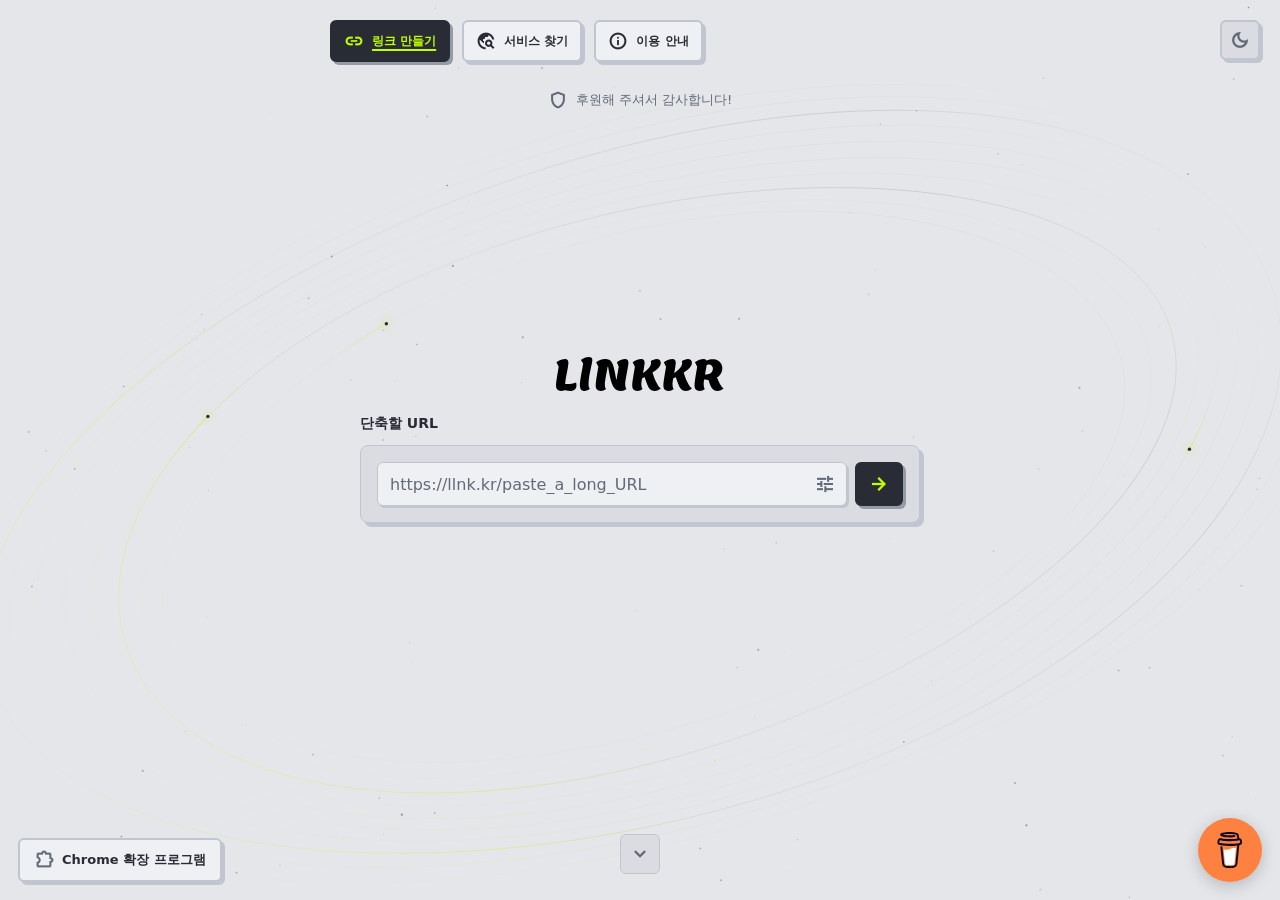
<file: index.html>
<!doctype html>
<html lang="ko" data-theme="dark">
<head>
  <meta charset="utf-8">
  <meta name="viewport" content="width=device-width,initial-scale=1">
  <meta name="color-scheme" content="light dark">
  <link rel="icon" type="image/png" href="assets/llnkkr.png">
  <link rel="stylesheet" href="style.css?v=20261123">
  <script src="script.js?v=20261123-accessibility" defer></script>
  <title>링클 - 단축링크</title>
  <meta name="description" content="링클에서 가입 없이 URL을 단축하고 링크를 복사하세요. 광고 없이 목적지로 바로 연결됩니다.">
  <meta property="og:type" content="website">
  <meta property="og:title" content="링클 - 단축링크">
  <meta property="og:description" content="링클에서 가입 없이 URL을 단축하고 링크를 복사하세요. 광고 없이 목적지로 바로 연결됩니다.">
  <link rel="stylesheet" href="assets/navigation.css?v=20261120-accessibility">
</head>
<body data-page="home">
<a class="skip-link" href="#homeScene" data-i18n="skipToMain">본문으로 건너뛰기</a>
<button id="homeThemeToggle" class="home-theme-toggle" type="button" aria-label="다크 모드" title="다크 모드"><span class="material-symbols-outlined" aria-hidden="true">dark_mode</span></button>
<nav class="primary-navigation" aria-label="주요 메뉴">
<button type="button" class="primary-menu-toggle" aria-controls="primaryMenu" aria-expanded="false"><span class="nav-icon" aria-hidden="true">menu</span><span class="nav-label">메뉴 열기</span></button>
<ul id="primaryMenu"><li><a data-primary-link="create" href="#create" aria-current="page"><span class="nav-icon" aria-hidden="true">link</span><span class="nav-label">링크 만들기</span></a></li><li><a data-primary-link="catalog" href="shortener/#catalog"><span class="nav-icon" aria-hidden="true">travel_explore</span><span class="nav-label">서비스 찾기</span></a></li><li><a data-primary-link="guide" href="shortener/#guide"><span class="nav-icon" aria-hidden="true">info</span><span class="nav-label">이용 안내</span></a></li></ul>
</nav>
<p class="support-notice"><span class="material-symbols-outlined" aria-hidden="true">shield</span><span data-i18n="supportNotice">후원해 주셔서 감사합니다!</span></p>
<main id="homeScene" tabindex="-1"><span id="create" tabindex="-1"></span>
  <h1><img src="assets/llnkkr-wordmark.svg" alt="링클" data-i18n-alt="brand"></h1>
  <label class="url-field-label" for="targetUrl" data-i18n="urlLabel">단축할 URL</label>
  <form id="shortenForm" autocomplete="off" novalidate>
    <div class="link-input-wrap">
    <input aria-describedby="message" id="targetUrl" name="llnkkr-destination" type="text" inputmode="url" maxlength="2048" placeholder="https://llnk.kr/paste_a_long_URL" autocomplete="off" autocapitalize="none" autocorrect="off" spellcheck="false" required>
    <button id="linkSettingsButton" type="button" aria-label="설정" data-i18n-aria="settings" title="설정" data-i18n-title="settings" aria-haspopup="dialog" aria-controls="linkSettingsDialog"><span class="material-symbols-outlined" aria-hidden="true">tune</span></button>
    </div>
    <button id="submitButton" type="submit" aria-label="링크 확인" data-i18n-aria="review" title="링크 확인" data-i18n-title="review" aria-haspopup="dialog" aria-controls="linkReviewDialog">
      <span class="material-symbols-outlined" aria-hidden="true">arrow_forward</span>
    </button>
  </form>
  <div id="result" class="result">
    <a id="shortUrl" target="_blank" rel="noopener noreferrer"></a>
    <button id="copyButton" class="copy" type="button" aria-label="링크 복사" data-i18n-aria="copy" title="링크 복사" data-i18n-title="copy"><span class="material-symbols-outlined" aria-hidden="true">content_copy</span></button>
  </div>
  <div id="message" class="message" role="status" tabindex="-1"></div>
  <button id="restartLink" class="flow-secondary" type="button" data-i18n="restart" hidden>다시 시작</button>
</main>
<a class="directory-entry" href="shortener/" data-page-link aria-label="단축링크 서비스 둘러보기" data-i18n-aria="browseShorteners"><span class="material-symbols-outlined" aria-hidden="true">keyboard_arrow_down</span></a>
<a class="extension-link" href="https://chromewebstore.google.com/detail/dccgmckjnbeoidpbckbgmbikhnkipalk" target="_blank" rel="noopener noreferrer" aria-label="Chrome 확장 프로그램 (새 탭에서 열기)" data-i18n-aria="chromeExtensionOpen" title="Chrome 확장 프로그램 (새 탭에서 열기)" data-i18n-title="chromeExtensionOpen"><span class="material-symbols-outlined" aria-hidden="true">extension</span><span data-i18n="chromeExtension">Chrome 확장 프로그램</span></a>
<dialog id="linkReviewDialog" aria-labelledby="linkReviewTitle" aria-describedby="linkReviewHint">
  <div class="link-settings-head"><h2 id="linkReviewTitle" data-i18n="review">링크 확인</h2><button id="closeLinkReview" type="button" aria-label="입력으로 돌아가기" data-i18n-aria="closeReview">×</button></div>
  <p id="linkReviewHint" class="review-hint" data-i18n="reviewHint">주소와 설정을 확인해 주세요.</p>
  <dl class="link-review-summary">
    <div><dt data-i18n="urlLabel">단축할 URL</dt><dd id="reviewUrl" dir="ltr"></dd></div>
    <div><dt data-i18n="expiry">잔여 유효 기간</dt><dd id="reviewExpiry"></dd></div>
    <div><dt data-i18n="maxUses">최대 사용 횟수</dt><dd id="reviewMaxUses"></dd></div>
  </dl>
  <div class="link-review-actions"><button id="editLink" class="flow-secondary" type="button" data-i18n="edit">수정</button><button id="confirmLink" type="button" data-i18n="shorten">단축하기</button></div>
</dialog>
<dialog id="linkSettingsDialog" aria-labelledby="linkSettingsTitle">
  <div class="link-settings-head"><h2 id="linkSettingsTitle" data-i18n="settings">설정</h2><button id="closeLinkSettings" type="button" aria-label="설정 닫기" data-i18n-aria="close">×</button></div>
  <fieldset class="link-settings-field"><legend data-i18n="expiry">잔여 유효 기간</legend>
    <div class="setting-options expiry-options" role="radiogroup" aria-label="잔여 유효 기간" data-i18n-aria="expiry" data-setting="expires_in">
      <button type="button" role="radio" aria-checked="false" tabindex="-1" data-value="1800"><span data-i18n="expiry30m">30분</span></button>
      <button type="button" role="radio" aria-checked="false" tabindex="-1" data-value="3600"><span data-i18n="expiry1h">1시간</span></button>
      <button type="button" role="radio" aria-checked="false" tabindex="-1" data-value="21600"><span data-i18n="expiry6h">6시간</span></button>
      <button type="button" role="radio" aria-checked="false" tabindex="-1" data-value="43200"><span data-i18n="expiry12h">12시간</span></button>
      <button type="button" role="radio" aria-checked="false" tabindex="-1" data-value="86400"><span data-i18n="expiry1d">1일</span></button>
      <button type="button" role="radio" aria-checked="false" tabindex="-1" data-value="604800"><span data-i18n="expiry7d">7일</span></button>
      <button type="button" role="radio" aria-checked="false" tabindex="-1" data-value="2592000"><span data-i18n="expiry30d">30일</span></button>
      <button type="button" role="radio" aria-checked="true" tabindex="0" data-value="0"><span data-i18n="expiryNone">만료 기간 없음</span></button>
    </div>
  </fieldset>
  <fieldset class="link-settings-field"><legend data-i18n="maxUses">최대 사용 횟수</legend>
    <div class="setting-options use-options" role="radiogroup" aria-label="최대 사용 횟수" data-i18n-aria="maxUses" data-setting="max_uses">
      <button type="button" role="radio" aria-checked="true" tabindex="0" data-value="0"><span data-i18n="usesNone">제한 없음</span></button>
      <button type="button" role="radio" aria-checked="false" tabindex="-1" data-value="1"><span data-i18n="uses1">1회</span></button>
      <button type="button" role="radio" aria-checked="false" tabindex="-1" data-value="5"><span data-i18n="uses5">5회</span></button>
      <button type="button" role="radio" aria-checked="false" tabindex="-1" data-value="10"><span data-i18n="uses10">10회</span></button>
      <button type="button" role="radio" aria-checked="false" tabindex="-1" data-value="25"><span data-i18n="uses25">25회</span></button>
      <button type="button" role="radio" aria-checked="false" tabindex="-1" data-value="50"><span data-i18n="uses50">50회</span></button>
      <button type="button" role="radio" aria-checked="false" tabindex="-1" data-value="100"><span data-i18n="uses100">100회</span></button>
    </div>
  </fieldset>
  <button id="applyLinkSettings" type="button"><span data-i18n="apply">적용</span></button>
  <fieldset class="language-field"><legend data-i18n="language">언어</legend>
    <div class="language-options" role="group" aria-label="언어" data-i18n-aria="language">
      <button type="button" data-language="en" aria-pressed="false"><span lang="en">English</span></button>
      <button type="button" data-language="ko" aria-pressed="true"><span lang="ko">한국어</span></button>
    </div>
  </fieldset>
</dialog>
<script id="homeMessages" type="application/json">{"ko":{"pageTitle":"링클 - 단축링크","description":"링클에서 가입 없이 URL을 단축하고 링크를 복사하세요. 광고 없이 목적지로 바로 연결됩니다.","brand":"링클","coffee":"커피 사주기","supportNotice":"후원해 주셔서 감사합니다!","chromeExtension":"Chrome 확장 프로그램","chromeExtensionOpen":"Chrome 확장 프로그램 (새 탭에서 열기)","settings":"설정","close":"설정 닫기","urlLabel":"단축할 URL","skipToMain":"본문으로 건너뛰기","shorten":"단축하기","copy":"링크 복사","copiedLabel":"복사됨","expiry":"잔여 유효 기간","maxUses":"최대 사용 횟수","expiry30m":"30분","expiry1h":"1시간","expiry6h":"6시간","expiry12h":"12시간","expiry1d":"1일","expiry7d":"7일","expiry30d":"30일","expiryNone":"만료 기간 없음","usesNone":"제한 없음","uses1":"1회","uses5":"5회","uses10":"10회","uses25":"25회","uses50":"50회","uses100":"100회","apply":"적용","language":"언어","errorUnavailable":"만료되었거나 사용할 수 없는 링크입니다.","errorEmpty":"URL을 입력해 주세요.","errorUrl":"올바른 URL을 입력해 주세요.","errorScheme":"http:// 또는 https://로 시작하는 주소를 입력해 주세요.","errorCreate":"단축링크를 만들지 못했습니다.","errorRequest":"요청을 처리하지 못했습니다.","errorCopy":"링크를 복사하지 못했습니다.","copied":"단축링크를 만들고 복사했습니다.","created":"단축링크를 만들었습니다. 복사 버튼을 눌러 주세요.","darkMode":"다크 모드","lightMode":"라이트 모드","browseShorteners":"단축링크 서비스 둘러보기","errorTimeout":"응답을 확인하지 못했습니다. 잠시 후 다시 시도해 주세요.","errorResponse":"서버의 응답을 확인하지 못했습니다. 잠시 후 다시 시도해 주세요.","errorLength":"URL은 2,048바이트 이하로 입력해 주세요.","errorCredentials":"로그인 정보가 포함되지 않은 URL을 입력해 주세요.","processing":"단축링크를 만들고 있습니다.","retryAfter":"{seconds}초 후 다시 시도해 주세요.","review":"링크 확인","reviewHint":"주소와 설정을 확인해 주세요.","edit":"수정","restart":"다시 시작","closeReview":"입력으로 돌아가기","reviewChanged":"입력이나 설정이 바뀌었습니다. 다시 확인해 주세요."},"en":{"pageTitle":"LLNKKR - URL Shortener","description":"Shorten and copy links with LLNKKR. No signup or ads.","brand":"LLNKKR","coffee":"Buy me a coffee","supportNotice":"This site is supported by your donations. Thank you!","chromeExtension":"Chrome extension","chromeExtensionOpen":"Chrome extension (opens in a new tab)","settings":"Settings","close":"Close settings","urlLabel":"URL to shorten","skipToMain":"Skip to main content","shorten":"Shorten link","copy":"Copy link","copiedLabel":"Copied","expiry":"Expires after","maxUses":"Maximum uses","expiry30m":"30 minutes","expiry1h":"1 hour","expiry6h":"6 hours","expiry12h":"12 hours","expiry1d":"1 day","expiry7d":"7 days","expiry30d":"30 days","expiryNone":"No expiration","usesNone":"Unlimited","uses1":"1 use","uses5":"5 uses","uses10":"10 uses","uses25":"25 uses","uses50":"50 uses","uses100":"100 uses","apply":"Apply","language":"Language","errorUnavailable":"This link has expired or is unavailable.","errorEmpty":"Enter a URL.","errorUrl":"Enter a valid URL.","errorScheme":"Only HTTP and HTTPS links are supported.","errorCreate":"Could not shorten the link.","errorRequest":"Could not process the request.","errorCopy":"Could not copy the link.","copied":"Short link created and copied.","created":"Link created. Use the copy button to copy it.","darkMode":"Dark mode","lightMode":"Light mode","browseShorteners":"Browse URL shorteners","errorTimeout":"Could not confirm the response. Try again shortly.","errorResponse":"Could not read the server response. Try again shortly.","errorLength":"Enter a URL of 2,048 bytes or fewer.","errorCredentials":"Enter a URL without embedded login details.","processing":"Creating your short link.","retryAfter":"Try again in {seconds} seconds.","review":"Review link","reviewHint":"Check the URL and settings before shortening.","edit":"Edit","restart":"Start over","closeReview":"Return to input","reviewChanged":"The URL or settings changed. Review them again."},"errors":{"단축 링크 설정을 확인해 주세요.":"Check the link settings.","허용되지 않은 요청 출처입니다.":"This request origin is not allowed.","POST 요청만 지원합니다.":"Only POST requests are supported.","올바른 URL을 입력해 주세요.":"Enter a valid URL.","http 또는 https URL만 사용할 수 있습니다.":"Only HTTP and HTTPS links are supported.","안전한 http 또는 https URL만 사용할 수 있습니다.":"Enter an HTTP or HTTPS URL without embedded credentials.","이미 LlNK.kr로 단축된 링크는 다시 단축할 수 없습니다.":"This link is already shortened with LLNKKR.","내부 네트워크 주소는 줄일 수 없습니다.":"Internal network addresses cannot be shortened.","내부 또는 예약 IP 주소는 줄일 수 없습니다.":"Private or reserved IP addresses cannot be shortened.","짧은 주소를 만들지 못했습니다.":"Could not create a short URL.","요청이 너무 빠릅니다. 잠시 후 다시 시도해 주세요.":"Too many requests. Try again shortly.","단축링크를 만들지 못했습니다.":"Could not shorten the link.","요청이 너무 많습니다. 잠시 후 다시 시도해 주세요.":"Too many requests. Try again shortly."}}</script>
<a class="coffee-link" href="https://www.buymeacoffee.com/llnkkr" target="_blank" rel="noopener noreferrer" aria-label="커피 사주기" data-i18n-aria="coffee" title="커피 사주기" data-i18n-title="coffee"><img src="assets/coffee-cup.svg" alt="" width="36" height="36"></a>
</body>
</html>
</file>
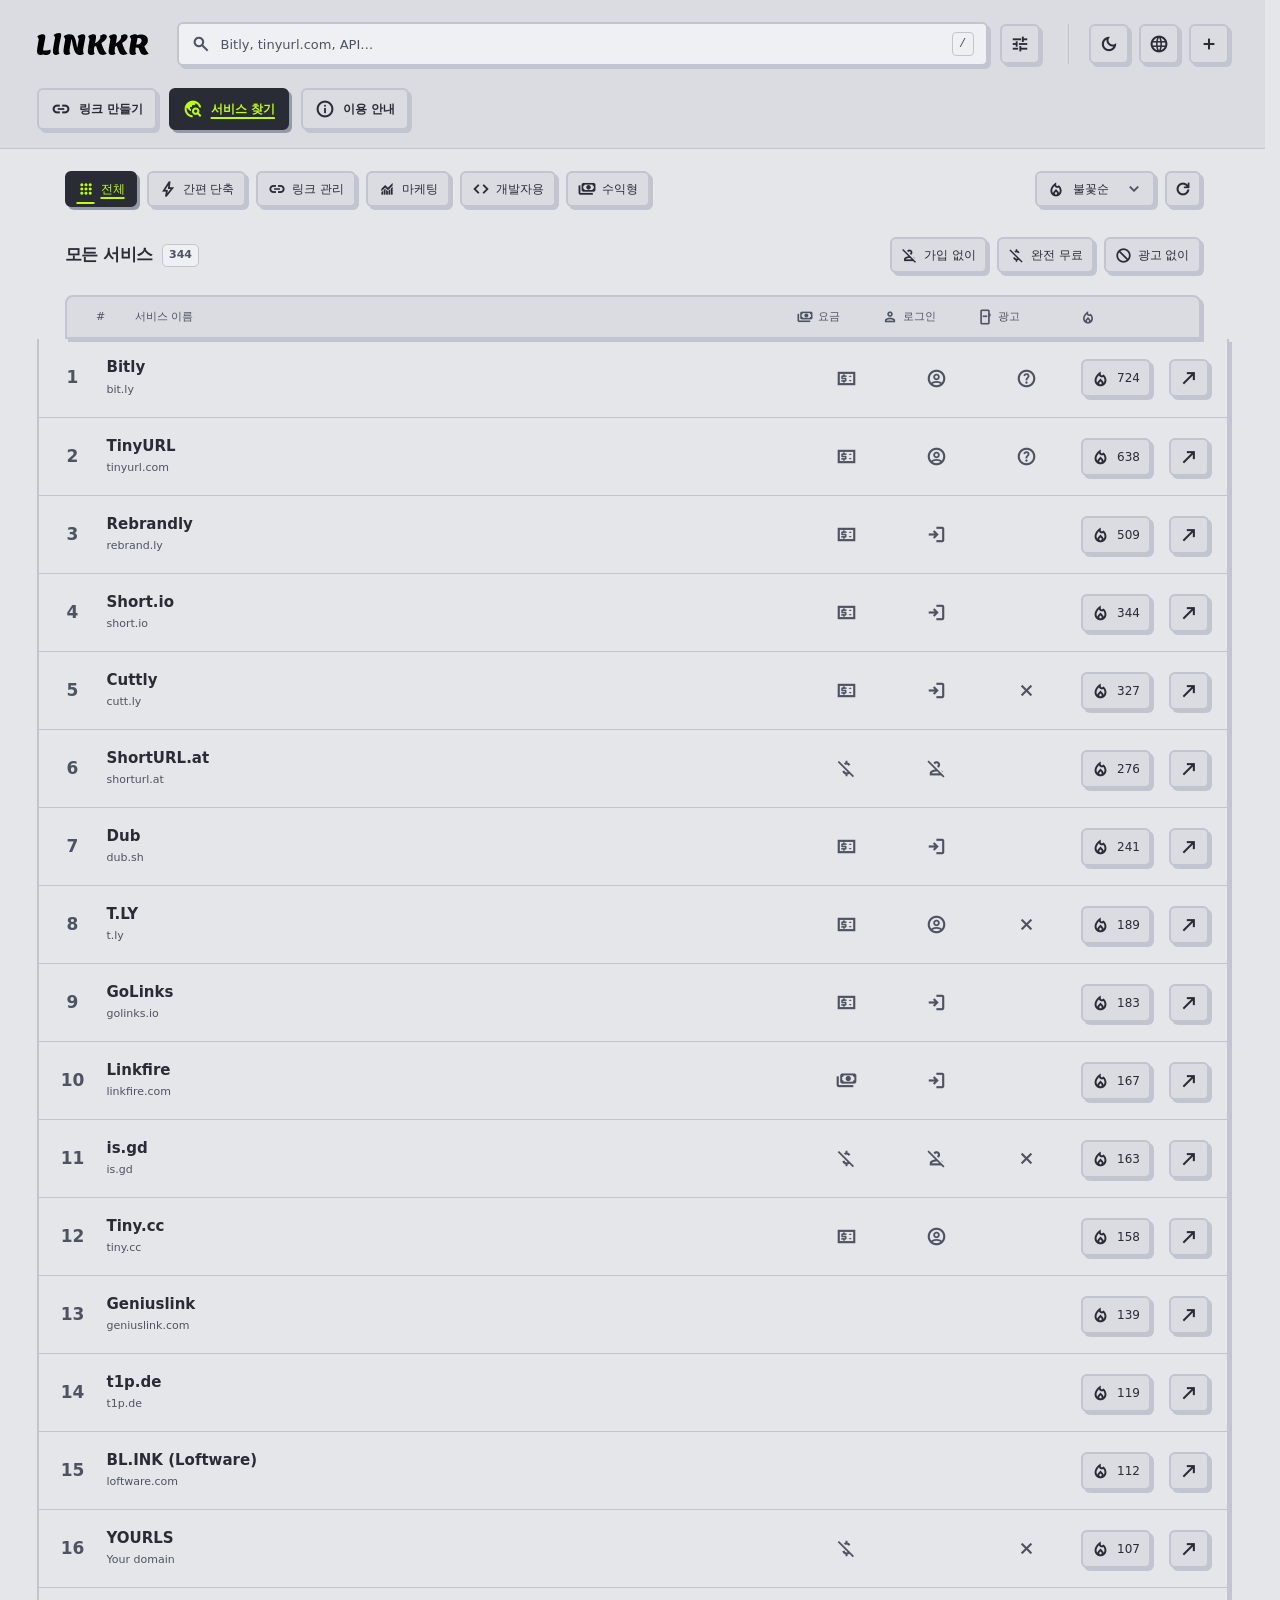
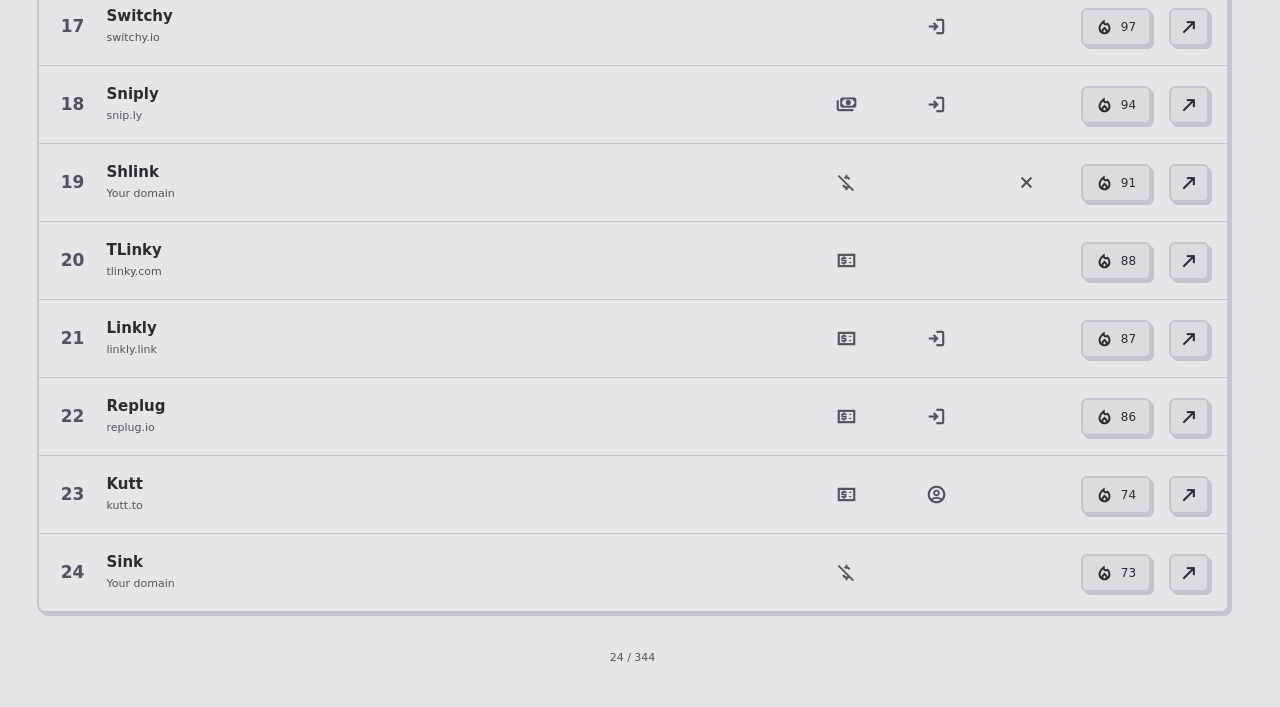
<file: shortener/index.html>
<!doctype html>

<html lang="ko" data-theme="light">

<head>

  <meta charset="utf-8"><meta name="viewport" content="width=device-width,initial-scale=1">

  <link rel="stylesheet" href="../assets/directory.css?v=20261106-form2">
<script src="../script.js?v=20261123-accessibility" defer></script>
<title>Shortener | LLNKKR</title><meta name="description" content="로그인, 요금, 광고 조건을 비교하고 나에게 맞는 단축링크 서비스를 찾아보세요.">

  <link rel="icon" href="../assets/llnkkr.png">

  <link rel="stylesheet" href="../assets/navigation.css?v=20261120-accessibility">
</head>

<body data-page="directory">
<a class="skip-link" href="#directoryMain">본문으로 건너뛰기</a>

<div class="directory-chrome">

<header class="site-header"><div class="header-inner">

  <a class="brand" data-page-link href="../" aria-label="링클 홈"><img src="../assets/llnkkr-wordmark.svg" alt="LLNKKR"></a>

  <div class="header-search"><div class="search-field ringcl-box"><span class="icon" aria-hidden="true">search</span><label class="visually-hidden" for="serviceSearch">서비스 이름이나 도메인 검색</label><input id="serviceSearch" type="search" name="service-query" placeholder="Bitly, tinyurl.com, API…" maxlength="80" autocomplete="off" autocapitalize="none" spellcheck="false"><button type="button" class="clear-search icon-button" id="clearSearch" aria-label="검색어 지우기" hidden><span class="icon" aria-hidden="true">close</span></button><kbd>/</kbd></div><button type="button" id="filterToggle" class="icon-button" data-dialog="filterDialog" aria-label="필터" title="필터"><span class="icon" aria-hidden="true">tune</span><span id="filterCount" class="count-badge" hidden></span></button></div>

  <nav class="header-actions" aria-label="서비스 디렉터리"><button class="icon-button" id="themeToggle" type="button" aria-label="다크 모드" title="다크 모드"><span class="icon" aria-hidden="true">dark_mode</span></button><button class="icon-button" data-dialog="languageDialog" type="button" aria-label="언어" title="언어"><span class="icon" aria-hidden="true">language</span></button><button class="icon-button" aria-label="서비스 제보 / 정보 수정" title="서비스 제보 / 정보 수정" data-dialog="reportDialog" type="button"><span class="icon" aria-hidden="true">add</span></button></nav>

</div>
<nav class="primary-navigation" aria-label="주요 메뉴">
<button type="button" class="primary-menu-toggle" aria-controls="primaryMenu" aria-expanded="false"><span class="nav-icon" aria-hidden="true">menu</span><span class="nav-label">메뉴 열기</span></button>
<ul id="primaryMenu"><li><a data-primary-link="create" href="../#create"><span class="nav-icon" aria-hidden="true">link</span><span class="nav-label">링크 만들기</span></a></li><li><a data-primary-link="catalog" href="#catalog" aria-current="page"><span class="nav-icon" aria-hidden="true">travel_explore</span><span class="nav-label">서비스 찾기</span></a></li><li><a data-primary-link="guide" href="#guide"><span class="nav-icon" aria-hidden="true">info</span><span class="nav-label">이용 안내</span></a></li></ul>
</nav>
</header>

</div>

<main id="directoryMain" tabindex="-1">

<div class="directory-controls">

  <section class="browse-controls" aria-label="필터">

    <div class="browse-toolbar">

    <nav class="category-tabs" aria-label="서비스 디렉터리"><button type="button" data-category="all" aria-pressed="true"><span class="icon" aria-hidden="true">apps</span>전체</button><button type="button" data-category="simple" aria-pressed="false"><span class="icon" aria-hidden="true">bolt</span>간편 단축</button><button type="button" data-category="manage" aria-pressed="false"><span class="icon" aria-hidden="true">link</span>링크 관리</button><button type="button" data-category="marketing" aria-pressed="false"><span class="icon" aria-hidden="true">monitoring</span>마케팅</button><button type="button" data-category="developer" aria-pressed="false"><span class="icon" aria-hidden="true">code</span>개발자용</button><button type="button" data-category="earning" aria-pressed="false"><span class="icon" aria-hidden="true">payments</span>수익형</button></nav>

    <div class="choice-control category-choice" data-choice="category">

      <button type="button" class="choice-trigger" data-choice-toggle aria-haspopup="listbox" aria-expanded="false" aria-controls="categoryMenu" aria-label="카테고리"><span class="icon choice-symbol" aria-hidden="true">apps</span><span data-choice-label>전체</span><span class="icon" aria-hidden="true">expand_more</span></button>

      <div id="categoryMenu" class="choice-menu ringcl-box" role="listbox" aria-label="카테고리" hidden><button type="button" role="option" data-category="all" aria-selected="true" tabindex="-1"><span class="icon" aria-hidden="true">apps</span><span>전체</span><span class="icon choice-check" aria-hidden="true">check</span></button><button type="button" role="option" data-category="simple" aria-selected="false" tabindex="-1"><span class="icon" aria-hidden="true">bolt</span><span>간편 단축</span><span class="icon choice-check" aria-hidden="true">check</span></button><button type="button" role="option" data-category="manage" aria-selected="false" tabindex="-1"><span class="icon" aria-hidden="true">link</span><span>링크 관리</span><span class="icon choice-check" aria-hidden="true">check</span></button><button type="button" role="option" data-category="marketing" aria-selected="false" tabindex="-1"><span class="icon" aria-hidden="true">monitoring</span><span>마케팅</span><span class="icon choice-check" aria-hidden="true">check</span></button><button type="button" role="option" data-category="developer" aria-selected="false" tabindex="-1"><span class="icon" aria-hidden="true">code</span><span>개발자용</span><span class="icon choice-check" aria-hidden="true">check</span></button><button type="button" role="option" data-category="earning" aria-selected="false" tabindex="-1"><span class="icon" aria-hidden="true">payments</span><span>수익형</span><span class="icon choice-check" aria-hidden="true">check</span></button></div>

    </div>

    <div class="sort-controls">

      <div class="choice-control" data-choice="sort">

        <button type="button" class="choice-trigger" data-choice-toggle aria-haspopup="listbox" aria-expanded="false" aria-controls="sortMenu" aria-label="정렬"><span class="icon choice-symbol" aria-hidden="true">local_fire_department</span><span data-choice-label>불꽃순</span><span class="icon" aria-hidden="true">expand_more</span></button>

        <div id="sortMenu" class="choice-menu ringcl-box" role="listbox" aria-label="정렬" hidden><button type="button" role="option" data-sort="flames" aria-selected="true" tabindex="-1"><span class="icon" aria-hidden="true">local_fire_department</span><span>불꽃순</span><span class="icon choice-check" aria-hidden="true">check</span></button><button type="button" role="option" data-sort="name" aria-selected="false" tabindex="-1"><span class="icon" aria-hidden="true">sort_by_alpha</span><span>이름순</span><span class="icon choice-check" aria-hidden="true">check</span></button></div>

      </div>

      <button type="button" class="icon-button" id="refreshStats" aria-label="랭킹 새로고침" title="랭킹 새로고침"><span class="icon" aria-hidden="true">refresh</span></button>

    </div></div>

  </section>

  <div class="directory-sticky">

  <div class="results-toolbar">

  <div class="results-heading"><h1 id="resultsTitle" aria-live="polite" aria-atomic="true">모든 서비스 <span id="resultCount">344</span></h1></div>

    <div class="filter-strip" id="filterOptions" role="group" aria-label="필터"><button type="button" data-quick="login" aria-pressed="false" aria-label="가입 없이" title="가입 없이"><span class="icon" aria-hidden="true">person_off</span><span class="quick-label">가입 없이</span></button><button type="button" data-quick="free" aria-pressed="false" aria-label="완전 무료" title="완전 무료"><span class="icon" aria-hidden="true">money_off</span><span class="quick-label">완전 무료</span></button><button type="button" data-quick="ads" aria-pressed="false" aria-label="광고 없이" title="광고 없이"><span class="icon" aria-hidden="true">block</span><span class="quick-label">광고 없이</span></button><div id="activeFilters" class="active-filters" hidden></div></div>

  </div>

    <div class="list-heading ringcl-box" aria-hidden="true"><span>#</span><span>서비스 이름</span><span><span class="icon" aria-hidden="true">payments</span>요금</span><span><span class="icon" aria-hidden="true">person</span>로그인</span><span><span class="icon" aria-hidden="true">ad_units</span>광고</span><span><span class="icon" aria-hidden="true">local_fire_department</span></span><span></span></div>

</div>

</div>

  <section id="catalog" class="results" aria-labelledby="resultsTitle">

    <ol id="serviceGrid" class="service-list ringcl-box">      <li class="service-row" data-id="bitly">

        <div class="row-rank"><span>1</span></div>

        <div class="row-brand"><a class="service-name" data-details="bitly" href="?service=bitly">Bitly</a><span class="service-domain">bit.ly</span></div>

        <div class="row-facts"><span class="row-fact fact-pricing" data-label="요금"><span class="fact-indicator" role="img" tabindex="0" aria-label="요금: 부분 무료" data-tip="요금: 부분 무료"><span class="icon" aria-hidden="true">price_change</span></span></span>

        <span class="row-fact fact-login" data-label="로그인"><span class="fact-indicator" role="img" tabindex="0" aria-label="로그인: 선택" data-tip="로그인: 선택"><span class="icon" aria-hidden="true">account_circle</span></span></span>

        <span class="row-fact fact-ads" data-label="광고"><span class="fact-indicator" role="img" tabindex="0" aria-label="링크 연결 시 광고: 요금제별" data-tip="링크 연결 시 광고: 요금제별"><span class="icon" aria-hidden="true">help</span></span></span></div>

        <button type="button" class="vote-button" data-vote="bitly" aria-pressed="false" aria-label="Bitly 추천"><span class="icon" aria-hidden="true">local_fire_department</span><span>724</span></button>

        <a class="button icon-button visit-button" data-visit="bitly" href="https://bitly.com/" target="_blank" rel="noopener noreferrer" aria-label="Bitly 사이트 열기" title="사이트 열기"><span class="icon" aria-hidden="true">north_east</span></a>

      </li>

          <li class="service-row" data-id="tinyurl">

        <div class="row-rank"><span>2</span></div>

        <div class="row-brand"><a class="service-name" data-details="tinyurl" href="?service=tinyurl">TinyURL</a><span class="service-domain">tinyurl.com</span></div>

        <div class="row-facts"><span class="row-fact fact-pricing" data-label="요금"><span class="fact-indicator" role="img" tabindex="0" aria-label="요금: 부분 무료" data-tip="요금: 부분 무료"><span class="icon" aria-hidden="true">price_change</span></span></span>

        <span class="row-fact fact-login" data-label="로그인"><span class="fact-indicator" role="img" tabindex="0" aria-label="로그인: 선택" data-tip="로그인: 선택"><span class="icon" aria-hidden="true">account_circle</span></span></span>

        <span class="row-fact fact-ads" data-label="광고"><span class="fact-indicator" role="img" tabindex="0" aria-label="링크 연결 시 광고: 요금제별" data-tip="링크 연결 시 광고: 요금제별"><span class="icon" aria-hidden="true">help</span></span></span></div>

        <button type="button" class="vote-button" data-vote="tinyurl" aria-pressed="false" aria-label="TinyURL 추천"><span class="icon" aria-hidden="true">local_fire_department</span><span>638</span></button>

        <a class="button icon-button visit-button" data-visit="tinyurl" href="https://tinyurl.com/" target="_blank" rel="noopener noreferrer" aria-label="TinyURL 사이트 열기" title="사이트 열기"><span class="icon" aria-hidden="true">north_east</span></a>

      </li>

          <li class="service-row" data-id="rebrandly">

        <div class="row-rank"><span>3</span></div>

        <div class="row-brand"><a class="service-name" data-details="rebrandly" href="?service=rebrandly">Rebrandly</a><span class="service-domain">rebrand.ly</span></div>

        <div class="row-facts"><span class="row-fact fact-pricing" data-label="요금"><span class="fact-indicator" role="img" tabindex="0" aria-label="요금: 부분 무료" data-tip="요금: 부분 무료"><span class="icon" aria-hidden="true">price_change</span></span></span>

        <span class="row-fact fact-login" data-label="로그인"><span class="fact-indicator" role="img" tabindex="0" aria-label="로그인: 필수" data-tip="로그인: 필수"><span class="icon" aria-hidden="true">login</span></span></span>

        <span class="row-fact fact-ads" data-label="광고"></span></div>

        <button type="button" class="vote-button" data-vote="rebrandly" aria-pressed="false" aria-label="Rebrandly 추천"><span class="icon" aria-hidden="true">local_fire_department</span><span>509</span></button>

        <a class="button icon-button visit-button" data-visit="rebrandly" href="https://www.rebrandly.com/" target="_blank" rel="noopener noreferrer" aria-label="Rebrandly 사이트 열기" title="사이트 열기"><span class="icon" aria-hidden="true">north_east</span></a>

      </li>

          <li class="service-row" data-id="short-io">

        <div class="row-rank"><span>4</span></div>

        <div class="row-brand"><a class="service-name" data-details="short-io" href="?service=short-io">Short.io</a><span class="service-domain">short.io</span></div>

        <div class="row-facts"><span class="row-fact fact-pricing" data-label="요금"><span class="fact-indicator" role="img" tabindex="0" aria-label="요금: 부분 무료" data-tip="요금: 부분 무료"><span class="icon" aria-hidden="true">price_change</span></span></span>

        <span class="row-fact fact-login" data-label="로그인"><span class="fact-indicator" role="img" tabindex="0" aria-label="로그인: 필수" data-tip="로그인: 필수"><span class="icon" aria-hidden="true">login</span></span></span>

        <span class="row-fact fact-ads" data-label="광고"></span></div>

        <button type="button" class="vote-button" data-vote="short-io" aria-pressed="false" aria-label="Short.io 추천"><span class="icon" aria-hidden="true">local_fire_department</span><span>344</span></button>

        <a class="button icon-button visit-button" data-visit="short-io" href="https://short.io/" target="_blank" rel="noopener noreferrer" aria-label="Short.io 사이트 열기" title="사이트 열기"><span class="icon" aria-hidden="true">north_east</span></a>

      </li>

          <li class="service-row" data-id="cuttly">

        <div class="row-rank"><span>5</span></div>

        <div class="row-brand"><a class="service-name" data-details="cuttly" href="?service=cuttly">Cuttly</a><span class="service-domain">cutt.ly</span></div>

        <div class="row-facts"><span class="row-fact fact-pricing" data-label="요금"><span class="fact-indicator" role="img" tabindex="0" aria-label="요금: 부분 무료" data-tip="요금: 부분 무료"><span class="icon" aria-hidden="true">price_change</span></span></span>

        <span class="row-fact fact-login" data-label="로그인"><span class="fact-indicator" role="img" tabindex="0" aria-label="로그인: 필수" data-tip="로그인: 필수"><span class="icon" aria-hidden="true">login</span></span></span>

        <span class="row-fact fact-ads" data-label="광고"><span class="fact-indicator" role="img" tabindex="0" aria-label="링크 연결 시 광고: 없음" data-tip="링크 연결 시 광고: 없음"><span class="icon" aria-hidden="true">close</span></span></span></div>

        <button type="button" class="vote-button" data-vote="cuttly" aria-pressed="false" aria-label="Cuttly 추천"><span class="icon" aria-hidden="true">local_fire_department</span><span>327</span></button>

        <a class="button icon-button visit-button" data-visit="cuttly" href="https://cutt.ly/" target="_blank" rel="noopener noreferrer" aria-label="Cuttly 사이트 열기" title="사이트 열기"><span class="icon" aria-hidden="true">north_east</span></a>

      </li>

          <li class="service-row" data-id="shorturl-at">

        <div class="row-rank"><span>6</span></div>

        <div class="row-brand"><a class="service-name" data-details="shorturl-at" href="?service=shorturl-at">ShortURL.at</a><span class="service-domain">shorturl.at</span></div>

        <div class="row-facts"><span class="row-fact fact-pricing" data-label="요금"><span class="fact-indicator" role="img" tabindex="0" aria-label="요금: 완전 무료" data-tip="요금: 완전 무료"><span class="icon" aria-hidden="true">money_off</span></span></span>

        <span class="row-fact fact-login" data-label="로그인"><span class="fact-indicator" role="img" tabindex="0" aria-label="로그인: 불필요" data-tip="로그인: 불필요"><span class="icon" aria-hidden="true">person_off</span></span></span>

        <span class="row-fact fact-ads" data-label="광고"></span></div>

        <button type="button" class="vote-button" data-vote="shorturl-at" aria-pressed="false" aria-label="ShortURL.at 추천"><span class="icon" aria-hidden="true">local_fire_department</span><span>276</span></button>

        <a class="button icon-button visit-button" data-visit="shorturl-at" href="https://www.shorturl.at/" target="_blank" rel="noopener noreferrer" aria-label="ShortURL.at 사이트 열기" title="사이트 열기"><span class="icon" aria-hidden="true">north_east</span></a>

      </li>

          <li class="service-row" data-id="dub">

        <div class="row-rank"><span>7</span></div>

        <div class="row-brand"><a class="service-name" data-details="dub" href="?service=dub">Dub</a><span class="service-domain">dub.sh</span></div>

        <div class="row-facts"><span class="row-fact fact-pricing" data-label="요금"><span class="fact-indicator" role="img" tabindex="0" aria-label="요금: 부분 무료" data-tip="요금: 부분 무료"><span class="icon" aria-hidden="true">price_change</span></span></span>

        <span class="row-fact fact-login" data-label="로그인"><span class="fact-indicator" role="img" tabindex="0" aria-label="로그인: 필수" data-tip="로그인: 필수"><span class="icon" aria-hidden="true">login</span></span></span>

        <span class="row-fact fact-ads" data-label="광고"></span></div>

        <button type="button" class="vote-button" data-vote="dub" aria-pressed="false" aria-label="Dub 추천"><span class="icon" aria-hidden="true">local_fire_department</span><span>241</span></button>

        <a class="button icon-button visit-button" data-visit="dub" href="https://dub.co/" target="_blank" rel="noopener noreferrer" aria-label="Dub 사이트 열기" title="사이트 열기"><span class="icon" aria-hidden="true">north_east</span></a>

      </li>

          <li class="service-row" data-id="tly">

        <div class="row-rank"><span>8</span></div>

        <div class="row-brand"><a class="service-name" data-details="tly" href="?service=tly">T.LY</a><span class="service-domain">t.ly</span></div>

        <div class="row-facts"><span class="row-fact fact-pricing" data-label="요금"><span class="fact-indicator" role="img" tabindex="0" aria-label="요금: 부분 무료" data-tip="요금: 부분 무료"><span class="icon" aria-hidden="true">price_change</span></span></span>

        <span class="row-fact fact-login" data-label="로그인"><span class="fact-indicator" role="img" tabindex="0" aria-label="로그인: 선택" data-tip="로그인: 선택"><span class="icon" aria-hidden="true">account_circle</span></span></span>

        <span class="row-fact fact-ads" data-label="광고"><span class="fact-indicator" role="img" tabindex="0" aria-label="링크 연결 시 광고: 없음" data-tip="링크 연결 시 광고: 없음"><span class="icon" aria-hidden="true">close</span></span></span></div>

        <button type="button" class="vote-button" data-vote="tly" aria-pressed="false" aria-label="T.LY 추천"><span class="icon" aria-hidden="true">local_fire_department</span><span>189</span></button>

        <a class="button icon-button visit-button" data-visit="tly" href="https://t.ly/" target="_blank" rel="noopener noreferrer" aria-label="T.LY 사이트 열기" title="사이트 열기"><span class="icon" aria-hidden="true">north_east</span></a>

      </li>

          <li class="service-row" data-id="golinks">

        <div class="row-rank"><span>9</span></div>

        <div class="row-brand"><a class="service-name" data-details="golinks" href="?service=golinks">GoLinks</a><span class="service-domain">golinks.io</span></div>

        <div class="row-facts"><span class="row-fact fact-pricing" data-label="요금"><span class="fact-indicator" role="img" tabindex="0" aria-label="요금: 부분 무료" data-tip="요금: 부분 무료"><span class="icon" aria-hidden="true">price_change</span></span></span>

        <span class="row-fact fact-login" data-label="로그인"><span class="fact-indicator" role="img" tabindex="0" aria-label="로그인: 필수" data-tip="로그인: 필수"><span class="icon" aria-hidden="true">login</span></span></span>

        <span class="row-fact fact-ads" data-label="광고"></span></div>

        <button type="button" class="vote-button" data-vote="golinks" aria-pressed="false" aria-label="GoLinks 추천"><span class="icon" aria-hidden="true">local_fire_department</span><span>183</span></button>

        <a class="button icon-button visit-button" data-visit="golinks" href="https://www.golinks.io/" target="_blank" rel="noopener noreferrer" aria-label="GoLinks 사이트 열기" title="사이트 열기"><span class="icon" aria-hidden="true">north_east</span></a>

      </li>

          <li class="service-row" data-id="linkfire">

        <div class="row-rank"><span>10</span></div>

        <div class="row-brand"><a class="service-name" data-details="linkfire" href="?service=linkfire">Linkfire</a><span class="service-domain">linkfire.com</span></div>

        <div class="row-facts"><span class="row-fact fact-pricing" data-label="요금"><span class="fact-indicator" role="img" tabindex="0" aria-label="요금: 유료" data-tip="요금: 유료"><span class="icon" aria-hidden="true">payments</span></span></span>

        <span class="row-fact fact-login" data-label="로그인"><span class="fact-indicator" role="img" tabindex="0" aria-label="로그인: 필수" data-tip="로그인: 필수"><span class="icon" aria-hidden="true">login</span></span></span>

        <span class="row-fact fact-ads" data-label="광고"></span></div>

        <button type="button" class="vote-button" data-vote="linkfire" aria-pressed="false" aria-label="Linkfire 추천"><span class="icon" aria-hidden="true">local_fire_department</span><span>167</span></button>

        <a class="button icon-button visit-button" data-visit="linkfire" href="https://www.linkfire.com/" target="_blank" rel="noopener noreferrer" aria-label="Linkfire 사이트 열기" title="사이트 열기"><span class="icon" aria-hidden="true">north_east</span></a>

      </li>

          <li class="service-row" data-id="isgd">

        <div class="row-rank"><span>11</span></div>

        <div class="row-brand"><a class="service-name" data-details="isgd" href="?service=isgd">is.gd</a><span class="service-domain">is.gd</span></div>

        <div class="row-facts"><span class="row-fact fact-pricing" data-label="요금"><span class="fact-indicator" role="img" tabindex="0" aria-label="요금: 완전 무료" data-tip="요금: 완전 무료"><span class="icon" aria-hidden="true">money_off</span></span></span>

        <span class="row-fact fact-login" data-label="로그인"><span class="fact-indicator" role="img" tabindex="0" aria-label="로그인: 불필요" data-tip="로그인: 불필요"><span class="icon" aria-hidden="true">person_off</span></span></span>

        <span class="row-fact fact-ads" data-label="광고"><span class="fact-indicator" role="img" tabindex="0" aria-label="링크 연결 시 광고: 없음" data-tip="링크 연결 시 광고: 없음"><span class="icon" aria-hidden="true">close</span></span></span></div>

        <button type="button" class="vote-button" data-vote="isgd" aria-pressed="false" aria-label="is.gd 추천"><span class="icon" aria-hidden="true">local_fire_department</span><span>163</span></button>

        <a class="button icon-button visit-button" data-visit="isgd" href="https://is.gd/" target="_blank" rel="noopener noreferrer" aria-label="is.gd 사이트 열기" title="사이트 열기"><span class="icon" aria-hidden="true">north_east</span></a>

      </li>

          <li class="service-row" data-id="tinycc">

        <div class="row-rank"><span>12</span></div>

        <div class="row-brand"><a class="service-name" data-details="tinycc" href="?service=tinycc">Tiny.cc</a><span class="service-domain">tiny.cc</span></div>

        <div class="row-facts"><span class="row-fact fact-pricing" data-label="요금"><span class="fact-indicator" role="img" tabindex="0" aria-label="요금: 부분 무료" data-tip="요금: 부분 무료"><span class="icon" aria-hidden="true">price_change</span></span></span>

        <span class="row-fact fact-login" data-label="로그인"><span class="fact-indicator" role="img" tabindex="0" aria-label="로그인: 선택" data-tip="로그인: 선택"><span class="icon" aria-hidden="true">account_circle</span></span></span>

        <span class="row-fact fact-ads" data-label="광고"></span></div>

        <button type="button" class="vote-button" data-vote="tinycc" aria-pressed="false" aria-label="Tiny.cc 추천"><span class="icon" aria-hidden="true">local_fire_department</span><span>158</span></button>

        <a class="button icon-button visit-button" data-visit="tinycc" href="https://tiny.cc/" target="_blank" rel="noopener noreferrer" aria-label="Tiny.cc 사이트 열기" title="사이트 열기"><span class="icon" aria-hidden="true">north_east</span></a>

      </li>

    </ol>

    <div class="empty-state ringcl-box" id="emptyState" hidden><span class="icon" aria-hidden="true">search_off</span><h3>조건에 맞는 서비스가 없어요.</h3><button type="button" class="button primary" data-reset>조건 초기화</button></div>

    <div class="list-progress"><div id="loadSentinel" aria-hidden="true"></div><p id="visibleCount"></p></div>

  </section>



<section id="guide" class="service-guide site-section-hidden" aria-labelledby="guideTitle" tabindex="-1">
<h1 id="guideTitle">내게 맞는 단축링크 찾기</h1>
<p>가입 여부와 요금, 광고 조건을 비교하고 서비스를 골라보세요.</p>
<h2>검색하고 비교하기</h2><p>이름이나 도메인을 검색할 수 있습니다. 카테고리로 용도를 고르고, 가입 없이, 완전 무료, 광고 없이 조건을 함께 적용할 수 있습니다. 서비스 이름을 누르면 상세 정보가 열립니다.</p>
<h2>서비스 제보와 정보 수정</h2><p>오른쪽 위 + 버튼을 이용해 주세요. 제보는 현재 브라우저에만 저장되며 공개 목록에 바로 반영되지는 않습니다.</p>
<a class="button" href="#catalog">서비스 목록으로 돌아가기</a>
</section>
</main>

<dialog id="filterDialog" class="directory-dialog ringcl-box" aria-labelledby="filterTitle"><div class="dialog-heading"><h2 id="filterTitle"><span class="icon" aria-hidden="true">tune</span>필터</h2><button type="button" class="icon-button" data-close aria-label="닫기"><span class="icon" aria-hidden="true">close</span></button></div><form id="filterForm"><div class="dialog-scroll"><div class="filter-grid">

<div class="filter-field"><label for="filter-pricing">요금</label><div class="select-field"><select name="pricing" id="filter-pricing"><option value="">전체</option><option value="free">완전 무료</option><option value="freemium">부분 무료</option><option value="paid">유료</option></select><span class="icon" aria-hidden="true">expand_more</span></div></div><div class="filter-field"><label for="filter-login">로그인</label><div class="select-field"><select name="login" id="filter-login"><option value="">전체</option><option value="no-account">가입 없이 이용</option><option value="none">불필요</option><option value="optional">선택</option><option value="required">필수</option></select><span class="icon" aria-hidden="true">expand_more</span></div></div><div class="filter-field"><label for="filter-siteAds">서비스 화면 광고</label><div class="select-field"><select name="siteAds" id="filter-siteAds"><option value="">전체</option><option value="no">없음</option><option value="yes">있음</option><option value="plan">요금제별</option></select><span class="icon" aria-hidden="true">expand_more</span></div></div><div class="filter-field"><label for="filter-redirectAds">링크 연결 시 광고</label><div class="select-field"><select name="redirectAds" id="filter-redirectAds"><option value="">전체</option><option value="no">없음</option><option value="yes">있음</option><option value="plan">요금제별</option></select><span class="icon" aria-hidden="true">expand_more</span></div></div><div class="filter-field"><label for="filter-region">지원 국가</label><div class="select-field"><select name="region" id="filter-region"><option value="">전체</option><option value="global">전 세계</option><option value="restricted">일부 국가 제한</option><option value="selfhost">설치 환경에 따라 다름</option></select><span class="icon" aria-hidden="true">expand_more</span></div></div><div class="filter-field"><label for="filter-language">지원 언어</label><div class="select-field"><select name="language" id="filter-language"><option value="">전체</option><option>Bahasa Indonesia</option><option>Bahasa Melayu</option><option>Deutsch</option><option>English</option><option>Español</option><option>Filipino</option><option>Français</option><option>Italiano</option><option>Magyar</option><option>Nederlands</option><option>Polski</option><option>Português</option><option>Română</option><option>Tiếng Việt</option><option>Türkçe</option><option>Čeština</option><option>Русский</option><option>العربية</option><option>فارسی</option><option>हिन्दी</option><option>ไทย</option><option>中文</option><option>日本語</option><option>简体中文</option><option>繁體中文</option><option>한국어</option></select><span class="icon" aria-hidden="true">expand_more</span></div></div></div>

<fieldset class="feature-filter"><legend>필요한 기능</legend><label><input type="checkbox" name="features" value="api"><span class="icon" aria-hidden="true">check</span><span>API</span></label><label><input type="checkbox" name="features" value="analytics"><span class="icon" aria-hidden="true">check</span><span>통계</span></label><label><input type="checkbox" name="features" value="qr"><span class="icon" aria-hidden="true">check</span><span>QR 코드</span></label><label><input type="checkbox" name="features" value="custom-domain"><span class="icon" aria-hidden="true">check</span><span>사용자 도메인</span></label><label><input type="checkbox" name="features" value="expiry"><span class="icon" aria-hidden="true">check</span><span>만료 설정</span></label><label><input type="checkbox" name="features" value="password"><span class="icon" aria-hidden="true">check</span><span>비밀번호</span></label><label><input type="checkbox" name="features" value="selfhost"><span class="icon" aria-hidden="true">check</span><span>직접 설치</span></label></fieldset></div><div class="dialog-actions"><button type="button" class="button" id="resetDraft">초기화</button><button type="submit" class="button primary">적용<span id="filterApplyCount" class="apply-count"></span><span class="icon" aria-hidden="true">arrow_forward</span></button></div></form></dialog>

<dialog id="detailsDialog" class="directory-dialog details-dialog ringcl-box" aria-labelledby="detailTitle"><div class="dialog-heading"><div id="detailBrand"></div><button type="button" class="icon-button" data-close aria-label="닫기"><span class="icon" aria-hidden="true">close</span></button></div><div id="detailBody" class="dialog-scroll"></div><div id="detailActions" class="dialog-actions"></div></dialog>

<dialog id="languageDialog" class="directory-dialog language-dialog ringcl-box" aria-labelledby="languageTitle"><div class="dialog-heading"><h2 id="languageTitle">언어</h2><button type="button" class="icon-button" data-close aria-label="닫기"><span class="icon" aria-hidden="true">close</span></button></div><a class="button language-choice" href="?lang=en" lang="en" data-language="en" >English</a><a class="button language-choice" href="?lang=ko" lang="ko" data-language="ko" aria-current="true">한국어<span class="icon" aria-hidden="true">check</span></a></dialog>

<dialog id="reportDialog" class="directory-dialog ringcl-box" aria-labelledby="reportTitle">
<div class="dialog-heading"><h2 id="reportTitle"><span class="icon report-title-icon" aria-hidden="true">add_link</span><span id="reportTitleLabel">서비스 제보</span></h2><div class="report-heading-actions"><span class="report-local" role="img" aria-label="이 브라우저에만 저장" title="이 브라우저에만 저장"><span class="icon " aria-hidden="true">hard_drive</span></span><button type="button" class="icon-button" data-close aria-label="닫기"><span class="icon " aria-hidden="true">close</span></button></div></div>
<form id="reportForm" novalidate><div class="dialog-scroll"><fieldset id="reportKind" class="report-mode"><legend class="report-sr">제보 종류</legend>
<label class="report-mode-option"><input id="reportKindNew" type="radio" name="kind" value="new" checked><span class="icon " aria-hidden="true">add_link</span><span>추가</span></label>
<label class="report-mode-option"><input id="reportKindCorrection" type="radio" name="kind" value="correction" aria-controls="reportCorrection"><span class="icon " aria-hidden="true">edit_square</span><span>수정</span></label>
</fieldset><div class="report-field">
<div class="report-field-heading"><label id="reportNameLabel" for="reportName">서비스 이름</label><div class="report-field-meta"><span id="reportNameRule" class="report-rule" aria-hidden="true">2–80자</span><span id="reportNameCount" class="report-count" aria-hidden="true" hidden>0 / 80</span></div></div>
<div class="report-control"><span class="icon report-field-icon" aria-hidden="true">text_fields</span><input id="reportName" name="name" required minlength="2" maxlength="80" aria-describedby="reportNameHint reportNameError" type="text" placeholder="Bitly" autocomplete="off"><span id="reportNameState" class="icon report-state" role="img" hidden></span></div>
<span id="reportNameHint" class="report-sr">앞뒤 공백 제외 2~80자</span><p id="reportNameError" class="report-error" aria-live="polite" hidden></p>
</div><div class="report-field">
<div class="report-field-heading"><label id="reportUrlLabel" for="reportUrl">공식 주소</label><div class="report-field-meta"><span id="reportUrlRule" class="report-rule" aria-hidden="true">HTTP(S)</span><span id="reportUrlCount" class="report-count" aria-hidden="true" hidden>0 / 500</span></div></div>
<div class="report-control"><span class="icon report-field-icon" aria-hidden="true">link</span><input id="reportUrl" name="url" required minlength="0" maxlength="500" aria-describedby="reportUrlHint reportUrlError" type="url" placeholder="https://example.com" autocomplete="off" autocapitalize="none" spellcheck="false"><span id="reportUrlState" class="icon report-state" role="img" hidden></span></div>
<span id="reportUrlHint" class="report-sr">HTTP 또는 HTTPS 주소, 500자 이내, 아이디와 비밀번호 제외</span><p id="reportUrlError" class="report-error" aria-live="polite" hidden></p>
</div><fieldset id="reportCorrection" hidden disabled><legend class="report-sr">수정</legend><div class="report-field">
<div class="report-field-heading"><label id="reportCurrentLabel" for="reportCurrent">기존 서비스 이름</label><div class="report-field-meta"><span id="reportCurrentRule" class="report-rule" aria-hidden="true">2–80자</span><span id="reportCurrentCount" class="report-count" aria-hidden="true" hidden>0 / 80</span></div></div>
<div class="report-control"><span class="icon report-field-icon" aria-hidden="true">find_replace</span><input id="reportCurrent" name="current" required minlength="2" maxlength="80" aria-describedby="reportCurrentHint reportCurrentError" type="text" placeholder="TinyURL" autocomplete="off"><span id="reportCurrentState" class="icon report-state" role="img" hidden></span></div>
<span id="reportCurrentHint" class="report-sr">수정할 기존 서비스 이름 2~80자</span><p id="reportCurrentError" class="report-error" aria-live="polite" hidden></p>
</div></fieldset><div class="report-field">
<div class="report-field-heading"><label id="reportNoteLabel" for="reportNote">제보 내용</label><div class="report-field-meta"><span id="reportNoteRule" class="report-rule" aria-hidden="true">10–500자</span><span id="reportNoteCount" class="report-count" aria-hidden="true" hidden>0 / 500</span></div></div>
<div class="report-control report-control-note"><span class="icon report-field-icon" aria-hidden="true">notes</span><textarea id="reportNote" name="note" required minlength="10" maxlength="500" aria-describedby="reportNoteHint reportNoteError" rows="3"></textarea><span id="reportNoteState" class="icon report-state" role="img" hidden></span></div>
<span id="reportNoteHint" class="report-sr">앞뒤 공백 제외 10~500자</span><p id="reportNoteError" class="report-error" aria-live="polite" hidden></p>
</div></div>
<div class="report-footer"><button id="reportReset" class="icon-button" type="reset" aria-label="다시 작성" title="다시 작성"><span class="icon " aria-hidden="true">restart_alt</span></button><div id="reportFeedback" class="report-feedback"><span id="reportStatusIcon" class="icon" aria-hidden="true">checklist</span><span id="reportStatus" role="status" aria-live="polite">0 / 3</span></div><button id="reportSubmit" class="button primary" type="submit"><span id="reportSubmitIcon" class="icon" aria-hidden="true">save</span><span id="reportSubmitLabel">저장</span></button></div>
</form></dialog>

<div id="toast" class="toast ringcl-box" role="status" aria-live="polite" hidden></div>

<script type="application/json" id="directoryBoot">{"language":"ko","text":{"unselect":"선택 해제","adsShort":"광고","redirectShort":"연결 광고","visitWindow":"최근 7일 사이트 열기","dailyIp":"기본 점수 + 누적 추천 · IP당 하루 1회","dayBoundary":"날짜 변경","manualRefresh":"새로고침 시 반영","title":"단축링크 서비스 모아보기","pageTitle":"Shortener | LLNKKR","description":"로그인, 요금, 광고 조건을 비교하고 나에게 맞는 단축링크 서비스를 찾아보세요.","headline":"짧은 링크, 더 넓은 선택.","intro":"전 세계 단축링크 서비스를 한곳에서 찾아보고 비교하세요.","directory":"서비스 디렉터리","services":"개 서비스","freeCount":"완전 무료","noAccountCount":"가입 없이 이용","search":"서비스 이름이나 도메인 검색","searchHint":"Bitly, tinyurl.com, API…","clearSearch":"검색어 지우기","category":"카테고리","filters":"필터","all":"전체","simple":"간편 단축","manage":"링크 관리","marketing":"마케팅","developer":"개발자용","earning":"수익형","quickLogin":"가입 없이","quickFree":"완전 무료","quickAds":"광고 없이","reset":"초기화","apply":"적용","close":"닫기","login":"로그인","login_none":"불필요","login_optional":"선택","login_required":"필수","login_unknown":"미확인","login_no-account":"가입 없이 이용","pricing":"요금","pricing_free":"완전 무료","pricing_freemium":"부분 무료","pricing_paid":"유료","pricing_unknown":"미확인","siteAds":"서비스 화면 광고","redirectAds":"링크 연결 시 광고","ads_no":"없음","ads_yes":"있음","ads_plan":"요금제별","ads_unknown":"미확인","region":"지원 국가","region_global":"전 세계","region_restricted":"일부 국가 제한","region_selfhost":"설치 환경에 따라 다름","region_unknown":"미확인","languages":"지원 언어","featureFilter":"필요한 기능","feature_api":"API","feature_analytics":"통계","feature_qr":"QR 코드","feature_custom-domain":"사용자 도메인","feature_expiry":"만료 설정","feature_password":"비밀번호","feature_selfhost":"직접 설치","sort":"정렬","weekly":"주간 인기순","flames":"불꽃순","alphabetical":"이름순","alphabeticalOrder":"서비스 이름 기준 A–Z","newest":"최근 등록순","refresh":"랭킹 새로고침","results":"검색 결과","allServices":"모든 서비스","updated":"정보 확인","details":"상세 정보","visit":"사이트 열기","recommend":"추천","unrecommend":"추천 취소","weeklyVisits":"최근 7일 이용","recommendations":"불꽃 추천","notRanked":"아직 순위 없음","more":"더 보기","remaining":"개 더 보기","rankingNote":"링클 내 최근 7일 사이트 열기 기준. 같은 브라우저는 서비스별 하루 1회 집계합니다.","noRanking":"아직 이용 기록이 없어 이름순으로 표시하고 있어요.","stableRanking":"추천 후에도 목록 위치는 유지됩니다. 새로고침하면 순위가 갱신됩니다.","empty":"조건에 맞는 서비스가 없어요.","emptyHint":"검색어나 필터를 조금 바꿔보세요.","clearAll":"조건 초기화","moreInfo":"자세히 보기","freeScope":"무료 범위와 제한","extraNotes":"알아두기","features":"지원 기능","featureNote":"일부 기능은 유료 요금제나 별도 설정이 필요할 수 있습니다.","countryNote":"운영 회사의 소재지가 아닌 이용 가능 국가 기준입니다. 공식 확인이 어려운 경우 미확인으로 표시합니다.","sources":"공식 확인 출처","verified":"확인일","moreFeatures":"개 기능 더 보기","unknownNote":"미확인은 해당 기능이 없다는 뜻이 아닙니다.","methodology":"랭킹과 정보 안내","methodologyTitle":"어떤 기준으로 보여주나요?","methodologyBody":"불꽃순은 서비스별 초기 점수와 누적 추천을 합산하며, 이름순은 서비스 이름을 A–Z로 정렬합니다. 불꽃은 같은 IP에서 서비스마다 하루 한 번(한국시간 기준) 추천할 수 있으며, 오늘의 추천 상태는 브라우저 간에 공유됩니다. 누적 추천 수는 유지됩니다. 동점인 서비스에는 순위 대신 아이콘을 표시합니다. 광고는 서비스 화면과 단축링크 연결 과정을 구분하며, 요금과 지원 범위는 공식 출처를 확인한 시점의 정보입니다.","report":"서비스 제보 \/ 정보 수정","serviceName":"서비스 이름","officialUrl":"공식 주소","reportNote":"추가하거나 수정할 내용","sendReport":"보내기","reportSending":"보내는 중…","reportSent":"이 브라우저에 저장했어요. 실제 제보는 전송하지 않았어요.","reportFailed":"접수하지 못했어요. 입력한 내용을 유지했으니 다시 보내주세요.","reportInvalid":"서비스 이름, 공식 주소와 내용을 확인해 주세요.","reportCooldown":"잠시 후 다시 보내주세요. 제보는 1분 간격으로 보낼 수 있어요.","reportDailyLimit":"오늘의 제보 한도에 도달했어요. 내일 다시 보내주세요.","lightMode":"라이트 모드","darkMode":"다크 모드","language":"언어","home":"링클 홈","privacy":"개인정보처리방침","loading":"불러오는 중","statsError":"이용 기록을 불러오지 못했어요. 잠시 후 새로고침해 주세요.","requestError":"처리하지 못했어요. 잠시 후 다시 시도해 주세요.","rateError":"요청이 많아요. 잠시 후 다시 시도해 주세요.","voteSaved":"추천을 반영했어요.","voteRemoved":"추천을 취소했어요.","adsBadge_no":"연결 광고 없음","adsBadge_yes":"연결 광고 있음","adsBadge_plan":"광고 요금제별","adsBadge_unknown":"광고 미확인","footer":"필요한 조건을 고르고, 알맞은 링크 도구를 찾으세요."},"statusIcons":{"pricing":{"free":"money_off","freemium":"price_change","paid":"payments"},"login":{"none":"person_off","optional":"account_circle","required":"login"},"ads":{"no":"close","yes":"check","plan":"help"},"region":{"global":"public","restricted":"public_off","selfhost":"dns"}},"catalog":{"updated":"2026-10-18","services":[{"id":"llnkkr","name":"LLNKKR","url":"https:\/\/llnk.kr\/","domain":"llnk.kr","description":{"ko":"가입 없이 링크를 줄이고 만료 기간과 사용 횟수를 설정하는 링클 서비스입니다.","en":"Shorten a link without signing up and set its expiry or usage limit."},"pricing":"free","login":"none","site_ads":"no","redirect_ads":"no","region":"global","country_note":{"ko":"서비스에 별도의 국가 제한을 두지 않습니다. 현지 통신망의 접속 제한은 달라질 수 있습니다.","en":"The service does not impose a country restriction. Local network blocking can still vary."},"languages":["한국어","English"],"categories":["simple","developer"],"features":["api","expiry","qr"],"free_note":{"ko":"기본 단축 기능을 무료로 제공합니다.","en":"Basic link shortening is free."},"note":{"ko":"이 디렉터리를 운영하는 링클의 서비스입니다. QR 기능은 Chrome 확장 프로그램에서 제공합니다.","en":"Operated by LLNKKR, which also runs this directory. QR functionality is available in the Chrome extension."},"added":"2026-10-15"},{"id":"bitly","name":"Bitly","url":"https:\/\/bitly.com\/","domain":"bit.ly","description":{"ko":"단축링크와 QR 코드를 만들고 플랜에 따라 클릭 데이터를 분석합니다.","en":"Create short links and QR codes, with click reporting available on selected plans."},"pricing":"freemium","login":"optional","site_ads":"unknown","redirect_ads":"plan","region":"unknown","country_note":{"ko":"공식 자료에서 국가별 이용 가능 범위를 확인하지 못했습니다. 현지 네트워크와 서비스 약관에 따라 이용이 달라질 수 있습니다.","en":"Country-by-country availability has not been confirmed in official documentation. Local networks and service terms may affect access."},"languages":["English"],"categories":["manage","marketing","developer"],"features":["api","analytics","qr","custom-domain","expiry"],"free_note":{"ko":"무료 플랜은 월 5개 링크와 QR 코드 2개를 제공합니다.","en":"The free plan includes 5 links and 2 QR codes per month."},"note":{"ko":"무료 플랜은 광고 포함으로 안내됩니다. 홈페이지의 간편 생성과 계정의 링크 관리 기능은 조건이 다릅니다.","en":"The free plan is advertised with ads. Homepage quick creation and account-based link management have different requirements."},"added":"2026-10-15"},{"id":"tinyurl","name":"TinyURL","url":"https:\/\/tinyurl.com\/","domain":"tinyurl.com","description":{"ko":"간편 단축과 사용자 지정 별칭을 제공하며 계정으로 링크를 관리합니다.","en":"Create quick short links with custom aliases and manage them through an account."},"pricing":"freemium","login":"optional","site_ads":"unknown","redirect_ads":"plan","region":"unknown","country_note":{"ko":"공식 자료에서 국가별 이용 가능 범위를 확인하지 못했습니다. 현지 네트워크와 서비스 약관에 따라 이용이 달라질 수 있습니다.","en":"Country-by-country availability has not been confirmed in official documentation. Local networks and service terms may affect access."},"languages":["English"],"categories":["simple","manage","developer"],"features":["api","analytics","qr","custom-domain","expiry"],"free_note":{"ko":"기본 단축과 별칭, QR 코드를 제공하는 무료 플랜이 있습니다.","en":"A free plan covers basic shortening, aliases and QR codes."},"note":{"ko":"공식 안내에 따르면 폐기된 구 API로 생성된 링크에는 광고 또는 미리보기 화면이 나타날 수 있습니다. 편집과 분석 등은 플랜에 따라 다릅니다.","en":"Links created with the deprecated API may display an ad or preview screen, according to TinyURL. Editing and analytics depend on the plan."},"added":"2026-10-15"},{"id":"short-io","name":"Short.io","url":"https:\/\/short.io\/","domain":"short.io","description":{"ko":"자체 도메인을 연결해 브랜드 링크와 클릭 통계를 관리합니다.","en":"Connect your own domain to manage branded links and click analytics."},"pricing":"freemium","login":"required","site_ads":"unknown","redirect_ads":"unknown","region":"unknown","country_note":{"ko":"공식 자료에서 국가별 이용 가능 범위를 확인하지 못했습니다. 현지 네트워크와 서비스 약관에 따라 이용이 달라질 수 있습니다.","en":"Country-by-country availability has not been confirmed in official documentation. Local networks and service terms may affect access."},"languages":["English","한국어","日本語","Deutsch","Español","Français","Português","中文"],"categories":["manage","marketing","developer"],"features":["api","analytics","qr","custom-domain","expiry","password"],"free_note":{"ko":"무료 플랜은 총 1,000개 브랜드 링크, 도메인 5개와 월 50,000회 클릭 통계를 제공합니다.","en":"The free plan includes 1,000 total branded links, 5 domains and 50,000 tracked clicks per month."},"note":{"ko":"무료 링크 수는 월간이 아닌 계정 전체 한도입니다. 도메인 등록 비용은 별도이며 만료와 비밀번호 기능은 유료 플랜에 있습니다.","en":"The free link allowance is a lifetime account total, not a monthly quota. Domain registration costs extra; expiry and passwords require a paid plan."},"added":"2026-10-15"},{"id":"rebrandly","name":"Rebrandly","url":"https:\/\/www.rebrandly.com\/","domain":"rebrand.ly","description":{"ko":"브랜드 도메인과 링크 관리 기능을 중심으로 한 단축 서비스입니다.","en":"A link shortener focused on branded domains and managed links."},"pricing":"freemium","login":"required","site_ads":"unknown","redirect_ads":"unknown","region":"unknown","country_note":{"ko":"공식 자료에서 국가별 이용 가능 범위를 확인하지 못했습니다. 현지 네트워크와 서비스 약관에 따라 이용이 달라질 수 있습니다.","en":"Country-by-country availability has not been confirmed in official documentation. Local networks and service terms may affect access."},"languages":["English"],"categories":["manage","marketing","developer"],"features":["api","analytics","qr","custom-domain","expiry","password"],"free_note":{"ko":"무료 플랜은 월 10개 링크와 QR 코드 10개를 제공합니다.","en":"The free plan includes 10 links and 10 QR codes per month."},"note":{"ko":"연결 가능한 도메인 종류와 편집, 비밀번호, 만료 기능은 플랜에 따라 다릅니다.","en":"Eligible domain types, editing, passwords and expiry features vary by plan."},"added":"2026-10-15"},{"id":"dub","name":"Dub","url":"https:\/\/dub.co\/","domain":"dub.sh","description":{"ko":"개발자용 API와 마케팅 분석을 함께 제공하는 링크 관리 플랫폼입니다.","en":"A link management platform combining developer APIs and marketing analytics."},"pricing":"freemium","login":"required","site_ads":"unknown","redirect_ads":"unknown","region":"unknown","country_note":{"ko":"공식 자료에서 국가별 이용 가능 범위를 확인하지 못했습니다. 현지 네트워크와 서비스 약관에 따라 이용이 달라질 수 있습니다.","en":"Country-by-country availability has not been confirmed in official documentation. Local networks and service terms may affect access."},"languages":["English"],"categories":["manage","marketing","developer"],"features":["api","analytics","qr","custom-domain","expiry","password"],"free_note":{"ko":"Dub Links 무료 플랜은 월 25개 링크와 추적 이벤트 1,000회, 도메인 3개를 제공합니다.","en":"The Dub Links free plan includes 25 links and 1,000 tracked events per month, plus 3 custom domains."},"note":{"ko":"링크 단축용 Dub Links와 제휴 관리용 Dub Partners는 구분됩니다. 고급 링크 기능과 보존 기간은 플랜에 따라 다릅니다.","en":"Dub Links is distinct from Dub Partners for affiliate management. Advanced link features and data retention vary by plan."},"added":"2026-10-15"},{"id":"cuttly","name":"Cuttly","url":"https:\/\/cutt.ly\/","domain":"cutt.ly","description":{"ko":"브랜드 링크와 QR 코드, 클릭 분석을 한 대시보드에서 관리합니다.","en":"Manage branded links, QR codes and click analytics from one dashboard."},"pricing":"freemium","login":"required","site_ads":"unknown","redirect_ads":"no","region":"unknown","country_note":{"ko":"공식 자료에서 국가별 이용 가능 범위를 확인하지 못했습니다. 현지 네트워크와 서비스 약관에 따라 이용이 달라질 수 있습니다.","en":"Country-by-country availability has not been confirmed in official documentation. Local networks and service terms may affect access."},"languages":["English","Polski"],"categories":["manage","marketing","developer"],"features":["api","analytics","qr","custom-domain","expiry","password"],"free_note":{"ko":"무료 플랜은 월 30개 링크와 별칭 3개, 브랜드 도메인 1개를 제공합니다.","en":"The free plan includes 30 links, 3 custom aliases per month and 1 branded domain."},"note":{"ko":"모든 플랜에서 이동 중 광고를 표시하지 않는다고 명시합니다. 비밀번호, 만료와 고급 기능은 유료 플랜에 따라 제공됩니다.","en":"Cuttly explicitly states that redirects contain no ads on any plan. Passwords, expiry and advanced features depend on paid tiers."},"added":"2026-10-15"},{"id":"tly","name":"T.LY","url":"https:\/\/t.ly\/","domain":"t.ly","description":{"ko":"가입 없는 빠른 단축과 유료 링크 관리 도구를 함께 제공합니다.","en":"Offers quick shortening without an account alongside paid link management tools."},"pricing":"freemium","login":"optional","site_ads":"unknown","redirect_ads":"no","region":"unknown","country_note":{"ko":"공식 자료에서 국가별 이용 가능 범위를 확인하지 못했습니다. 현지 네트워크와 서비스 약관에 따라 이용이 달라질 수 있습니다.","en":"Country-by-country availability has not been confirmed in official documentation. Local networks and service terms may affect access."},"languages":["English"],"categories":["simple","manage","marketing","developer"],"features":["api","analytics","qr","custom-domain"],"free_note":{"ko":"간단한 링크 단축은 무료이며 가입이 필요하지 않습니다.","en":"Quick link shortening is free and does not require an account."},"note":{"ko":"공식 홈페이지는 이동 중 광고가 없다고 명시합니다. 비공개 통계, 자체 도메인, API 등은 유료 플랜에서 제공합니다.","en":"The homepage explicitly states there are no redirect ads. Private analytics, custom domains and API access are included in paid plans."},"added":"2026-10-15"},{"id":"isgd","name":"is.gd","url":"https:\/\/is.gd\/","domain":"is.gd","description":{"ko":"짧은 주소와 선택형 클릭 통계를 제공하는 간단한 무료 단축기입니다.","en":"A simple free shortener with compact URLs and optional click statistics."},"pricing":"free","login":"none","site_ads":"no","redirect_ads":"no","region":"unknown","country_note":{"ko":"공식 자료에서 국가별 이용 가능 범위를 확인하지 못했습니다. 현지 네트워크와 서비스 약관에 따라 이용이 달라질 수 있습니다.","en":"Country-by-country availability has not been confirmed in official documentation. Local networks and service terms may affect access."},"languages":["English"],"categories":["simple","developer"],"features":["api","analytics","qr"],"free_note":{"ko":"무료로 이용하며 과도한 자동 사용에는 IP별 요청 제한이 적용됩니다.","en":"Free to use, with per-IP rate limits for heavy automated use."},"note":{"ko":"생성 후 목적지 변경이나 링크 삭제는 지원하지 않습니다. 미리보기는 선택 기능이며 상업용 이메일 등은 약관에서 제한합니다.","en":"Destinations cannot be edited and links cannot be deleted after creation. Previews are optional; terms restrict uses including commercial email."},"added":"2026-10-15"},{"id":"vgd","name":"v.gd","url":"https:\/\/v.gd\/","domain":"v.gd","description":{"ko":"목적지 미리보기를 기본으로 보여주는 무료 단축 서비스입니다.","en":"A free shortener that shows a destination preview by default."},"pricing":"free","login":"none","site_ads":"no","redirect_ads":"no","region":"unknown","country_note":{"ko":"공식 자료에서 국가별 이용 가능 범위를 확인하지 못했습니다. 현지 네트워크와 서비스 약관에 따라 이용이 달라질 수 있습니다.","en":"Country-by-country availability has not been confirmed in official documentation. Local networks and service terms may affect access."},"languages":["English"],"categories":["simple","developer"],"features":["api","analytics","qr"],"free_note":{"ko":"무료 서비스이며 요청량 제한이 적용됩니다.","en":"A free service with usage rate limits."},"note":{"ko":"광고와 별개로 목적지 확인용 미리보기 페이지가 기본 표시됩니다. 이용자가 이를 끌 수 있으며 생성 후 목적지 수정은 지원하지 않습니다.","en":"A destination preview page appears by default; it is separate from advertising and can be turned off. Created links cannot have their destinations changed."},"added":"2026-10-15"},{"id":"tinycc","name":"Tiny.cc","url":"https:\/\/tiny.cc\/","domain":"tiny.cc","description":{"ko":"익명 단축과 클릭 통계, 계정 기반 링크 관리를 제공합니다.","en":"Provides anonymous shortening, click statistics and account-based link management."},"pricing":"freemium","login":"optional","site_ads":"unknown","redirect_ads":"unknown","region":"unknown","country_note":{"ko":"공식 자료에서 국가별 이용 가능 범위를 확인하지 못했습니다. 현지 네트워크와 서비스 약관에 따라 이용이 달라질 수 있습니다.","en":"Country-by-country availability has not been confirmed in official documentation. Local networks and service terms may affect access."},"languages":["English"],"categories":["simple","manage","developer"],"features":["api","analytics","qr","custom-domain"],"free_note":{"ko":"무료 단축과 무료 계정이 있으며 확장 기능은 TinyCC 유료 플랜으로 연결됩니다.","en":"Free shortening and free accounts are available, with advanced features offered through TinyCC paid plans."},"note":{"ko":"가입 없이 만든 링크는 편집할 수 없고 만료될 수 있습니다. 자체 도메인 등은 별도 유료 서비스 조건을 확인해야 합니다.","en":"Anonymous links cannot be edited and may expire. Custom domains and other upgrades follow the separate paid service terms."},"added":"2026-10-15"},{"id":"shorturl-at","name":"ShortURL.at","url":"https:\/\/www.shorturl.at\/","domain":"shorturl.at","description":{"ko":"링크를 붙여넣어 짧은 주소를 만들고 클릭 수를 확인합니다.","en":"Paste a URL to create a shorter address and check its click count."},"pricing":"free","login":"none","site_ads":"unknown","redirect_ads":"unknown","region":"unknown","country_note":{"ko":"공식 자료에서 국가별 이용 가능 범위를 확인하지 못했습니다. 현지 네트워크와 서비스 약관에 따라 이용이 달라질 수 있습니다.","en":"Country-by-country availability has not been confirmed in official documentation. Local networks and service terms may affect access."},"languages":["English"],"categories":["simple"],"features":["analytics"],"free_note":{"ko":"기본 링크 단축을 무료로 제공합니다.","en":"Basic URL shortening is free."},"note":{"ko":"홈페이지의 프리미엄 기능 안내는 별도 서비스 Compact.link로 연결됩니다. 이 항목에는 기본 ShortURL.at 기능만 표시했습니다.","en":"The premium offer links to the separate Compact.link service. Only basic ShortURL.at features are listed here."},"added":"2026-10-15"},{"id":"dagd","name":"da.gd","url":"https:\/\/da.gd\/","domain":"da.gd","description":{"ko":"단순한 단축 화면과 명령형 개발자 도구를 제공하는 오픈소스 서비스입니다.","en":"An open-source service with a simple shortener and command-style developer tools."},"pricing":"free","login":"none","site_ads":"unknown","redirect_ads":"unknown","region":"unknown","country_note":{"ko":"공식 자료에서 국가별 이용 가능 범위를 확인하지 못했습니다. 현지 네트워크와 서비스 약관에 따라 이용이 달라질 수 있습니다.","en":"Country-by-country availability has not been confirmed in official documentation. Local networks and service terms may affect access."},"languages":["English"],"categories":["simple","developer"],"features":["api"],"free_note":{"ko":"계정 없이 기본 단축 기능을 사용할 수 있습니다.","en":"Basic shortening is available without an account."},"note":{"ko":"사용자 지정 주소를 선택할 수 있습니다. 요청 명령과 응답 방식은 공식 도움말을 확인하세요.","en":"A custom short address can be selected. See the official help for command routes and response formats."},"added":"2026-10-15"},{"id":"sid","name":"s.id","url":"https:\/\/home.s.id\/","domain":"s.id","description":{"ko":"단축링크와 캠페인 페이지, QR 코드 및 통계를 함께 제공합니다.","en":"Combines short links, campaign pages, QR codes and analytics."},"pricing":"freemium","login":"optional","site_ads":"plan","redirect_ads":"unknown","region":"unknown","country_note":{"ko":"공식 자료에서 국가별 이용 가능 범위를 확인하지 못했습니다. 현지 네트워크와 서비스 약관에 따라 이용이 달라질 수 있습니다.","en":"Country-by-country availability has not been confirmed in official documentation. Local networks and service terms may affect access."},"languages":["English","Bahasa Melayu","Filipino","ไทย","Tiếng Việt","हिन्दी"],"categories":["simple","manage","marketing","developer"],"features":["api","analytics","qr","custom-domain"],"free_note":{"ko":"사용량 제한이 있는 기간 제한 없는 무료 플랜을 제공합니다.","en":"A free plan is available with usage limits and no time limit."},"note":{"ko":"무료 화면의 배너는 유료 플랜으로 제거할 수 있습니다. 공식 광고 안내는 특히 바이오 링크의 무광고 이동을 설명하며 일반 단축링크 전체의 광고 조건은 별도 확인이 필요합니다.","en":"Paid plans can remove banners from free pages. The official no-redirect-ad explanation specifically covers bio links; advertising conditions for all ordinary short links have not been confirmed."},"added":"2026-10-15"},{"id":"spoo-me","name":"spoo.me","url":"https:\/\/spoo.me\/","domain":"spoo.me","description":{"ko":"가입 없는 단축과 상세 통계, 직접 설치 옵션을 제공하는 오픈소스 플랫폼입니다.","en":"An open-source platform offering no-signup shortening, detailed analytics and self-hosting."},"pricing":"free","login":"optional","site_ads":"no","redirect_ads":"no","region":"unknown","country_note":{"ko":"공식 자료에서 국가별 이용 가능 범위를 확인하지 못했습니다. 현지 네트워크와 서비스 약관에 따라 이용이 달라질 수 있습니다.","en":"Country-by-country availability has not been confirmed in official documentation. Local networks and service terms may affect access."},"languages":["English"],"categories":["simple","manage","developer"],"features":["api","analytics","qr","custom-domain","expiry","password","selfhost"],"free_note":{"ko":"기본 단축은 무료로 시작할 수 있으며 가입이 필요하지 않습니다.","en":"Basic shortening is free to start and does not require signup."},"note":{"ko":"공식 소개에서 광고 없는 운영을 명시합니다. 직접 설치도 가능하며 이 경우 서버와 도메인 비용은 별도입니다.","en":"The official introduction states that the platform has no ads. Self-hosting is available; server and domain costs are separate."},"added":"2026-10-15"},{"id":"shlink","name":"Shlink","url":"https:\/\/shlink.io\/","domain":"Your domain","description":{"ko":"직접 설치해 자신의 도메인에서 운영하는 API 중심 단축 소프트웨어입니다.","en":"API-first shortening software that you install and run on your own domain."},"pricing":"free","login":"unknown","site_ads":"no","redirect_ads":"no","region":"selfhost","country_note":{"ko":"직접 설치한 서버와 도메인의 이용 가능 지역에 따라 달라집니다.","en":"Availability depends on the server and domain you operate."},"languages":["English"],"categories":["developer","manage"],"features":["api","analytics","custom-domain","selfhost"],"free_note":{"ko":"오픈소스 소프트웨어는 무료이며 호스팅과 도메인 비용은 별도입니다.","en":"The open-source software is free; hosting and domain costs are separate."},"note":{"ko":"바로 사용하는 온라인 단축 서비스가 아닙니다. 별도 설치와 API 인증 설정이 필요하며 운영 조건은 직접 구성합니다.","en":"This is not a ready-to-use hosted shortener. Installation and API authentication are required, and you configure the service yourself."},"added":"2026-10-15"},{"id":"yourls","name":"YOURLS","url":"https:\/\/yourls.org\/","domain":"Your domain","description":{"ko":"플러그인으로 확장하며 자신의 서버에서 운영하는 단축 소프트웨어입니다.","en":"Self-hosted URL shortening software that can be extended with plugins."},"pricing":"free","login":"unknown","site_ads":"no","redirect_ads":"no","region":"selfhost","country_note":{"ko":"직접 설치한 서버와 도메인의 이용 가능 지역에 따라 달라집니다.","en":"Availability depends on the server and domain you operate."},"languages":["English"],"categories":["developer","manage"],"features":["api","analytics","custom-domain","selfhost"],"free_note":{"ko":"소프트웨어는 무료이며 서버와 도메인은 직접 준비해야 합니다.","en":"The software is free; you supply the server and domain."},"note":{"ko":"온라인 단축 서비스 가입 대신 직접 설치가 필요합니다. 공개 여부, 인증과 플러그인 기능은 설치 설정에 따라 달라집니다.","en":"You install the software rather than sign up for an online shortener. Public access, authentication and plugin features depend on your configuration."},"added":"2026-10-15"},{"id":"kutt","name":"Kutt","url":"https:\/\/kutt.to\/","domain":"kutt.to","description":{"ko":"링크 보호와 만료, 도메인 설정을 제공하며 직접 설치도 가능한 단축기입니다.","en":"A shortener with link protection, expiry, domain settings and a self-hosting option."},"pricing":"freemium","login":"optional","site_ads":"unknown","redirect_ads":"unknown","region":"unknown","country_note":{"ko":"공식 자료에서 국가별 이용 가능 범위를 확인하지 못했습니다. 현지 네트워크와 서비스 약관에 따라 이용이 달라질 수 있습니다.","en":"Country-by-country availability has not been confirmed in official documentation. Local networks and service terms may affect access."},"languages":["English"],"categories":["simple","manage","developer"],"features":["api","analytics","custom-domain","expiry","password","selfhost"],"free_note":{"ko":"공식 서비스는 무료 계정과 유료 플랜을 제공하며 소스 코드는 무료입니다.","en":"The official hosted service offers free accounts and paid plans; its source code is free."},"note":{"ko":"현재 공식 주소는 kutt.to입니다. 개발진은 예전 kutt.it을 더 이상 소유하지 않는다고 경고합니다. 직접 설치 시 호스팅 비용은 별도입니다.","en":"The current official address is kutt.to. The maintainers warn that they no longer own kutt.it. Self-hosting costs are separate."},"added":"2026-10-15"},{"id":"linkly","name":"Linkly","url":"https:\/\/linklyhq.com\/","domain":"linkly.link","description":{"ko":"링크 이동 규칙과 클릭 분석을 제공하는 마케팅용 관리 서비스입니다.","en":"A marketing link management service with routing rules and click analytics."},"pricing":"freemium","login":"required","site_ads":"unknown","redirect_ads":"unknown","region":"unknown","country_note":{"ko":"공식 자료에서 국가별 이용 가능 범위를 확인하지 못했습니다. 현지 네트워크와 서비스 약관에 따라 이용이 달라질 수 있습니다.","en":"Country-by-country availability has not been confirmed in official documentation. Local networks and service terms may affect access."},"languages":["English"],"categories":["manage","marketing","developer"],"features":["api","analytics","qr","custom-domain","expiry","password"],"free_note":{"ko":"무료 플랜은 월 100개 링크와 클릭 500회, 자체 도메인 1개를 제공합니다.","en":"The free plan includes 100 links and 500 clicks per month, plus 1 custom domain."},"note":{"ko":"무료 클릭 한도에 도달하면 다음 결제 주기까지 링크가 일시 중지될 수 있습니다. 고급 라우팅, 만료와 비밀번호는 플랜에 따라 다릅니다.","en":"Free-plan links can pause after the click quota is reached until the next billing period. Advanced routing, expiry and passwords vary by plan."},"added":"2026-10-15"},{"id":"replug","name":"Replug","url":"https:\/\/replug.io\/","domain":"replug.io","description":{"ko":"브랜드 링크와 QR 코드, 캠페인 분석 및 최적화 도구를 제공합니다.","en":"Offers branded links, QR codes, campaign analytics and optimization tools."},"pricing":"freemium","login":"required","site_ads":"unknown","redirect_ads":"unknown","region":"unknown","country_note":{"ko":"공식 자료에서 국가별 이용 가능 범위를 확인하지 못했습니다. 현지 네트워크와 서비스 약관에 따라 이용이 달라질 수 있습니다.","en":"Country-by-country availability has not been confirmed in official documentation. Local networks and service terms may affect access."},"languages":["English","Español","Français","Deutsch","Italiano","Русский","Português","العربية","Nederlands","Türkçe","Bahasa Indonesia","ไทย","Bahasa Melayu"],"categories":["manage","marketing","developer"],"features":["api","analytics","qr","custom-domain"],"free_note":{"ko":"무료 플랜은 링크 100개, 월 클릭 1,000회와 자체 도메인 3개를 제공합니다.","en":"The free plan includes 100 links, 1,000 clicks per month and 3 custom domains."},"note":{"ko":"링크 100개는 월간 한도로 명시되지 않았습니다. 라우팅, A\/B 테스트, 팀 기능과 개발자 도구의 범위는 플랜에 따라 다릅니다.","en":"The 100-link free allowance is not stated as a monthly quota. Routing, A\/B testing, team features and developer tools vary by plan."},"added":"2026-10-15"},{"id":"rocketlink","name":"RocketLink","url":"https:\/\/rocketlink.io\/","domain":"rocketlink.io","description":{"ko":"공유 링크에 리타겟팅 픽셀과 캠페인 추적 기능을 적용합니다.","en":"Applies retargeting pixels and campaign tracking to shared links."},"pricing":"paid","login":"required","site_ads":"unknown","redirect_ads":"unknown","region":"unknown","country_note":{"ko":"공식 자료에서 국가별 이용 가능 범위를 확인하지 못했습니다. 현지 네트워크와 서비스 약관에 따라 이용이 달라질 수 있습니다.","en":"Country-by-country availability has not been confirmed in official documentation. Local networks and service terms may affect access."},"languages":["English"],"categories":["marketing","manage"],"features":["analytics","custom-domain"],"free_note":{"ko":"상시 무료 플랜 대신 10일 무료 체험을 안내합니다.","en":"A 10-day free trial is offered instead of a permanent free plan."},"note":{"ko":"무료 체험이 끝나면 유료 플랜이 필요합니다. CTA와 추적 스크립트는 링크 작성자가 설정하는 기능으로 서비스의 자동 광고와는 구분됩니다.","en":"A paid plan is required after the trial. Creator-configured CTAs and tracking scripts are distinct from automatic service advertising."},"added":"2026-10-15"},{"id":"shrinkme","name":"ShrinkMe","url":"https:\/\/shrinkme.io\/","domain":"shrinkme.io","description":{"ko":"방문자에게 광고를 보여주는 링크를 공유하고 수익을 받는 서비스입니다.","en":"A monetized shortener for sharing advertising-supported links and earning revenue."},"pricing":"free","login":"required","site_ads":"unknown","redirect_ads":"yes","region":"unknown","country_note":{"ko":"공식 자료에서 국가별 이용 가능 범위를 확인하지 못했습니다. 현지 네트워크와 서비스 약관에 따라 이용이 달라질 수 있습니다.","en":"Country-by-country availability has not been confirmed in official documentation. Local networks and service terms may affect access."},"languages":["English","Español","Français","Português"],"categories":["earning"],"features":["api","analytics"],"free_note":{"ko":"가입과 링크 생성은 무료로 안내됩니다.","en":"Account creation and link shortening are advertised as free."},"note":{"ko":"광고 수익형 서비스로 일반적인 즉시 이동 단축기와 목적이 다릅니다. 국가별 단가와 지급 조건이 다르며 광고 차단, VPN 등은 유효 방문에서 제외될 수 있습니다.","en":"This is an advertising-revenue service rather than a conventional instant redirect shortener. Rates and payout conditions vary; ad blockers and VPNs can affect eligible views."},"added":"2026-10-15"},{"id":"vola","name":"VOLA","url":"https:\/\/vo.la\/","domain":"vo.la","description":{"ko":"국내 링크 관리 서비스로 QR 코드와 클릭 분석, 타겟팅 및 API를 제공합니다.","en":"A Korean link management service with QR codes, click analytics, targeting and an API."},"pricing":"freemium","login":"required","site_ads":"unknown","redirect_ads":"unknown","region":"unknown","country_note":{"ko":"","en":""},"languages":["한국어"],"categories":["manage","marketing","developer"],"features":["api","analytics","qr","custom-domain","expiry"],"free_note":{"ko":"","en":""},"note":{"ko":"공식 이용 가이드는 단축URL 생성에 로그인이 필요하다고 안내합니다. 무료·유료 플랜이 있으며 사용자 도메인은 맞춤형 요금제입니다.","en":""},"added":"2026-10-18"},{"id":"hangl","name":"han.gl","url":"https:\/\/han.gl\/","domain":"han.gl","description":{"ko":"한글 단축URL과 브랜드 도메인, QR 코드 및 마케팅 추적 도구를 제공합니다.","en":"A Korean shortener with branded domains, QR codes and campaign tracking."},"pricing":"unknown","login":"unknown","site_ads":"unknown","redirect_ads":"unknown","region":"unknown","country_note":{"ko":"","en":""},"languages":["한국어"],"categories":["manage","marketing","developer"],"features":["api","analytics","qr","custom-domain","password"],"free_note":{"ko":"","en":""},"note":{"ko":"유료 업그레이드는 확인되지만 현재 무료 플랜 범위와 비회원 생성 조건은 확정하지 않아 표시하지 않습니다. 작성자가 설정하는 배너 기능은 자동 연결 광고 여부와 구분합니다.","en":""},"added":"2026-10-18"},{"id":"urlkr","name":"URL.KR","url":"https:\/\/url.kr\/","domain":"url.kr","description":{"ko":"회원가입 없이 URL을 줄이고 QR 코드와 방문 통계를 제공하는 국내 서비스입니다.","en":"A Korean shortener with guest links, QR codes and visit statistics."},"pricing":"freemium","login":"optional","site_ads":"plan","redirect_ads":"unknown","region":"unknown","country_note":{"ko":"","en":""},"languages":["한국어"],"categories":["simple","manage"],"features":["analytics","qr"],"free_note":{"ko":"","en":""},"note":{"ko":"기본 단축은 무료이며 기간 연장과 추가 트래픽은 유료입니다. 유료 상품의 로그인 시 구글광고 제거가 안내되어 서비스 화면 광고는 요금제별로 분류합니다.","en":""},"added":"2026-10-18"},{"id":"lrl","name":"LRL.KR","url":"https:\/\/lrl.kr\/","domain":"lrl.kr","description":{"ko":"링크 단축과 클릭 수 확인, 계정 관리 및 무료 API를 제공합니다.","en":"Offers quick shortening, click counts, account management and a free API."},"pricing":"free","login":"optional","site_ads":"unknown","redirect_ads":"unknown","region":"unknown","country_note":{"ko":"","en":""},"languages":["한국어"],"categories":["simple","manage","developer"],"features":["api","analytics"],"free_note":{"ko":"","en":""},"note":{"ko":"","en":""},"added":"2026-10-18"},{"id":"zrr","name":"주려라","url":"https:\/\/zrr.kr\/","domain":"zrr.kr","description":{"ko":"가입 없이 긴 주소를 줄이고 여러 형식의 QR 코드를 생성합니다.","en":"Shortens links without registration and generates QR codes in several formats."},"pricing":"free","login":"none","site_ads":"unknown","redirect_ads":"unknown","region":"unknown","country_note":{"ko":"","en":""},"languages":["한국어"],"categories":["simple"],"features":["qr"],"free_note":{"ko":"","en":""},"note":{"ko":"","en":""},"added":"2026-10-18"},{"id":"julim","name":"줄임","url":"https:\/\/julim.kr\/","domain":"julim.kr","description":{"ko":"가입 없는 단축링크와 QR 코드, 공개 클릭 수 조회를 제공합니다.","en":"Provides guest short links, QR codes and public click counts."},"pricing":"free","login":"none","site_ads":"unknown","redirect_ads":"no","region":"unknown","country_note":{"ko":"","en":""},"languages":["한국어"],"categories":["simple"],"features":["qr","analytics"],"free_note":{"ko":"","en":""},"note":{"ko":"","en":""},"added":"2026-10-18"},{"id":"xgd","name":"X.gd","url":"https:\/\/x.gd\/","domain":"x.gd","description":{"ko":"일본어 단축 서비스로 QR 코드, 비밀번호, 만료 설정과 클릭 분석을 제공합니다.","en":"A Japanese shortener with QR codes, passwords, link expiry and analytics."},"pricing":"free","login":"optional","site_ads":"unknown","redirect_ads":"no","region":"unknown","country_note":{"ko":"","en":""},"languages":["日本語"],"categories":["simple","manage"],"features":["qr","analytics","password","expiry"],"free_note":{"ko":"","en":""},"note":{"ko":"","en":""},"added":"2026-10-18"},{"id":"t2m","name":"T2M","url":"https:\/\/t2mio.com\/","domain":"t2m.io","description":{"ko":"브랜드 도메인과 QR 코드, 통계 및 API를 제공하는 링크 관리 플랫폼입니다.","en":"A link management platform with branded domains, QR codes, analytics and APIs."},"pricing":"paid","login":"required","site_ads":"unknown","redirect_ads":"unknown","region":"unknown","country_note":{"ko":"","en":""},"languages":["English"],"categories":["manage","marketing","developer"],"features":["api","analytics","qr","custom-domain","expiry","password"],"free_note":{"ko":"","en":""},"note":{"ko":"Basic도 일회성 계정 인증 요금이 필요하므로 완전 무료 또는 부분 무료로 분류하지 않습니다.","en":""},"added":"2026-10-18"},{"id":"sniply","name":"Sniply","url":"https:\/\/sniply.io\/","domain":"snip.ly","description":{"ko":"단축링크에 CTA를 연결하고 클릭과 전환을 분석하는 마케팅 도구입니다.","en":"A marketing shortener that adds calls to action and tracks clicks and conversions."},"pricing":"paid","login":"required","site_ads":"unknown","redirect_ads":"unknown","region":"unknown","country_note":{"ko":"","en":""},"languages":["English"],"categories":["manage","marketing","developer"],"features":["api","analytics","custom-domain"],"free_note":{"ko":"","en":""},"note":{"ko":"상시 무료 플랜 대신 14일 무료 체험을 안내합니다. 작성자가 설정하는 CTA는 서비스의 자동 광고와 구분합니다.","en":""},"added":"2026-10-18"},{"id":"shorten-rest","name":"Shorten.REST","url":"https:\/\/shorten.rest\/","domain":"shorten.rest","description":{"ko":"자체 도메인과 REST API를 중심으로 제공하는 기업용 단축링크 서비스입니다.","en":"An API-focused enterprise shortener with branded domains."},"pricing":"paid","login":"required","site_ads":"unknown","redirect_ads":"unknown","region":"unknown","country_note":{"ko":"","en":""},"languages":["English"],"categories":["developer","manage"],"features":["api","custom-domain"],"free_note":{"ko":"","en":""},"note":{"ko":"유료 플랜과 7일 체험이 안내됩니다.","en":""},"added":"2026-10-18"},{"id":"shorten-world","name":"Shorten World","url":"https:\/\/shortenworld.com\/","domain":"shortenworld.com","description":{"ko":"여러 단축 도메인과 QR 코드, 링크 분석 및 API를 제공합니다.","en":"Offers multiple short domains, QR codes, link analytics and an API."},"pricing":"freemium","login":"unknown","site_ads":"unknown","redirect_ads":"unknown","region":"unknown","country_note":{"ko":"","en":""},"languages":["English"],"categories":["simple","manage","marketing","developer"],"features":["api","analytics","qr","custom-domain"],"free_note":{"ko":"","en":""},"note":{"ko":"기본 무료 단축과 유료 구독이 안내됩니다. 비회원 생성 가능 여부는 확정하지 않아 표시하지 않습니다.","en":""},"added":"2026-10-18"},{"id":"abbriv","name":"Abbriv","url":"https:\/\/www.abbriv.com\/","domain":"abrv.in","description":{"ko":"브랜드 링크와 클릭 분석, QR 코드 및 비밀번호 보호를 제공합니다.","en":"Provides branded links, click analytics, QR codes and password protection."},"pricing":"freemium","login":"required","site_ads":"unknown","redirect_ads":"unknown","region":"unknown","country_note":{"ko":"","en":""},"languages":["English"],"categories":["manage","marketing","developer"],"features":["api","analytics","qr","custom-domain","password","expiry"],"free_note":{"ko":"","en":""},"note":{"ko":"이전 Lnnkin 공식 주소는 현재 Abbriv로 연결되어 현재 브랜드로 등록합니다.","en":""},"added":"2026-10-18"},{"id":"urlr","name":"URLR","url":"https:\/\/urlr.me\/","domain":"urlr.me","description":{"ko":"프랑스의 브랜드 단축링크 플랫폼으로 QR 코드, 통계와 API를 제공합니다.","en":"A French branded link platform with QR codes, analytics and an API."},"pricing":"freemium","login":"unknown","site_ads":"unknown","redirect_ads":"unknown","region":"unknown","country_note":{"ko":"","en":""},"languages":["Français","English"],"categories":["simple","manage","marketing","developer"],"features":["api","analytics","qr","custom-domain"],"free_note":{"ko":"","en":""},"note":{"ko":"","en":""},"added":"2026-10-18"},{"id":"nemorius","name":"Nemorius","url":"https:\/\/www.nemorius.com\/fr","domain":"lc.cx","description":{"ko":"기존 lc.cx의 브랜드 링크와 QR 코드 관리 플랫폼입니다.","en":"The current platform behind lc.cx for branded short links and QR code management."},"pricing":"unknown","login":"unknown","site_ads":"unknown","redirect_ads":"unknown","region":"unknown","country_note":{"ko":"","en":""},"languages":["Français"],"categories":["manage","marketing"],"features":["qr","custom-domain"],"free_note":{"ko":"","en":""},"note":{"ko":"lc.cx가 연결되는 현재 공식 브랜드입니다. 무료 시작과 체험의 구분을 확정하지 않아 요금은 표시하지 않습니다.","en":""},"added":"2026-10-18"},{"id":"clck","name":"Yandex Clicker","url":"https:\/\/clck.ru\/","domain":"clck.ru","description":{"ko":"Yandex의 간단한 링크 단축 서비스로 API와 QR 생성기 연결을 제공합니다.","en":"Yandex’s simple URL shortener with API access and a linked QR generator."},"pricing":"unknown","login":"none","site_ads":"unknown","redirect_ads":"unknown","region":"unknown","country_note":{"ko":"","en":""},"languages":["English"],"categories":["simple","developer"],"features":["api"],"free_note":{"ko":"","en":""},"note":{"ko":"홈페이지의 비회원 입력 도구를 확인했습니다. 무료 여부를 명시한 자료는 확정하지 않아 요금은 표시하지 않습니다.","en":""},"added":"2026-10-18"},{"id":"reurl","name":"reurl","url":"https:\/\/reurl.cc\/","domain":"reurl.cc","description":{"ko":"QR 코드와 계정 클릭 통계, 무료 개발자 API를 제공하는 단축기입니다.","en":"A shortener with QR codes, account analytics and a free developer API."},"pricing":"free","login":"optional","site_ads":"unknown","redirect_ads":"unknown","region":"unknown","country_note":{"ko":"","en":""},"languages":["English","繁體中文","简体中文"],"categories":["simple","manage","developer"],"features":["api","analytics","qr"],"free_note":{"ko":"","en":""},"note":{"ko":"","en":""},"added":"2026-10-18"},{"id":"kurzelinks","name":"kurzelinks.de","url":"https:\/\/kurzelinks.de\/","domain":"kurzelinks.de","description":{"ko":"독일의 단축링크 서비스로 QR 코드와 비밀번호, 유효기간 설정을 제공합니다.","en":"A German shortener with QR codes, password protection and validity controls."},"pricing":"freemium","login":"optional","site_ads":"no","redirect_ads":"no","region":"unknown","country_note":{"ko":"","en":""},"languages":["Deutsch"],"categories":["simple","manage","developer"],"features":["api","qr","password","expiry"],"free_note":{"ko":"","en":""},"note":{"ko":"기본 단축과 QR 생성은 무료이며 기업용 브랜드 링크 등 별도 유료 기능이 있습니다. 홈페이지의 통계 및 편집 기능은 로그인이 필요합니다.","en":""},"added":"2026-10-18"},{"id":"tinypl","name":"Tiny.pl","url":"https:\/\/tiny.pl\/","domain":"tiny.pl","description":{"ko":"별도의 광고나 지연 없는 무료 폴란드어 링크 단축 서비스입니다.","en":"A free Polish shortener without advertising or delays on redirects."},"pricing":"free","login":"none","site_ads":"unknown","redirect_ads":"no","region":"unknown","country_note":{"ko":"","en":""},"languages":["Polski"],"categories":["simple"],"features":[],"free_note":{"ko":"","en":""},"note":{"ko":"","en":""},"added":"2026-10-18"},{"id":"vurl","name":"VURL","url":"https:\/\/vurl.com\/","domain":"vurl.com","description":{"ko":"간단한 무료 URL 단축과 API, 브라우저용 단축 도구를 제공합니다.","en":"Provides free URL shortening, an API and browser shortening tools."},"pricing":"free","login":"none","site_ads":"unknown","redirect_ads":"unknown","region":"unknown","country_note":{"ko":"","en":""},"languages":["English"],"categories":["simple","developer"],"features":["api"],"free_note":{"ko":"","en":""},"note":{"ko":"","en":""},"added":"2026-10-18"},{"id":"see","name":"S.EE","url":"https:\/\/s.ee\/","domain":"s.ee","description":{"ko":"브랜드 단축링크와 QR 코드, 비밀번호 및 API를 제공하는 관리 플랫폼입니다.","en":"A branded link platform with QR codes, passwords and API access."},"pricing":"paid","login":"required","site_ads":"unknown","redirect_ads":"unknown","region":"unknown","country_note":{"ko":"","en":""},"languages":["English","繁體中文"],"categories":["manage","marketing","developer"],"features":["api","analytics","qr","custom-domain","password","expiry"],"free_note":{"ko":"","en":""},"note":{"ko":"공식 요금표와 문서는 구독 플랜을 안내합니다. 회원가입 무료 문구를 상시 무료 서비스로 간주하지 않습니다.","en":""},"added":"2026-10-18"},{"id":"tinu","name":"tinu.be","url":"https:\/\/tinu.be\/","domain":"tinu.be","description":{"ko":"무료 단축링크와 QR 코드, 클릭 수 조회 및 유료 고급 통계를 제공합니다.","en":"Offers free short links, QR codes, click counts and paid advanced analytics."},"pricing":"freemium","login":"optional","site_ads":"plan","redirect_ads":"unknown","region":"unknown","country_note":{"ko":"","en":""},"languages":["English"],"categories":["simple","manage"],"features":["qr","analytics","expiry"],"free_note":{"ko":"","en":""},"note":{"ko":"","en":""},"added":"2026-10-18"},{"id":"shorturl-gg","name":"Simple URL Shortener","url":"https:\/\/shorturl.gg\/","domain":"shorturl.gg","description":{"ko":"무료 계정과 브랜드 도메인, API, 비밀번호 보호를 제공하는 단축기입니다.","en":"A shortener offering free accounts, branded domains, an API and password protection."},"pricing":"freemium","login":"required","site_ads":"unknown","redirect_ads":"unknown","region":"unknown","country_note":{"ko":"","en":""},"languages":["English"],"categories":["simple","manage","developer"],"features":["api","analytics","custom-domain","password"],"free_note":{"ko":"","en":""},"note":{"ko":"홈페이지는 무료 계정 가입을 안내합니다. 미리보기와 직접 이동을 선택하는 기능은 광고 여부와 구분합니다.","en":""},"added":"2026-10-18"},{"id":"shrinkearn","name":"ShrinkEarn","url":"https:\/\/shrinkearn.com\/","domain":"shrinkearn.com","description":{"ko":"광고 페이지를 거치는 링크를 공유하는 수익형 단축 서비스입니다.","en":"An advertising-supported monetized shortener."},"pricing":"free","login":"required","site_ads":"unknown","redirect_ads":"yes","region":"unknown","country_note":{"ko":"","en":""},"languages":["English"],"categories":["earning"],"features":["api","analytics"],"free_note":{"ko":"","en":""},"note":{"ko":"광고 중간 페이지를 명시한 수익형 서비스입니다. 지급 금액이나 지급 보장은 목록에 반영하지 않습니다.","en":""},"added":"2026-10-18"},{"id":"chhoto-url","name":"Chhoto URL","url":"https:\/\/chhoto.link\/","domain":"Your domain","description":{"ko":"직접 설치하는 오픈소스 단축기로 QR 코드와 클릭 수, 만료 및 API를 제공합니다.","en":"A self-hosted open-source shortener with QR codes, hit counts, expiry and an API."},"pricing":"free","login":"unknown","site_ads":"no","redirect_ads":"no","region":"selfhost","country_note":{"ko":"","en":""},"languages":["English"],"categories":["developer","manage"],"features":["api","analytics","qr","custom-domain","expiry","selfhost"],"free_note":{"ko":"","en":""},"note":{"ko":"소프트웨어는 MIT 라이선스이며 서버와 도메인은 직접 준비합니다. 인증 설정은 설치 환경에 따라 다릅니다.","en":""},"added":"2026-10-18"},{"id":"cutly-kr","name":"Cutly","url":"https:\/\/cutly.kr\/","domain":"cutly.kr","description":{"ko":"국내 커틀리 서비스로 브랜드 단축링크, QR 코드, 클릭 분석과 만료 설정을 제공합니다.","en":"A Korean link platform offering branded short links, QR codes, click analytics and expiry."},"pricing":"freemium","login":"required","site_ads":"unknown","redirect_ads":"unknown","region":"unknown","country_note":{"ko":"","en":""},"languages":["한국어"],"categories":["manage","marketing"],"features":["analytics","qr","custom-domain","expiry"],"free_note":{"ko":"","en":""},"note":{"ko":"글로벌 Cuttly(cutt.ly)와 별개로 운영되는 국내 서비스입니다. 무료 플랜과 유료 플랜을 확인했습니다. MCP 연결을 REST API 기능으로 간주하지 않습니다.","en":""},"added":"2026-10-18"},{"id":"urly-kr","name":"URLY.KR","url":"https:\/\/urly.kr\/","domain":"urly.kr","description":{"ko":"국내 얼리 서비스로 비회원 링크 단축, QR 코드와 통계를 제공하며 유료 플랜도 있습니다.","en":"A Korean shortener with guest links, QR codes, analytics and paid plans."},"pricing":"freemium","login":"optional","site_ads":"unknown","redirect_ads":"unknown","region":"unknown","country_note":{"ko":"","en":""},"languages":["한국어"],"categories":["simple","manage","marketing"],"features":["analytics","qr","password","expiry"],"free_note":{"ko":"","en":""},"note":{"ko":"요금제 비교에서 비밀번호와 만료 설정을 안내합니다. 국가 표시는 회사 소재지가 아닌 이용 가능 국가이므로 추정하지 않습니다.","en":""},"added":"2026-10-18"},{"id":"zed","name":"제드","url":"https:\/\/zed.kr\/","domain":"zed.kr","description":{"ko":"국내 제드 서비스로 가입 없는 단축과 계정 기반 링크 관리, QR 코드, API를 제공합니다.","en":"A Korean shortener with guest creation, account link management, QR codes and an API."},"pricing":"freemium","login":"optional","site_ads":"unknown","redirect_ads":"unknown","region":"unknown","country_note":{"ko":"","en":""},"languages":["한국어"],"categories":["simple","manage","marketing","developer"],"features":["api","analytics","qr","custom-domain"],"free_note":{"ko":"","en":""},"note":{"ko":"홈페이지는 무료 시작과 업그레이드를 안내합니다. 광고 오버레이는 작성자가 설정하는 기능이므로 서비스의 자동 광고로 분류하지 않습니다.","en":""},"added":"2026-10-18"},{"id":"ulink","name":"ULINK","url":"https:\/\/ulink.kr\/","domain":"ulink.kr","description":{"ko":"국내 유링크 서비스로 무료 링크 단축, 방문 통계와 가입 후 개발자 API를 제공합니다.","en":"A Korean free shortener with visit statistics and an API for registered users."},"pricing":"free","login":"optional","site_ads":"unknown","redirect_ads":"unknown","region":"unknown","country_note":{"ko":"","en":""},"languages":["한국어"],"categories":["simple","manage","developer"],"features":["analytics","api"],"free_note":{"ko":"","en":""},"note":{"ko":"공식 홈페이지는 무료 단축 및 회원용 무료 통계·API를 안내합니다. 부산 소재 운영 법인을 확인했습니다.","en":""},"added":"2026-10-18"},{"id":"tap-kr","name":"TAP.KR","url":"https:\/\/tap.kr\/","domain":"tap.kr","description":{"ko":"국내 웹웍스가 운영하며 가입 없는 단축, QR 코드와 회원용 링크 관리를 제공합니다.","en":"A Korean shortener operated by Webworks with guest links, QR codes and account management."},"pricing":"free","login":"optional","site_ads":"unknown","redirect_ads":"unknown","region":"unknown","country_note":{"ko":"","en":""},"languages":["한국어"],"categories":["simple","manage"],"features":["analytics","qr"],"free_note":{"ko":"","en":""},"note":{"ko":"공개 단축 서비스는 무료입니다. 별도 판매하는 회사 전용 설치형 솔루션을 공개 서비스의 유료 플랜으로 간주하지 않습니다.","en":""},"added":"2026-10-18"},{"id":"onurl","name":"OnURL","url":"https:\/\/www.onurl.cc\/","domain":"onurl.cc","description":{"ko":"한국어로 제공되는 단축 서비스로 대량 생성, QR 코드, 만료 설정과 API를 지원합니다.","en":"A Korean-language shortener with bulk creation, QR codes, expiry and an API."},"pricing":"free","login":"optional","site_ads":"unknown","redirect_ads":"unknown","region":"unknown","country_note":{"ko":"","en":""},"languages":["한국어"],"categories":["simple","manage","marketing","developer"],"features":["analytics","qr","expiry","api"],"free_note":{"ko":"","en":""},"note":{"ko":"공식 홈페이지의 100% Free 및 약관의 비회원 기능 이용 안내를 확인했습니다.","en":""},"added":"2026-10-18"},{"id":"urll-kr","name":"URLL.KR","url":"https:\/\/urll.kr\/","domain":"urll.kr","description":{"ko":"국내 제이소프트의 이메일 인증 기반 단축 서비스로 누적 클릭 수를 확인할 수 있습니다.","en":"A Korean shortener by Jsoft with email verification and cumulative click counts."},"pricing":"unknown","login":"unknown","site_ads":"unknown","redirect_ads":"unknown","region":"unknown","country_note":{"ko":"","en":""},"languages":["한국어"],"categories":["simple"],"features":["analytics"],"free_note":{"ko":"","en":""},"note":{"ko":"단축 생성 시 이메일 인증이 필요합니다. 이를 기존 계정 로그인 분류와 동일하게 보지 않아 로그인 조건은 표시하지 않습니다. 중국 대상 도메인 차단을 이용자 국가 제한으로 분류하지 않습니다.","en":""},"added":"2026-10-18"},{"id":"vivoldi","name":"비볼디","url":"https:\/\/vivoldi.com\/","domain":"vvd.bz","description":{"ko":"국내 Vivoldi 플랫폼으로 단축링크, 브랜드 도메인, QR 코드, 통계와 API를 제공합니다.","en":"A Korean link platform with shortening, branded domains, QR codes, analytics and APIs."},"pricing":"freemium","login":"optional","site_ads":"unknown","redirect_ads":"unknown","region":"unknown","country_note":{"ko":"","en":""},"languages":["한국어"],"categories":["simple","manage","marketing","developer"],"features":["analytics","api","qr","custom-domain"],"free_note":{"ko":"","en":""},"note":{"ko":"공식 홈페이지에 비회원 생성 입력창과 계정 기반 기능 안내가 있으며 무료 및 유료 요금제가 있습니다. vvd.bz는 비볼디의 단축 도메인입니다.","en":""},"added":"2026-10-18"},{"id":"tuney","name":"튜니","url":"https:\/\/tuney.kr\/","domain":"tuney.kr","description":{"ko":"국내 튜니 서비스로 주소를 짧게 줄이고 QR 코드와 원하는 단축 경로를 제공합니다.","en":"A Korean shortener with QR codes and custom short paths."},"pricing":"unknown","login":"none","site_ads":"unknown","redirect_ads":"unknown","region":"unknown","country_note":{"ko":"","en":""},"languages":["한국어"],"categories":["simple"],"features":["qr"],"free_note":{"ko":"","en":""},"note":{"ko":"현재 공식 홈페이지의 단축 입력창과 QR 안내를 확인했습니다. 요금 및 광고 정책은 확정하지 않아 표시하지 않습니다.","en":""},"added":"2026-10-18"},{"id":"everyone","name":"에브리원","url":"https:\/\/everyone.or.kr\/guide\/url-shortener","domain":"everyone.or.kr\/r","description":{"ko":"국내 에브리원에서 회원용 무료 단축링크와 클릭 수, 만료일 설정을 제공합니다.","en":"A Korean service offering free account-based short links, click counts and expiry."},"pricing":"free","login":"required","site_ads":"unknown","redirect_ads":"unknown","region":"unknown","country_note":{"ko":"","en":""},"languages":["한국어"],"categories":["simple","manage"],"features":["analytics","expiry"],"free_note":{"ko":"","en":""},"note":{"ko":"공식 가이드는 회원가입 후 무료 이용 및 계정당 링크 한도를 안내합니다.","en":""},"added":"2026-10-18"},{"id":"hig","name":"HIG.KR","url":"https:\/\/hig.kr\/","domain":"hig.kr","description":{"ko":"국내 한국어 단축 서비스로 가입 없이 주소를 줄이고 맞춤 경로와 클릭 통계를 제공합니다.","en":"A Korean-language free shortener with custom paths and click statistics."},"pricing":"free","login":"none","site_ads":"unknown","redirect_ads":"unknown","region":"unknown","country_note":{"ko":"","en":""},"languages":["한국어"],"categories":["simple","marketing"],"features":["analytics"],"free_note":{"ko":"","en":""},"note":{"ko":"QR 코드 활용 예시는 실제 QR 생성 기능의 근거로 사용하지 않습니다. 별도 협의 보상 안내를 일반 공개 수익 프로그램으로 분류하지 않습니다.","en":""},"added":"2026-10-18"},{"id":"letz","name":"LETZ.KR","url":"https:\/\/letz.kr\/ko","domain":"letz.kr","description":{"ko":"국내 MyIP.co.kr에서 무료로 제공하는 단축 서비스로 QR 코드와 링크 관리 기능이 있습니다.","en":"A free shortener from Korea’s MyIP.co.kr with QR codes and link management."},"pricing":"free","login":"unknown","site_ads":"unknown","redirect_ads":"unknown","region":"unknown","country_note":{"ko":"","en":""},"languages":["한국어"],"categories":["simple","manage","marketing","developer"],"features":["qr","analytics","custom-domain","api"],"free_note":{"ko":"","en":""},"note":{"ko":"공식 홈페이지의 운영 주체 및 무료 제공 안내를 확인했습니다. 비회원 생성과 계정 기능의 조건은 명확히 구분하지 않아 로그인은 표시하지 않습니다.","en":""},"added":"2026-10-18"},{"id":"nly","name":"NLY.KR","url":"https:\/\/nly.kr\/","domain":"nly.kr","description":{"ko":"국내 한국어 단축 플랫폼으로 비회원 단축, QR 코드, 클릭 통계와 API를 제공합니다.","en":"A Korean-language link platform with guest shortening, QR codes, analytics and an API."},"pricing":"unknown","login":"optional","site_ads":"unknown","redirect_ads":"unknown","region":"unknown","country_note":{"ko":"","en":""},"languages":["한국어"],"categories":["simple","manage","developer"],"features":["qr","analytics","api"],"free_note":{"ko":"","en":""},"note":{"ko":"제품 소개에서 비회원 단축을 확인했습니다. 현재 전체 무료·유료 범위를 확정하지 않아 요금은 표시하지 않습니다.","en":""},"added":"2026-10-18"},{"id":"linkpado","name":"링크파도","url":"https:\/\/linkpado.com\/ko","domain":"pado.cc","description":{"ko":"국내 한국어 링크파도 서비스로 단축링크와 QR 코드를 만들고 Pro에서 방문 데이터를 분석합니다.","en":"A Korean-language shortener with QR codes and paid Pro visit analytics."},"pricing":"freemium","login":"optional","site_ads":"unknown","redirect_ads":"unknown","region":"unknown","country_note":{"ko":"","en":""},"languages":["한국어"],"categories":["simple","manage","marketing"],"features":["qr","analytics"],"free_note":{"ko":"","en":""},"note":{"ko":"홈페이지의 Free\/Pro 구독 및 비로그인·로그인 권한 구분을 확인했습니다. 맞춤 경로는 자체 도메인 기능으로 분류하지 않습니다.","en":""},"added":"2026-10-18"},{"id":"jr-j","name":"주려줌","url":"https:\/\/jr-j.com\/","domain":"jr-j.com","description":{"ko":"국내 개인 프로젝트로 회원가입 없이 무료 단축링크와 QR 코드를 제공합니다.","en":"A Korean independent project offering free guest short links and QR codes."},"pricing":"free","login":"none","site_ads":"unknown","redirect_ads":"unknown","region":"unknown","country_note":{"ko":"","en":""},"languages":["한국어"],"categories":["simple"],"features":["qr"],"free_note":{"ko":"","en":""},"note":{"ko":"별도 비밀번호 생성기는 단축링크의 비밀번호 보호 기능으로 분류하지 않습니다.","en":""},"added":"2026-10-18"},{"id":"tda","name":"TDA.KR","url":"https:\/\/tda.kr\/","domain":"tda.kr\/S","description":{"ko":"국내 한국어 티다 단축 서비스로 로그인 없이 맞춤 주소를 만들고 제한 시간 안에 수정할 수 있습니다.","en":"A Korean-language guest shortener with custom paths and a limited edit window."},"pricing":"free","login":"none","site_ads":"unknown","redirect_ads":"unknown","region":"unknown","country_note":{"ko":"","en":""},"languages":["한국어"],"categories":["simple"],"features":[],"free_note":{"ko":"","en":""},"note":{"ko":"링크 보관 기간 안내를 사용자가 선택하는 만료 설정 기능으로 분류하지 않습니다.","en":""},"added":"2026-10-18"},{"id":"ttuk","name":"뚝!","url":"https:\/\/ttuk.kr\/","domain":"ttuk.kr","description":{"ko":"국내 URL 단축 서비스로 가입 없이 짧은 주소와 QR 코드를 만듭니다.","en":"A Korean URL shortener with guest link creation and QR codes."},"pricing":"free","login":"none","site_ads":"unknown","redirect_ads":"unknown","region":"unknown","country_note":{"ko":"","en":""},"languages":["한국어"],"categories":["simple"],"features":["qr"],"free_note":{"ko":"가입 없이 기본 링크 단축과 QR 코드 생성을 무료로 제공합니다.","en":"Basic shortening and QR codes are free without registration."},"note":{"ko":"프리미엄으로 표시된 맞춤 주소와 클릭 통계는 출시 예정 기능으로 안내되어 포함하지 않습니다.","en":""},"added":"2026-10-18"},{"id":"lsu","name":"LSU","url":"https:\/\/lsu.kr\/","domain":"lsu.kr","description":{"ko":"국내 링크 단축 서비스로 서브도메인 주소, 클릭 분석과 API를 제공합니다.","en":"A Korean shortener with named subdomains, click analytics and an API."},"pricing":"free","login":"optional","site_ads":"yes","redirect_ads":"yes","region":"unknown","country_note":{"ko":"","en":""},"languages":["한국어","English","日本語","中文"],"categories":["simple","manage","developer"],"features":["api","analytics"],"free_note":{"ko":"비회원도 링크를 만들고 관리 비밀번호로 목적지를 수정할 수 있습니다.","en":"Guests can create links and manage their destinations using a management password."},"note":{"ko":"사람 방문자에게 이동 전 약 2초간 제휴 배너가 표시될 수 있습니다. 90일간 클릭이 없는 링크는 자동 삭제됩니다.","en":"Visitors may see an affiliate banner for about two seconds. Links without clicks for 90 days are deleted."},"added":"2026-10-18"},{"id":"mvc","name":"MVC","url":"https:\/\/mvc.kr\/","domain":"mvc.kr","description":{"ko":"국내 URL 단축 서비스로 한글 주소, QR 코드, 클릭 분석과 API를 제공합니다.","en":"A Korean shortener with Korean aliases, QR codes, analytics and an API."},"pricing":"free","login":"optional","site_ads":"unknown","redirect_ads":"unknown","region":"unknown","country_note":{"ko":"","en":""},"languages":["한국어"],"categories":["simple","manage","developer"],"features":["api","analytics","qr","expiry","password"],"free_note":{"ko":"기본 단축은 가입 없이 가능하며, 회원은 관리·통계·만료·비밀번호 기능을 무료로 사용합니다.","en":"Guest shortening is available; registered users also get free management, analytics, expiry and passwords."},"note":{"ko":"","en":""},"added":"2026-10-18"},{"id":"ojo","name":"OJO","url":"https:\/\/ojo.kr\/","domain":"ojo.kr","description":{"ko":"국내 단축 링크 서비스로 QR 코드와 회원용 클릭 통계를 제공합니다.","en":"A Korean shortener with QR codes and account-based click analytics."},"pricing":"free","login":"optional","site_ads":"unknown","redirect_ads":"no","region":"unknown","country_note":{"ko":"","en":""},"languages":["한국어"],"categories":["simple","manage"],"features":["qr","analytics"],"free_note":{"ko":"비회원은 하루 5개, 구글 계정 회원은 하루 20개까지 무료로 만듭니다.","en":"Free creation: five links per day for guests and twenty for Google account users."},"note":{"ko":"링크 유효기간은 3년이며, 6개월간 열리지 않은 주소는 먼저 정리될 수 있습니다.","en":"Links last three years; links unused for six months may be removed earlier."},"added":"2026-10-18"},{"id":"buly","name":"Buly","url":"https:\/\/buly.kr\/","domain":"buly.kr","description":{"ko":"국내 링크 줄이기 서비스로 무료 단축과 API, 유료 관리·통계를 제공합니다.","en":"A Korean shortener with free shortening and API access, plus paid link management and analytics."},"pricing":"freemium","login":"optional","site_ads":"yes","redirect_ads":"unknown","region":"unknown","country_note":{"ko":"","en":""},"languages":["한국어"],"categories":["simple","manage","developer"],"features":["api","analytics"],"free_note":{"ko":"기본 단축은 무료이며 API는 회원가입 후 사용할 수 있습니다.","en":"Basic shortening is free; API access requires an account."},"note":{"ko":"","en":""},"added":"2026-10-18"},{"id":"muz-so","name":"muz.so","url":"https:\/\/muz.so\/","domain":"muz.so","description":{"ko":"MU-star.net에서 운영하는 국내 무료 URL 단축 서비스로 맞춤 별칭을 지원합니다.","en":"A free Korean URL shortener operated by MU-star.net, with custom aliases."},"pricing":"free","login":"none","site_ads":"yes","redirect_ads":"unknown","region":"restricted","country_note":{"ko":"공식 FAQ에 일부 국가의 링크 등록 제한이 안내되어 있습니다.","en":"The official FAQ documents link-creation restrictions for some countries."},"languages":["한국어"],"categories":["simple"],"features":[],"free_note":{"ko":"기본 URL 단축과 맞춤 별칭을 무료로 제공합니다.","en":"Basic shortening and custom aliases are free."},"note":{"ko":"","en":""},"added":"2026-10-18"},{"id":"tranfox","name":"Tranfox","url":"https:\/\/www.tranfox.app\/free-url-shortener","domain":"www.tranfox.app","description":{"ko":"국내 도구 서비스로 URL 단축, QR 코드와 클릭 통계를 제공합니다.","en":"A Korean tool service offering URL shortening, QR codes and click statistics."},"pricing":"free","login":"optional","site_ads":"unknown","redirect_ads":"unknown","region":"unknown","country_note":{"ko":"","en":""},"languages":["한국어"],"categories":["simple","manage"],"features":["qr","analytics"],"free_note":{"ko":"가입 없이 기본 단축 링크와 QR 코드를 만들 수 있습니다.","en":"Basic short links and QR codes can be created without registration."},"note":{"ko":"","en":""},"added":"2026-10-18"},{"id":"nida","name":"니다닷컴","url":"https:\/\/xn--9i1b3b.com\/ko","domain":"니다.com","description":{"ko":"국내 한글 링크 서비스로 한글과 이모티콘을 사용한 주소를 만듭니다.","en":"A Korean link service for personalized addresses using Korean text and emoji."},"pricing":"free","login":"required","site_ads":"unknown","redirect_ads":"unknown","region":"unknown","country_note":{"ko":"","en":""},"languages":["한국어"],"categories":["simple"],"features":[],"free_note":{"ko":"회원가입 후 개인화된 한글 링크를 무료로 만들 수 있습니다.","en":"Registered users can create personalized Korean links for free."},"note":{"ko":"","en":""},"added":"2026-10-18"},{"id":"go2lnk","name":"go2lnk","url":"https:\/\/www.go2lnk.kr\/","domain":"www.go2lnk.kr","description":{"ko":"국내 링크 단축 서비스로 QR 코드, 클릭 분석과 만료 설정을 제공합니다.","en":"A Korean shortener with QR codes, click analytics, expiry settings and a paid API."},"pricing":"freemium","login":"optional","site_ads":"plan","redirect_ads":"plan","region":"unknown","country_note":{"ko":"","en":""},"languages":["한국어"],"categories":["simple","manage","developer"],"features":["qr","analytics","expiry","api"],"free_note":{"ko":"비회원은 하루 5개, 무료 회원은 하루 50개까지 단축할 수 있습니다.","en":"Guests can shorten five links per day; free accounts can create fifty per day."},"note":{"ko":"무료 플랜에는 광고가 포함되며 Pro 이상은 생성한 링크 방문자의 광고도 제거합니다.","en":"Free plans include ads; Pro and higher remove ads for visitors to the created links too."},"added":"2026-10-18"},{"id":"short-hanguk","name":"숏.한국","url":"https:\/\/xn--0p4b.xn--3e0b707e\/","domain":"숏.한국","description":{"ko":"국내 한글 URL 단축 서비스로 맞춤 코드와 비밀번호, 만료 설정을 지원합니다.","en":"A Korean URL shortener with custom Korean aliases, passwords and expiry options."},"pricing":"free","login":"optional","site_ads":"yes","redirect_ads":"unknown","region":"unknown","country_note":{"ko":"","en":""},"languages":["한국어"],"categories":["simple","manage","developer"],"features":["analytics","api","expiry","password"],"free_note":{"ko":"비회원도 한시 링크를 만들 수 있고, 회원은 영구 주소와 클릭 통계를 이용합니다.","en":"Guests can create temporary links; accounts add permanent addresses and click statistics."},"note":{"ko":"","en":""},"added":"2026-10-18"},{"id":"edgelink","name":"Edgelink","url":"https:\/\/edgelink.me\/","domain":"edgelink.me","description":{"ko":"국내 링크 관리 서비스로 URL 단축, QR 코드, 클릭 분석과 API·MCP 연동을 제공합니다.","en":"A Korean link-management service with short links, QR codes, analytics and API\/MCP integrations."},"pricing":"freemium","login":"required","site_ads":"unknown","redirect_ads":"unknown","region":"unknown","country_note":{"ko":"","en":""},"languages":["한국어"],"categories":["manage","marketing","developer"],"features":["qr","analytics","api","expiry","password"],"free_note":{"ko":"Free 플랜은 월 5개 링크 생성과 최근 7일 클릭 수 확인을 제공합니다.","en":"The Free plan includes five new links per month and seven days of click counts."},"note":{"ko":"","en":""},"added":"2026-10-18"},{"id":"zsz","name":"주소줘!","url":"https:\/\/zsz.kr\/","domain":"zsz.kr","description":{"ko":"국내 무료 URL 단축 도구로 원본 주소 조회와 맞춤 키워드 신청을 제공합니다.","en":"A Korean URL shortening tool with destination lookup and custom-keyword requests."},"pricing":"unknown","login":"none","site_ads":"unknown","redirect_ads":"unknown","region":"unknown","country_note":{"ko":"","en":""},"languages":["한국어"],"categories":["simple"],"features":[],"free_note":{"ko":"기본 URL 단축을 가입 없이 무료로 제공합니다.","en":"Basic URL shortening is free without registration."},"note":{"ko":"맞춤 브랜드 링크는 별도 신청 방식이며 요금은 확정하지 않아 표시하지 않습니다.","en":""},"added":"2026-10-18"},{"id":"linkcut","name":"LinkCut","url":"https:\/\/linkcut.link\/","domain":"linkcut.link","description":{"ko":"국내 URL 단축 서비스로 QR 코드와 클릭 분석, 유료 링크 관리 기능을 제공합니다.","en":"A Korean shortener with QR codes, click analytics and paid link-management features."},"pricing":"freemium","login":"required","site_ads":"unknown","redirect_ads":"unknown","region":"unknown","country_note":{"ko":"","en":""},"languages":["한국어"],"categories":["manage","marketing"],"features":["qr","analytics"],"free_note":{"ko":"무료 플랜에 기본 링크 생성, QR 코드와 클릭 수 확인이 포함됩니다.","en":"The Free plan includes basic link creation, QR codes and click counts."},"note":{"ko":"무료 링크의 생성 한도와 유지 기간은 현재 요금제 안내를 확인하세요.","en":""},"added":"2026-10-18"},{"id":"blink","name":"BL.INK (Loftware)","url":"https:\/\/www.loftware.com\/products\/connected-packaging","domain":"loftware.com","description":{"ko":"URL 단축과 QR 코드, 클릭 분석, API 기능을 제공하는 서비스입니다.","en":"A URL-shortening service with QR codes, click analytics, an API."},"pricing":"unknown","login":"unknown","site_ads":"unknown","redirect_ads":"unknown","region":"unknown","country_note":{"ko":"","en":""},"languages":["English"],"categories":["manage","marketing"],"features":["qr","analytics","api"],"free_note":{"ko":"","en":""},"note":{"ko":"","en":""},"added":"2026-10-18"},{"id":"linksplit","name":"LinkSplit","url":"https:\/\/linksplit.io\/","domain":"linksplit.io","description":{"ko":"URL 단축과 사용자 도메인, 클릭 분석 기능을 제공하는 서비스입니다.","en":"A URL-shortening service with custom domains, click analytics."},"pricing":"paid","login":"required","site_ads":"unknown","redirect_ads":"unknown","region":"unknown","country_note":{"ko":"","en":""},"languages":["English"],"categories":["manage","marketing"],"features":["custom-domain","analytics"],"free_note":{"ko":"","en":""},"note":{"ko":"무료 체험은 7일이며 이후 유료 플랜을 이용합니다.","en":"Includes a seven-day trial before a paid subscription."},"added":"2026-10-18"},{"id":"polr","name":"Polr","url":"https:\/\/polrproject.org\/","domain":"polrproject.org","description":{"ko":"직접 설치해 운영하는 오픈소스 URL 단축 도구입니다.","en":"An open-source URL shortener for running on your own infrastructure."},"pricing":"free","login":"unknown","site_ads":"unknown","redirect_ads":"unknown","region":"selfhost","country_note":{"ko":"","en":""},"languages":[],"categories":["developer"],"features":["api","selfhost"],"free_note":{"ko":"","en":""},"note":{"ko":"소프트웨어와 별도로 서버와 도메인 운영 환경을 준비해야 합니다.","en":"Server infrastructure and a domain are configured separately."},"added":"2026-10-18"},{"id":"fwd2","name":"fwd2","url":"https:\/\/fwd2.app\/","domain":"fwd2.app","description":{"ko":"URL 단축 기능을 제공하는 서비스입니다.","en":"A URL-shortening service."},"pricing":"unknown","login":"none","site_ads":"unknown","redirect_ads":"unknown","region":"unknown","country_note":{"ko":"","en":""},"languages":["English"],"categories":["simple"],"features":[],"free_note":{"ko":"","en":""},"note":{"ko":"","en":""},"added":"2026-10-18"},{"id":"go2ulink","name":"Go2ULink","url":"https:\/\/www.go2u.link\/","domain":"go2u.link","description":{"ko":"URL 단축 기능을 제공하는 서비스입니다.","en":"A URL-shortening service."},"pricing":"unknown","login":"unknown","site_ads":"unknown","redirect_ads":"unknown","region":"unknown","country_note":{"ko":"","en":""},"languages":["English"],"categories":["simple"],"features":[],"free_note":{"ko":"","en":""},"note":{"ko":"","en":""},"added":"2026-10-18"},{"id":"kes-im","name":"kes.im","url":"https:\/\/kes.im\/","domain":"kes.im","description":{"ko":"URL 단축 기능을 제공하는 서비스입니다.","en":"A URL-shortening service."},"pricing":"unknown","login":"none","site_ads":"no","redirect_ads":"no","region":"unknown","country_note":{"ko":"","en":""},"languages":["English"],"categories":["simple"],"features":[],"free_note":{"ko":"","en":""},"note":{"ko":"","en":""},"added":"2026-10-18"},{"id":"lua","name":"Lua","url":"https:\/\/www.lua.sh\/","domain":"lua.sh","description":{"ko":"URL 단축과 사용자 도메인, 클릭 분석, API 기능을 제공하는 서비스입니다.","en":"A URL-shortening service with custom domains, click analytics, an API."},"pricing":"freemium","login":"unknown","site_ads":"unknown","redirect_ads":"unknown","region":"unknown","country_note":{"ko":"","en":""},"languages":["English"],"categories":["manage","developer"],"features":["custom-domain","analytics","api"],"free_note":{"ko":"","en":""},"note":{"ko":"","en":""},"added":"2026-10-18"},{"id":"qryptic","name":"Qryptic","url":"https:\/\/qryptic.io\/","domain":"qryptic.io","description":{"ko":"URL 단축과 QR 코드, 클릭 분석, 비밀번호 보호 기능을 제공하는 서비스입니다.","en":"A URL-shortening service with QR codes, click analytics, password protection."},"pricing":"unknown","login":"required","site_ads":"unknown","redirect_ads":"unknown","region":"unknown","country_note":{"ko":"","en":""},"languages":["English"],"categories":["manage","marketing"],"features":["qr","analytics","password"],"free_note":{"ko":"","en":""},"note":{"ko":"","en":""},"added":"2026-10-18"},{"id":"refer-is","name":"refer.is","url":"https:\/\/refer.is\/","domain":"refer.is","description":{"ko":"URL 단축과 QR 코드, 클릭 분석 기능을 제공하는 서비스입니다.","en":"A URL-shortening service with QR codes, click analytics."},"pricing":"unknown","login":"unknown","site_ads":"unknown","redirect_ads":"unknown","region":"unknown","country_note":{"ko":"","en":""},"languages":["English"],"categories":["manage"],"features":["qr","analytics"],"free_note":{"ko":"","en":""},"note":{"ko":"","en":""},"added":"2026-10-18"},{"id":"shorten-url","name":"shorten-url","url":"https:\/\/shorten-url.com\/en","domain":"shorten-url.com","description":{"ko":"URL 단축과 QR 코드, 클릭 분석, 비밀번호 보호 기능을 제공하는 서비스입니다.","en":"A URL-shortening service with QR codes, click analytics, password protection."},"pricing":"unknown","login":"unknown","site_ads":"unknown","redirect_ads":"unknown","region":"unknown","country_note":{"ko":"","en":""},"languages":["English","Español","Deutsch","Русский"],"categories":["manage"],"features":["qr","analytics","password"],"free_note":{"ko":"","en":""},"note":{"ko":"","en":""},"added":"2026-10-18"},{"id":"simpleurl","name":"SimpleURL","url":"https:\/\/www.simpleurl.tech\/","domain":"simpleurl.tech","description":{"ko":"URL 단축과 QR 코드, 클릭 분석, 사용자 도메인, API 기능을 제공하는 서비스입니다.","en":"A URL-shortening service with QR codes, click analytics, custom domains, an API."},"pricing":"unknown","login":"unknown","site_ads":"unknown","redirect_ads":"unknown","region":"unknown","country_note":{"ko":"","en":""},"languages":["English"],"categories":["manage","marketing"],"features":["qr","analytics","custom-domain","api"],"free_note":{"ko":"","en":""},"note":{"ko":"","en":""},"added":"2026-10-18"},{"id":"url1","name":"URL1","url":"https:\/\/url1.io\/","domain":"url1.io","description":{"ko":"URL 단축과 QR 코드, 클릭 분석, 사용자 도메인, API 기능을 제공하는 서비스입니다.","en":"A URL-shortening service with QR codes, click analytics, custom domains, an API."},"pricing":"unknown","login":"unknown","site_ads":"unknown","redirect_ads":"unknown","region":"unknown","country_note":{"ko":"","en":""},"languages":["English"],"categories":["manage","marketing"],"features":["qr","analytics","custom-domain","api"],"free_note":{"ko":"","en":""},"note":{"ko":"","en":""},"added":"2026-10-18"},{"id":"urlkub","name":"URLkub","url":"https:\/\/urlkub.com\/","domain":"urlkub.com","description":{"ko":"URL 단축과 QR 코드, 클릭 분석 기능을 제공하는 서비스입니다.","en":"A URL-shortening service with QR codes, click analytics."},"pricing":"unknown","login":"unknown","site_ads":"unknown","redirect_ads":"unknown","region":"unknown","country_note":{"ko":"","en":""},"languages":["ไทย"],"categories":["simple","manage"],"features":["qr","analytics"],"free_note":{"ko":"","en":""},"note":{"ko":"","en":""},"added":"2026-10-18"},{"id":"xurl","name":"xUrl.app","url":"https:\/\/xurl.app\/","domain":"xurl.app","description":{"ko":"URL 단축과 API, 비밀번호 보호 기능을 제공하는 서비스입니다.","en":"A URL-shortening service with an API, password protection."},"pricing":"unknown","login":"none","site_ads":"unknown","redirect_ads":"unknown","region":"unknown","country_note":{"ko":"","en":""},"languages":["English"],"categories":["simple","developer"],"features":["api","password"],"free_note":{"ko":"","en":""},"note":{"ko":"","en":""},"added":"2026-10-18"},{"id":"zulk","name":"Zulk","url":"https:\/\/zulk.link\/","domain":"zulk.link","description":{"ko":"URL 단축과 QR 코드, 클릭 분석, 비밀번호 보호, 만료 설정 기능을 제공하는 서비스입니다.","en":"A URL-shortening service with QR codes, click analytics, password protection, expiry controls."},"pricing":"unknown","login":"required","site_ads":"unknown","redirect_ads":"unknown","region":"unknown","country_note":{"ko":"","en":""},"languages":["English"],"categories":["manage","marketing"],"features":["qr","analytics","password","expiry"],"free_note":{"ko":"","en":""},"note":{"ko":"","en":""},"added":"2026-10-18"},{"id":"lstu","name":"Lstu","url":"https:\/\/framagit.org\/fiat-tux\/hat-softwares\/lstu\/","domain":"framagit.org","description":{"ko":"직접 설치해 운영하는 오픈소스 URL 단축 도구입니다.","en":"An open-source URL shortener for running on your own infrastructure."},"pricing":"free","login":"unknown","site_ads":"unknown","redirect_ads":"unknown","region":"selfhost","country_note":{"ko":"","en":""},"languages":[],"categories":["developer"],"features":["selfhost"],"free_note":{"ko":"","en":""},"note":{"ko":"소프트웨어와 별도로 서버와 도메인 운영 환경을 준비해야 합니다.","en":"Server infrastructure and a domain are configured separately."},"added":"2026-10-18"},{"id":"awsys","name":"AWSYS","url":"https:\/\/awsys.co\/","domain":"awsys.co","description":{"ko":"URL 단축과 QR 코드, 클릭 분석, 사용자 도메인, API, 만료 설정 기능을 제공하는 서비스입니다.","en":"A URL-shortening service with QR codes, click analytics, custom domains, an API, expiry controls."},"pricing":"freemium","login":"unknown","site_ads":"unknown","redirect_ads":"unknown","region":"unknown","country_note":{"ko":"","en":""},"languages":["English"],"categories":["manage","developer"],"features":["qr","analytics","custom-domain","api","expiry"],"free_note":{"ko":"","en":""},"note":{"ko":"","en":""},"added":"2026-10-18"},{"id":"clicktrail","name":"ClickTrail","url":"https:\/\/clicktrail.cloud\/","domain":"clicktrail.cloud","description":{"ko":"URL 단축과 QR 코드, 클릭 분석, 사용자 도메인 기능을 제공하는 서비스입니다.","en":"A URL-shortening service with QR codes, click analytics, custom domains."},"pricing":"freemium","login":"optional","site_ads":"unknown","redirect_ads":"unknown","region":"unknown","country_note":{"ko":"","en":""},"languages":["English"],"categories":["manage","marketing"],"features":["qr","analytics","custom-domain"],"free_note":{"ko":"","en":""},"note":{"ko":"","en":""},"added":"2026-10-18"},{"id":"clikso","name":"ClikSo","url":"https:\/\/clik.so\/","domain":"clik.so","description":{"ko":"URL 단축과 QR 코드, 클릭 분석, 사용자 도메인, API, 비밀번호 보호, 만료 설정 기능을 제공하는 서비스입니다.","en":"A URL-shortening service with QR codes, click analytics, custom domains, an API, password protection, expiry controls."},"pricing":"freemium","login":"optional","site_ads":"unknown","redirect_ads":"unknown","region":"unknown","country_note":{"ko":"","en":""},"languages":["English"],"categories":["manage","marketing","developer"],"features":["qr","analytics","custom-domain","api","password","expiry"],"free_note":{"ko":"","en":""},"note":{"ko":"","en":""},"added":"2026-10-18"},{"id":"elido","name":"Elido","url":"https:\/\/elido.app\/en","domain":"elido.app","description":{"ko":"URL 단축과 QR 코드, 클릭 분석, 사용자 도메인 기능을 제공하는 서비스입니다.","en":"A URL-shortening service with QR codes, click analytics, custom domains."},"pricing":"freemium","login":"optional","site_ads":"unknown","redirect_ads":"unknown","region":"unknown","country_note":{"ko":"","en":""},"languages":["English"],"categories":["manage"],"features":["qr","analytics","custom-domain"],"free_note":{"ko":"","en":""},"note":{"ko":"","en":""},"added":"2026-10-18"},{"id":"geniuslink","name":"Geniuslink","url":"https:\/\/geniuslink.com\/","domain":"geniuslink.com","description":{"ko":"URL 단축 기능을 제공하는 서비스입니다.","en":"A URL-shortening service."},"pricing":"unknown","login":"unknown","site_ads":"unknown","redirect_ads":"unknown","region":"unknown","country_note":{"ko":"","en":""},"languages":["English"],"categories":["marketing"],"features":[],"free_note":{"ko":"","en":""},"note":{"ko":"","en":""},"added":"2026-10-18"},{"id":"getowl","name":"getowl.ai","url":"https:\/\/www.getowl.ai\/","domain":"getowl.ai","description":{"ko":"URL 단축과 클릭 분석, 사용자 도메인, API 기능을 제공하는 서비스입니다.","en":"A URL-shortening service with click analytics, custom domains, an API."},"pricing":"freemium","login":"unknown","site_ads":"unknown","redirect_ads":"unknown","region":"unknown","country_note":{"ko":"","en":""},"languages":["English"],"categories":["manage","marketing","developer"],"features":["analytics","custom-domain","api"],"free_note":{"ko":"","en":""},"note":{"ko":"","en":""},"added":"2026-10-18"},{"id":"go2","name":"Go2","url":"https:\/\/go2.gg\/","domain":"go2.gg","description":{"ko":"URL 단축과 QR 코드, 사용자 도메인, API 기능을 제공하는 서비스입니다.","en":"A URL-shortening service with QR codes, custom domains, an API."},"pricing":"unknown","login":"optional","site_ads":"unknown","redirect_ads":"unknown","region":"unknown","country_note":{"ko":"","en":""},"languages":["English"],"categories":["manage","developer"],"features":["qr","custom-domain","api"],"free_note":{"ko":"","en":""},"note":{"ko":"","en":""},"added":"2026-10-18"},{"id":"goto-now","name":"GoTo.now","url":"https:\/\/goto.now\/","domain":"goto.now","description":{"ko":"URL 단축과 QR 코드, 클릭 분석, API 기능을 제공하는 서비스입니다.","en":"A URL-shortening service with QR codes, click analytics, an API."},"pricing":"unknown","login":"optional","site_ads":"unknown","redirect_ads":"unknown","region":"unknown","country_note":{"ko":"","en":""},"languages":["English"],"categories":["simple","manage"],"features":["qr","analytics","api"],"free_note":{"ko":"","en":""},"note":{"ko":"","en":""},"added":"2026-10-18"},{"id":"hoko","name":"Hoko","url":"https:\/\/hoko.to\/","domain":"hoko.to","description":{"ko":"URL 단축과 클릭 분석, 사용자 도메인 기능을 제공하는 서비스입니다.","en":"A URL-shortening service with click analytics, custom domains."},"pricing":"freemium","login":"unknown","site_ads":"unknown","redirect_ads":"unknown","region":"unknown","country_note":{"ko":"","en":""},"languages":["English"],"categories":["manage","marketing"],"features":["analytics","custom-domain"],"free_note":{"ko":"","en":""},"note":{"ko":"","en":""},"added":"2026-10-18"},{"id":"ishortn","name":"iShortn","url":"https:\/\/ishortn.ink\/","domain":"ishortn.ink","description":{"ko":"URL 단축과 QR 코드, 클릭 분석, 사용자 도메인 기능을 제공하는 서비스입니다.","en":"A URL-shortening service with QR codes, click analytics, custom domains."},"pricing":"freemium","login":"unknown","site_ads":"unknown","redirect_ads":"unknown","region":"unknown","country_note":{"ko":"","en":""},"languages":["English"],"categories":["manage"],"features":["qr","analytics","custom-domain"],"free_note":{"ko":"","en":""},"note":{"ko":"","en":""},"added":"2026-10-18"},{"id":"jiourl","name":"JioURL","url":"https:\/\/jiourl.com\/","domain":"jiourl.com","description":{"ko":"URL 단축과 QR 코드, 클릭 분석, 사용자 도메인, API 기능을 제공하는 서비스입니다.","en":"A URL-shortening service with QR codes, click analytics, custom domains, an API."},"pricing":"unknown","login":"unknown","site_ads":"unknown","redirect_ads":"unknown","region":"unknown","country_note":{"ko":"","en":""},"languages":["English"],"categories":["manage","marketing"],"features":["qr","analytics","custom-domain","api"],"free_note":{"ko":"","en":""},"note":{"ko":"","en":""},"added":"2026-10-18"},{"id":"joturl","name":"JotURL","url":"https:\/\/joturl.com\/","domain":"joturl.com","description":{"ko":"URL 단축과 QR 코드, 클릭 분석, API 기능을 제공하는 서비스입니다.","en":"A URL-shortening service with QR codes, click analytics, an API."},"pricing":"unknown","login":"unknown","site_ads":"unknown","redirect_ads":"unknown","region":"unknown","country_note":{"ko":"","en":""},"languages":["English"],"categories":["manage","marketing"],"features":["qr","analytics","api"],"free_note":{"ko":"","en":""},"note":{"ko":"","en":""},"added":"2026-10-18"},{"id":"lanctor","name":"Lanctor","url":"https:\/\/lanctor.com\/","domain":"lanctor.com","description":{"ko":"URL 단축과 QR 코드, 클릭 분석, 사용자 도메인, API 기능을 제공하는 서비스입니다.","en":"A URL-shortening service with QR codes, click analytics, custom domains, an API."},"pricing":"freemium","login":"unknown","site_ads":"unknown","redirect_ads":"unknown","region":"unknown","country_note":{"ko":"","en":""},"languages":["English"],"categories":["manage","marketing","developer"],"features":["qr","analytics","custom-domain","api"],"free_note":{"ko":"","en":""},"note":{"ko":"","en":""},"added":"2026-10-18"},{"id":"linkdevi","name":"LinkDevi","url":"https:\/\/linkdevi.com\/","domain":"linkdevi.com","description":{"ko":"URL 단축과 QR 코드, 클릭 분석, 사용자 도메인, API, 비밀번호 보호 기능을 제공하는 서비스입니다.","en":"A URL-shortening service with QR codes, click analytics, custom domains, an API, password protection."},"pricing":"freemium","login":"optional","site_ads":"unknown","redirect_ads":"unknown","region":"unknown","country_note":{"ko":"","en":""},"languages":["English"],"categories":["simple","manage","developer"],"features":["qr","analytics","custom-domain","api","password"],"free_note":{"ko":"","en":""},"note":{"ko":"","en":""},"added":"2026-10-18"},{"id":"linkrift","name":"Linkrift","url":"https:\/\/github.com\/link-rift\/link-rift","domain":"github.com","description":{"ko":"직접 설치해 운영하는 오픈소스 URL 단축 도구입니다.","en":"An open-source URL shortener for running on your own infrastructure."},"pricing":"free","login":"unknown","site_ads":"unknown","redirect_ads":"unknown","region":"selfhost","country_note":{"ko":"","en":""},"languages":[],"categories":["developer"],"features":["analytics","custom-domain","selfhost"],"free_note":{"ko":"","en":""},"note":{"ko":"소프트웨어와 별도로 서버와 도메인 운영 환경을 준비해야 합니다.","en":"Server infrastructure and a domain are configured separately."},"added":"2026-10-18"},{"id":"linkzly","name":"Linkzly","url":"https:\/\/linkzly.com\/url-shortening","domain":"linkzly.com","description":{"ko":"URL 단축과 QR 코드, 클릭 분석, 사용자 도메인, API, 비밀번호 보호, 만료 설정 기능을 제공하는 서비스입니다.","en":"A URL-shortening service with QR codes, click analytics, custom domains, an API, password protection, expiry controls."},"pricing":"freemium","login":"unknown","site_ads":"unknown","redirect_ads":"unknown","region":"unknown","country_note":{"ko":"","en":""},"languages":["English"],"categories":["manage","marketing"],"features":["qr","analytics","custom-domain","api","password","expiry"],"free_note":{"ko":"","en":""},"note":{"ko":"","en":""},"added":"2026-10-18"},{"id":"nimriz","name":"Nimriz","url":"https:\/\/nimriz.com\/","domain":"nimriz.com","description":{"ko":"URL 단축과 QR 코드, 클릭 분석, 사용자 도메인, API, 비밀번호 보호, 만료 설정 기능을 제공하는 서비스입니다.","en":"A URL-shortening service with QR codes, click analytics, custom domains, an API, password protection, expiry controls."},"pricing":"unknown","login":"unknown","site_ads":"unknown","redirect_ads":"unknown","region":"unknown","country_note":{"ko":"","en":""},"languages":["English"],"categories":["manage","marketing"],"features":["qr","analytics","custom-domain","api","password","expiry"],"free_note":{"ko":"","en":""},"note":{"ko":"","en":""},"added":"2026-10-18"},{"id":"peakurl","name":"PeakURL","url":"https:\/\/peakurl.org\/","domain":"peakurl.org","description":{"ko":"직접 설치해 운영하는 오픈소스 URL 단축 도구입니다.","en":"An open-source URL shortener for running on your own infrastructure."},"pricing":"free","login":"unknown","site_ads":"unknown","redirect_ads":"unknown","region":"selfhost","country_note":{"ko":"","en":""},"languages":[],"categories":["developer"],"features":["analytics","api","selfhost"],"free_note":{"ko":"","en":""},"note":{"ko":"소프트웨어와 별도로 서버와 도메인 운영 환경을 준비해야 합니다.","en":"Server infrastructure and a domain are configured separately."},"added":"2026-10-18"},{"id":"pretty-links","name":"PrettyLinks","url":"https:\/\/prettylinks.com\/","domain":"prettylinks.com","description":{"ko":"WordPress에 설치해 링크를 단축하고 관리하는 플러그인입니다.","en":"A WordPress plugin for shortening and managing links."},"pricing":"unknown","login":"unknown","site_ads":"unknown","redirect_ads":"unknown","region":"selfhost","country_note":{"ko":"","en":""},"languages":["English"],"categories":["marketing","developer"],"features":["qr","analytics","selfhost"],"free_note":{"ko":"","en":""},"note":{"ko":"WordPress 사이트에 설치해서 사용하는 도구입니다.","en":"Requires a WordPress installation."},"added":"2026-10-18"},{"id":"qrbo","name":"qr.bo","url":"https:\/\/qr.bo\/product\/links","domain":"qr.bo","description":{"ko":"URL 단축과 QR 코드, 클릭 분석, 사용자 도메인 기능을 제공하는 서비스입니다.","en":"A URL-shortening service with QR codes, click analytics, custom domains."},"pricing":"unknown","login":"unknown","site_ads":"unknown","redirect_ads":"unknown","region":"unknown","country_note":{"ko":"","en":""},"languages":["English"],"categories":["manage","marketing"],"features":["qr","analytics","custom-domain"],"free_note":{"ko":"","en":""},"note":{"ko":"","en":""},"added":"2026-10-18"},{"id":"quiturl","name":"QuitURL","url":"https:\/\/quiturl.us\/","domain":"quiturl.us","description":{"ko":"URL 단축과 QR 코드, 클릭 분석, 사용자 도메인 기능을 제공하는 서비스입니다.","en":"A URL-shortening service with QR codes, click analytics, custom domains."},"pricing":"unknown","login":"unknown","site_ads":"unknown","redirect_ads":"unknown","region":"unknown","country_note":{"ko":"","en":""},"languages":["English"],"categories":["manage","marketing"],"features":["qr","analytics","custom-domain"],"free_note":{"ko":"","en":""},"note":{"ko":"","en":""},"added":"2026-10-18"},{"id":"rerout","name":"Rerout","url":"https:\/\/rerout.co\/","domain":"rerout.co","description":{"ko":"URL 단축과 QR 코드, 클릭 분석, 사용자 도메인, API 기능을 제공하는 서비스입니다.","en":"A URL-shortening service with QR codes, click analytics, custom domains, an API."},"pricing":"unknown","login":"unknown","site_ads":"unknown","redirect_ads":"unknown","region":"unknown","country_note":{"ko":"","en":""},"languages":["English"],"categories":["manage","marketing","developer"],"features":["qr","analytics","custom-domain","api"],"free_note":{"ko":"","en":""},"note":{"ko":"","en":""},"added":"2026-10-18"},{"id":"short-menu","name":"Short Menu","url":"https:\/\/shortmenu.com\/","domain":"shortmenu.com","description":{"ko":"URL 단축과 QR 코드, 클릭 분석, 사용자 도메인 기능을 제공하는 서비스입니다.","en":"A URL-shortening service with QR codes, click analytics, custom domains."},"pricing":"unknown","login":"unknown","site_ads":"unknown","redirect_ads":"unknown","region":"unknown","country_note":{"ko":"","en":""},"languages":["English"],"categories":["manage"],"features":["qr","analytics","custom-domain"],"free_note":{"ko":"","en":""},"note":{"ko":"","en":""},"added":"2026-10-18"},{"id":"short10","name":"Short10","url":"https:\/\/short10.app\/","domain":"short10.app","description":{"ko":"URL 단축과 QR 코드, 클릭 분석, 사용자 도메인, 비밀번호 보호, 만료 설정 기능을 제공하는 서비스입니다.","en":"A URL-shortening service with QR codes, click analytics, custom domains, password protection, expiry controls."},"pricing":"freemium","login":"unknown","site_ads":"unknown","redirect_ads":"unknown","region":"unknown","country_note":{"ko":"","en":""},"languages":["English"],"categories":["manage","marketing"],"features":["qr","analytics","custom-domain","password","expiry"],"free_note":{"ko":"","en":""},"note":{"ko":"","en":""},"added":"2026-10-18"},{"id":"shortlylink","name":"ShortlyLink","url":"https:\/\/www.shortlylink.com\/","domain":"shortlylink.com","description":{"ko":"URL 단축과 QR 코드, 클릭 분석 기능을 제공하는 서비스입니다.","en":"A URL-shortening service with QR codes, click analytics."},"pricing":"unknown","login":"unknown","site_ads":"unknown","redirect_ads":"unknown","region":"unknown","country_note":{"ko":"","en":""},"languages":["English"],"categories":["manage","marketing"],"features":["qr","analytics"],"free_note":{"ko":"","en":""},"note":{"ko":"공식 페이지에서 제한된 인원의 베타 서비스로 안내합니다.","en":"The official page identifies this as a limited-access beta."},"added":"2026-10-18"},{"id":"snipr","name":"Snipr","url":"https:\/\/snipr.sh\/","domain":"snipr.sh","description":{"ko":"URL 단축과 QR 코드, 클릭 분석, 사용자 도메인 기능을 제공하는 서비스입니다.","en":"A URL-shortening service with QR codes, click analytics, custom domains."},"pricing":"freemium","login":"optional","site_ads":"unknown","redirect_ads":"unknown","region":"unknown","country_note":{"ko":"","en":""},"languages":["English"],"categories":["manage","marketing"],"features":["qr","analytics","custom-domain"],"free_note":{"ko":"","en":""},"note":{"ko":"비회원 데모 링크는 1시간 후 만료되며, 계정의 링크는 플랜 조건을 따릅니다.","en":"Guest demo links expire after one hour; account links follow their plan terms."},"added":"2026-10-18"},{"id":"track-link","name":"Track Link","url":"https:\/\/gettrack.link\/","domain":"gettrack.link","description":{"ko":"URL 단축과 클릭 분석, 사용자 도메인, API 기능을 제공하는 서비스입니다.","en":"A URL-shortening service with click analytics, custom domains, an API."},"pricing":"freemium","login":"unknown","site_ads":"unknown","redirect_ads":"unknown","region":"unknown","country_note":{"ko":"","en":""},"languages":["English"],"categories":["manage","marketing","developer"],"features":["analytics","custom-domain","api"],"free_note":{"ko":"","en":""},"note":{"ko":"","en":""},"added":"2026-10-18"},{"id":"trimlink","name":"Trimlink","url":"https:\/\/trimlink.ai\/","domain":"trimlink.ai","description":{"ko":"URL 단축과 QR 코드, 클릭 분석, 사용자 도메인, API 기능을 제공하는 서비스입니다.","en":"A URL-shortening service with QR codes, click analytics, custom domains, an API."},"pricing":"unknown","login":"unknown","site_ads":"unknown","redirect_ads":"unknown","region":"unknown","country_note":{"ko":"","en":""},"languages":["English"],"categories":["manage","marketing"],"features":["qr","analytics","custom-domain","api"],"free_note":{"ko":"","en":""},"note":{"ko":"","en":""},"added":"2026-10-18"},{"id":"trims","name":"TRIMS","url":"https:\/\/trims.app\/","domain":"trims.app","description":{"ko":"URL 단축과 QR 코드, 클릭 분석, 사용자 도메인 기능을 제공하는 서비스입니다.","en":"A URL-shortening service with QR codes, click analytics, custom domains."},"pricing":"freemium","login":"optional","site_ads":"unknown","redirect_ads":"unknown","region":"unknown","country_note":{"ko":"","en":""},"languages":["English"],"categories":["manage","marketing"],"features":["qr","analytics","custom-domain"],"free_note":{"ko":"","en":""},"note":{"ko":"","en":""},"added":"2026-10-18"},{"id":"urlyte","name":"URLyte","url":"https:\/\/urlyte.com\/","domain":"urlyte.com","description":{"ko":"URL 단축과 QR 코드, 클릭 분석 기능을 제공하는 서비스입니다.","en":"A URL-shortening service with QR codes, click analytics."},"pricing":"freemium","login":"optional","site_ads":"unknown","redirect_ads":"unknown","region":"unknown","country_note":{"ko":"","en":""},"languages":["English"],"categories":["simple","manage"],"features":["qr","analytics"],"free_note":{"ko":"","en":""},"note":{"ko":"","en":""},"added":"2026-10-18"},{"id":"useclick","name":"useClick","url":"https:\/\/useclick.io\/","domain":"useclick.io","description":{"ko":"URL 단축과 QR 코드, 클릭 분석, 사용자 도메인 기능을 제공하는 서비스입니다.","en":"A URL-shortening service with QR codes, click analytics, custom domains."},"pricing":"freemium","login":"unknown","site_ads":"unknown","redirect_ads":"unknown","region":"unknown","country_note":{"ko":"","en":""},"languages":["English"],"categories":["manage","marketing"],"features":["qr","analytics","custom-domain"],"free_note":{"ko":"","en":""},"note":{"ko":"","en":""},"added":"2026-10-18"},{"id":"wyori","name":"Wyori","url":"https:\/\/www.wyori.app\/","domain":"wyori.app","description":{"ko":"URL 단축과 QR 코드, 클릭 분석, 사용자 도메인, API 기능을 제공하는 서비스입니다.","en":"A URL-shortening service with QR codes, click analytics, custom domains, an API."},"pricing":"freemium","login":"optional","site_ads":"unknown","redirect_ads":"unknown","region":"unknown","country_note":{"ko":"","en":""},"languages":["English"],"categories":["manage"],"features":["qr","analytics","custom-domain","api"],"free_note":{"ko":"","en":""},"note":{"ko":"","en":""},"added":"2026-10-18"},{"id":"fattyurl","name":"FattyURL","url":"https:\/\/fattyurl.com\/","domain":"fattyurl.com","description":{"ko":"URL 단축과 클릭 분석 기능을 제공하는 서비스입니다.","en":"A URL-shortening service with click analytics."},"pricing":"unknown","login":"optional","site_ads":"unknown","redirect_ads":"unknown","region":"unknown","country_note":{"ko":"","en":""},"languages":["English"],"categories":["simple","manage"],"features":["analytics"],"free_note":{"ko":"","en":""},"note":{"ko":"","en":""},"added":"2026-10-18"},{"id":"sendurl","name":"SendURL","url":"https:\/\/sendurl.to\/","domain":"sendurl.to","description":{"ko":"URL 단축과 QR 코드, 클릭 분석, API, 만료 설정, 비밀번호 보호 기능을 제공하는 서비스입니다.","en":"A URL-shortening service with QR codes, click analytics, an API, expiry controls, password protection."},"pricing":"unknown","login":"unknown","site_ads":"unknown","redirect_ads":"unknown","region":"unknown","country_note":{"ko":"","en":""},"languages":["English"],"categories":["simple","manage","developer"],"features":["qr","analytics","api","expiry","password"],"free_note":{"ko":"","en":""},"note":{"ko":"","en":""},"added":"2026-10-18"},{"id":"minily","name":"MiniLy","url":"https:\/\/minily.org\/","domain":"minily.org","description":{"ko":"URL 단축과 QR 코드, 클릭 분석 기능을 제공하는 서비스입니다.","en":"A URL-shortening service with QR codes, click analytics."},"pricing":"unknown","login":"unknown","site_ads":"unknown","redirect_ads":"unknown","region":"unknown","country_note":{"ko":"","en":""},"languages":["English"],"categories":["simple","manage"],"features":["qr","analytics"],"free_note":{"ko":"","en":""},"note":{"ko":"","en":""},"added":"2026-10-18"},{"id":"urlcourt","name":"URLCourt","url":"https:\/\/urlcourt.fr\/","domain":"urlcourt.fr","description":{"ko":"URL 단축 기능을 제공하는 서비스입니다.","en":"A URL-shortening service."},"pricing":"free","login":"none","site_ads":"no","redirect_ads":"no","region":"unknown","country_note":{"ko":"","en":""},"languages":["Français"],"categories":["simple"],"features":[],"free_note":{"ko":"","en":""},"note":{"ko":"","en":""},"added":"2026-10-18"},{"id":"xsurl","name":"XSUrl","url":"https:\/\/xsurl.es\/","domain":"xsurl.es","description":{"ko":"URL 단축과 QR 코드, 클릭 분석, 비밀번호 보호 기능을 제공하는 서비스입니다.","en":"A URL-shortening service with QR codes, click analytics, password protection."},"pricing":"unknown","login":"optional","site_ads":"unknown","redirect_ads":"unknown","region":"unknown","country_note":{"ko":"","en":""},"languages":["Español"],"categories":["simple","manage"],"features":["qr","analytics","password"],"free_note":{"ko":"","en":""},"note":{"ko":"","en":""},"added":"2026-10-18"},{"id":"surli","name":"Surli","url":"https:\/\/surl.li\/en","domain":"surl.li","description":{"ko":"URL 단축과 클릭 분석 기능을 제공하는 서비스입니다.","en":"A URL-shortening service with click analytics."},"pricing":"unknown","login":"unknown","site_ads":"unknown","redirect_ads":"unknown","region":"unknown","country_note":{"ko":"","en":""},"languages":["English"],"categories":["simple","manage"],"features":["analytics"],"free_note":{"ko":"","en":""},"note":{"ko":"","en":""},"added":"2026-10-18"},{"id":"curto-me","name":"curto.me","url":"https:\/\/curto.me\/encurtar","domain":"curto.me","description":{"ko":"URL 단축과 QR 코드, 클릭 분석 기능을 제공하는 서비스입니다.","en":"A URL-shortening service with QR codes, click analytics."},"pricing":"free","login":"none","site_ads":"unknown","redirect_ads":"unknown","region":"unknown","country_note":{"ko":"","en":""},"languages":["Português"],"categories":["simple"],"features":["qr","analytics"],"free_note":{"ko":"","en":""},"note":{"ko":"","en":""},"added":"2026-10-18"},{"id":"encurta-br","name":"Encurta.com.br","url":"https:\/\/encurta.com.br\/","domain":"encurta.com.br","description":{"ko":"URL 단축과 QR 코드 기능을 제공하는 서비스입니다.","en":"A URL-shortening service with QR codes."},"pricing":"free","login":"none","site_ads":"unknown","redirect_ads":"no","region":"unknown","country_note":{"ko":"","en":""},"languages":["Português"],"categories":["simple"],"features":["qr"],"free_note":{"ko":"","en":""},"note":{"ko":"","en":""},"added":"2026-10-18"},{"id":"redireto","name":"Redireto","url":"https:\/\/www.encurtadordelink.com.br\/","domain":"encurtadordelink.com.br","description":{"ko":"URL 단축과 QR 코드, 클릭 분석 기능을 제공하는 서비스입니다.","en":"A URL-shortening service with QR codes, click analytics."},"pricing":"unknown","login":"unknown","site_ads":"unknown","redirect_ads":"unknown","region":"unknown","country_note":{"ko":"","en":""},"languages":["Português"],"categories":["simple","manage"],"features":["qr","analytics"],"free_note":{"ko":"","en":""},"note":{"ko":"","en":""},"added":"2026-10-18"},{"id":"clickz","name":"Clickz","url":"https:\/\/www.clickz.com.br\/","domain":"clickz.com.br","description":{"ko":"URL 단축과 클릭 분석 기능을 제공하는 서비스입니다.","en":"A URL-shortening service with click analytics."},"pricing":"unknown","login":"unknown","site_ads":"unknown","redirect_ads":"unknown","region":"unknown","country_note":{"ko":"","en":""},"languages":["Português"],"categories":["manage","marketing"],"features":["analytics"],"free_note":{"ko":"","en":""},"note":{"ko":"","en":""},"added":"2026-10-18"},{"id":"curtly-pro","name":"Curtly.pro","url":"https:\/\/www.curtly.pro\/","domain":"curtly.pro","description":{"ko":"URL 단축과 클릭 분석 기능을 제공하는 서비스입니다.","en":"A URL-shortening service with click analytics."},"pricing":"unknown","login":"unknown","site_ads":"unknown","redirect_ads":"unknown","region":"unknown","country_note":{"ko":"","en":""},"languages":["Português"],"categories":["simple","manage"],"features":["analytics"],"free_note":{"ko":"","en":""},"note":{"ko":"","en":""},"added":"2026-10-18"},{"id":"clipr","name":"Clipr.cc","url":"https:\/\/www.clipr.cc\/fr","domain":"clipr.cc","description":{"ko":"URL 단축 기능을 제공하는 서비스입니다.","en":"A URL-shortening service."},"pricing":"free","login":"none","site_ads":"unknown","redirect_ads":"unknown","region":"unknown","country_note":{"ko":"","en":""},"languages":["Français"],"categories":["simple"],"features":[],"free_note":{"ko":"","en":""},"note":{"ko":"","en":""},"added":"2026-10-18"},{"id":"4ly","name":"4ly.uk","url":"https:\/\/4ly.uk\/","domain":"4ly.uk","description":{"ko":"URL 단축과 QR 코드, 클릭 분석 기능을 제공하는 서비스입니다.","en":"A URL-shortening service with QR codes, click analytics."},"pricing":"unknown","login":"optional","site_ads":"unknown","redirect_ads":"unknown","region":"unknown","country_note":{"ko":"","en":""},"languages":["Español"],"categories":["simple","manage"],"features":["qr","analytics"],"free_note":{"ko":"","en":""},"note":{"ko":"","en":""},"added":"2026-10-18"},{"id":"monetizalink","name":"MonetizaLink","url":"https:\/\/monetiza.link\/","domain":"monetiza.link","description":{"ko":"공유한 링크의 방문을 수익화하는 URL 단축 서비스입니다.","en":"A URL-shortening service offering publisher monetization."},"pricing":"unknown","login":"unknown","site_ads":"unknown","redirect_ads":"unknown","region":"unknown","country_note":{"ko":"","en":""},"languages":["Português"],"categories":["earning"],"features":[],"free_note":{"ko":"","en":""},"note":{"ko":"","en":""},"added":"2026-10-18"},{"id":"shorturl-fm","name":"ShortURL.FM","url":"https:\/\/shorturl.fm\/","domain":"shorturl.fm","description":{"ko":"URL 단축과 QR 코드, 클릭 분석, 만료 설정, 비밀번호 보호 기능을 제공하는 서비스입니다.","en":"A URL-shortening service with QR codes, click analytics, expiry controls, password protection."},"pricing":"unknown","login":"optional","site_ads":"unknown","redirect_ads":"unknown","region":"unknown","country_note":{"ko":"","en":""},"languages":["English"],"categories":["simple","manage"],"features":["qr","analytics","expiry","password"],"free_note":{"ko":"","en":""},"note":{"ko":"","en":""},"added":"2026-10-18"},{"id":"toui","name":"toui","url":"https:\/\/toui.io\/ja\/","domain":"toui.io","description":{"ko":"URL 단축과 클릭 분석 기능을 제공하는 서비스입니다.","en":"A URL-shortening service with click analytics."},"pricing":"unknown","login":"unknown","site_ads":"unknown","redirect_ads":"unknown","region":"unknown","country_note":{"ko":"","en":""},"languages":["日本語"],"categories":["manage","developer"],"features":["analytics"],"free_note":{"ko":"","en":""},"note":{"ko":"","en":""},"added":"2026-10-18"},{"id":"ourl","name":"OURL","url":"https:\/\/ourl.jp\/","domain":"ourl.jp","description":{"ko":"URL 단축과 QR 코드 기능을 제공하는 서비스입니다.","en":"A URL-shortening service with QR codes."},"pricing":"free","login":"none","site_ads":"no","redirect_ads":"no","region":"unknown","country_note":{"ko":"","en":""},"languages":["日本語"],"categories":["simple"],"features":["qr"],"free_note":{"ko":"","en":""},"note":{"ko":"","en":""},"added":"2026-10-18"},{"id":"hanaco","name":"hanaco","url":"https:\/\/hanaco.jp\/","domain":"hanaco.jp","description":{"ko":"URL 단축과 QR 코드, 클릭 분석, 사용자 도메인, API 기능을 제공하는 서비스입니다.","en":"A URL-shortening service with QR codes, click analytics, custom domains, an API."},"pricing":"unknown","login":"unknown","site_ads":"unknown","redirect_ads":"unknown","region":"unknown","country_note":{"ko":"","en":""},"languages":["日本語"],"categories":["manage","developer"],"features":["qr","analytics","custom-domain","api"],"free_note":{"ko":"","en":""},"note":{"ko":"","en":""},"added":"2026-10-18"},{"id":"00min","name":"00Min","url":"https:\/\/00m.in\/","domain":"00m.in","description":{"ko":"URL 단축과 클릭 분석 기능을 제공하는 서비스입니다.","en":"A URL-shortening service with click analytics."},"pricing":"unknown","login":"unknown","site_ads":"unknown","redirect_ads":"unknown","region":"unknown","country_note":{"ko":"","en":""},"languages":["日本語"],"categories":["simple","manage"],"features":["analytics"],"free_note":{"ko":"","en":""},"note":{"ko":"","en":""},"added":"2026-10-18"},{"id":"goo-su","name":"Goo.su","url":"https:\/\/goo.su\/","domain":"goo.su","description":{"ko":"URL 단축 기능을 제공하는 서비스입니다.","en":"A URL-shortening service."},"pricing":"unknown","login":"unknown","site_ads":"unknown","redirect_ads":"unknown","region":"unknown","country_note":{"ko":"","en":""},"languages":["English"],"categories":["simple"],"features":[],"free_note":{"ko":"","en":""},"note":{"ko":"","en":""},"added":"2026-10-18"},{"id":"letaca","name":"Letaca","url":"https:\/\/letaca.com\/acortador-de-enlaces\/","domain":"letaca.com","description":{"ko":"URL 단축과 QR 코드 기능을 제공하는 서비스입니다.","en":"A URL-shortening service with QR codes."},"pricing":"free","login":"none","site_ads":"unknown","redirect_ads":"unknown","region":"unknown","country_note":{"ko":"","en":""},"languages":["Español"],"categories":["simple"],"features":["qr"],"free_note":{"ko":"","en":""},"note":{"ko":"","en":""},"added":"2026-10-18"},{"id":"upurl","name":"upurl.cc","url":"https:\/\/upurl.cc\/zh-TW","domain":"upurl.cc","description":{"ko":"URL 단축과 QR 코드, 클릭 분석 기능을 제공하는 서비스입니다.","en":"A URL-shortening service with QR codes, click analytics."},"pricing":"unknown","login":"unknown","site_ads":"unknown","redirect_ads":"unknown","region":"unknown","country_note":{"ko":"","en":""},"languages":["繁體中文"],"categories":["simple","manage"],"features":["qr","analytics"],"free_note":{"ko":"","en":""},"note":{"ko":"","en":""},"added":"2026-10-18"},{"id":"isurl","name":"isurl.cc","url":"https:\/\/isurl.cc\/zh_tw","domain":"isurl.cc","description":{"ko":"URL 단축과 QR 코드, 클릭 분석, 사용자 도메인 기능을 제공하는 서비스입니다.","en":"A URL-shortening service with QR codes, click analytics, custom domains."},"pricing":"free","login":"optional","site_ads":"unknown","redirect_ads":"unknown","region":"unknown","country_note":{"ko":"","en":""},"languages":["繁體中文"],"categories":["simple","manage"],"features":["qr","analytics","custom-domain"],"free_note":{"ko":"","en":""},"note":{"ko":"","en":""},"added":"2026-10-18"},{"id":"drrop","name":"drrop","url":"https:\/\/drrop.cc\/","domain":"drrop.cc","description":{"ko":"URL 단축 기능을 제공하는 서비스입니다.","en":"A URL-shortening service."},"pricing":"free","login":"none","site_ads":"unknown","redirect_ads":"unknown","region":"unknown","country_note":{"ko":"","en":""},"languages":["繁體中文"],"categories":["simple"],"features":[],"free_note":{"ko":"","en":""},"note":{"ko":"","en":""},"added":"2026-10-18"},{"id":"url-gratis","name":"URL Grátis","url":"https:\/\/url.gratis\/","domain":"url.gratis","description":{"ko":"URL 단축 기능을 제공하는 서비스입니다.","en":"A URL-shortening service."},"pricing":"unknown","login":"unknown","site_ads":"unknown","redirect_ads":"unknown","region":"unknown","country_note":{"ko":"","en":""},"languages":["Português"],"categories":["simple","manage"],"features":[],"free_note":{"ko":"","en":""},"note":{"ko":"공식 페이지의 무료 체험 안내를 상시 무료 플랜으로 분류하지 않습니다.","en":"A free trial is not classified as an ongoing free plan."},"added":"2026-10-18"},{"id":"lurl","name":"LURL","url":"https:\/\/lurl.cc\/","domain":"lurl.cc","description":{"ko":"URL 단축 기능을 제공하는 서비스입니다.","en":"A URL-shortening service."},"pricing":"unknown","login":"required","site_ads":"unknown","redirect_ads":"unknown","region":"unknown","country_note":{"ko":"","en":""},"languages":["繁體中文"],"categories":["simple","manage"],"features":[],"free_note":{"ko":"","en":""},"note":{"ko":"","en":""},"added":"2026-10-18"},{"id":"glacat","name":"Glacat","url":"https:\/\/glacat.com\/es","domain":"glacat.com","description":{"ko":"URL 단축과 클릭 분석 기능을 제공하는 서비스입니다.","en":"A URL-shortening service with click analytics."},"pricing":"unknown","login":"optional","site_ads":"unknown","redirect_ads":"no","region":"unknown","country_note":{"ko":"","en":""},"languages":["Español"],"categories":["simple"],"features":["analytics"],"free_note":{"ko":"","en":""},"note":{"ko":"","en":""},"added":"2026-10-18"},{"id":"bely","name":"bely.cc","url":"https:\/\/bely.cc\/","domain":"bely.cc","description":{"ko":"URL 단축 기능을 제공하는 서비스입니다.","en":"A URL-shortening service."},"pricing":"unknown","login":"unknown","site_ads":"unknown","redirect_ads":"unknown","region":"unknown","country_note":{"ko":"","en":""},"languages":["繁體中文"],"categories":["simple"],"features":[],"free_note":{"ko":"","en":""},"note":{"ko":"","en":""},"added":"2026-10-18"},{"id":"picsee","name":"PicSee","url":"https:\/\/picsee.io\/","domain":"picsee.io","description":{"ko":"URL 단축과 클릭 분석, API 기능을 제공하는 서비스입니다.","en":"A URL-shortening service with click analytics, an API."},"pricing":"unknown","login":"optional","site_ads":"unknown","redirect_ads":"unknown","region":"unknown","country_note":{"ko":"","en":""},"languages":["繁體中文"],"categories":["manage","marketing"],"features":["analytics","api"],"free_note":{"ko":"","en":""},"note":{"ko":"","en":""},"added":"2026-10-18"},{"id":"lihi","name":"lihi","url":"https:\/\/lihi.io\/","domain":"lihi.io","description":{"ko":"URL 단축과 QR 코드 기능을 제공하는 서비스입니다.","en":"A URL-shortening service with QR codes."},"pricing":"unknown","login":"unknown","site_ads":"unknown","redirect_ads":"unknown","region":"unknown","country_note":{"ko":"","en":""},"languages":["繁體中文"],"categories":["manage","marketing"],"features":["qr"],"free_note":{"ko":"","en":""},"note":{"ko":"","en":""},"added":"2026-10-18"},{"id":"ppt-cc","name":"PPT.cc","url":"https:\/\/ppt.cc\/","domain":"ppt.cc","description":{"ko":"URL 단축 기능을 제공하는 서비스입니다.","en":"A URL-shortening service."},"pricing":"unknown","login":"unknown","site_ads":"unknown","redirect_ads":"unknown","region":"unknown","country_note":{"ko":"","en":""},"languages":["繁體中文"],"categories":["simple"],"features":[],"free_note":{"ko":"","en":""},"note":{"ko":"","en":""},"added":"2026-10-18"},{"id":"acortar-link","name":"Acortar.link","url":"https:\/\/acortar.link\/","domain":"acortar.link","description":{"ko":"URL 단축과 QR 코드, 클릭 분석 기능을 제공하는 서비스입니다.","en":"A URL-shortening service with QR codes, click analytics."},"pricing":"unknown","login":"unknown","site_ads":"unknown","redirect_ads":"unknown","region":"unknown","country_note":{"ko":"","en":""},"languages":["Español"],"categories":["simple","manage"],"features":["qr","analytics"],"free_note":{"ko":"","en":""},"note":{"ko":"","en":""},"added":"2026-10-18"},{"id":"acort-ar","name":"acort.ar","url":"https:\/\/acort.ar\/","domain":"acort.ar","description":{"ko":"URL 단축과 클릭 분석, 사용자 도메인 기능을 제공하는 서비스입니다.","en":"A URL-shortening service with click analytics, custom domains."},"pricing":"unknown","login":"unknown","site_ads":"unknown","redirect_ads":"unknown","region":"unknown","country_note":{"ko":"","en":""},"languages":["Español"],"categories":["manage","marketing"],"features":["analytics","custom-domain"],"free_note":{"ko":"","en":""},"note":{"ko":"","en":""},"added":"2026-10-18"},{"id":"linktrackr","name":"LinkTrackr","url":"https:\/\/www.linktrackr.com\/","domain":"linktrackr.com","description":{"ko":"URL 단축과 클릭 분석 기능을 제공하는 서비스입니다.","en":"A URL-shortening service with click analytics."},"pricing":"unknown","login":"unknown","site_ads":"unknown","redirect_ads":"unknown","region":"unknown","country_note":{"ko":"","en":""},"languages":["English"],"categories":["marketing"],"features":["analytics"],"free_note":{"ko":"","en":""},"note":{"ko":"","en":""},"added":"2026-10-18"},{"id":"shorter-me","name":"Shorter.me","url":"https:\/\/shorter.me\/","domain":"shorter.me","description":{"ko":"URL 단축과 클릭 분석 기능을 제공하는 서비스입니다.","en":"A URL-shortening service with click analytics."},"pricing":"unknown","login":"unknown","site_ads":"unknown","redirect_ads":"unknown","region":"unknown","country_note":{"ko":"","en":""},"languages":["English"],"categories":["simple","manage"],"features":["analytics"],"free_note":{"ko":"","en":""},"note":{"ko":"","en":""},"added":"2026-10-18"},{"id":"shorturl-asia","name":"ShortURL.asia","url":"https:\/\/shorturl.asia\/","domain":"shorturl.asia","description":{"ko":"URL 단축 기능을 제공하는 서비스입니다.","en":"A URL-shortening service."},"pricing":"unknown","login":"unknown","site_ads":"unknown","redirect_ads":"unknown","region":"unknown","country_note":{"ko":"","en":""},"languages":["ไทย"],"categories":["simple"],"features":[],"free_note":{"ko":"","en":""},"note":{"ko":"","en":""},"added":"2026-10-18"},{"id":"adfocus","name":"AdFoc.us","url":"https:\/\/adfoc.us\/","domain":"adfoc.us","description":{"ko":"공유한 링크의 방문을 수익화하는 URL 단축 서비스입니다.","en":"A URL-shortening service offering publisher monetization."},"pricing":"unknown","login":"unknown","site_ads":"unknown","redirect_ads":"yes","region":"unknown","country_note":{"ko":"","en":""},"languages":["English"],"categories":["earning"],"features":[],"free_note":{"ko":"","en":""},"note":{"ko":"","en":""},"added":"2026-10-18"},{"id":"exe-io","name":"exe.io","url":"https:\/\/exe.io\/","domain":"exe.io","description":{"ko":"공유한 링크의 방문을 수익화하는 URL 단축 서비스입니다.","en":"A URL-shortening service offering publisher monetization."},"pricing":"free","login":"required","site_ads":"unknown","redirect_ads":"unknown","region":"unknown","country_note":{"ko":"","en":""},"languages":["English"],"categories":["earning"],"features":["analytics"],"free_note":{"ko":"","en":""},"note":{"ko":"","en":""},"added":"2026-10-18"},{"id":"fc-lc","name":"FC.LC","url":"https:\/\/fc.lc\/","domain":"fc.lc","description":{"ko":"공유한 링크의 방문을 수익화하는 URL 단축 서비스입니다.","en":"A URL-shortening service offering publisher monetization."},"pricing":"free","login":"required","site_ads":"unknown","redirect_ads":"unknown","region":"unknown","country_note":{"ko":"","en":""},"languages":["English"],"categories":["earning"],"features":[],"free_note":{"ko":"","en":""},"note":{"ko":"","en":""},"added":"2026-10-18"},{"id":"clk-sh","name":"ClkSh","url":"https:\/\/clk.sh\/","domain":"clk.sh","description":{"ko":"공유한 링크의 방문을 수익화하는 URL 단축 서비스입니다.","en":"A URL-shortening service offering publisher monetization."},"pricing":"unknown","login":"required","site_ads":"unknown","redirect_ads":"unknown","region":"unknown","country_note":{"ko":"","en":""},"languages":["English"],"categories":["earning"],"features":[],"free_note":{"ko":"","en":""},"note":{"ko":"","en":""},"added":"2026-10-18"},{"id":"adshort","name":"AdShort","url":"https:\/\/adshort.co\/","domain":"adshort.co","description":{"ko":"공유한 링크의 방문을 수익화하는 URL 단축 서비스입니다.","en":"A URL-shortening service offering publisher monetization."},"pricing":"unknown","login":"unknown","site_ads":"unknown","redirect_ads":"unknown","region":"unknown","country_note":{"ko":"","en":""},"languages":["Español"],"categories":["earning"],"features":[],"free_note":{"ko":"","en":""},"note":{"ko":"","en":""},"added":"2026-10-18"},{"id":"shrink-pe","name":"Shrink.pe","url":"https:\/\/shrink.pe\/","domain":"shrink.pe","description":{"ko":"공유한 링크의 방문을 수익화하는 URL 단축 서비스입니다.","en":"A URL-shortening service offering publisher monetization."},"pricing":"free","login":"required","site_ads":"unknown","redirect_ads":"unknown","region":"unknown","country_note":{"ko":"","en":""},"languages":["English"],"categories":["earning"],"features":[],"free_note":{"ko":"","en":""},"note":{"ko":"","en":""},"added":"2026-10-18"},{"id":"tiny-re","name":"tiny.re","url":"https:\/\/tiny.re\/","domain":"tiny.re","description":{"ko":"URL 단축 기능을 제공하는 서비스입니다.","en":"A URL-shortening service."},"pricing":"unknown","login":"optional","site_ads":"unknown","redirect_ads":"unknown","region":"unknown","country_note":{"ko":"","en":""},"languages":["English"],"categories":["simple"],"features":[],"free_note":{"ko":"","en":""},"note":{"ko":"","en":""},"added":"2026-10-18"},{"id":"acortarurl","name":"AcortarUrl","url":"https:\/\/acortarurl.com\/","domain":"acortarurl.com","description":{"ko":"URL 단축과 클릭 분석, 사용자 도메인 기능을 제공하는 서비스입니다.","en":"A URL-shortening service with click analytics, custom domains."},"pricing":"unknown","login":"unknown","site_ads":"unknown","redirect_ads":"unknown","region":"unknown","country_note":{"ko":"","en":""},"languages":["Español"],"categories":["manage","marketing"],"features":["analytics","custom-domain"],"free_note":{"ko":"","en":""},"note":{"ko":"","en":""},"added":"2026-10-18"},{"id":"shorturl-is","name":"ShortURL.is","url":"https:\/\/shorturl.is\/","domain":"shorturl.is","description":{"ko":"URL 단축과 클릭 분석, 비밀번호 보호, 만료 설정 기능을 제공하는 서비스입니다.","en":"A URL-shortening service with click analytics, password protection, expiry controls."},"pricing":"unknown","login":"unknown","site_ads":"unknown","redirect_ads":"unknown","region":"unknown","country_note":{"ko":"","en":""},"languages":["English"],"categories":["manage","marketing"],"features":["analytics","password","expiry"],"free_note":{"ko":"","en":""},"note":{"ko":"","en":""},"added":"2026-10-18"},{"id":"linke","name":"Linke","url":"https:\/\/linke.to\/","domain":"linke.to","description":{"ko":"URL 단축과 QR 코드 기능을 제공하는 서비스입니다.","en":"A URL-shortening service with QR codes."},"pricing":"unknown","login":"unknown","site_ads":"unknown","redirect_ads":"unknown","region":"unknown","country_note":{"ko":"","en":""},"languages":["English"],"categories":["manage","marketing"],"features":["qr"],"free_note":{"ko":"","en":""},"note":{"ko":"","en":""},"added":"2026-10-18"},{"id":"shortlink-net","name":"ShortLink.net","url":"https:\/\/www.shortlink.net\/","domain":"shortlink.net","description":{"ko":"URL 단축 기능을 제공하는 서비스입니다.","en":"A URL-shortening service."},"pricing":"free","login":"none","site_ads":"unknown","redirect_ads":"unknown","region":"unknown","country_note":{"ko":"","en":""},"languages":["English"],"categories":["simple"],"features":[],"free_note":{"ko":"","en":""},"note":{"ko":"","en":""},"added":"2026-10-18"},{"id":"linkila","name":"Linkila","url":"https:\/\/www.linkila.com\/","domain":"linkila.com","description":{"ko":"URL 단축과 클릭 분석, 사용자 도메인 기능을 제공하는 서비스입니다.","en":"A URL-shortening service with click analytics, custom domains."},"pricing":"unknown","login":"unknown","site_ads":"unknown","redirect_ads":"unknown","region":"unknown","country_note":{"ko":"","en":""},"languages":["English"],"categories":["manage","marketing"],"features":["analytics","custom-domain"],"free_note":{"ko":"","en":""},"note":{"ko":"","en":""},"added":"2026-10-18"},{"id":"shrtfly","name":"ShrtFly","url":"https:\/\/shrtfly.com\/","domain":"shrtfly.com","description":{"ko":"공유한 링크의 방문을 수익화하는 URL 단축 서비스입니다.","en":"A URL-shortening service offering publisher monetization."},"pricing":"unknown","login":"unknown","site_ads":"unknown","redirect_ads":"yes","region":"unknown","country_note":{"ko":"","en":""},"languages":["English"],"categories":["earning"],"features":[],"free_note":{"ko":"","en":""},"note":{"ko":"","en":""},"added":"2026-10-18"},{"id":"clicksfly","name":"ClicksFly","url":"https:\/\/clicksfly.com\/","domain":"clicksfly.com","description":{"ko":"공유한 링크의 방문을 수익화하는 URL 단축 서비스입니다.","en":"A URL-shortening service offering publisher monetization."},"pricing":"free","login":"required","site_ads":"unknown","redirect_ads":"unknown","region":"unknown","country_note":{"ko":"","en":""},"languages":["English"],"categories":["earning"],"features":[],"free_note":{"ko":"","en":""},"note":{"ko":"","en":""},"added":"2026-10-18"},{"id":"shrinkforearn","name":"ShrinkForEarn","url":"https:\/\/shrinkforearn.in\/","domain":"shrinkforearn.in","description":{"ko":"공유한 링크의 방문을 수익화하는 URL 단축 서비스입니다.","en":"A URL-shortening service offering publisher monetization."},"pricing":"unknown","login":"unknown","site_ads":"unknown","redirect_ads":"unknown","region":"unknown","country_note":{"ko":"","en":""},"languages":["English"],"categories":["earning"],"features":[],"free_note":{"ko":"","en":""},"note":{"ko":"","en":""},"added":"2026-10-18"},{"id":"linkmngr","name":"LinkMngr","url":"https:\/\/linkmngr.com\/","domain":"linkmngr.com","description":{"ko":"URL 단축과 클릭 분석 기능을 제공하는 서비스입니다.","en":"A URL-shortening service with click analytics."},"pricing":"unknown","login":"unknown","site_ads":"unknown","redirect_ads":"unknown","region":"unknown","country_note":{"ko":"","en":""},"languages":["English"],"categories":["manage"],"features":["analytics"],"free_note":{"ko":"","en":""},"note":{"ko":"","en":""},"added":"2026-10-18"},{"id":"n9-cl","name":"n9.cl","url":"https:\/\/n9.cl\/","domain":"n9.cl","description":{"ko":"URL 단축 기능을 제공하는 서비스입니다.","en":"A URL-shortening service."},"pricing":"unknown","login":"unknown","site_ads":"unknown","redirect_ads":"unknown","region":"unknown","country_note":{"ko":"","en":""},"languages":["English"],"categories":["simple"],"features":[],"free_note":{"ko":"","en":""},"note":{"ko":"","en":""},"added":"2026-10-18"},{"id":"walee","name":"Walee","url":"https:\/\/wal.ee\/","domain":"wal.ee","description":{"ko":"URL 단축과 QR 코드, 클릭 분석 기능을 제공하는 서비스입니다.","en":"A URL-shortening service with QR codes, click analytics."},"pricing":"unknown","login":"unknown","site_ads":"unknown","redirect_ads":"unknown","region":"unknown","country_note":{"ko":"","en":""},"languages":["English","Русский"],"categories":["simple"],"features":["qr","analytics"],"free_note":{"ko":"","en":""},"note":{"ko":"","en":""},"added":"2026-10-18"},{"id":"trotto","name":"Trotto","url":"https:\/\/www.trot.to\/","domain":"trot.to","description":{"ko":"팀 내부에서 기억하기 쉬운 go\/ 주소를 공유하는 URL 단축 서비스입니다.","en":"An internal go-link service for sharing memorable addresses within a team."},"pricing":"unknown","login":"unknown","site_ads":"unknown","redirect_ads":"unknown","region":"unknown","country_note":{"ko":"","en":""},"languages":["English"],"categories":["manage","developer"],"features":[],"free_note":{"ko":"","en":""},"note":{"ko":"팀 내부용 짧은 링크를 제공하는 서비스입니다.","en":"Designed for internal team links."},"added":"2026-10-18"},{"id":"u1-lol","name":"u1.lol","url":"https:\/\/u1.lol\/","domain":"u1.lol","description":{"ko":"URL 단축 기능을 제공하는 서비스입니다.","en":"A URL-shortening service."},"pricing":"unknown","login":"none","site_ads":"unknown","redirect_ads":"unknown","region":"unknown","country_note":{"ko":"","en":""},"languages":["English"],"categories":["simple"],"features":[],"free_note":{"ko":"","en":""},"note":{"ko":"","en":""},"added":"2026-10-18"},{"id":"openshort","name":"OpenShort.Link","url":"https:\/\/openshort.link\/","domain":"openshort.link","description":{"ko":"직접 설치해 운영하는 오픈소스 URL 단축 도구입니다.","en":"An open-source URL shortener for running on your own infrastructure."},"pricing":"free","login":"unknown","site_ads":"unknown","redirect_ads":"unknown","region":"selfhost","country_note":{"ko":"","en":""},"languages":[],"categories":["developer"],"features":["qr","analytics","custom-domain","api","selfhost"],"free_note":{"ko":"","en":""},"note":{"ko":"소프트웨어와 별도로 서버와 도메인 운영 환경을 준비해야 합니다.","en":"Server infrastructure and a domain are configured separately."},"added":"2026-10-18"},{"id":"choto","name":"Choto.co","url":"https:\/\/choto.co\/","domain":"choto.co","description":{"ko":"URL 단축 기능을 제공하는 서비스입니다.","en":"A URL-shortening service."},"pricing":"unknown","login":"unknown","site_ads":"unknown","redirect_ads":"unknown","region":"unknown","country_note":{"ko":"","en":""},"languages":["English"],"categories":["simple"],"features":[],"free_note":{"ko":"","en":""},"note":{"ko":"","en":""},"added":"2026-10-18"},{"id":"shrtlink-ai","name":"ShrtLink","url":"https:\/\/shrtlink.ai\/","domain":"shrtlink.ai","description":{"ko":"URL 단축과 QR 코드, 클릭 분석 기능을 제공하는 서비스입니다.","en":"A URL-shortening service with QR codes, click analytics."},"pricing":"unknown","login":"unknown","site_ads":"unknown","redirect_ads":"unknown","region":"unknown","country_note":{"ko":"","en":""},"languages":["Português","English","Español","Français"],"categories":["simple","manage"],"features":["qr","analytics"],"free_note":{"ko":"","en":""},"note":{"ko":"","en":""},"added":"2026-10-18"},{"id":"ravshort","name":"RavShort","url":"https:\/\/ravshort.com","domain":"ravshort.com","description":{"ko":"URL 단축과 QR 코드, 클릭 분석, API 기능을 제공하는 서비스입니다.","en":"A URL-shortening service with QR codes, click analytics, an API."},"pricing":"unknown","login":"unknown","site_ads":"unknown","redirect_ads":"unknown","region":"unknown","country_note":{"ko":"","en":""},"languages":["English"],"categories":["manage","marketing"],"features":["qr","analytics","api"],"free_note":{"ko":"","en":""},"note":{"ko":"","en":""},"added":"2026-10-18"},{"id":"clck-su","name":"Супер Кликер","url":"https:\/\/clck.su\/","domain":"clck.su","description":{"ko":"URL 단축과 QR 코드, 클릭 분석, API 기능을 제공하는 서비스입니다.","en":"A URL-shortening service with QR codes, click analytics, an API."},"pricing":"unknown","login":"unknown","site_ads":"unknown","redirect_ads":"unknown","region":"unknown","country_note":{"ko":"","en":""},"languages":["Русский"],"categories":["manage"],"features":["qr","analytics","api"],"free_note":{"ko":"","en":""},"note":{"ko":"","en":""},"added":"2026-10-18"},{"id":"urlsvn","name":"URLS.VN","url":"https:\/\/urls.vn","domain":"urls.vn","description":{"ko":"URL 단축과 QR 코드, 클릭 분석, 사용자 도메인, API 기능을 제공하는 서비스입니다.","en":"A URL-shortening service with QR codes, click analytics, custom domains, an API."},"pricing":"unknown","login":"unknown","site_ads":"unknown","redirect_ads":"unknown","region":"unknown","country_note":{"ko":"","en":""},"languages":["Tiếng Việt"],"categories":["manage","developer"],"features":["qr","analytics","custom-domain","api"],"free_note":{"ko":"","en":""},"note":{"ko":"","en":""},"added":"2026-10-18"},{"id":"safelinku","name":"SafelinkU","url":"https:\/\/safelinku.com\/","domain":"safelinku.com","description":{"ko":"공유한 링크의 방문을 수익화하는 URL 단축 서비스입니다.","en":"A URL-shortening service offering publisher monetization."},"pricing":"free","login":"required","site_ads":"unknown","redirect_ads":"unknown","region":"unknown","country_note":{"ko":"","en":""},"languages":["English"],"categories":["earning"],"features":[],"free_note":{"ko":"","en":""},"note":{"ko":"","en":""},"added":"2026-10-18"},{"id":"url-in-th","name":"URL.in.th","url":"https:\/\/url.in.th\/","domain":"url.in.th","description":{"ko":"URL 단축과 클릭 분석 기능을 제공하는 서비스입니다.","en":"A URL-shortening service with click analytics."},"pricing":"unknown","login":"unknown","site_ads":"unknown","redirect_ads":"unknown","region":"unknown","country_note":{"ko":"","en":""},"languages":["ไทย"],"categories":["simple","manage"],"features":["analytics"],"free_note":{"ko":"","en":""},"note":{"ko":"","en":""},"added":"2026-10-18"},{"id":"shorturl-in-th","name":"ShortURL.in.th","url":"https:\/\/shorturl.in.th\/","domain":"shorturl.in.th","description":{"ko":"URL 단축과 QR 코드 기능을 제공하는 서비스입니다.","en":"A URL-shortening service with QR codes."},"pricing":"free","login":"none","site_ads":"unknown","redirect_ads":"unknown","region":"unknown","country_note":{"ko":"","en":""},"languages":["ไทย"],"categories":["simple"],"features":["qr"],"free_note":{"ko":"","en":""},"note":{"ko":"","en":""},"added":"2026-10-18"},{"id":"skroc","name":"Skroc.pl","url":"https:\/\/skroc.pl\/","domain":"skroc.pl","description":{"ko":"URL 단축과 클릭 분석 기능을 제공하는 서비스입니다.","en":"A URL-shortening service with click analytics."},"pricing":"free","login":"optional","site_ads":"unknown","redirect_ads":"unknown","region":"unknown","country_note":{"ko":"","en":""},"languages":["Polski"],"categories":["simple"],"features":["analytics"],"free_note":{"ko":"","en":""},"note":{"ko":"","en":""},"added":"2026-10-18"},{"id":"kurzurl","name":"Kurzurl.net","url":"https:\/\/kurzurl.net\/","domain":"kurzurl.net","description":{"ko":"URL 단축과 비밀번호 보호 기능을 제공하는 서비스입니다.","en":"A URL-shortening service with password protection."},"pricing":"unknown","login":"optional","site_ads":"unknown","redirect_ads":"unknown","region":"unknown","country_note":{"ko":"","en":""},"languages":["Deutsch"],"categories":["simple"],"features":["password"],"free_note":{"ko":"","en":""},"note":{"ko":"","en":""},"added":"2026-10-18"},{"id":"b2n","name":"B2n.ir","url":"https:\/\/b2n.ir\/","domain":"b2n.ir","description":{"ko":"URL 단축 기능을 제공하는 서비스입니다.","en":"A URL-shortening service."},"pricing":"free","login":"unknown","site_ads":"unknown","redirect_ads":"unknown","region":"unknown","country_note":{"ko":"","en":""},"languages":["فارسی"],"categories":["simple"],"features":[],"free_note":{"ko":"","en":""},"note":{"ko":"","en":""},"added":"2026-10-18"},{"id":"zaya","name":"Zaya","url":"https:\/\/zaya.io\/","domain":"zaya.io","description":{"ko":"URL 단축 기능을 제공하는 서비스입니다.","en":"A URL-shortening service."},"pricing":"unknown","login":"unknown","site_ads":"unknown","redirect_ads":"unknown","region":"unknown","country_note":{"ko":"","en":""},"languages":["فارسی"],"categories":["simple","manage"],"features":[],"free_note":{"ko":"","en":""},"note":{"ko":"","en":""},"added":"2026-10-18"},{"id":"lenkli","name":"Lenkli","url":"https:\/\/lenkli.com\/","domain":"lenkli.com","description":{"ko":"URL 단축과 QR 코드, 클릭 분석, API 기능을 제공하는 서비스입니다.","en":"A URL-shortening service with QR codes, click analytics, an API."},"pricing":"unknown","login":"unknown","site_ads":"unknown","redirect_ads":"unknown","region":"unknown","country_note":{"ko":"","en":""},"languages":["English"],"categories":["manage","developer"],"features":["qr","analytics","api"],"free_note":{"ko":"","en":""},"note":{"ko":"","en":""},"added":"2026-10-18"},{"id":"tinyurl-hu","name":"tinyurl.hu","url":"https:\/\/tinyurl.hu\/","domain":"tinyurl.hu","description":{"ko":"URL 단축 기능을 제공하는 서비스입니다.","en":"A URL-shortening service."},"pricing":"unknown","login":"unknown","site_ads":"unknown","redirect_ads":"unknown","region":"unknown","country_note":{"ko":"","en":""},"languages":["Magyar"],"categories":["simple"],"features":[],"free_note":{"ko":"","en":""},"note":{"ko":"","en":""},"added":"2026-10-18"},{"id":"shorturl-ro","name":"ShortURL.ro","url":"https:\/\/shorturl.ro\/","domain":"shorturl.ro","description":{"ko":"URL 단축 기능을 제공하는 서비스입니다.","en":"A URL-shortening service."},"pricing":"unknown","login":"unknown","site_ads":"unknown","redirect_ads":"unknown","region":"unknown","country_note":{"ko":"","en":""},"languages":["Română"],"categories":["manage","marketing"],"features":[],"free_note":{"ko":"","en":""},"note":{"ko":"","en":""},"added":"2026-10-18"},{"id":"1url","name":"1url.cz","url":"https:\/\/1url.cz\/","domain":"1url.cz","description":{"ko":"URL 단축 기능을 제공하는 서비스입니다.","en":"A URL-shortening service."},"pricing":"unknown","login":"unknown","site_ads":"unknown","redirect_ads":"unknown","region":"unknown","country_note":{"ko":"","en":""},"languages":["Čeština"],"categories":["simple"],"features":[],"free_note":{"ko":"","en":""},"note":{"ko":"","en":""},"added":"2026-10-18"},{"id":"encurtador-dev","name":"Encurtador.dev","url":"https:\/\/www.encurtador.dev\/","domain":"encurtador.dev","description":{"ko":"URL 단축 기능을 제공하는 서비스입니다.","en":"A URL-shortening service."},"pricing":"unknown","login":"unknown","site_ads":"unknown","redirect_ads":"unknown","region":"unknown","country_note":{"ko":"","en":""},"languages":["Português"],"categories":["simple"],"features":[],"free_note":{"ko":"","en":""},"note":{"ko":"","en":""},"added":"2026-10-18"},{"id":"abrir-link","name":"Abrir.Link","url":"https:\/\/abrir.link\/","domain":"abrir.link","description":{"ko":"URL 단축 기능을 제공하는 서비스입니다.","en":"A URL-shortening service."},"pricing":"unknown","login":"unknown","site_ads":"unknown","redirect_ads":"unknown","region":"unknown","country_note":{"ko":"","en":""},"languages":["Português"],"categories":["simple"],"features":[],"free_note":{"ko":"","en":""},"note":{"ko":"","en":""},"added":"2026-10-18"},{"id":"ciach","name":"Ciach.Link","url":"https:\/\/ciach.link\/","domain":"ciach.link","description":{"ko":"URL 단축과 QR 코드, 클릭 분석 기능을 제공하는 서비스입니다.","en":"A URL-shortening service with QR codes, click analytics."},"pricing":"free","login":"none","site_ads":"no","redirect_ads":"no","region":"unknown","country_note":{"ko":"","en":""},"languages":["Polski"],"categories":["simple"],"features":["qr","analytics"],"free_note":{"ko":"","en":""},"note":{"ko":"","en":""},"added":"2026-10-18"},{"id":"gly-lat","name":"gly.lat","url":"https:\/\/www.gly.lat\/pl","domain":"gly.lat","description":{"ko":"URL 단축과 QR 코드, 클릭 분석 기능을 제공하는 서비스입니다.","en":"A URL-shortening service with QR codes, click analytics."},"pricing":"free","login":"none","site_ads":"unknown","redirect_ads":"unknown","region":"unknown","country_note":{"ko":"","en":""},"languages":["Polski"],"categories":["simple"],"features":["qr","analytics"],"free_note":{"ko":"","en":""},"note":{"ko":"","en":""},"added":"2026-10-18"},{"id":"otnij","name":"Otnij.pl","url":"https:\/\/otnij.pl\/","domain":"otnij.pl","description":{"ko":"URL 단축과 클릭 분석 기능을 제공하는 서비스입니다.","en":"A URL-shortening service with click analytics."},"pricing":"free","login":"none","site_ads":"unknown","redirect_ads":"unknown","region":"unknown","country_note":{"ko":"","en":""},"languages":["Polski"],"categories":["simple"],"features":["analytics"],"free_note":{"ko":"","en":""},"note":{"ko":"","en":""},"added":"2026-10-18"},{"id":"linkmi","name":"Linkmi","url":"https:\/\/linksmi.com\/free-tools","domain":"linksmi.com","description":{"ko":"URL 단축과 QR 코드 기능을 제공하는 서비스입니다.","en":"A URL-shortening service with QR codes."},"pricing":"unknown","login":"optional","site_ads":"unknown","redirect_ads":"unknown","region":"unknown","country_note":{"ko":"","en":""},"languages":["English"],"categories":["simple","manage"],"features":["qr"],"free_note":{"ko":"","en":""},"note":{"ko":"","en":""},"added":"2026-10-18"},{"id":"miniurl-widget","name":"MiniURL","url":"https:\/\/miniurl.freewidget.app\/?lang=pl","domain":"miniurl.freewidget.app","description":{"ko":"URL 단축 기능을 제공하는 서비스입니다.","en":"A URL-shortening service."},"pricing":"free","login":"none","site_ads":"unknown","redirect_ads":"unknown","region":"unknown","country_note":{"ko":"","en":""},"languages":["Polski"],"categories":["simple"],"features":[],"free_note":{"ko":"","en":""},"note":{"ko":"","en":""},"added":"2026-10-18"},{"id":"linkscale","name":"LinkScale","url":"https:\/\/linkscale.to\/pl\/narzedzia\/skracacz-linkow","domain":"linkscale.to","description":{"ko":"URL 단축 기능을 제공하는 서비스입니다.","en":"A URL-shortening service."},"pricing":"unknown","login":"none","site_ads":"unknown","redirect_ads":"unknown","region":"unknown","country_note":{"ko":"","en":""},"languages":["Polski"],"categories":["simple"],"features":[],"free_note":{"ko":"","en":""},"note":{"ko":"","en":""},"added":"2026-10-18"},{"id":"hoply","name":"Hoply.pl","url":"https:\/\/hoply.pl\/pl","domain":"hoply.pl","description":{"ko":"URL 단축과 클릭 분석 기능을 제공하는 서비스입니다.","en":"A URL-shortening service with click analytics."},"pricing":"unknown","login":"none","site_ads":"unknown","redirect_ads":"no","region":"unknown","country_note":{"ko":"","en":""},"languages":["Polski"],"categories":["simple"],"features":["analytics"],"free_note":{"ko":"","en":""},"note":{"ko":"","en":""},"added":"2026-10-18"},{"id":"zip1","name":"zip1.io","url":"https:\/\/zip1.io\/","domain":"zip1.io","description":{"ko":"URL 단축과 클릭 분석, API 기능을 제공하는 서비스입니다.","en":"A URL-shortening service with click analytics, an API."},"pricing":"free","login":"none","site_ads":"unknown","redirect_ads":"unknown","region":"unknown","country_note":{"ko":"","en":""},"languages":["English"],"categories":["simple","developer"],"features":["analytics","api"],"free_note":{"ko":"","en":""},"note":{"ko":"","en":""},"added":"2026-10-18"},{"id":"linkfire","name":"Linkfire","url":"https:\/\/www.linkfire.com\/","domain":"linkfire.com","description":{"ko":"음악과 팟캐스트 홍보용 스마트 링크를 만드는 서비스입니다.","en":"Create smart links for music and podcast promotion."},"pricing":"paid","login":"required","site_ads":"unknown","redirect_ads":"unknown","region":"unknown","country_note":{"ko":"","en":""},"languages":["English"],"categories":["marketing"],"features":["analytics"],"free_note":{"ko":"","en":""},"note":{"ko":"","en":""},"added":"2026-10-18"},{"id":"open-short-url","name":"Open Short URL","url":"https:\/\/github.com\/supra126\/open-short-url","domain":"Your domain","description":{"ko":"직접 설치해 짧은 링크를 만들고 관리하는 오픈소스 도구입니다.","en":"An open-source tool for running your own URL shortener."},"pricing":"free","login":"unknown","site_ads":"unknown","redirect_ads":"unknown","region":"selfhost","country_note":{"ko":"","en":""},"languages":[],"categories":["manage","developer"],"features":["selfhost","analytics","api","custom-domain","expiry","password"],"free_note":{"ko":"","en":""},"note":{"ko":"","en":""},"added":"2026-10-18"},{"id":"shortlink-cloudflare","name":"Shortlink (Cloudflare)","url":"https:\/\/github.com\/botnick\/shortlink","domain":"Your domain","description":{"ko":"직접 설치해 짧은 링크를 만들고 관리하는 오픈소스 도구입니다.","en":"An open-source tool for running your own URL shortener."},"pricing":"free","login":"unknown","site_ads":"unknown","redirect_ads":"unknown","region":"selfhost","country_note":{"ko":"","en":""},"languages":[],"categories":["manage","developer"],"features":["selfhost","analytics","qr","api","custom-domain","expiry","password"],"free_note":{"ko":"","en":""},"note":{"ko":"","en":""},"added":"2026-10-18"},{"id":"nimble-links","name":"Nimble Links","url":"https:\/\/www.nimblelinks.com\/","domain":"nimblelinks.com","description":{"ko":"짧은 링크를 만들고 관리하는 링크 관리 서비스입니다.","en":"Create and manage short links."},"pricing":"freemium","login":"required","site_ads":"unknown","redirect_ads":"unknown","region":"unknown","country_note":{"ko":"","en":""},"languages":["English"],"categories":["manage","marketing"],"features":["analytics","qr","custom-domain"],"free_note":{"ko":"","en":""},"note":{"ko":"","en":""},"added":"2026-10-18"},{"id":"bytelly","name":"Bytelly","url":"https:\/\/www.bytelly.com\/","domain":"bytelly.com","description":{"ko":"짧은 링크를 만들고 관리하는 링크 관리 서비스입니다.","en":"Create and manage short links."},"pricing":"freemium","login":"required","site_ads":"unknown","redirect_ads":"unknown","region":"unknown","country_note":{"ko":"","en":""},"languages":["English"],"categories":["manage","marketing"],"features":["analytics","expiry","password"],"free_note":{"ko":"","en":""},"note":{"ko":"","en":""},"added":"2026-10-18"},{"id":"302-sh","name":"302.sh","url":"https:\/\/302.sh\/","domain":"302.sh","description":{"ko":"짧은 링크를 만들고 관리하는 링크 관리 서비스입니다.","en":"Create and manage short links."},"pricing":"freemium","login":"optional","site_ads":"unknown","redirect_ads":"unknown","region":"unknown","country_note":{"ko":"","en":""},"languages":["English"],"categories":["manage","marketing","developer"],"features":["analytics","api","custom-domain","password"],"free_note":{"ko":"","en":""},"note":{"ko":"","en":""},"added":"2026-10-18"},{"id":"rushomon","name":"Rushomon","url":"https:\/\/rushomon.cc\/","domain":"rushomon.cc","description":{"ko":"짧은 링크를 만들고 관리하는 링크 관리 서비스입니다.","en":"Create and manage short links."},"pricing":"freemium","login":"required","site_ads":"unknown","redirect_ads":"unknown","region":"unknown","country_note":{"ko":"","en":""},"languages":["English"],"categories":["manage","marketing"],"features":["selfhost","analytics"],"free_note":{"ko":"","en":""},"note":{"ko":"","en":""},"added":"2026-10-18"},{"id":"to-your-link","name":"To Your Link","url":"https:\/\/toyour.link\/","domain":"toyour.link","description":{"ko":"짧은 링크를 만들고 관리하는 링크 관리 서비스입니다.","en":"Create and manage short links."},"pricing":"freemium","login":"unknown","site_ads":"unknown","redirect_ads":"unknown","region":"unknown","country_note":{"ko":"","en":""},"languages":["English"],"categories":["manage","marketing","developer"],"features":["analytics","qr","api","custom-domain"],"free_note":{"ko":"","en":""},"note":{"ko":"","en":""},"added":"2026-10-18"},{"id":"syano","name":"Syano","url":"https:\/\/github.com\/pritush\/syano","domain":"Your domain","description":{"ko":"직접 설치해 짧은 링크를 만들고 관리하는 오픈소스 도구입니다.","en":"An open-source tool for running your own URL shortener."},"pricing":"free","login":"unknown","site_ads":"unknown","redirect_ads":"unknown","region":"selfhost","country_note":{"ko":"","en":""},"languages":[],"categories":["manage","developer"],"features":["selfhost","analytics","qr"],"free_note":{"ko":"","en":""},"note":{"ko":"","en":""},"added":"2026-10-18"},{"id":"url-foundry","name":"URL Foundry","url":"https:\/\/www.urlfoundry.com\/","domain":"urlfoundry.com","description":{"ko":"짧은 링크를 만들고 관리하는 링크 관리 서비스입니다.","en":"Create and manage short links."},"pricing":"unknown","login":"unknown","site_ads":"unknown","redirect_ads":"unknown","region":"unknown","country_note":{"ko":"","en":""},"languages":["English"],"categories":["manage","marketing"],"features":["analytics","qr","custom-domain","password"],"free_note":{"ko":"","en":""},"note":{"ko":"","en":""},"added":"2026-10-18"},{"id":"swifturl","name":"SwiftURL","url":"https:\/\/swifturl.co\/","domain":"swifturl.co","description":{"ko":"짧은 링크를 만들고 관리하는 링크 관리 서비스입니다.","en":"Create and manage short links."},"pricing":"freemium","login":"required","site_ads":"unknown","redirect_ads":"unknown","region":"unknown","country_note":{"ko":"","en":""},"languages":["English"],"categories":["manage","marketing","developer"],"features":["analytics","api","custom-domain"],"free_note":{"ko":"","en":""},"note":{"ko":"","en":""},"added":"2026-10-18"},{"id":"smart-url","name":"Smart URL","url":"https:\/\/smarturl.co.uk\/","domain":"smarturl.co.uk","description":{"ko":"짧은 링크를 만들고 관리하는 링크 관리 서비스입니다.","en":"Create and manage short links."},"pricing":"freemium","login":"unknown","site_ads":"unknown","redirect_ads":"unknown","region":"unknown","country_note":{"ko":"","en":""},"languages":["English"],"categories":["manage","marketing","developer"],"features":["analytics","qr","api","custom-domain"],"free_note":{"ko":"","en":""},"note":{"ko":"","en":""},"added":"2026-10-18"},{"id":"fewly","name":"fewly","url":"https:\/\/fewly.tech\/","domain":"fewly.tech","description":{"ko":"짧은 링크를 만들고 관리하는 링크 관리 서비스입니다.","en":"Create and manage short links."},"pricing":"freemium","login":"optional","site_ads":"unknown","redirect_ads":"unknown","region":"unknown","country_note":{"ko":"","en":""},"languages":["English"],"categories":["manage","marketing"],"features":["analytics","qr","custom-domain","expiry"],"free_note":{"ko":"","en":""},"note":{"ko":"","en":""},"added":"2026-10-18"},{"id":"shortifyme","name":"ShortifyMe","url":"https:\/\/www.shortifyme.com\/","domain":"shortifyme.com","description":{"ko":"짧은 링크를 만들고 관리하는 링크 관리 서비스입니다.","en":"Create and manage short links."},"pricing":"freemium","login":"required","site_ads":"unknown","redirect_ads":"no","region":"unknown","country_note":{"ko":"","en":""},"languages":["English"],"categories":["manage","marketing","developer"],"features":["analytics","qr","api","custom-domain"],"free_note":{"ko":"","en":""},"note":{"ko":"","en":""},"added":"2026-10-18"},{"id":"idm-url-shortener","name":"IDM","url":"https:\/\/idm.in\/","domain":"idm.in","description":{"ko":"짧은 링크를 만들고 관리하는 링크 관리 서비스입니다.","en":"Create and manage short links."},"pricing":"unknown","login":"unknown","site_ads":"unknown","redirect_ads":"unknown","region":"unknown","country_note":{"ko":"","en":""},"languages":["English"],"categories":["manage","marketing","developer"],"features":["analytics","qr","api"],"free_note":{"ko":"","en":""},"note":{"ko":"","en":""},"added":"2026-10-18"},{"id":"mhkl-me","name":"Mhkl.me","url":"https:\/\/mhkl.me\/","domain":"mhkl.me","description":{"ko":"짧은 링크를 만들고 관리하는 링크 관리 서비스입니다.","en":"Create and manage short links."},"pricing":"free","login":"optional","site_ads":"unknown","redirect_ads":"unknown","region":"unknown","country_note":{"ko":"","en":""},"languages":["English"],"categories":["manage","marketing","developer"],"features":["analytics","api","custom-domain"],"free_note":{"ko":"","en":""},"note":{"ko":"","en":""},"added":"2026-10-18"},{"id":"mekso","name":"Mekso","url":"https:\/\/mek.so\/","domain":"mek.so","description":{"ko":"짧은 링크를 만들고 관리하는 링크 관리 서비스입니다.","en":"Create and manage short links."},"pricing":"freemium","login":"unknown","site_ads":"unknown","redirect_ads":"unknown","region":"unknown","country_note":{"ko":"","en":""},"languages":["English"],"categories":["manage","marketing"],"features":["analytics","qr"],"free_note":{"ko":"","en":""},"note":{"ko":"","en":""},"added":"2026-10-18"},{"id":"trunc","name":"Trunc","url":"https:\/\/trunc.site\/","domain":"trunc.site","description":{"ko":"짧은 링크를 만들고 관리하는 링크 관리 서비스입니다.","en":"Create and manage short links."},"pricing":"freemium","login":"unknown","site_ads":"unknown","redirect_ads":"unknown","region":"unknown","country_note":{"ko":"","en":""},"languages":["English"],"categories":["manage","marketing","developer"],"features":["analytics","api","custom-domain"],"free_note":{"ko":"","en":""},"note":{"ko":"","en":""},"added":"2026-10-18"},{"id":"gometrify","name":"gometrify","url":"https:\/\/www.gometrify.com\/","domain":"gometrify.com","description":{"ko":"짧은 링크를 만들고 관리하는 링크 관리 서비스입니다.","en":"Create and manage short links."},"pricing":"unknown","login":"unknown","site_ads":"unknown","redirect_ads":"unknown","region":"unknown","country_note":{"ko":"","en":""},"languages":["English"],"categories":["manage","marketing"],"features":["analytics"],"free_note":{"ko":"","en":""},"note":{"ko":"","en":""},"added":"2026-10-18"},{"id":"einblik","name":"Einblik","url":"https:\/\/einblik.com\/","domain":"einblik.com","description":{"ko":"짧은 링크를 만들고 관리하는 링크 관리 서비스입니다.","en":"Create and manage short links."},"pricing":"freemium","login":"unknown","site_ads":"unknown","redirect_ads":"unknown","region":"unknown","country_note":{"ko":"","en":""},"languages":["English"],"categories":["manage","marketing"],"features":["analytics","custom-domain"],"free_note":{"ko":"","en":""},"note":{"ko":"","en":""},"added":"2026-10-18"},{"id":"t1p-de","name":"t1p.de","url":"https:\/\/t1p.de\/","domain":"t1p.de","description":{"ko":"긴 주소를 짧은 링크로 바꾸는 서비스입니다.","en":"Turn long URLs into short links."},"pricing":"unknown","login":"unknown","site_ads":"unknown","redirect_ads":"unknown","region":"unknown","country_note":{"ko":"","en":""},"languages":["Deutsch"],"categories":["simple"],"features":["expiry","password"],"free_note":{"ko":"","en":""},"note":{"ko":"","en":""},"added":"2026-10-18"},{"id":"keynou-drive","name":"Keynou Drive","url":"https:\/\/drive.keynou.com\/","domain":"drive.keynou.com","description":{"ko":"짧은 링크를 만들고 관리하는 링크 관리 서비스입니다.","en":"Create and manage short links."},"pricing":"freemium","login":"unknown","site_ads":"unknown","redirect_ads":"unknown","region":"unknown","country_note":{"ko":"","en":""},"languages":["English"],"categories":["manage","marketing"],"features":["analytics","custom-domain"],"free_note":{"ko":"","en":""},"note":{"ko":"","en":""},"added":"2026-10-18"},{"id":"slsh-me","name":"slsh.me","url":"https:\/\/slsh.me\/","domain":"slsh.me","description":{"ko":"짧은 링크를 만들고 관리하는 링크 관리 서비스입니다.","en":"Create and manage short links."},"pricing":"freemium","login":"optional","site_ads":"unknown","redirect_ads":"unknown","region":"unknown","country_note":{"ko":"","en":""},"languages":["English"],"categories":["manage","marketing"],"features":["analytics","qr","custom-domain","expiry","password"],"free_note":{"ko":"","en":""},"note":{"ko":"","en":""},"added":"2026-10-18"},{"id":"urlink","name":"URLINK","url":"https:\/\/urlink.pro\/","domain":"urlink.pro","description":{"ko":"짧은 링크를 만들고 관리하는 링크 관리 서비스입니다.","en":"Create and manage short links."},"pricing":"freemium","login":"unknown","site_ads":"unknown","redirect_ads":"unknown","region":"unknown","country_note":{"ko":"","en":""},"languages":["English"],"categories":["manage","marketing"],"features":["analytics","qr"],"free_note":{"ko":"","en":""},"note":{"ko":"","en":""},"added":"2026-10-18"},{"id":"ur-onl","name":"ur.onl","url":"https:\/\/ur.onl\/","domain":"ur.onl","description":{"ko":"짧은 링크를 만들고 관리하는 링크 관리 서비스입니다.","en":"Create and manage short links."},"pricing":"freemium","login":"required","site_ads":"unknown","redirect_ads":"unknown","region":"unknown","country_note":{"ko":"","en":""},"languages":["English"],"categories":["manage","marketing"],"features":["analytics","qr","expiry","password"],"free_note":{"ko":"","en":""},"note":{"ko":"","en":""},"added":"2026-10-18"},{"id":"urld-me","name":"URLd.me","url":"https:\/\/urld.me\/","domain":"urld.me","description":{"ko":"짧은 링크를 만들고 관리하는 링크 관리 서비스입니다.","en":"Create and manage short links."},"pricing":"unknown","login":"unknown","site_ads":"unknown","redirect_ads":"unknown","region":"unknown","country_note":{"ko":"","en":""},"languages":["English"],"categories":["manage","marketing","developer"],"features":["analytics","qr","api","custom-domain"],"free_note":{"ko":"","en":""},"note":{"ko":"","en":""},"added":"2026-10-18"},{"id":"hidurl","name":"HidURL","url":"https:\/\/hidurl.com\/","domain":"hidurl.com","description":{"ko":"짧은 링크를 만들고 관리하는 링크 관리 서비스입니다.","en":"Create and manage short links."},"pricing":"freemium","login":"unknown","site_ads":"unknown","redirect_ads":"unknown","region":"unknown","country_note":{"ko":"","en":""},"languages":["English"],"categories":["manage","marketing","developer"],"features":["analytics","qr","api","expiry"],"free_note":{"ko":"","en":""},"note":{"ko":"","en":""},"added":"2026-10-18"},{"id":"alias","name":"Alias","url":"https:\/\/www.aliasurlshortener.com\/","domain":"aliasurlshortener.com","description":{"ko":"짧은 링크를 만들고 관리하는 링크 관리 서비스입니다.","en":"Create and manage short links."},"pricing":"free","login":"unknown","site_ads":"unknown","redirect_ads":"unknown","region":"unknown","country_note":{"ko":"","en":""},"languages":["English"],"categories":["manage","marketing"],"features":["analytics","qr"],"free_note":{"ko":"","en":""},"note":{"ko":"","en":""},"added":"2026-10-18"},{"id":"linklab","name":"LinkLab","url":"https:\/\/www.linklab.in\/","domain":"linklab.in","description":{"ko":"짧은 링크를 만들고 관리하는 링크 관리 서비스입니다.","en":"Create and manage short links."},"pricing":"freemium","login":"unknown","site_ads":"unknown","redirect_ads":"unknown","region":"unknown","country_note":{"ko":"","en":""},"languages":["English"],"categories":["manage","marketing"],"features":["analytics","qr","custom-domain"],"free_note":{"ko":"","en":""},"note":{"ko":"","en":""},"added":"2026-10-18"},{"id":"endurl","name":"EndURL","url":"https:\/\/endurl.com\/","domain":"endurl.com","description":{"ko":"짧은 링크를 만들고 관리하는 링크 관리 서비스입니다.","en":"Create and manage short links."},"pricing":"freemium","login":"required","site_ads":"unknown","redirect_ads":"unknown","region":"unknown","country_note":{"ko":"","en":""},"languages":["English"],"categories":["manage","marketing","developer"],"features":["analytics","qr","api","custom-domain"],"free_note":{"ko":"","en":""},"note":{"ko":"","en":""},"added":"2026-10-18"},{"id":"zly","name":"Zly","url":"https:\/\/github.com\/PythonPlumber\/zly","domain":"Your domain","description":{"ko":"직접 설치해 짧은 링크를 만들고 관리하는 오픈소스 도구입니다.","en":"An open-source tool for running your own URL shortener."},"pricing":"free","login":"unknown","site_ads":"unknown","redirect_ads":"unknown","region":"selfhost","country_note":{"ko":"","en":""},"languages":[],"categories":["manage","developer"],"features":["selfhost","analytics","qr","api","custom-domain"],"free_note":{"ko":"","en":""},"note":{"ko":"","en":""},"added":"2026-10-18"},{"id":"fynlink","name":"Fynlink","url":"https:\/\/fyn.link\/","domain":"fyn.link","description":{"ko":"짧은 링크를 만들고 관리하는 링크 관리 서비스입니다.","en":"Create and manage short links."},"pricing":"unknown","login":"unknown","site_ads":"no","redirect_ads":"unknown","region":"unknown","country_note":{"ko":"","en":""},"languages":["English"],"categories":["manage","marketing"],"features":["analytics","qr","custom-domain"],"free_note":{"ko":"","en":""},"note":{"ko":"","en":""},"added":"2026-10-18"},{"id":"clickdash","name":"ClickDash","url":"https:\/\/clickdash.io\/","domain":"clickdash.io","description":{"ko":"짧은 링크를 만들고 관리하는 링크 관리 서비스입니다.","en":"Create and manage short links."},"pricing":"freemium","login":"optional","site_ads":"unknown","redirect_ads":"unknown","region":"unknown","country_note":{"ko":"","en":""},"languages":["English"],"categories":["manage","marketing"],"features":["analytics","custom-domain","password"],"free_note":{"ko":"","en":""},"note":{"ko":"","en":""},"added":"2026-10-18"},{"id":"theshortener","name":"TheShortener","url":"https:\/\/theshortener.com\/","domain":"theshortener.com","description":{"ko":"짧은 링크를 만들고 관리하는 링크 관리 서비스입니다.","en":"Create and manage short links."},"pricing":"freemium","login":"optional","site_ads":"unknown","redirect_ads":"unknown","region":"unknown","country_note":{"ko":"","en":""},"languages":["English"],"categories":["manage","marketing"],"features":["analytics","qr","custom-domain"],"free_note":{"ko":"","en":""},"note":{"ko":"","en":""},"added":"2026-10-18"},{"id":"shortly","name":"Shortly","url":"https:\/\/tryshortly.com\/","domain":"tryshortly.com","description":{"ko":"짧은 링크를 만들고 관리하는 링크 관리 서비스입니다.","en":"Create and manage short links."},"pricing":"unknown","login":"unknown","site_ads":"unknown","redirect_ads":"unknown","region":"unknown","country_note":{"ko":"","en":""},"languages":["English"],"categories":["manage","marketing"],"features":["analytics","qr","custom-domain"],"free_note":{"ko":"","en":""},"note":{"ko":"","en":""},"added":"2026-10-18"},{"id":"shorty-link","name":"Shorty Link","url":"https:\/\/shorty-link.estepanov.com\/","domain":"Your domain","description":{"ko":"직접 설치해 짧은 링크를 만들고 관리하는 오픈소스 도구입니다.","en":"An open-source tool for running your own URL shortener."},"pricing":"free","login":"unknown","site_ads":"unknown","redirect_ads":"unknown","region":"selfhost","country_note":{"ko":"","en":""},"languages":[],"categories":["manage","developer"],"features":["selfhost","api","analytics"],"free_note":{"ko":"","en":""},"note":{"ko":"","en":""},"added":"2026-10-18"},{"id":"drutolink","name":"DrutoLink","url":"https:\/\/drutolink.com\/","domain":"drutolink.com","description":{"ko":"짧은 링크를 만들고 관리하는 링크 관리 서비스입니다.","en":"Create and manage short links."},"pricing":"freemium","login":"optional","site_ads":"unknown","redirect_ads":"unknown","region":"unknown","country_note":{"ko":"","en":""},"languages":["English"],"categories":["manage","marketing"],"features":["analytics","custom-domain"],"free_note":{"ko":"","en":""},"note":{"ko":"","en":""},"added":"2026-10-18"},{"id":"exalink-api","name":"ExaLink API","url":"https:\/\/developers.sendexa.co\/docs\/exalink","domain":"developers.sendexa.co","description":{"ko":"API로 짧은 링크를 생성하고 관리하는 개발자용 서비스입니다.","en":"Create and manage short links through an API."},"pricing":"unknown","login":"required","site_ads":"unknown","redirect_ads":"unknown","region":"unknown","country_note":{"ko":"","en":""},"languages":["English"],"categories":["developer","manage"],"features":["api","analytics"],"free_note":{"ko":"","en":""},"note":{"ko":"","en":""},"added":"2026-10-18"},{"id":"tinyzy","name":"TinyZy","url":"https:\/\/tinyzy.com\/","domain":"tinyzy.com","description":{"ko":"짧은 링크를 만들고 관리하는 링크 관리 서비스입니다.","en":"Create and manage short links."},"pricing":"unknown","login":"optional","site_ads":"unknown","redirect_ads":"unknown","region":"unknown","country_note":{"ko":"","en":""},"languages":["English"],"categories":["manage","marketing"],"features":["analytics","custom-domain"],"free_note":{"ko":"","en":""},"note":{"ko":"","en":""},"added":"2026-10-18"},{"id":"v5-ink","name":"v5.ink","url":"https:\/\/v5.ink\/","domain":"v5.ink","description":{"ko":"짧은 링크를 만들고 관리하는 링크 관리 서비스입니다.","en":"Create and manage short links."},"pricing":"freemium","login":"unknown","site_ads":"unknown","redirect_ads":"unknown","region":"unknown","country_note":{"ko":"","en":""},"languages":["English"],"categories":["manage","marketing"],"features":["analytics"],"free_note":{"ko":"","en":""},"note":{"ko":"","en":""},"added":"2026-10-18"},{"id":"shortfy","name":"Shortfy","url":"https:\/\/www.shortfy.co\/","domain":"shortfy.co","description":{"ko":"짧은 링크를 만들고 관리하는 링크 관리 서비스입니다.","en":"Create and manage short links."},"pricing":"unknown","login":"optional","site_ads":"unknown","redirect_ads":"unknown","region":"unknown","country_note":{"ko":"","en":""},"languages":["English"],"categories":["manage","marketing","developer"],"features":["analytics","qr","api","expiry"],"free_note":{"ko":"","en":""},"note":{"ko":"","en":""},"added":"2026-10-18"},{"id":"piik-me","name":"Piik.me","url":"https:\/\/piik.me\/","domain":"piik.me","description":{"ko":"짧은 링크를 만들고 관리하는 링크 관리 서비스입니다.","en":"Create and manage short links."},"pricing":"unknown","login":"unknown","site_ads":"unknown","redirect_ads":"unknown","region":"unknown","country_note":{"ko":"","en":""},"languages":["English"],"categories":["manage","marketing"],"features":["analytics","qr"],"free_note":{"ko":"","en":""},"note":{"ko":"","en":""},"added":"2026-10-18"},{"id":"shrtnr","name":"shrtnr","url":"https:\/\/github.com\/oddbit\/shrtnr","domain":"Your domain","description":{"ko":"직접 설치해 짧은 링크를 만들고 관리하는 오픈소스 도구입니다.","en":"An open-source tool for running your own URL shortener."},"pricing":"free","login":"unknown","site_ads":"unknown","redirect_ads":"unknown","region":"selfhost","country_note":{"ko":"","en":""},"languages":[],"categories":["manage","developer"],"features":["selfhost","api","analytics"],"free_note":{"ko":"","en":""},"note":{"ko":"","en":""},"added":"2026-10-18"},{"id":"fasturl","name":"FastURL","url":"https:\/\/fasturl.in\/","domain":"fasturl.in","description":{"ko":"짧은 링크를 만들고 관리하는 링크 관리 서비스입니다.","en":"Create and manage short links."},"pricing":"freemium","login":"required","site_ads":"unknown","redirect_ads":"unknown","region":"unknown","country_note":{"ko":"","en":""},"languages":["English"],"categories":["manage","marketing"],"features":["analytics","qr","custom-domain"],"free_note":{"ko":"","en":""},"note":{"ko":"","en":""},"added":"2026-10-18"},{"id":"urlio","name":"URLio","url":"https:\/\/urlio.co\/","domain":"urlio.co","description":{"ko":"짧은 링크를 만들고 관리하는 링크 관리 서비스입니다.","en":"Create and manage short links."},"pricing":"unknown","login":"unknown","site_ads":"unknown","redirect_ads":"unknown","region":"unknown","country_note":{"ko":"","en":""},"languages":["English"],"categories":["manage","marketing"],"features":["analytics","qr","custom-domain"],"free_note":{"ko":"","en":""},"note":{"ko":"","en":""},"added":"2026-10-18"},{"id":"link-squeeze","name":"Link Squeeze","url":"https:\/\/www.linksqueeze.io\/","domain":"linksqueeze.io","description":{"ko":"짧은 링크를 만들고 관리하는 링크 관리 서비스입니다.","en":"Create and manage short links."},"pricing":"paid","login":"required","site_ads":"unknown","redirect_ads":"unknown","region":"unknown","country_note":{"ko":"","en":""},"languages":["English"],"categories":["manage","marketing"],"features":["analytics"],"free_note":{"ko":"","en":""},"note":{"ko":"","en":""},"added":"2026-10-18"},{"id":"cliplink","name":"Cliplink","url":"https:\/\/www.cliplink.in\/","domain":"cliplink.in","description":{"ko":"짧은 링크를 만들고 관리하는 링크 관리 서비스입니다.","en":"Create and manage short links."},"pricing":"unknown","login":"unknown","site_ads":"unknown","redirect_ads":"unknown","region":"unknown","country_note":{"ko":"","en":""},"languages":["English"],"categories":["manage","marketing"],"features":["analytics","qr"],"free_note":{"ko":"","en":""},"note":{"ko":"","en":""},"added":"2026-10-18"},{"id":"gogolink","name":"GoGoLink","url":"https:\/\/gogolink.app\/","domain":"gogolink.app","description":{"ko":"짧은 링크를 만들고 관리하는 링크 관리 서비스입니다.","en":"Create and manage short links."},"pricing":"free","login":"unknown","site_ads":"unknown","redirect_ads":"unknown","region":"unknown","country_note":{"ko":"","en":""},"languages":["English"],"categories":["manage","marketing"],"features":["custom-domain"],"free_note":{"ko":"","en":""},"note":{"ko":"","en":""},"added":"2026-10-18"},{"id":"qlink","name":"QLink","url":"https:\/\/qlink.fi\/","domain":"qlink.fi","description":{"ko":"짧은 링크를 만들고 관리하는 링크 관리 서비스입니다.","en":"Create and manage short links."},"pricing":"freemium","login":"unknown","site_ads":"unknown","redirect_ads":"unknown","region":"unknown","country_note":{"ko":"","en":""},"languages":["English"],"categories":["manage","marketing"],"features":["analytics"],"free_note":{"ko":"","en":""},"note":{"ko":"","en":""},"added":"2026-10-18"},{"id":"tldr-link","name":"TLDR Link","url":"https:\/\/tldrlink.com\/","domain":"tldrlink.com","description":{"ko":"짧은 링크를 만들고 관리하는 링크 관리 서비스입니다.","en":"Create and manage short links."},"pricing":"unknown","login":"unknown","site_ads":"unknown","redirect_ads":"unknown","region":"unknown","country_note":{"ko":"","en":""},"languages":["English"],"categories":["manage","marketing"],"features":["analytics","qr"],"free_note":{"ko":"","en":""},"note":{"ko":"","en":""},"added":"2026-10-18"},{"id":"current-url-shortener","name":"Current","url":"https:\/\/currenturl.app\/","domain":"currenturl.app","description":{"ko":"짧은 링크를 만들고 관리하는 링크 관리 서비스입니다.","en":"Create and manage short links."},"pricing":"unknown","login":"unknown","site_ads":"unknown","redirect_ads":"unknown","region":"unknown","country_note":{"ko":"","en":""},"languages":["English"],"categories":["manage","marketing"],"features":["analytics","qr"],"free_note":{"ko":"","en":""},"note":{"ko":"","en":""},"added":"2026-10-18"},{"id":"swiftlink","name":"SwiftLink","url":"https:\/\/swiftlink.in\/","domain":"swiftlink.in","description":{"ko":"짧은 링크를 만들고 관리하는 링크 관리 서비스입니다.","en":"Create and manage short links."},"pricing":"unknown","login":"unknown","site_ads":"unknown","redirect_ads":"unknown","region":"unknown","country_note":{"ko":"","en":""},"languages":["English"],"categories":["manage","marketing"],"features":["analytics","qr","custom-domain"],"free_note":{"ko":"","en":""},"note":{"ko":"","en":""},"added":"2026-10-18"},{"id":"shorten-dev","name":"Shorten.dev","url":"https:\/\/shorten.dev\/","domain":"shorten.dev","description":{"ko":"API로 짧은 링크를 생성하고 관리하는 개발자용 서비스입니다.","en":"Create and manage short links through an API."},"pricing":"free","login":"required","site_ads":"unknown","redirect_ads":"unknown","region":"unknown","country_note":{"ko":"","en":""},"languages":["English"],"categories":["developer","manage"],"features":["api","analytics"],"free_note":{"ko":"","en":""},"note":{"ko":"","en":""},"added":"2026-10-18"},{"id":"compacto","name":"Compacto","url":"https:\/\/compac.to\/","domain":"compac.to","description":{"ko":"짧은 링크를 만들고 관리하는 링크 관리 서비스입니다.","en":"Create and manage short links."},"pricing":"unknown","login":"unknown","site_ads":"unknown","redirect_ads":"unknown","region":"unknown","country_note":{"ko":"","en":""},"languages":["English"],"categories":["manage","marketing","developer"],"features":["api"],"free_note":{"ko":"","en":""},"note":{"ko":"","en":""},"added":"2026-10-18"},{"id":"nah-pet","name":"Nah.pet","url":"https:\/\/github.com\/heyitswit\/nah.pet","domain":"Your domain","description":{"ko":"직접 설치해 짧은 링크를 만들고 관리하는 오픈소스 도구입니다.","en":"An open-source tool for running your own URL shortener."},"pricing":"free","login":"unknown","site_ads":"unknown","redirect_ads":"unknown","region":"selfhost","country_note":{"ko":"","en":""},"languages":[],"categories":["manage","developer"],"features":["selfhost","api","analytics","custom-domain","password","expiry"],"free_note":{"ko":"","en":""},"note":{"ko":"","en":""},"added":"2026-10-18"},{"id":"linkpulse","name":"linkpulse","url":"https:\/\/www.lnkp.net\/","domain":"lnkp.net","description":{"ko":"짧은 링크를 만들고 관리하는 링크 관리 서비스입니다.","en":"Create and manage short links."},"pricing":"freemium","login":"required","site_ads":"unknown","redirect_ads":"unknown","region":"unknown","country_note":{"ko":"","en":""},"languages":["English"],"categories":["manage","marketing"],"features":["analytics","qr"],"free_note":{"ko":"","en":""},"note":{"ko":"","en":""},"added":"2026-10-18"},{"id":"anyurl","name":"AnyURL","url":"https:\/\/anyurl.it\/","domain":"anyurl.it","description":{"ko":"짧은 링크를 만들고 관리하는 링크 관리 서비스입니다.","en":"Create and manage short links."},"pricing":"free","login":"optional","site_ads":"unknown","redirect_ads":"unknown","region":"unknown","country_note":{"ko":"","en":""},"languages":["English"],"categories":["manage","marketing","developer"],"features":["api","analytics","custom-domain"],"free_note":{"ko":"","en":""},"note":{"ko":"","en":""},"added":"2026-10-18"},{"id":"centi-ai","name":"Centi.ai","url":"https:\/\/centi.ai\/","domain":"centi.ai","description":{"ko":"짧은 링크를 만들고 관리하는 링크 관리 서비스입니다.","en":"Create and manage short links."},"pricing":"unknown","login":"unknown","site_ads":"unknown","redirect_ads":"unknown","region":"unknown","country_note":{"ko":"","en":""},"languages":["English"],"categories":["manage","marketing"],"features":["analytics","custom-domain"],"free_note":{"ko":"","en":""},"note":{"ko":"","en":""},"added":"2026-10-18"},{"id":"plung","name":"Plung","url":"https:\/\/plung.co\/","domain":"plung.co","description":{"ko":"짧은 링크를 만들고 관리하는 링크 관리 서비스입니다.","en":"Create and manage short links."},"pricing":"freemium","login":"unknown","site_ads":"unknown","redirect_ads":"unknown","region":"unknown","country_note":{"ko":"","en":""},"languages":["English"],"categories":["manage","marketing","developer"],"features":["api","analytics","qr","expiry","password"],"free_note":{"ko":"","en":""},"note":{"ko":"","en":""},"added":"2026-10-18"},{"id":"openshort-directory","name":"OpenShort","url":"https:\/\/openshort.tech\/","domain":"Your domain","description":{"ko":"직접 설치해 짧은 링크를 만들고 관리하는 오픈소스 도구입니다.","en":"An open-source tool for running your own URL shortener."},"pricing":"free","login":"unknown","site_ads":"unknown","redirect_ads":"unknown","region":"selfhost","country_note":{"ko":"","en":""},"languages":[],"categories":["manage","developer"],"features":["selfhost","analytics","custom-domain"],"free_note":{"ko":"","en":""},"note":{"ko":"","en":""},"added":"2026-10-18"},{"id":"it3","name":"it3","url":"https:\/\/www.it3.in\/","domain":"it3.in","description":{"ko":"긴 주소를 짧은 링크로 바꾸는 서비스입니다.","en":"Turn long URLs into short links."},"pricing":"free","login":"optional","site_ads":"unknown","redirect_ads":"unknown","region":"unknown","country_note":{"ko":"","en":""},"languages":["English"],"categories":["simple"],"features":["analytics","qr"],"free_note":{"ko":"","en":""},"note":{"ko":"","en":""},"added":"2026-10-18"},{"id":"scissorlink","name":"ScissorLink","url":"https:\/\/github.com\/arsanjani\/url-shortener","domain":"Your domain","description":{"ko":"직접 설치해 짧은 링크를 만들고 관리하는 오픈소스 도구입니다.","en":"An open-source tool for running your own URL shortener."},"pricing":"free","login":"unknown","site_ads":"unknown","redirect_ads":"unknown","region":"selfhost","country_note":{"ko":"","en":""},"languages":[],"categories":["manage","developer"],"features":["selfhost","analytics"],"free_note":{"ko":"","en":""},"note":{"ko":"","en":""},"added":"2026-10-18"},{"id":"shorty","name":"Shorty URL","url":"https:\/\/shorty.msyb.dev\/","domain":"shorty.msyb.dev","description":{"ko":"긴 주소를 짧은 링크로 바꾸는 서비스입니다.","en":"Turn long URLs into short links."},"pricing":"free","login":"none","site_ads":"unknown","redirect_ads":"unknown","region":"unknown","country_note":{"ko":"","en":""},"languages":["English"],"categories":["simple"],"features":["analytics","qr"],"free_note":{"ko":"","en":""},"note":{"ko":"","en":""},"added":"2026-10-18"},{"id":"lessn-more","name":"Lessn More","url":"https:\/\/lessnmore.net\/","domain":"Your domain","description":{"ko":"직접 설치해 짧은 링크를 만들고 관리하는 오픈소스 도구입니다.","en":"An open-source tool for running your own URL shortener."},"pricing":"free","login":"unknown","site_ads":"unknown","redirect_ads":"unknown","region":"selfhost","country_note":{"ko":"","en":""},"languages":[],"categories":["manage","developer"],"features":["selfhost","api"],"free_note":{"ko":"","en":""},"note":{"ko":"","en":""},"added":"2026-10-18"},{"id":"superlink","name":"Superlink","url":"https:\/\/www.superlink.sh\/","domain":"superlink.sh","description":{"ko":"짧은 링크를 만들고 관리하는 링크 관리 서비스입니다.","en":"Create and manage short links."},"pricing":"unknown","login":"unknown","site_ads":"unknown","redirect_ads":"unknown","region":"unknown","country_note":{"ko":"","en":""},"languages":["English"],"categories":["manage","marketing"],"features":["analytics","qr","custom-domain"],"free_note":{"ko":"","en":""},"note":{"ko":"","en":""},"added":"2026-10-18"},{"id":"nekoshlink","name":"NekoShlink","url":"https:\/\/shlink.nekosoft.org\/","domain":"Your domain","description":{"ko":"직접 설치해 짧은 링크를 만들고 관리하는 오픈소스 도구입니다.","en":"An open-source tool for running your own URL shortener."},"pricing":"free","login":"unknown","site_ads":"unknown","redirect_ads":"unknown","region":"selfhost","country_note":{"ko":"","en":""},"languages":[],"categories":["manage","developer"],"features":["selfhost"],"free_note":{"ko":"","en":""},"note":{"ko":"","en":""},"added":"2026-10-18"},{"id":"smart-link","name":"Smart Link","url":"https:\/\/smartlink.sh\/","domain":"smartlink.sh","description":{"ko":"웹과 모바일 앱으로 연결하는 짧은 스마트 링크를 만듭니다.","en":"Create short smart links for web and mobile app destinations."},"pricing":"freemium","login":"optional","site_ads":"unknown","redirect_ads":"unknown","region":"unknown","country_note":{"ko":"","en":""},"languages":["English"],"categories":["marketing","manage"],"features":["analytics","expiry"],"free_note":{"ko":"","en":""},"note":{"ko":"","en":""},"added":"2026-10-18"},{"id":"shorturl-com","name":"ShortURL.com","url":"https:\/\/shorturl.com\/","domain":"shorturl.com","description":{"ko":"긴 주소를 짧은 링크로 바꾸는 서비스입니다.","en":"Turn long URLs into short links."},"pricing":"free","login":"none","site_ads":"unknown","redirect_ads":"unknown","region":"unknown","country_note":{"ko":"","en":""},"languages":["English"],"categories":["simple"],"features":[],"free_note":{"ko":"","en":""},"note":{"ko":"","en":""},"added":"2026-10-18"},{"id":"ashrt-link","name":"ashrt.link","url":"https:\/\/www.ashrt.link\/","domain":"ashrt.link","description":{"ko":"짧은 링크를 만들고 관리하는 링크 관리 서비스입니다.","en":"Create and manage short links."},"pricing":"freemium","login":"optional","site_ads":"unknown","redirect_ads":"unknown","region":"unknown","country_note":{"ko":"","en":""},"languages":["English"],"categories":["manage","marketing"],"features":["analytics"],"free_note":{"ko":"","en":""},"note":{"ko":"","en":""},"added":"2026-10-18"},{"id":"clickmeter-io","name":"ClickMeter.io","url":"https:\/\/clickmeter.io\/","domain":"clickmeter.io","description":{"ko":"짧은 링크를 만들고 관리하는 링크 관리 서비스입니다.","en":"Create and manage short links."},"pricing":"freemium","login":"required","site_ads":"unknown","redirect_ads":"unknown","region":"unknown","country_note":{"ko":"","en":""},"languages":["English"],"categories":["manage","marketing"],"features":["analytics"],"free_note":{"ko":"","en":""},"note":{"ko":"","en":""},"added":"2026-10-18"},{"id":"hopgo","name":"Hopgo","url":"https:\/\/hopgo.co\/","domain":"Your domain","description":{"ko":"직접 설치해 짧은 링크를 만들고 관리하는 오픈소스 도구입니다.","en":"An open-source tool for running your own URL shortener."},"pricing":"free","login":"required","site_ads":"unknown","redirect_ads":"unknown","region":"selfhost","country_note":{"ko":"","en":""},"languages":[],"categories":["manage","developer"],"features":["selfhost","custom-domain"],"free_note":{"ko":"","en":""},"note":{"ko":"","en":""},"added":"2026-10-18"},{"id":"spoturl","name":"SpotUrl","url":"https:\/\/www.spoturl.com\/","domain":"spoturl.com","description":{"ko":"긴 주소를 짧은 링크로 바꾸는 서비스입니다.","en":"Turn long URLs into short links."},"pricing":"free","login":"none","site_ads":"unknown","redirect_ads":"unknown","region":"unknown","country_note":{"ko":"","en":""},"languages":["English"],"categories":["simple","developer"],"features":["analytics","api"],"free_note":{"ko":"","en":""},"note":{"ko":"","en":""},"added":"2026-10-18"},{"id":"slighturl","name":"SlightURL","url":"https:\/\/www.slighturl.com\/","domain":"slighturl.com","description":{"ko":"긴 주소를 짧은 링크로 바꾸는 서비스입니다.","en":"Turn long URLs into short links."},"pricing":"free","login":"optional","site_ads":"unknown","redirect_ads":"unknown","region":"unknown","country_note":{"ko":"","en":""},"languages":["English"],"categories":["simple","developer"],"features":["analytics","qr","api"],"free_note":{"ko":"","en":""},"note":{"ko":"","en":""},"added":"2026-10-18"},{"id":"zubbit-io","name":"zubbit.io","url":"https:\/\/zubbit.io\/","domain":"zubbit.io","description":{"ko":"짧은 링크를 만들고 관리하는 링크 관리 서비스입니다.","en":"Create and manage short links."},"pricing":"unknown","login":"unknown","site_ads":"unknown","redirect_ads":"unknown","region":"unknown","country_note":{"ko":"","en":""},"languages":["English"],"categories":["manage","marketing"],"features":["analytics","custom-domain"],"free_note":{"ko":"","en":""},"note":{"ko":"","en":""},"added":"2026-10-18"},{"id":"shorter-gg","name":"Shorter.gg","url":"https:\/\/shorter.gg\/","domain":"shorter.gg","description":{"ko":"짧은 링크를 만들고 관리하는 링크 관리 서비스입니다.","en":"Create and manage short links."},"pricing":"freemium","login":"unknown","site_ads":"unknown","redirect_ads":"unknown","region":"unknown","country_note":{"ko":"","en":""},"languages":["English"],"categories":["manage","marketing"],"features":["analytics","qr","custom-domain"],"free_note":{"ko":"","en":""},"note":{"ko":"","en":""},"added":"2026-10-18"},{"id":"retargetkit","name":"RetargetKit","url":"https:\/\/retargetkit.com\/","domain":"retargetkit.com","description":{"ko":"짧은 링크를 만들고 관리하는 링크 관리 서비스입니다.","en":"Create and manage short links."},"pricing":"unknown","login":"required","site_ads":"unknown","redirect_ads":"unknown","region":"unknown","country_note":{"ko":"","en":""},"languages":["English"],"categories":["manage","marketing"],"features":["analytics","custom-domain"],"free_note":{"ko":"","en":""},"note":{"ko":"","en":""},"added":"2026-10-18"},{"id":"sitedetour","name":"SiteDetour","url":"https:\/\/www.sitedetour.com\/","domain":"sitedetour.com","description":{"ko":"짧은 링크를 만들고 관리하는 링크 관리 서비스입니다.","en":"Create and manage short links."},"pricing":"paid","login":"required","site_ads":"unknown","redirect_ads":"unknown","region":"unknown","country_note":{"ko":"","en":""},"languages":["English"],"categories":["manage","marketing"],"features":["custom-domain"],"free_note":{"ko":"","en":""},"note":{"ko":"","en":""},"added":"2026-10-18"},{"id":"golinks","name":"GoLinks","url":"https:\/\/www.golinks.io\/","domain":"golinks.io","description":{"ko":"짧은 링크를 만들고 관리하는 링크 관리 서비스입니다.","en":"Create and manage short links."},"pricing":"freemium","login":"required","site_ads":"unknown","redirect_ads":"unknown","region":"unknown","country_note":{"ko":"","en":""},"languages":["English"],"categories":["manage","marketing"],"features":["analytics"],"free_note":{"ko":"","en":""},"note":{"ko":"","en":""},"added":"2026-10-18"},{"id":"linkdrip","name":"LinkDrip","url":"https:\/\/www.linkdrip.com\/","domain":"linkdrip.com","description":{"ko":"짧은 링크를 만들고 관리하는 링크 관리 서비스입니다.","en":"Create and manage short links."},"pricing":"paid","login":"required","site_ads":"unknown","redirect_ads":"unknown","region":"unknown","country_note":{"ko":"","en":""},"languages":["English"],"categories":["manage","marketing"],"features":["analytics","qr","custom-domain"],"free_note":{"ko":"","en":""},"note":{"ko":"","en":""},"added":"2026-10-18"},{"id":"v-af","name":"V.af","url":"https:\/\/v.af\/","domain":"v.af","description":{"ko":"짧은 링크를 만들고 관리하는 링크 관리 서비스입니다.","en":"Create and manage short links."},"pricing":"freemium","login":"unknown","site_ads":"unknown","redirect_ads":"unknown","region":"unknown","country_note":{"ko":"","en":""},"languages":["English"],"categories":["manage","marketing"],"features":["analytics","qr","custom-domain"],"free_note":{"ko":"","en":""},"note":{"ko":"","en":""},"added":"2026-10-18"},{"id":"tlinky","name":"TLinky","url":"https:\/\/tlinky.com\/","domain":"tlinky.com","description":{"ko":"짧은 링크를 만들고 관리하는 링크 관리 서비스입니다.","en":"Create and manage short links."},"pricing":"freemium","login":"unknown","site_ads":"unknown","redirect_ads":"unknown","region":"unknown","country_note":{"ko":"","en":""},"languages":["English"],"categories":["manage","marketing"],"features":["analytics","qr","custom-domain"],"free_note":{"ko":"","en":""},"note":{"ko":"","en":""},"added":"2026-10-18"},{"id":"sqr","name":"SQR","url":"https:\/\/sqr.co\/","domain":"sqr.co","description":{"ko":"짧은 링크를 만들고 관리하는 링크 관리 서비스입니다.","en":"Create and manage short links."},"pricing":"unknown","login":"unknown","site_ads":"unknown","redirect_ads":"unknown","region":"unknown","country_note":{"ko":"","en":""},"languages":["English"],"categories":["manage","marketing","developer"],"features":["qr","api"],"free_note":{"ko":"","en":""},"note":{"ko":"","en":""},"added":"2026-10-18"},{"id":"urltiger","name":"Urltiger","url":"https:\/\/urltiger.com\/","domain":"urltiger.com","description":{"ko":"짧은 링크를 만들고 관리하는 링크 관리 서비스입니다.","en":"Create and manage short links."},"pricing":"freemium","login":"unknown","site_ads":"unknown","redirect_ads":"unknown","region":"unknown","country_note":{"ko":"","en":""},"languages":["English"],"categories":["manage","marketing"],"features":["analytics","qr","custom-domain"],"free_note":{"ko":"","en":""},"note":{"ko":"","en":""},"added":"2026-10-18"},{"id":"nefo","name":"NeFo","url":"https:\/\/ne.fo\/","domain":"ne.fo","description":{"ko":"짧은 링크를 만들고 관리하는 링크 관리 서비스입니다.","en":"Create and manage short links."},"pricing":"paid","login":"required","site_ads":"unknown","redirect_ads":"unknown","region":"unknown","country_note":{"ko":"","en":""},"languages":["English"],"categories":["manage","marketing"],"features":[],"free_note":{"ko":"","en":""},"note":{"ko":"","en":""},"added":"2026-10-18"},{"id":"piar-io","name":"Piar.io","url":"https:\/\/piar.io\/","domain":"piar.io","description":{"ko":"짧은 링크를 만들고 관리하는 링크 관리 서비스입니다.","en":"Create and manage short links."},"pricing":"unknown","login":"unknown","site_ads":"unknown","redirect_ads":"unknown","region":"unknown","country_note":{"ko":"","en":""},"languages":["English"],"categories":["manage","marketing"],"features":["analytics"],"free_note":{"ko":"","en":""},"note":{"ko":"","en":""},"added":"2026-10-18"},{"id":"campaigntracker","name":"Attri","url":"https:\/\/attri.io\/","domain":"attri.io","description":{"ko":"짧은 링크를 만들고 관리하는 링크 관리 서비스입니다.","en":"Create and manage short links."},"pricing":"freemium","login":"required","site_ads":"unknown","redirect_ads":"unknown","region":"unknown","country_note":{"ko":"","en":""},"languages":["English"],"categories":["manage","marketing"],"features":["analytics"],"free_note":{"ko":"","en":""},"note":{"ko":"","en":""},"added":"2026-10-18"},{"id":"tinyx","name":"TinyX","url":"https:\/\/tinyx.co\/","domain":"tinyx.co","description":{"ko":"짧은 링크를 만들고 관리하는 링크 관리 서비스입니다.","en":"Create and manage short links."},"pricing":"freemium","login":"required","site_ads":"unknown","redirect_ads":"unknown","region":"unknown","country_note":{"ko":"","en":""},"languages":["English"],"categories":["manage","marketing"],"features":["analytics","qr","password","expiry"],"free_note":{"ko":"","en":""},"note":{"ko":"","en":""},"added":"2026-10-18"},{"id":"fli-so","name":"Fli.so","url":"https:\/\/fli.thisux.com\/","domain":"fli.thisux.com","description":{"ko":"짧은 링크를 만들고 관리하는 링크 관리 서비스입니다.","en":"Create and manage short links."},"pricing":"freemium","login":"unknown","site_ads":"unknown","redirect_ads":"unknown","region":"unknown","country_note":{"ko":"","en":""},"languages":["English"],"categories":["manage","marketing"],"features":["selfhost","qr","password","expiry"],"free_note":{"ko":"","en":""},"note":{"ko":"","en":""},"added":"2026-10-18"},{"id":"urlcut-ai","name":"URLcut.ai","url":"https:\/\/urlcut.ai\/","domain":"urlcut.ai","description":{"ko":"짧은 링크를 만들고 관리하는 링크 관리 서비스입니다.","en":"Create and manage short links."},"pricing":"freemium","login":"optional","site_ads":"unknown","redirect_ads":"unknown","region":"unknown","country_note":{"ko":"","en":""},"languages":["English"],"categories":["manage","marketing","developer"],"features":["api","analytics","qr","custom-domain"],"free_note":{"ko":"","en":""},"note":{"ko":"","en":""},"added":"2026-10-18"},{"id":"trimlink-co","name":"TrimLink (trimlink.co)","url":"https:\/\/trimlink.co\/","domain":"trimlink.co","description":{"ko":"짧은 링크를 만들고 관리하는 링크 관리 서비스입니다.","en":"Create and manage short links."},"pricing":"freemium","login":"unknown","site_ads":"unknown","redirect_ads":"unknown","region":"unknown","country_note":{"ko":"","en":""},"languages":["English"],"categories":["manage","marketing","developer"],"features":["api","analytics","qr","custom-domain"],"free_note":{"ko":"","en":""},"note":{"ko":"","en":""},"added":"2026-10-18"},{"id":"veshort","name":"Veshort","url":"https:\/\/veshort.com\/en\/","domain":"veshort.com","description":{"ko":"짧은 링크를 만들고 관리하는 링크 관리 서비스입니다.","en":"Create and manage short links."},"pricing":"unknown","login":"unknown","site_ads":"unknown","redirect_ads":"unknown","region":"unknown","country_note":{"ko":"","en":""},"languages":["English"],"categories":["manage","marketing","developer"],"features":["api","analytics","qr","custom-domain"],"free_note":{"ko":"","en":""},"note":{"ko":"","en":""},"added":"2026-10-18"},{"id":"bit","name":"bit","url":"https:\/\/github.com\/sjdonado\/bit","domain":"Your domain","description":{"ko":"직접 설치해 짧은 링크를 만들고 관리하는 오픈소스 도구입니다.","en":"An open-source tool for running your own URL shortener."},"pricing":"free","login":"unknown","site_ads":"unknown","redirect_ads":"unknown","region":"selfhost","country_note":{"ko":"","en":""},"languages":[],"categories":["manage","developer"],"features":["selfhost","api","analytics"],"free_note":{"ko":"","en":""},"note":{"ko":"","en":""},"added":"2026-10-18"},{"id":"clink","name":"clink","url":"https:\/\/git.crueter.xyz\/crueter\/clink","domain":"Your domain","description":{"ko":"직접 설치해 짧은 링크를 만들고 관리하는 오픈소스 도구입니다.","en":"An open-source tool for running your own URL shortener."},"pricing":"free","login":"unknown","site_ads":"unknown","redirect_ads":"unknown","region":"selfhost","country_note":{"ko":"","en":""},"languages":[],"categories":["manage","developer"],"features":["selfhost"],"free_note":{"ko":"","en":""},"note":{"ko":"","en":""},"added":"2026-10-18"},{"id":"flare","name":"Flare","url":"https:\/\/github.com\/FlintSH\/Flare","domain":"Your domain","description":{"ko":"직접 설치해 짧은 링크를 만들고 관리하는 오픈소스 도구입니다.","en":"An open-source tool for running your own URL shortener."},"pricing":"free","login":"unknown","site_ads":"unknown","redirect_ads":"unknown","region":"selfhost","country_note":{"ko":"","en":""},"languages":[],"categories":["manage","developer"],"features":["selfhost"],"free_note":{"ko":"","en":""},"note":{"ko":"","en":""},"added":"2026-10-18"},{"id":"flink","name":"Flink","url":"https:\/\/gitlab.com\/rtraceio\/web\/flink","domain":"Your domain","description":{"ko":"직접 설치해 짧은 링크를 만들고 관리하는 오픈소스 도구입니다.","en":"An open-source tool for running your own URL shortener."},"pricing":"free","login":"unknown","site_ads":"unknown","redirect_ads":"unknown","region":"selfhost","country_note":{"ko":"","en":""},"languages":[],"categories":["manage","developer"],"features":["selfhost","qr"],"free_note":{"ko":"","en":""},"note":{"ko":"","en":""},"added":"2026-10-18"},{"id":"rs-short","name":"rs-short","url":"https:\/\/git.lacontrevoie.fr\/lacontrevoie\/rs-short","domain":"Your domain","description":{"ko":"직접 설치해 짧은 링크를 만들고 관리하는 오픈소스 도구입니다.","en":"An open-source tool for running your own URL shortener."},"pricing":"free","login":"unknown","site_ads":"unknown","redirect_ads":"unknown","region":"selfhost","country_note":{"ko":"","en":""},"languages":[],"categories":["manage","developer"],"features":["selfhost"],"free_note":{"ko":"","en":""},"note":{"ko":"","en":""},"added":"2026-10-18"},{"id":"simple-url-shortener-azlux","name":"Simple-URL-Shortener (azlux)","url":"https:\/\/github.com\/azlux\/Simple-URL-Shortener","domain":"Your domain","description":{"ko":"직접 설치해 짧은 링크를 만들고 관리하는 오픈소스 도구입니다.","en":"An open-source tool for running your own URL shortener."},"pricing":"free","login":"unknown","site_ads":"unknown","redirect_ads":"unknown","region":"selfhost","country_note":{"ko":"","en":""},"languages":[],"categories":["manage","developer"],"features":["selfhost"],"free_note":{"ko":"","en":""},"note":{"ko":"","en":""},"added":"2026-10-18"},{"id":"snowshare","name":"SnowShare","url":"https:\/\/github.com\/TuroYT\/snowshare","domain":"Your domain","description":{"ko":"직접 설치해 짧은 링크를 만들고 관리하는 오픈소스 도구입니다.","en":"An open-source tool for running your own URL shortener."},"pricing":"free","login":"unknown","site_ads":"unknown","redirect_ads":"unknown","region":"selfhost","country_note":{"ko":"","en":""},"languages":[],"categories":["manage","developer"],"features":["selfhost","qr","expiry"],"free_note":{"ko":"","en":""},"note":{"ko":"","en":""},"added":"2026-10-18"},{"id":"switchy","name":"Switchy","url":"https:\/\/www.switchy.io\/","domain":"switchy.io","description":{"ko":"짧은 링크를 만들고 관리하는 링크 관리 서비스입니다.","en":"Create and manage short links."},"pricing":"unknown","login":"required","site_ads":"unknown","redirect_ads":"unknown","region":"unknown","country_note":{"ko":"","en":""},"languages":["English"],"categories":["manage","marketing"],"features":["analytics","custom-domain"],"free_note":{"ko":"","en":""},"note":{"ko":"","en":""},"added":"2026-10-18"},{"id":"once-to","name":"once.to","url":"https:\/\/once.to\/en\/","domain":"once.to","description":{"ko":"짧은 링크를 만들고 관리하는 링크 관리 서비스입니다.","en":"Create and manage short links."},"pricing":"freemium","login":"optional","site_ads":"unknown","redirect_ads":"unknown","region":"unknown","country_note":{"ko":"","en":""},"languages":["English"],"categories":["manage","marketing","developer"],"features":["api","analytics","qr","custom-domain","expiry","password"],"free_note":{"ko":"","en":""},"note":{"ko":"","en":""},"added":"2026-10-18"},{"id":"yohn","name":"Yohn","url":"https:\/\/www.yohn.io\/","domain":"yohn.io","description":{"ko":"짧은 링크를 만들고 관리하는 링크 관리 서비스입니다.","en":"Create and manage short links."},"pricing":"paid","login":"required","site_ads":"unknown","redirect_ads":"unknown","region":"unknown","country_note":{"ko":"","en":""},"languages":["English"],"categories":["manage","marketing"],"features":["analytics","qr","custom-domain"],"free_note":{"ko":"","en":""},"note":{"ko":"","en":""},"added":"2026-10-18"},{"id":"recut","name":"Recut","url":"https:\/\/recut.in\/","domain":"recut.in","description":{"ko":"짧은 링크를 만들고 관리하는 링크 관리 서비스입니다.","en":"Create and manage short links."},"pricing":"freemium","login":"unknown","site_ads":"unknown","redirect_ads":"unknown","region":"unknown","country_note":{"ko":"","en":""},"languages":["English"],"categories":["manage","marketing"],"features":["analytics","qr","custom-domain"],"free_note":{"ko":"","en":""},"note":{"ko":"","en":""},"added":"2026-10-18"},{"id":"appopener","name":"AppOpener","url":"https:\/\/www.appopener.com\/","domain":"appopener.com","description":{"ko":"웹과 모바일 앱으로 연결하는 짧은 스마트 링크를 만듭니다.","en":"Create short smart links for web and mobile app destinations."},"pricing":"unknown","login":"unknown","site_ads":"unknown","redirect_ads":"unknown","region":"unknown","country_note":{"ko":"","en":""},"languages":["English"],"categories":["marketing","manage"],"features":[],"free_note":{"ko":"","en":""},"note":{"ko":"","en":""},"added":"2026-10-18"},{"id":"shortswitch","name":"ShortSwitch","url":"https:\/\/shortswitch.com\/","domain":"shortswitch.com","description":{"ko":"짧은 링크를 만들고 관리하는 링크 관리 서비스입니다.","en":"Create and manage short links."},"pricing":"paid","login":"required","site_ads":"unknown","redirect_ads":"unknown","region":"unknown","country_note":{"ko":"","en":""},"languages":["English"],"categories":["manage","marketing"],"features":["analytics","custom-domain"],"free_note":{"ko":"","en":""},"note":{"ko":"","en":""},"added":"2026-10-18"},{"id":"campaigntrackly","name":"CampaignTrackly","url":"https:\/\/www.campaigntrackly.com\/","domain":"campaigntrackly.com","description":{"ko":"짧은 링크를 만들고 관리하는 링크 관리 서비스입니다.","en":"Create and manage short links."},"pricing":"paid","login":"required","site_ads":"unknown","redirect_ads":"unknown","region":"unknown","country_note":{"ko":"","en":""},"languages":["English"],"categories":["manage","marketing"],"features":["analytics","qr"],"free_note":{"ko":"","en":""},"note":{"ko":"","en":""},"added":"2026-10-18"},{"id":"urlhum","name":"UrlHum","url":"https:\/\/github.com\/urlhum\/urlhum","domain":"Your domain","description":{"ko":"직접 설치해 짧은 링크를 만들고 관리하는 오픈소스 도구입니다.","en":"An open-source tool for running your own URL shortener."},"pricing":"free","login":"unknown","site_ads":"unknown","redirect_ads":"unknown","region":"selfhost","country_note":{"ko":"","en":""},"languages":[],"categories":["manage","developer"],"features":["selfhost","analytics"],"free_note":{"ko":"","en":""},"note":{"ko":"","en":""},"added":"2026-10-18"},{"id":"jelly-url","name":"Jelly URL","url":"https:\/\/jellyurl.com\/","domain":"jellyurl.com","description":{"ko":"짧은 링크를 만들고 관리하는 링크 관리 서비스입니다.","en":"Create and manage short links."},"pricing":"paid","login":"required","site_ads":"unknown","redirect_ads":"unknown","region":"unknown","country_note":{"ko":"","en":""},"languages":["English"],"categories":["manage","marketing"],"features":["analytics","qr","custom-domain"],"free_note":{"ko":"","en":""},"note":{"ko":"","en":""},"added":"2026-10-18"},{"id":"exact-links","name":"Exact Links","url":"https:\/\/exactlinks.com\/","domain":"exactlinks.com","description":{"ko":"워드프레스에서 단축링크를 만들고 관리하는 플러그인입니다.","en":"A WordPress plugin for creating and managing short links."},"pricing":"freemium","login":"unknown","site_ads":"unknown","redirect_ads":"unknown","region":"unknown","country_note":{"ko":"","en":""},"languages":["English"],"categories":["manage","marketing"],"features":["analytics"],"free_note":{"ko":"","en":""},"note":{"ko":"","en":""},"added":"2026-10-18"},{"id":"smartlnks-com","name":"Smartlnks.com","url":"https:\/\/smartlnks.com\/","domain":"smartlnks.com","description":{"ko":"웹과 모바일 앱으로 연결하는 짧은 스마트 링크를 만듭니다.","en":"Create short smart links for web and mobile app destinations."},"pricing":"freemium","login":"unknown","site_ads":"unknown","redirect_ads":"unknown","region":"unknown","country_note":{"ko":"","en":""},"languages":["English"],"categories":["marketing","manage"],"features":["analytics"],"free_note":{"ko":"","en":""},"note":{"ko":"","en":""},"added":"2026-10-18"},{"id":"uplifter","name":"Uplifter","url":"https:\/\/uplifter.ai\/","domain":"uplifter.ai","description":{"ko":"짧은 링크를 만들고 관리하는 링크 관리 서비스입니다.","en":"Create and manage short links."},"pricing":"paid","login":"required","site_ads":"unknown","redirect_ads":"unknown","region":"unknown","country_note":{"ko":"","en":""},"languages":["English"],"categories":["manage","marketing"],"features":["analytics","qr","custom-domain"],"free_note":{"ko":"","en":""},"note":{"ko":"","en":""},"added":"2026-10-18"},{"id":"1link-io","name":"1LINK.IO","url":"https:\/\/1link.io\/","domain":"1link.io","description":{"ko":"웹과 모바일 앱으로 연결하는 짧은 스마트 링크를 만듭니다.","en":"Create short smart links for web and mobile app destinations."},"pricing":"freemium","login":"required","site_ads":"unknown","redirect_ads":"unknown","region":"unknown","country_note":{"ko":"","en":""},"languages":["English"],"categories":["marketing","manage","developer"],"features":["analytics","qr","api","custom-domain"],"free_note":{"ko":"","en":""},"note":{"ko":"","en":""},"added":"2026-10-18"},{"id":"weely-ai","name":"Weely AI","url":"https:\/\/weely.ai\/","domain":"weely.ai","description":{"ko":"짧은 링크를 만들고 관리하는 링크 관리 서비스입니다.","en":"Create and manage short links."},"pricing":"freemium","login":"optional","site_ads":"unknown","redirect_ads":"unknown","region":"unknown","country_note":{"ko":"","en":""},"languages":["English"],"categories":["manage","marketing"],"features":["analytics","qr","custom-domain","expiry","password"],"free_note":{"ko":"","en":""},"note":{"ko":"","en":""},"added":"2026-10-18"},{"id":"truthylink","name":"Truthylink","url":"https:\/\/truthylink.com\/","domain":"truthylink.com","description":{"ko":"짧은 링크를 만들고 관리하는 링크 관리 서비스입니다.","en":"Create and manage short links."},"pricing":"freemium","login":"unknown","site_ads":"unknown","redirect_ads":"unknown","region":"unknown","country_note":{"ko":"","en":""},"languages":["English"],"categories":["manage","marketing"],"features":["analytics","qr","custom-domain","password","expiry"],"free_note":{"ko":"","en":""},"note":{"ko":"","en":""},"added":"2026-10-18"},{"id":"linkful","name":"Linkful","url":"https:\/\/linkful.me\/","domain":"linkful.me","description":{"ko":"짧은 링크를 만들고 관리하는 링크 관리 서비스입니다.","en":"Create and manage short links."},"pricing":"unknown","login":"unknown","site_ads":"unknown","redirect_ads":"unknown","region":"unknown","country_note":{"ko":"","en":""},"languages":["English"],"categories":["manage","marketing"],"features":["analytics","qr"],"free_note":{"ko":"","en":""},"note":{"ko":"","en":""},"added":"2026-10-18"},{"id":"atomicurl","name":"AtomicURL","url":"https:\/\/atomicurl.com\/","domain":"atomicurl.com","description":{"ko":"긴 주소를 짧은 링크로 바꾸는 서비스입니다.","en":"Turn long URLs into short links."},"pricing":"free","login":"none","site_ads":"unknown","redirect_ads":"unknown","region":"unknown","country_note":{"ko":"","en":""},"languages":["English"],"categories":["simple"],"features":["analytics","qr","expiry","password"],"free_note":{"ko":"","en":""},"note":{"ko":"","en":""},"added":"2026-10-18"},{"id":"lin-k-ai","name":"Lin-k.ai","url":"https:\/\/lin-k.ai\/","domain":"lin-k.ai","description":{"ko":"짧은 링크를 만들고 관리하는 링크 관리 서비스입니다.","en":"Create and manage short links."},"pricing":"freemium","login":"unknown","site_ads":"unknown","redirect_ads":"unknown","region":"unknown","country_note":{"ko":"","en":""},"languages":["English"],"categories":["manage","marketing"],"features":["analytics","qr","custom-domain"],"free_note":{"ko":"","en":""},"note":{"ko":"","en":""},"added":"2026-10-18"},{"id":"trimy-io","name":"trimy.io","url":"https:\/\/trimy.io\/","domain":"trimy.io","description":{"ko":"짧은 링크를 만들고 관리하는 링크 관리 서비스입니다.","en":"Create and manage short links."},"pricing":"freemium","login":"required","site_ads":"unknown","redirect_ads":"unknown","region":"unknown","country_note":{"ko":"","en":""},"languages":["English"],"categories":["manage","marketing","developer"],"features":["analytics","qr","api","custom-domain"],"free_note":{"ko":"","en":""},"note":{"ko":"","en":""},"added":"2026-10-18"},{"id":"linkcentral","name":"LinkCentral","url":"https:\/\/wordpress.org\/plugins\/linkcentral\/","domain":"wordpress.org","description":{"ko":"워드프레스에서 단축링크를 만들고 관리하는 플러그인입니다.","en":"A WordPress plugin for creating and managing short links."},"pricing":"freemium","login":"unknown","site_ads":"unknown","redirect_ads":"unknown","region":"unknown","country_note":{"ko":"","en":""},"languages":["English"],"categories":["manage","marketing"],"features":["analytics","qr","expiry","password"],"free_note":{"ko":"","en":""},"note":{"ko":"","en":""},"added":"2026-10-18"},{"id":"link-redirector","name":"Link Redirector","url":"https:\/\/linkredirector.io\/","domain":"linkredirector.io","description":{"ko":"짧은 링크를 만들고 관리하는 링크 관리 서비스입니다.","en":"Create and manage short links."},"pricing":"paid","login":"required","site_ads":"unknown","redirect_ads":"unknown","region":"unknown","country_note":{"ko":"","en":""},"languages":["English"],"categories":["manage","marketing","developer"],"features":["analytics","api","custom-domain"],"free_note":{"ko":"","en":""},"note":{"ko":"","en":""},"added":"2026-10-18"},{"id":"linktrail","name":"LinkTrail","url":"https:\/\/linktrail.io\/","domain":"linktrail.io","description":{"ko":"웹과 모바일 앱으로 연결하는 짧은 스마트 링크를 만듭니다.","en":"Create short smart links for web and mobile app destinations."},"pricing":"freemium","login":"required","site_ads":"unknown","redirect_ads":"unknown","region":"unknown","country_note":{"ko":"","en":""},"languages":["English"],"categories":["marketing","manage"],"features":["analytics"],"free_note":{"ko":"","en":""},"note":{"ko":"","en":""},"added":"2026-10-18"},{"id":"snipzr","name":"Snipzr","url":"https:\/\/www.snipzr.com\/","domain":"snipzr.com","description":{"ko":"짧은 링크를 만들고 관리하는 링크 관리 서비스입니다.","en":"Create and manage short links."},"pricing":"freemium","login":"required","site_ads":"unknown","redirect_ads":"no","region":"unknown","country_note":{"ko":"","en":""},"languages":["English"],"categories":["manage","marketing","developer"],"features":["api","analytics","qr","custom-domain"],"free_note":{"ko":"","en":""},"note":{"ko":"","en":""},"added":"2026-10-18"},{"id":"urlicer","name":"Urlicer","url":"https:\/\/urlicer.com\/","domain":"urlicer.com","description":{"ko":"짧은 링크를 만들고 관리하는 링크 관리 서비스입니다.","en":"Create and manage short links."},"pricing":"freemium","login":"optional","site_ads":"unknown","redirect_ads":"unknown","region":"unknown","country_note":{"ko":"","en":""},"languages":["English"],"categories":["manage","marketing","developer"],"features":["api","analytics","qr","custom-domain"],"free_note":{"ko":"","en":""},"note":{"ko":"","en":""},"added":"2026-10-18"},{"id":"abre-ai","name":"Abre AI","url":"https:\/\/abre.ai\/","domain":"abre.ai","description":{"ko":"긴 주소를 짧은 링크로 바꾸는 서비스입니다.","en":"Turn long URLs into short links."},"pricing":"unknown","login":"none","site_ads":"unknown","redirect_ads":"unknown","region":"unknown","country_note":{"ko":"","en":""},"languages":["Português"],"categories":["simple"],"features":[],"free_note":{"ko":"","en":""},"note":{"ko":"","en":""},"added":"2026-10-18"},{"id":"urlcast-io","name":"URLcast.io","url":"https:\/\/urlcast.io\/","domain":"urlcast.io","description":{"ko":"공개 시각을 예약할 수 있는 짧은 링크를 만듭니다.","en":"Create short links with scheduled destination access."},"pricing":"unknown","login":"unknown","site_ads":"unknown","redirect_ads":"unknown","region":"unknown","country_note":{"ko":"","en":""},"languages":["English"],"categories":["manage"],"features":[],"free_note":{"ko":"","en":""},"note":{"ko":"","en":""},"added":"2026-10-18"},{"id":"outlynk","name":"OutLynk","url":"https:\/\/outlynk.com\/","domain":"outlynk.com","description":{"ko":"짧은 링크를 만들고 관리하는 링크 관리 서비스입니다.","en":"Create and manage short links."},"pricing":"free","login":"required","site_ads":"no","redirect_ads":"unknown","region":"unknown","country_note":{"ko":"","en":""},"languages":["English"],"categories":["manage","marketing"],"features":["analytics"],"free_note":{"ko":"","en":""},"note":{"ko":"","en":""},"added":"2026-10-18"},{"id":"firelinks","name":"FireLinks","url":"https:\/\/firelinks.io\/","domain":"firelinks.io","description":{"ko":"짧은 링크를 만들고 관리하는 링크 관리 서비스입니다.","en":"Create and manage short links."},"pricing":"unknown","login":"unknown","site_ads":"unknown","redirect_ads":"unknown","region":"unknown","country_note":{"ko":"","en":""},"languages":["English"],"categories":["manage","marketing","developer"],"features":["api","analytics"],"free_note":{"ko":"","en":""},"note":{"ko":"","en":""},"added":"2026-10-18"},{"id":"hop2-page","name":"Hop2.page","url":"https:\/\/hop2.page\/","domain":"hop2.page","description":{"ko":"짧은 링크를 만들고 관리하는 링크 관리 서비스입니다.","en":"Create and manage short links."},"pricing":"unknown","login":"unknown","site_ads":"unknown","redirect_ads":"unknown","region":"unknown","country_note":{"ko":"","en":""},"languages":["English"],"categories":["manage","marketing"],"features":["analytics","custom-domain"],"free_note":{"ko":"","en":""},"note":{"ko":"","en":""},"added":"2026-10-18"},{"id":"offf","name":"OFFF","url":"https:\/\/offf.to\/","domain":"offf.to","description":{"ko":"긴 주소를 짧은 링크로 바꾸는 서비스입니다.","en":"Turn long URLs into short links."},"pricing":"unknown","login":"unknown","site_ads":"unknown","redirect_ads":"unknown","region":"unknown","country_note":{"ko":"","en":""},"languages":["English"],"categories":["simple"],"features":["analytics"],"free_note":{"ko":"","en":""},"note":{"ko":"","en":""},"added":"2026-10-18"},{"id":"teenyfy","name":"Teenyfy","url":"https:\/\/www.teenyfy.com\/","domain":"teenyfy.com","description":{"ko":"짧은 링크를 만들고 관리하는 링크 관리 서비스입니다.","en":"Create and manage short links."},"pricing":"unknown","login":"unknown","site_ads":"unknown","redirect_ads":"unknown","region":"unknown","country_note":{"ko":"","en":""},"languages":["English"],"categories":["manage","marketing"],"features":[],"free_note":{"ko":"","en":""},"note":{"ko":"","en":""},"added":"2026-10-18"},{"id":"shrinkr","name":"Shrinkr","url":"https:\/\/shrinkr.io\/","domain":"shrinkr.io","description":{"ko":"짧은 링크를 만들고 관리하는 링크 관리 서비스입니다.","en":"Create and manage short links."},"pricing":"unknown","login":"unknown","site_ads":"unknown","redirect_ads":"unknown","region":"unknown","country_note":{"ko":"","en":""},"languages":["English"],"categories":["manage","marketing"],"features":["analytics"],"free_note":{"ko":"","en":""},"note":{"ko":"","en":""},"added":"2026-10-18"},{"id":"zws","name":"Zero Width Shortener","url":"https:\/\/zws.im\/","domain":"zws.im","description":{"ko":"긴 주소를 짧은 링크로 바꾸는 서비스입니다.","en":"Turn long URLs into short links."},"pricing":"free","login":"none","site_ads":"unknown","redirect_ads":"unknown","region":"unknown","country_note":{"ko":"","en":""},"languages":["English"],"categories":["simple","developer"],"features":["api"],"free_note":{"ko":"","en":""},"note":{"ko":"","en":""},"added":"2026-10-18"},{"id":"splitmat","name":"Splitmat","url":"https:\/\/splitmat.com\/","domain":"splitmat.com","description":{"ko":"하나의 짧은 링크에서 여러 목적지로 방문자를 분산합니다.","en":"Distribute short-link traffic across multiple destinations."},"pricing":"unknown","login":"unknown","site_ads":"unknown","redirect_ads":"unknown","region":"unknown","country_note":{"ko":"","en":""},"languages":["English"],"categories":["marketing","manage"],"features":["custom-domain"],"free_note":{"ko":"","en":""},"note":{"ko":"","en":""},"added":"2026-10-18"},{"id":"capsulink","name":"Capsulink","url":"https:\/\/www.capsulink.com\/","domain":"capsulink.com","description":{"ko":"짧은 링크를 만들고 관리하는 링크 관리 서비스입니다.","en":"Create and manage short links."},"pricing":"freemium","login":"required","site_ads":"unknown","redirect_ads":"unknown","region":"unknown","country_note":{"ko":"","en":""},"languages":["English"],"categories":["manage","marketing","developer"],"features":["api","analytics","qr","custom-domain"],"free_note":{"ko":"","en":""},"note":{"ko":"","en":""},"added":"2026-10-18"},{"id":"nobsredir","name":"noBSredir","url":"https:\/\/nobsredir.com\/","domain":"nobsredir.com","description":{"ko":"짧은 링크를 만들고 관리하는 링크 관리 서비스입니다.","en":"Create and manage short links."},"pricing":"freemium","login":"unknown","site_ads":"unknown","redirect_ads":"unknown","region":"unknown","country_note":{"ko":"","en":""},"languages":["English"],"categories":["manage","marketing","developer"],"features":["api","analytics","qr","custom-domain","expiry"],"free_note":{"ko":"","en":""},"note":{"ko":"","en":""},"added":"2026-10-18"},{"id":"sink","name":"Sink","url":"https:\/\/sink.cool\/","domain":"Your domain","description":{"ko":"직접 설치해 짧은 링크를 만들고 관리하는 오픈소스 도구입니다.","en":"An open-source tool for running your own URL shortener."},"pricing":"free","login":"unknown","site_ads":"unknown","redirect_ads":"unknown","region":"selfhost","country_note":{"ko":"","en":""},"languages":[],"categories":["manage","developer"],"features":["selfhost","api","analytics","qr","expiry"],"free_note":{"ko":"","en":""},"note":{"ko":"","en":""},"added":"2026-10-18"},{"id":"delivr","name":"Delivr","url":"https:\/\/delivr.com\/","domain":"delivr.com","description":{"ko":"짧은 링크를 만들고 관리하는 링크 관리 서비스입니다.","en":"Create and manage short links."},"pricing":"unknown","login":"unknown","site_ads":"unknown","redirect_ads":"unknown","region":"unknown","country_note":{"ko":"","en":""},"languages":["English"],"categories":["manage","marketing"],"features":["qr"],"free_note":{"ko":"","en":""},"note":{"ko":"","en":""},"added":"2026-10-18"},{"id":"tap-now","name":"TAP.now","url":"https:\/\/tap.now\/","domain":"tap.now","description":{"ko":"짧은 링크를 만들고 관리하는 링크 관리 서비스입니다.","en":"Create and manage short links."},"pricing":"freemium","login":"unknown","site_ads":"unknown","redirect_ads":"unknown","region":"unknown","country_note":{"ko":"","en":""},"languages":["English"],"categories":["manage","marketing"],"features":["analytics","custom-domain"],"free_note":{"ko":"","en":""},"note":{"ko":"","en":""},"added":"2026-10-18"},{"id":"neontools","name":"neontools","url":"https:\/\/neontools.io\/","domain":"neontools.io","description":{"ko":"짧은 링크를 만들고 관리하는 링크 관리 서비스입니다.","en":"Create and manage short links."},"pricing":"unknown","login":"unknown","site_ads":"unknown","redirect_ads":"unknown","region":"unknown","country_note":{"ko":"","en":""},"languages":["English"],"categories":["manage","marketing"],"features":[],"free_note":{"ko":"","en":""},"note":{"ko":"","en":""},"added":"2026-10-18"}]},"metrics":{"llnkkr":{"weekly":0,"flames":8,"liked":false},"bitly":{"weekly":0,"flames":724,"liked":false},"tinyurl":{"weekly":0,"flames":638,"liked":false},"short-io":{"weekly":0,"flames":344,"liked":false},"rebrandly":{"weekly":0,"flames":509,"liked":false},"dub":{"weekly":0,"flames":241,"liked":false},"cuttly":{"weekly":0,"flames":327,"liked":false},"tly":{"weekly":0,"flames":189,"liked":false},"isgd":{"weekly":0,"flames":163,"liked":false},"vgd":{"weekly":0,"flames":46,"liked":false},"tinycc":{"weekly":0,"flames":158,"liked":false},"shorturl-at":{"weekly":0,"flames":276,"liked":false},"dagd":{"weekly":0,"flames":16,"liked":false},"sid":{"weekly":0,"flames":69,"liked":false},"spoo-me":{"weekly":0,"flames":14,"liked":false},"shlink":{"weekly":0,"flames":91,"liked":false},"yourls":{"weekly":0,"flames":107,"liked":false},"kutt":{"weekly":0,"flames":74,"liked":false},"linkly":{"weekly":0,"flames":87,"liked":false},"replug":{"weekly":0,"flames":86,"liked":false},"rocketlink":{"weekly":0,"flames":29,"liked":false},"shrinkme":{"weekly":0,"flames":27,"liked":false},"vola":{"weekly":0,"flames":3,"liked":false},"hangl":{"weekly":0,"flames":9,"liked":false},"urlkr":{"weekly":0,"flames":7,"liked":false},"lrl":{"weekly":0,"flames":2,"liked":false},"zrr":{"weekly":0,"flames":4,"liked":false},"julim":{"weekly":0,"flames":18,"liked":false},"xgd":{"weekly":0,"flames":51,"liked":false},"t2m":{"weekly":0,"flames":47,"liked":false},"sniply":{"weekly":0,"flames":94,"liked":false},"shorten-rest":{"weekly":0,"flames":11,"liked":false},"shorten-world":{"weekly":0,"flames":0,"liked":false},"abbriv":{"weekly":0,"flames":0,"liked":false},"urlr":{"weekly":0,"flames":9,"liked":false},"nemorius":{"weekly":0,"flames":5,"liked":false},"clck":{"weekly":0,"flames":72,"liked":false},"reurl":{"weekly":0,"flames":62,"liked":false},"kurzelinks":{"weekly":0,"flames":23,"liked":false},"tinypl":{"weekly":0,"flames":15,"liked":false},"vurl":{"weekly":0,"flames":0,"liked":false},"see":{"weekly":0,"flames":0,"liked":false},"tinu":{"weekly":0,"flames":0,"liked":false},"shorturl-gg":{"weekly":0,"flames":0,"liked":false},"shrinkearn":{"weekly":0,"flames":12,"liked":false},"chhoto-url":{"weekly":0,"flames":27,"liked":false},"cutly-kr":{"weekly":0,"flames":0,"liked":false},"urly-kr":{"weekly":0,"flames":0,"liked":false},"zed":{"weekly":0,"flames":0,"liked":false},"ulink":{"weekly":0,"flames":0,"liked":false},"tap-kr":{"weekly":0,"flames":0,"liked":false},"onurl":{"weekly":0,"flames":0,"liked":false},"urll-kr":{"weekly":0,"flames":6,"liked":false},"vivoldi":{"weekly":0,"flames":25,"liked":false},"tuney":{"weekly":0,"flames":0,"liked":false},"everyone":{"weekly":0,"flames":0,"liked":false},"hig":{"weekly":0,"flames":0,"liked":false},"letz":{"weekly":0,"flames":0,"liked":false},"nly":{"weekly":0,"flames":0,"liked":false},"linkpado":{"weekly":0,"flames":0,"liked":false},"jr-j":{"weekly":0,"flames":0,"liked":false},"tda":{"weekly":0,"flames":0,"liked":false},"ttuk":{"weekly":0,"flames":0,"liked":false},"lsu":{"weekly":0,"flames":7,"liked":false},"mvc":{"weekly":0,"flames":0,"liked":false},"ojo":{"weekly":0,"flames":0,"liked":false},"buly":{"weekly":0,"flames":0,"liked":false},"muz-so":{"weekly":0,"flames":0,"liked":false},"tranfox":{"weekly":0,"flames":0,"liked":false},"nida":{"weekly":0,"flames":0,"liked":false},"go2lnk":{"weekly":0,"flames":0,"liked":false},"short-hanguk":{"weekly":0,"flames":0,"liked":false},"edgelink":{"weekly":0,"flames":0,"liked":false},"zsz":{"weekly":0,"flames":0,"liked":false},"linkcut":{"weekly":0,"flames":0,"liked":false},"blink":{"weekly":0,"flames":112,"liked":false},"linksplit":{"weekly":0,"flames":0,"liked":false},"polr":{"weekly":0,"flames":26,"liked":false},"fwd2":{"weekly":0,"flames":0,"liked":false},"go2ulink":{"weekly":0,"flames":0,"liked":false},"kes-im":{"weekly":0,"flames":24,"liked":false},"lua":{"weekly":0,"flames":0,"liked":false},"qryptic":{"weekly":0,"flames":0,"liked":false},"refer-is":{"weekly":0,"flames":0,"liked":false},"shorten-url":{"weekly":0,"flames":0,"liked":false},"simpleurl":{"weekly":0,"flames":0,"liked":false},"url1":{"weekly":0,"flames":0,"liked":false},"urlkub":{"weekly":0,"flames":0,"liked":false},"xurl":{"weekly":0,"flames":0,"liked":false},"zulk":{"weekly":0,"flames":0,"liked":false},"lstu":{"weekly":0,"flames":13,"liked":false},"awsys":{"weekly":0,"flames":0,"liked":false},"clicktrail":{"weekly":0,"flames":0,"liked":false},"clikso":{"weekly":0,"flames":0,"liked":false},"elido":{"weekly":0,"flames":0,"liked":false},"geniuslink":{"weekly":0,"flames":139,"liked":false},"getowl":{"weekly":0,"flames":0,"liked":false},"go2":{"weekly":0,"flames":0,"liked":false},"goto-now":{"weekly":0,"flames":0,"liked":false},"hoko":{"weekly":0,"flames":0,"liked":false},"ishortn":{"weekly":0,"flames":18,"liked":false},"jiourl":{"weekly":0,"flames":0,"liked":false},"joturl":{"weekly":0,"flames":32,"liked":false},"lanctor":{"weekly":0,"flames":0,"liked":false},"linkdevi":{"weekly":0,"flames":0,"liked":false},"linkrift":{"weekly":0,"flames":0,"liked":false},"linkzly":{"weekly":0,"flames":0,"liked":false},"nimriz":{"weekly":0,"flames":0,"liked":false},"peakurl":{"weekly":0,"flames":0,"liked":false},"pretty-links":{"weekly":0,"flames":58,"liked":false},"qrbo":{"weekly":0,"flames":0,"liked":false},"quiturl":{"weekly":0,"flames":0,"liked":false},"rerout":{"weekly":0,"flames":0,"liked":false},"short-menu":{"weekly":0,"flames":36,"liked":false},"short10":{"weekly":0,"flames":0,"liked":false},"shortlylink":{"weekly":0,"flames":0,"liked":false},"snipr":{"weekly":0,"flames":0,"liked":false},"track-link":{"weekly":0,"flames":0,"liked":false},"trimlink":{"weekly":0,"flames":0,"liked":false},"trims":{"weekly":0,"flames":0,"liked":false},"urlyte":{"weekly":0,"flames":0,"liked":false},"useclick":{"weekly":0,"flames":0,"liked":false},"wyori":{"weekly":0,"flames":0,"liked":false},"fattyurl":{"weekly":0,"flames":0,"liked":false},"sendurl":{"weekly":0,"flames":0,"liked":false},"minily":{"weekly":0,"flames":0,"liked":false},"urlcourt":{"weekly":0,"flames":20,"liked":false},"xsurl":{"weekly":0,"flames":0,"liked":false},"surli":{"weekly":0,"flames":26,"liked":false},"curto-me":{"weekly":0,"flames":0,"liked":false},"encurta-br":{"weekly":0,"flames":4,"liked":false},"redireto":{"weekly":0,"flames":0,"liked":false},"clickz":{"weekly":0,"flames":0,"liked":false},"curtly-pro":{"weekly":0,"flames":0,"liked":false},"clipr":{"weekly":0,"flames":0,"liked":false},"4ly":{"weekly":0,"flames":0,"liked":false},"monetizalink":{"weekly":0,"flames":0,"liked":false},"shorturl-fm":{"weekly":0,"flames":0,"liked":false},"toui":{"weekly":0,"flames":0,"liked":false},"ourl":{"weekly":0,"flames":0,"liked":false},"hanaco":{"weekly":0,"flames":17,"liked":false},"00min":{"weekly":0,"flames":0,"liked":false},"goo-su":{"weekly":0,"flames":37,"liked":false},"letaca":{"weekly":0,"flames":0,"liked":false},"upurl":{"weekly":0,"flames":0,"liked":false},"isurl":{"weekly":0,"flames":11,"liked":false},"drrop":{"weekly":0,"flames":0,"liked":false},"url-gratis":{"weekly":0,"flames":0,"liked":false},"lurl":{"weekly":0,"flames":0,"liked":false},"glacat":{"weekly":0,"flames":0,"liked":false},"bely":{"weekly":0,"flames":0,"liked":false},"picsee":{"weekly":0,"flames":41,"liked":false},"lihi":{"weekly":0,"flames":28,"liked":false},"ppt-cc":{"weekly":0,"flames":34,"liked":false},"acortar-link":{"weekly":0,"flames":0,"liked":false},"acort-ar":{"weekly":0,"flames":0,"liked":false},"linktrackr":{"weekly":0,"flames":4,"liked":false},"shorter-me":{"weekly":0,"flames":19,"liked":false},"shorturl-asia":{"weekly":0,"flames":3,"liked":false},"adfocus":{"weekly":0,"flames":23,"liked":false},"exe-io":{"weekly":0,"flames":31,"liked":false},"fc-lc":{"weekly":0,"flames":21,"liked":false},"clk-sh":{"weekly":0,"flames":0,"liked":false},"adshort":{"weekly":0,"flames":0,"liked":false},"shrink-pe":{"weekly":0,"flames":0,"liked":false},"tiny-re":{"weekly":0,"flames":12,"liked":false},"acortarurl":{"weekly":0,"flames":0,"liked":false},"shorturl-is":{"weekly":0,"flames":0,"liked":false},"linke":{"weekly":0,"flames":0,"liked":false},"shortlink-net":{"weekly":0,"flames":0,"liked":false},"linkila":{"weekly":0,"flames":0,"liked":false},"shrtfly":{"weekly":0,"flames":1,"liked":false},"clicksfly":{"weekly":0,"flames":0,"liked":false},"shrinkforearn":{"weekly":0,"flames":0,"liked":false},"linkmngr":{"weekly":0,"flames":0,"liked":false},"n9-cl":{"weekly":0,"flames":39,"liked":false},"walee":{"weekly":0,"flames":0,"liked":false},"trotto":{"weekly":0,"flames":10,"liked":false},"u1-lol":{"weekly":0,"flames":0,"liked":false},"openshort":{"weekly":0,"flames":0,"liked":false},"choto":{"weekly":0,"flames":0,"liked":false},"shrtlink-ai":{"weekly":0,"flames":0,"liked":false},"ravshort":{"weekly":0,"flames":0,"liked":false},"clck-su":{"weekly":0,"flames":0,"liked":false},"urlsvn":{"weekly":0,"flames":0,"liked":false},"safelinku":{"weekly":0,"flames":2,"liked":false},"url-in-th":{"weekly":0,"flames":11,"liked":false},"shorturl-in-th":{"weekly":0,"flames":10,"liked":false},"skroc":{"weekly":0,"flames":0,"liked":false},"kurzurl":{"weekly":0,"flames":0,"liked":false},"b2n":{"weekly":0,"flames":8,"liked":false},"zaya":{"weekly":0,"flames":0,"liked":false},"lenkli":{"weekly":0,"flames":0,"liked":false},"tinyurl-hu":{"weekly":0,"flames":0,"liked":false},"shorturl-ro":{"weekly":0,"flames":0,"liked":false},"1url":{"weekly":0,"flames":5,"liked":false},"encurtador-dev":{"weekly":0,"flames":8,"liked":false},"abrir-link":{"weekly":0,"flames":6,"liked":false},"ciach":{"weekly":0,"flames":0,"liked":false},"gly-lat":{"weekly":0,"flames":0,"liked":false},"otnij":{"weekly":0,"flames":0,"liked":false},"linkmi":{"weekly":0,"flames":0,"liked":false},"miniurl-widget":{"weekly":0,"flames":0,"liked":false},"linkscale":{"weekly":0,"flames":0,"liked":false},"hoply":{"weekly":0,"flames":0,"liked":false},"zip1":{"weekly":0,"flames":0,"liked":false},"linkfire":{"weekly":0,"flames":167,"liked":false},"open-short-url":{"weekly":0,"flames":0,"liked":false},"shortlink-cloudflare":{"weekly":0,"flames":0,"liked":false},"nimble-links":{"weekly":0,"flames":18,"liked":false},"bytelly":{"weekly":0,"flames":0,"liked":false},"302-sh":{"weekly":0,"flames":0,"liked":false},"rushomon":{"weekly":0,"flames":0,"liked":false},"to-your-link":{"weekly":0,"flames":0,"liked":false},"syano":{"weekly":0,"flames":1,"liked":false},"url-foundry":{"weekly":0,"flames":0,"liked":false},"swifturl":{"weekly":0,"flames":0,"liked":false},"smart-url":{"weekly":0,"flames":0,"liked":false},"fewly":{"weekly":0,"flames":0,"liked":false},"shortifyme":{"weekly":0,"flames":0,"liked":false},"idm-url-shortener":{"weekly":0,"flames":0,"liked":false},"mhkl-me":{"weekly":0,"flames":0,"liked":false},"mekso":{"weekly":0,"flames":0,"liked":false},"trunc":{"weekly":0,"flames":0,"liked":false},"gometrify":{"weekly":0,"flames":0,"liked":false},"einblik":{"weekly":0,"flames":0,"liked":false},"t1p-de":{"weekly":0,"flames":119,"liked":false},"keynou-drive":{"weekly":0,"flames":0,"liked":false},"slsh-me":{"weekly":0,"flames":0,"liked":false},"urlink":{"weekly":0,"flames":0,"liked":false},"ur-onl":{"weekly":0,"flames":0,"liked":false},"urld-me":{"weekly":0,"flames":0,"liked":false},"hidurl":{"weekly":0,"flames":0,"liked":false},"alias":{"weekly":0,"flames":0,"liked":false},"linklab":{"weekly":0,"flames":0,"liked":false},"endurl":{"weekly":0,"flames":0,"liked":false},"zly":{"weekly":0,"flames":0,"liked":false},"fynlink":{"weekly":0,"flames":13,"liked":false},"clickdash":{"weekly":0,"flames":0,"liked":false},"theshortener":{"weekly":0,"flames":0,"liked":false},"shortly":{"weekly":0,"flames":0,"liked":false},"shorty-link":{"weekly":0,"flames":0,"liked":false},"drutolink":{"weekly":0,"flames":0,"liked":false},"exalink-api":{"weekly":0,"flames":0,"liked":false},"tinyzy":{"weekly":0,"flames":0,"liked":false},"v5-ink":{"weekly":0,"flames":0,"liked":false},"shortfy":{"weekly":0,"flames":0,"liked":false},"piik-me":{"weekly":0,"flames":0,"liked":false},"shrtnr":{"weekly":0,"flames":4,"liked":false},"fasturl":{"weekly":0,"flames":0,"liked":false},"urlio":{"weekly":0,"flames":0,"liked":false},"link-squeeze":{"weekly":0,"flames":0,"liked":false},"cliplink":{"weekly":0,"flames":0,"liked":false},"gogolink":{"weekly":0,"flames":0,"liked":false},"qlink":{"weekly":0,"flames":0,"liked":false},"tldr-link":{"weekly":0,"flames":0,"liked":false},"current-url-shortener":{"weekly":0,"flames":0,"liked":false},"swiftlink":{"weekly":0,"flames":0,"liked":false},"shorten-dev":{"weekly":0,"flames":3,"liked":false},"compacto":{"weekly":0,"flames":0,"liked":false},"nah-pet":{"weekly":0,"flames":16,"liked":false},"linkpulse":{"weekly":0,"flames":0,"liked":false},"anyurl":{"weekly":0,"flames":5,"liked":false},"centi-ai":{"weekly":0,"flames":0,"liked":false},"plung":{"weekly":0,"flames":0,"liked":false},"openshort-directory":{"weekly":0,"flames":0,"liked":false},"it3":{"weekly":0,"flames":0,"liked":false},"scissorlink":{"weekly":0,"flames":0,"liked":false},"shorty":{"weekly":0,"flames":0,"liked":false},"lessn-more":{"weekly":0,"flames":19,"liked":false},"superlink":{"weekly":0,"flames":0,"liked":false},"nekoshlink":{"weekly":0,"flames":0,"liked":false},"smart-link":{"weekly":0,"flames":7,"liked":false},"shorturl-com":{"weekly":0,"flames":58,"liked":false},"ashrt-link":{"weekly":0,"flames":0,"liked":false},"clickmeter-io":{"weekly":0,"flames":0,"liked":false},"hopgo":{"weekly":0,"flames":0,"liked":false},"spoturl":{"weekly":0,"flames":0,"liked":false},"slighturl":{"weekly":0,"flames":0,"liked":false},"zubbit-io":{"weekly":0,"flames":25,"liked":false},"shorter-gg":{"weekly":0,"flames":14,"liked":false},"retargetkit":{"weekly":0,"flames":28,"liked":false},"sitedetour":{"weekly":0,"flames":17,"liked":false},"golinks":{"weekly":0,"flames":183,"liked":false},"linkdrip":{"weekly":0,"flames":29,"liked":false},"v-af":{"weekly":0,"flames":0,"liked":false},"tlinky":{"weekly":0,"flames":88,"liked":false},"sqr":{"weekly":0,"flames":21,"liked":false},"urltiger":{"weekly":0,"flames":0,"liked":false},"nefo":{"weekly":0,"flames":0,"liked":false},"piar-io":{"weekly":0,"flames":13,"liked":false},"campaigntracker":{"weekly":0,"flames":15,"liked":false},"tinyx":{"weekly":0,"flames":0,"liked":false},"fli-so":{"weekly":0,"flames":22,"liked":false},"urlcut-ai":{"weekly":0,"flames":0,"liked":false},"trimlink-co":{"weekly":0,"flames":0,"liked":false},"veshort":{"weekly":0,"flames":17,"liked":false},"bit":{"weekly":0,"flames":13,"liked":false},"clink":{"weekly":0,"flames":0,"liked":false},"flare":{"weekly":0,"flames":16,"liked":false},"flink":{"weekly":0,"flames":0,"liked":false},"rs-short":{"weekly":0,"flames":2,"liked":false},"simple-url-shortener-azlux":{"weekly":0,"flames":10,"liked":false},"snowshare":{"weekly":0,"flames":11,"liked":false},"switchy":{"weekly":0,"flames":97,"liked":false},"once-to":{"weekly":0,"flames":43,"liked":false},"yohn":{"weekly":0,"flames":24,"liked":false},"recut":{"weekly":0,"flames":21,"liked":false},"appopener":{"weekly":0,"flames":53,"liked":false},"shortswitch":{"weekly":0,"flames":31,"liked":false},"campaigntrackly":{"weekly":0,"flames":27,"liked":false},"urlhum":{"weekly":0,"flames":29,"liked":false},"jelly-url":{"weekly":0,"flames":18,"liked":false},"exact-links":{"weekly":0,"flames":21,"liked":false},"smartlnks-com":{"weekly":0,"flames":0,"liked":false},"uplifter":{"weekly":0,"flames":34,"liked":false},"1link-io":{"weekly":0,"flames":36,"liked":false},"weely-ai":{"weekly":0,"flames":0,"liked":false},"truthylink":{"weekly":0,"flames":0,"liked":false},"linkful":{"weekly":0,"flames":0,"liked":false},"atomicurl":{"weekly":0,"flames":0,"liked":false},"lin-k-ai":{"weekly":0,"flames":0,"liked":false},"trimy-io":{"weekly":0,"flames":0,"liked":false},"linkcentral":{"weekly":0,"flames":14,"liked":false},"link-redirector":{"weekly":0,"flames":0,"liked":false},"linktrail":{"weekly":0,"flames":0,"liked":false},"snipzr":{"weekly":0,"flames":0,"liked":false},"urlicer":{"weekly":0,"flames":0,"liked":false},"abre-ai":{"weekly":0,"flames":32,"liked":false},"urlcast-io":{"weekly":0,"flames":0,"liked":false},"outlynk":{"weekly":0,"flames":0,"liked":false},"firelinks":{"weekly":0,"flames":13,"liked":false},"hop2-page":{"weekly":0,"flames":0,"liked":false},"offf":{"weekly":0,"flames":0,"liked":false},"teenyfy":{"weekly":0,"flames":0,"liked":false},"shrinkr":{"weekly":0,"flames":0,"liked":false},"zws":{"weekly":0,"flames":23,"liked":false},"splitmat":{"weekly":0,"flames":16,"liked":false},"capsulink":{"weekly":0,"flames":64,"liked":false},"nobsredir":{"weekly":0,"flames":0,"liked":false},"sink":{"weekly":0,"flames":73,"liked":false},"delivr":{"weekly":0,"flames":48,"liked":false},"tap-now":{"weekly":0,"flames":0,"liked":false},"neontools":{"weekly":0,"flames":39,"liked":false}},"day":"2026-10-18"}</script>

</body></html>
</file>
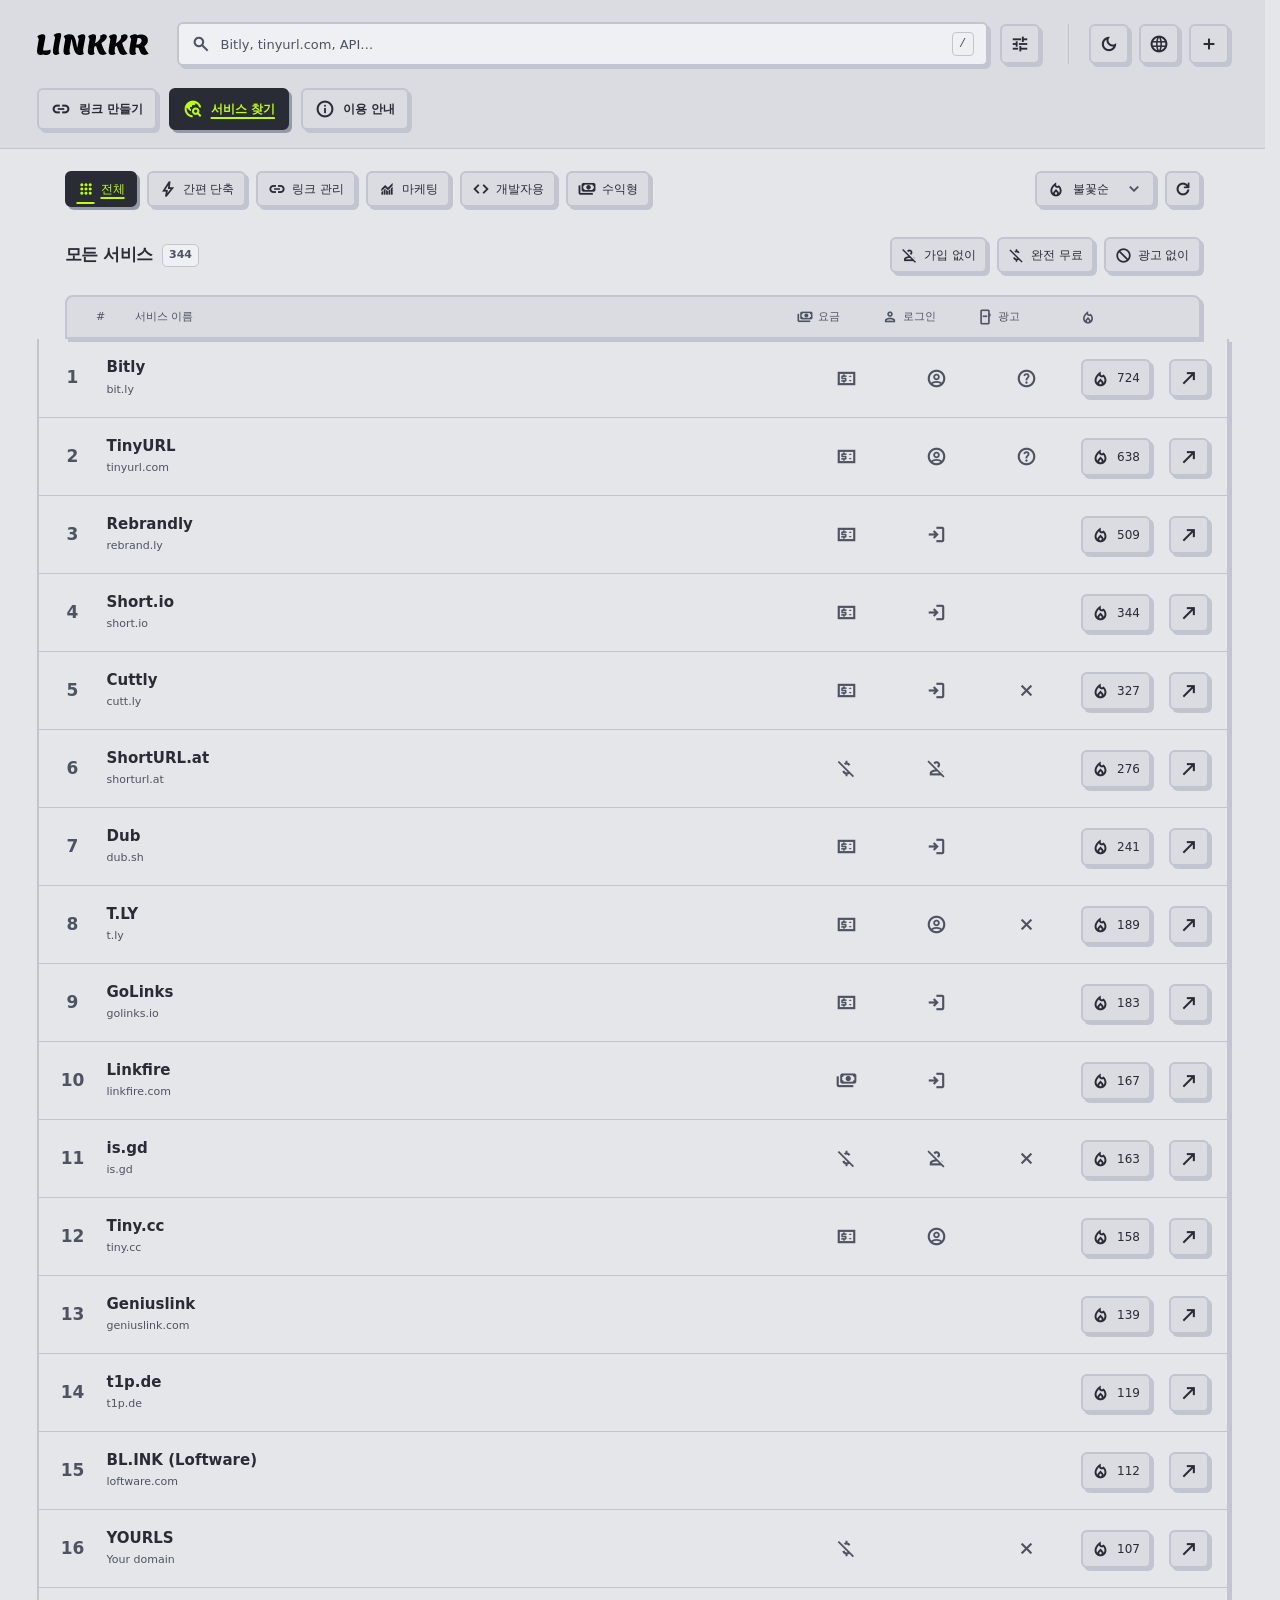
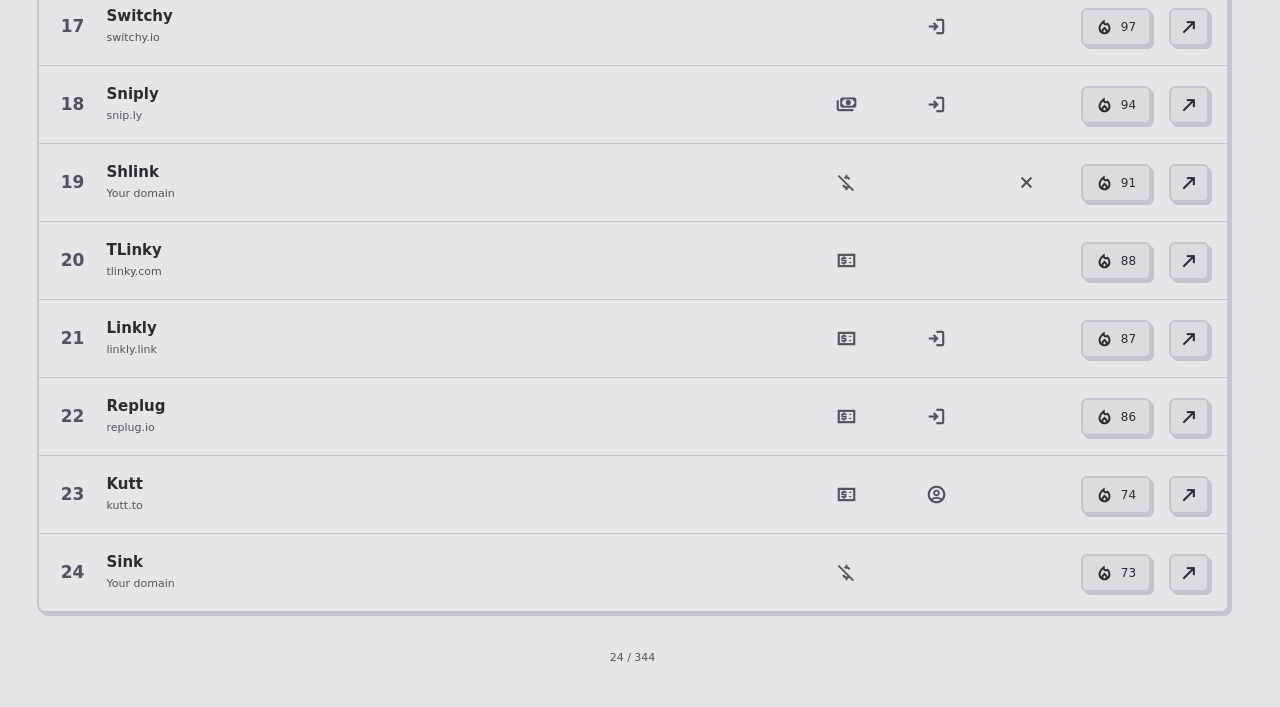
<file: shortener/en.html>
<!doctype html>

<html lang="en" data-theme="light">

<head>

  <meta charset="utf-8"><meta name="viewport" content="width=device-width,initial-scale=1">

  <link rel="stylesheet" href="../assets/directory.css?v=20261106-form2">
<script src="../script.js?v=20261123-accessibility" defer></script>
<title>Shortener | LLNKKR</title><meta name="description" content="Compare sign-in requirements, pricing and ads to find a URL shortener that fits.">

  <link rel="icon" href="../assets/llnkkr.png">

  <link rel="stylesheet" href="../assets/navigation.css?v=20261120-accessibility">
</head>

<body data-page="directory">
<a class="skip-link" href="#directoryMain">Skip to main content</a>

<div class="directory-chrome">

<header class="site-header"><div class="header-inner">

  <a class="brand" data-page-link href="../" aria-label="LLNKKR home"><img src="../assets/llnkkr-wordmark.svg" alt="LLNKKR"></a>

  <div class="header-search"><div class="search-field ringcl-box"><span class="icon" aria-hidden="true">search</span><label class="visually-hidden" for="serviceSearch">Search by service or domain</label><input id="serviceSearch" type="search" name="service-query" placeholder="Bitly, tinyurl.com, API…" maxlength="80" autocomplete="off" autocapitalize="none" spellcheck="false"><button type="button" class="clear-search icon-button" id="clearSearch" aria-label="Clear search" hidden><span class="icon" aria-hidden="true">close</span></button><kbd>/</kbd></div><button type="button" id="filterToggle" class="icon-button" data-dialog="filterDialog" aria-label="Filters" title="Filters"><span class="icon" aria-hidden="true">tune</span><span id="filterCount" class="count-badge" hidden></span></button></div>

  <nav class="header-actions" aria-label="SERVICE DIRECTORY"><button class="icon-button" id="themeToggle" type="button" aria-label="Dark mode" title="Dark mode"><span class="icon" aria-hidden="true">dark_mode</span></button><button class="icon-button" data-dialog="languageDialog" type="button" aria-label="Language" title="Language"><span class="icon" aria-hidden="true">language</span></button><button class="icon-button" aria-label="Suggest a service / correction" title="Suggest a service / correction" data-dialog="reportDialog" type="button"><span class="icon" aria-hidden="true">add</span></button></nav>

</div>
<nav class="primary-navigation" aria-label="Main menu">
<button type="button" class="primary-menu-toggle" aria-controls="primaryMenu" aria-expanded="false"><span class="nav-icon" aria-hidden="true">menu</span><span class="nav-label">Open menu</span></button>
<ul id="primaryMenu"><li><a data-primary-link="create" href="../#create"><span class="nav-icon" aria-hidden="true">link</span><span class="nav-label">Create a link</span></a></li><li><a data-primary-link="catalog" href="#catalog" aria-current="page"><span class="nav-icon" aria-hidden="true">travel_explore</span><span class="nav-label">Find a service</span></a></li><li><a data-primary-link="guide" href="#guide"><span class="nav-icon" aria-hidden="true">info</span><span class="nav-label">Guide</span></a></li></ul>
</nav>
</header>

</div>

<main id="directoryMain" tabindex="-1">

<div class="directory-controls">

  <section class="browse-controls" aria-label="Filters">

    <div class="browse-toolbar">

    <nav class="category-tabs" aria-label="SERVICE DIRECTORY"><button type="button" data-category="all" aria-pressed="true"><span class="icon" aria-hidden="true">apps</span>All</button><button type="button" data-category="simple" aria-pressed="false"><span class="icon" aria-hidden="true">bolt</span>Quick shortening</button><button type="button" data-category="manage" aria-pressed="false"><span class="icon" aria-hidden="true">link</span>Link management</button><button type="button" data-category="marketing" aria-pressed="false"><span class="icon" aria-hidden="true">monitoring</span>Marketing</button><button type="button" data-category="developer" aria-pressed="false"><span class="icon" aria-hidden="true">code</span>For developers</button><button type="button" data-category="earning" aria-pressed="false"><span class="icon" aria-hidden="true">payments</span>Monetization</button></nav>

    <div class="choice-control category-choice" data-choice="category">

      <button type="button" class="choice-trigger" data-choice-toggle aria-haspopup="listbox" aria-expanded="false" aria-controls="categoryMenu" aria-label="Category"><span class="icon choice-symbol" aria-hidden="true">apps</span><span data-choice-label>All</span><span class="icon" aria-hidden="true">expand_more</span></button>

      <div id="categoryMenu" class="choice-menu ringcl-box" role="listbox" aria-label="Category" hidden><button type="button" role="option" data-category="all" aria-selected="true" tabindex="-1"><span class="icon" aria-hidden="true">apps</span><span>All</span><span class="icon choice-check" aria-hidden="true">check</span></button><button type="button" role="option" data-category="simple" aria-selected="false" tabindex="-1"><span class="icon" aria-hidden="true">bolt</span><span>Quick shortening</span><span class="icon choice-check" aria-hidden="true">check</span></button><button type="button" role="option" data-category="manage" aria-selected="false" tabindex="-1"><span class="icon" aria-hidden="true">link</span><span>Link management</span><span class="icon choice-check" aria-hidden="true">check</span></button><button type="button" role="option" data-category="marketing" aria-selected="false" tabindex="-1"><span class="icon" aria-hidden="true">monitoring</span><span>Marketing</span><span class="icon choice-check" aria-hidden="true">check</span></button><button type="button" role="option" data-category="developer" aria-selected="false" tabindex="-1"><span class="icon" aria-hidden="true">code</span><span>For developers</span><span class="icon choice-check" aria-hidden="true">check</span></button><button type="button" role="option" data-category="earning" aria-selected="false" tabindex="-1"><span class="icon" aria-hidden="true">payments</span><span>Monetization</span><span class="icon choice-check" aria-hidden="true">check</span></button></div>

    </div>

    <div class="sort-controls">

      <div class="choice-control" data-choice="sort">

        <button type="button" class="choice-trigger" data-choice-toggle aria-haspopup="listbox" aria-expanded="false" aria-controls="sortMenu" aria-label="Sort"><span class="icon choice-symbol" aria-hidden="true">local_fire_department</span><span data-choice-label>Flames</span><span class="icon" aria-hidden="true">expand_more</span></button>

        <div id="sortMenu" class="choice-menu ringcl-box" role="listbox" aria-label="Sort" hidden><button type="button" role="option" data-sort="flames" aria-selected="true" tabindex="-1"><span class="icon" aria-hidden="true">local_fire_department</span><span>Flames</span><span class="icon choice-check" aria-hidden="true">check</span></button><button type="button" role="option" data-sort="name" aria-selected="false" tabindex="-1"><span class="icon" aria-hidden="true">sort_by_alpha</span><span>Name A–Z</span><span class="icon choice-check" aria-hidden="true">check</span></button></div>

      </div>

      <button type="button" class="icon-button" id="refreshStats" aria-label="Refresh rankings" title="Refresh rankings"><span class="icon" aria-hidden="true">refresh</span></button>

    </div></div>

  </section>

  <div class="directory-sticky">

  <div class="results-toolbar">

  <div class="results-heading"><h1 id="resultsTitle" aria-live="polite" aria-atomic="true">All services <span id="resultCount">344</span></h1></div>

    <div class="filter-strip" id="filterOptions" role="group" aria-label="Filters"><button type="button" data-quick="login" aria-pressed="false" aria-label="No account" title="No account"><span class="icon" aria-hidden="true">person_off</span><span class="quick-label">No account</span></button><button type="button" data-quick="free" aria-pressed="false" aria-label="Fully free" title="Fully free"><span class="icon" aria-hidden="true">money_off</span><span class="quick-label">Fully free</span></button><button type="button" data-quick="ads" aria-pressed="false" aria-label="No ads" title="No ads"><span class="icon" aria-hidden="true">block</span><span class="quick-label">No ads</span></button><div id="activeFilters" class="active-filters" hidden></div></div>

  </div>

    <div class="list-heading ringcl-box" aria-hidden="true"><span>#</span><span>Service name</span><span><span class="icon" aria-hidden="true">payments</span>Pricing</span><span><span class="icon" aria-hidden="true">person</span>Sign-in</span><span><span class="icon" aria-hidden="true">ad_units</span>Ads</span><span><span class="icon" aria-hidden="true">local_fire_department</span></span><span></span></div>

</div>

</div>

  <section id="catalog" class="results" aria-labelledby="resultsTitle">

    <ol id="serviceGrid" class="service-list ringcl-box">      <li class="service-row" data-id="bitly">

        <div class="row-rank"><span>1</span></div>

        <div class="row-brand"><a class="service-name" data-details="bitly" href="?service=bitly">Bitly</a><span class="service-domain">bit.ly</span></div>

        <div class="row-facts"><span class="row-fact fact-pricing" data-label="Pricing"><span class="fact-indicator" role="img" tabindex="0" aria-label="Pricing: Freemium" data-tip="Pricing: Freemium"><span class="icon" aria-hidden="true">price_change</span></span></span>

        <span class="row-fact fact-login" data-label="Sign-in"><span class="fact-indicator" role="img" tabindex="0" aria-label="Sign-in: Optional" data-tip="Sign-in: Optional"><span class="icon" aria-hidden="true">account_circle</span></span></span>

        <span class="row-fact fact-ads" data-label="Ads"><span class="fact-indicator" role="img" tabindex="0" aria-label="Ads on redirect: Varies by plan" data-tip="Ads on redirect: Varies by plan"><span class="icon" aria-hidden="true">help</span></span></span></div>

        <button type="button" class="vote-button" data-vote="bitly" aria-pressed="false" aria-label="Bitly Recommend"><span class="icon" aria-hidden="true">local_fire_department</span><span>724</span></button>

        <a class="button icon-button visit-button" data-visit="bitly" href="https://bitly.com/" target="_blank" rel="noopener noreferrer" aria-label="Bitly Visit website" title="Visit website"><span class="icon" aria-hidden="true">north_east</span></a>

      </li>

          <li class="service-row" data-id="tinyurl">

        <div class="row-rank"><span>2</span></div>

        <div class="row-brand"><a class="service-name" data-details="tinyurl" href="?service=tinyurl">TinyURL</a><span class="service-domain">tinyurl.com</span></div>

        <div class="row-facts"><span class="row-fact fact-pricing" data-label="Pricing"><span class="fact-indicator" role="img" tabindex="0" aria-label="Pricing: Freemium" data-tip="Pricing: Freemium"><span class="icon" aria-hidden="true">price_change</span></span></span>

        <span class="row-fact fact-login" data-label="Sign-in"><span class="fact-indicator" role="img" tabindex="0" aria-label="Sign-in: Optional" data-tip="Sign-in: Optional"><span class="icon" aria-hidden="true">account_circle</span></span></span>

        <span class="row-fact fact-ads" data-label="Ads"><span class="fact-indicator" role="img" tabindex="0" aria-label="Ads on redirect: Varies by plan" data-tip="Ads on redirect: Varies by plan"><span class="icon" aria-hidden="true">help</span></span></span></div>

        <button type="button" class="vote-button" data-vote="tinyurl" aria-pressed="false" aria-label="TinyURL Recommend"><span class="icon" aria-hidden="true">local_fire_department</span><span>638</span></button>

        <a class="button icon-button visit-button" data-visit="tinyurl" href="https://tinyurl.com/" target="_blank" rel="noopener noreferrer" aria-label="TinyURL Visit website" title="Visit website"><span class="icon" aria-hidden="true">north_east</span></a>

      </li>

          <li class="service-row" data-id="rebrandly">

        <div class="row-rank"><span>3</span></div>

        <div class="row-brand"><a class="service-name" data-details="rebrandly" href="?service=rebrandly">Rebrandly</a><span class="service-domain">rebrand.ly</span></div>

        <div class="row-facts"><span class="row-fact fact-pricing" data-label="Pricing"><span class="fact-indicator" role="img" tabindex="0" aria-label="Pricing: Freemium" data-tip="Pricing: Freemium"><span class="icon" aria-hidden="true">price_change</span></span></span>

        <span class="row-fact fact-login" data-label="Sign-in"><span class="fact-indicator" role="img" tabindex="0" aria-label="Sign-in: Required" data-tip="Sign-in: Required"><span class="icon" aria-hidden="true">login</span></span></span>

        <span class="row-fact fact-ads" data-label="Ads"></span></div>

        <button type="button" class="vote-button" data-vote="rebrandly" aria-pressed="false" aria-label="Rebrandly Recommend"><span class="icon" aria-hidden="true">local_fire_department</span><span>509</span></button>

        <a class="button icon-button visit-button" data-visit="rebrandly" href="https://www.rebrandly.com/" target="_blank" rel="noopener noreferrer" aria-label="Rebrandly Visit website" title="Visit website"><span class="icon" aria-hidden="true">north_east</span></a>

      </li>

          <li class="service-row" data-id="short-io">

        <div class="row-rank"><span>4</span></div>

        <div class="row-brand"><a class="service-name" data-details="short-io" href="?service=short-io">Short.io</a><span class="service-domain">short.io</span></div>

        <div class="row-facts"><span class="row-fact fact-pricing" data-label="Pricing"><span class="fact-indicator" role="img" tabindex="0" aria-label="Pricing: Freemium" data-tip="Pricing: Freemium"><span class="icon" aria-hidden="true">price_change</span></span></span>

        <span class="row-fact fact-login" data-label="Sign-in"><span class="fact-indicator" role="img" tabindex="0" aria-label="Sign-in: Required" data-tip="Sign-in: Required"><span class="icon" aria-hidden="true">login</span></span></span>

        <span class="row-fact fact-ads" data-label="Ads"></span></div>

        <button type="button" class="vote-button" data-vote="short-io" aria-pressed="false" aria-label="Short.io Recommend"><span class="icon" aria-hidden="true">local_fire_department</span><span>344</span></button>

        <a class="button icon-button visit-button" data-visit="short-io" href="https://short.io/" target="_blank" rel="noopener noreferrer" aria-label="Short.io Visit website" title="Visit website"><span class="icon" aria-hidden="true">north_east</span></a>

      </li>

          <li class="service-row" data-id="cuttly">

        <div class="row-rank"><span>5</span></div>

        <div class="row-brand"><a class="service-name" data-details="cuttly" href="?service=cuttly">Cuttly</a><span class="service-domain">cutt.ly</span></div>

        <div class="row-facts"><span class="row-fact fact-pricing" data-label="Pricing"><span class="fact-indicator" role="img" tabindex="0" aria-label="Pricing: Freemium" data-tip="Pricing: Freemium"><span class="icon" aria-hidden="true">price_change</span></span></span>

        <span class="row-fact fact-login" data-label="Sign-in"><span class="fact-indicator" role="img" tabindex="0" aria-label="Sign-in: Required" data-tip="Sign-in: Required"><span class="icon" aria-hidden="true">login</span></span></span>

        <span class="row-fact fact-ads" data-label="Ads"><span class="fact-indicator" role="img" tabindex="0" aria-label="Ads on redirect: None" data-tip="Ads on redirect: None"><span class="icon" aria-hidden="true">close</span></span></span></div>

        <button type="button" class="vote-button" data-vote="cuttly" aria-pressed="false" aria-label="Cuttly Recommend"><span class="icon" aria-hidden="true">local_fire_department</span><span>327</span></button>

        <a class="button icon-button visit-button" data-visit="cuttly" href="https://cutt.ly/" target="_blank" rel="noopener noreferrer" aria-label="Cuttly Visit website" title="Visit website"><span class="icon" aria-hidden="true">north_east</span></a>

      </li>

          <li class="service-row" data-id="shorturl-at">

        <div class="row-rank"><span>6</span></div>

        <div class="row-brand"><a class="service-name" data-details="shorturl-at" href="?service=shorturl-at">ShortURL.at</a><span class="service-domain">shorturl.at</span></div>

        <div class="row-facts"><span class="row-fact fact-pricing" data-label="Pricing"><span class="fact-indicator" role="img" tabindex="0" aria-label="Pricing: Fully free" data-tip="Pricing: Fully free"><span class="icon" aria-hidden="true">money_off</span></span></span>

        <span class="row-fact fact-login" data-label="Sign-in"><span class="fact-indicator" role="img" tabindex="0" aria-label="Sign-in: Not needed" data-tip="Sign-in: Not needed"><span class="icon" aria-hidden="true">person_off</span></span></span>

        <span class="row-fact fact-ads" data-label="Ads"></span></div>

        <button type="button" class="vote-button" data-vote="shorturl-at" aria-pressed="false" aria-label="ShortURL.at Recommend"><span class="icon" aria-hidden="true">local_fire_department</span><span>276</span></button>

        <a class="button icon-button visit-button" data-visit="shorturl-at" href="https://www.shorturl.at/" target="_blank" rel="noopener noreferrer" aria-label="ShortURL.at Visit website" title="Visit website"><span class="icon" aria-hidden="true">north_east</span></a>

      </li>

          <li class="service-row" data-id="dub">

        <div class="row-rank"><span>7</span></div>

        <div class="row-brand"><a class="service-name" data-details="dub" href="?service=dub">Dub</a><span class="service-domain">dub.sh</span></div>

        <div class="row-facts"><span class="row-fact fact-pricing" data-label="Pricing"><span class="fact-indicator" role="img" tabindex="0" aria-label="Pricing: Freemium" data-tip="Pricing: Freemium"><span class="icon" aria-hidden="true">price_change</span></span></span>

        <span class="row-fact fact-login" data-label="Sign-in"><span class="fact-indicator" role="img" tabindex="0" aria-label="Sign-in: Required" data-tip="Sign-in: Required"><span class="icon" aria-hidden="true">login</span></span></span>

        <span class="row-fact fact-ads" data-label="Ads"></span></div>

        <button type="button" class="vote-button" data-vote="dub" aria-pressed="false" aria-label="Dub Recommend"><span class="icon" aria-hidden="true">local_fire_department</span><span>241</span></button>

        <a class="button icon-button visit-button" data-visit="dub" href="https://dub.co/" target="_blank" rel="noopener noreferrer" aria-label="Dub Visit website" title="Visit website"><span class="icon" aria-hidden="true">north_east</span></a>

      </li>

          <li class="service-row" data-id="tly">

        <div class="row-rank"><span>8</span></div>

        <div class="row-brand"><a class="service-name" data-details="tly" href="?service=tly">T.LY</a><span class="service-domain">t.ly</span></div>

        <div class="row-facts"><span class="row-fact fact-pricing" data-label="Pricing"><span class="fact-indicator" role="img" tabindex="0" aria-label="Pricing: Freemium" data-tip="Pricing: Freemium"><span class="icon" aria-hidden="true">price_change</span></span></span>

        <span class="row-fact fact-login" data-label="Sign-in"><span class="fact-indicator" role="img" tabindex="0" aria-label="Sign-in: Optional" data-tip="Sign-in: Optional"><span class="icon" aria-hidden="true">account_circle</span></span></span>

        <span class="row-fact fact-ads" data-label="Ads"><span class="fact-indicator" role="img" tabindex="0" aria-label="Ads on redirect: None" data-tip="Ads on redirect: None"><span class="icon" aria-hidden="true">close</span></span></span></div>

        <button type="button" class="vote-button" data-vote="tly" aria-pressed="false" aria-label="T.LY Recommend"><span class="icon" aria-hidden="true">local_fire_department</span><span>189</span></button>

        <a class="button icon-button visit-button" data-visit="tly" href="https://t.ly/" target="_blank" rel="noopener noreferrer" aria-label="T.LY Visit website" title="Visit website"><span class="icon" aria-hidden="true">north_east</span></a>

      </li>

          <li class="service-row" data-id="golinks">

        <div class="row-rank"><span>9</span></div>

        <div class="row-brand"><a class="service-name" data-details="golinks" href="?service=golinks">GoLinks</a><span class="service-domain">golinks.io</span></div>

        <div class="row-facts"><span class="row-fact fact-pricing" data-label="Pricing"><span class="fact-indicator" role="img" tabindex="0" aria-label="Pricing: Freemium" data-tip="Pricing: Freemium"><span class="icon" aria-hidden="true">price_change</span></span></span>

        <span class="row-fact fact-login" data-label="Sign-in"><span class="fact-indicator" role="img" tabindex="0" aria-label="Sign-in: Required" data-tip="Sign-in: Required"><span class="icon" aria-hidden="true">login</span></span></span>

        <span class="row-fact fact-ads" data-label="Ads"></span></div>

        <button type="button" class="vote-button" data-vote="golinks" aria-pressed="false" aria-label="GoLinks Recommend"><span class="icon" aria-hidden="true">local_fire_department</span><span>183</span></button>

        <a class="button icon-button visit-button" data-visit="golinks" href="https://www.golinks.io/" target="_blank" rel="noopener noreferrer" aria-label="GoLinks Visit website" title="Visit website"><span class="icon" aria-hidden="true">north_east</span></a>

      </li>

          <li class="service-row" data-id="linkfire">

        <div class="row-rank"><span>10</span></div>

        <div class="row-brand"><a class="service-name" data-details="linkfire" href="?service=linkfire">Linkfire</a><span class="service-domain">linkfire.com</span></div>

        <div class="row-facts"><span class="row-fact fact-pricing" data-label="Pricing"><span class="fact-indicator" role="img" tabindex="0" aria-label="Pricing: Paid" data-tip="Pricing: Paid"><span class="icon" aria-hidden="true">payments</span></span></span>

        <span class="row-fact fact-login" data-label="Sign-in"><span class="fact-indicator" role="img" tabindex="0" aria-label="Sign-in: Required" data-tip="Sign-in: Required"><span class="icon" aria-hidden="true">login</span></span></span>

        <span class="row-fact fact-ads" data-label="Ads"></span></div>

        <button type="button" class="vote-button" data-vote="linkfire" aria-pressed="false" aria-label="Linkfire Recommend"><span class="icon" aria-hidden="true">local_fire_department</span><span>167</span></button>

        <a class="button icon-button visit-button" data-visit="linkfire" href="https://www.linkfire.com/" target="_blank" rel="noopener noreferrer" aria-label="Linkfire Visit website" title="Visit website"><span class="icon" aria-hidden="true">north_east</span></a>

      </li>

          <li class="service-row" data-id="isgd">

        <div class="row-rank"><span>11</span></div>

        <div class="row-brand"><a class="service-name" data-details="isgd" href="?service=isgd">is.gd</a><span class="service-domain">is.gd</span></div>

        <div class="row-facts"><span class="row-fact fact-pricing" data-label="Pricing"><span class="fact-indicator" role="img" tabindex="0" aria-label="Pricing: Fully free" data-tip="Pricing: Fully free"><span class="icon" aria-hidden="true">money_off</span></span></span>

        <span class="row-fact fact-login" data-label="Sign-in"><span class="fact-indicator" role="img" tabindex="0" aria-label="Sign-in: Not needed" data-tip="Sign-in: Not needed"><span class="icon" aria-hidden="true">person_off</span></span></span>

        <span class="row-fact fact-ads" data-label="Ads"><span class="fact-indicator" role="img" tabindex="0" aria-label="Ads on redirect: None" data-tip="Ads on redirect: None"><span class="icon" aria-hidden="true">close</span></span></span></div>

        <button type="button" class="vote-button" data-vote="isgd" aria-pressed="false" aria-label="is.gd Recommend"><span class="icon" aria-hidden="true">local_fire_department</span><span>163</span></button>

        <a class="button icon-button visit-button" data-visit="isgd" href="https://is.gd/" target="_blank" rel="noopener noreferrer" aria-label="is.gd Visit website" title="Visit website"><span class="icon" aria-hidden="true">north_east</span></a>

      </li>

          <li class="service-row" data-id="tinycc">

        <div class="row-rank"><span>12</span></div>

        <div class="row-brand"><a class="service-name" data-details="tinycc" href="?service=tinycc">Tiny.cc</a><span class="service-domain">tiny.cc</span></div>

        <div class="row-facts"><span class="row-fact fact-pricing" data-label="Pricing"><span class="fact-indicator" role="img" tabindex="0" aria-label="Pricing: Freemium" data-tip="Pricing: Freemium"><span class="icon" aria-hidden="true">price_change</span></span></span>

        <span class="row-fact fact-login" data-label="Sign-in"><span class="fact-indicator" role="img" tabindex="0" aria-label="Sign-in: Optional" data-tip="Sign-in: Optional"><span class="icon" aria-hidden="true">account_circle</span></span></span>

        <span class="row-fact fact-ads" data-label="Ads"></span></div>

        <button type="button" class="vote-button" data-vote="tinycc" aria-pressed="false" aria-label="Tiny.cc Recommend"><span class="icon" aria-hidden="true">local_fire_department</span><span>158</span></button>

        <a class="button icon-button visit-button" data-visit="tinycc" href="https://tiny.cc/" target="_blank" rel="noopener noreferrer" aria-label="Tiny.cc Visit website" title="Visit website"><span class="icon" aria-hidden="true">north_east</span></a>

      </li>

    </ol>

    <div class="empty-state ringcl-box" id="emptyState" hidden><span class="icon" aria-hidden="true">search_off</span><h3>No services match your filters.</h3><button type="button" class="button primary" data-reset>Clear filters</button></div>

    <div class="list-progress"><div id="loadSentinel" aria-hidden="true"></div><p id="visibleCount"></p></div>

  </section>



<section id="guide" class="service-guide site-section-hidden" aria-labelledby="guideTitle" tabindex="-1">
<h1 id="guideTitle">Find a shortener that fits</h1>
<p>Compare account, pricing and advertising conditions before choosing a service.</p>
<h2>Search and compare</h2><p>Search by name or domain. Categories narrow the purpose; the account-free, free and ad-free filters can be combined. Select a service name to see details.</p>
<h2>Suggest a service or correction</h2><p>Use the + button at the top right. Suggestions are saved only in this browser, so they do not change the public catalog.</p>
<a class="button" href="#catalog">Back to services</a>
</section>
</main>

<dialog id="filterDialog" class="directory-dialog ringcl-box" aria-labelledby="filterTitle"><div class="dialog-heading"><h2 id="filterTitle"><span class="icon" aria-hidden="true">tune</span>Filters</h2><button type="button" class="icon-button" data-close aria-label="Close"><span class="icon" aria-hidden="true">close</span></button></div><form id="filterForm"><div class="dialog-scroll"><div class="filter-grid">

<div class="filter-field"><label for="filter-pricing">Pricing</label><div class="select-field"><select name="pricing" id="filter-pricing"><option value="">All</option><option value="free">Fully free</option><option value="freemium">Freemium</option><option value="paid">Paid</option></select><span class="icon" aria-hidden="true">expand_more</span></div></div><div class="filter-field"><label for="filter-login">Sign-in</label><div class="select-field"><select name="login" id="filter-login"><option value="">All</option><option value="no-account">No account needed</option><option value="none">Not needed</option><option value="optional">Optional</option><option value="required">Required</option></select><span class="icon" aria-hidden="true">expand_more</span></div></div><div class="filter-field"><label for="filter-siteAds">Ads on the service</label><div class="select-field"><select name="siteAds" id="filter-siteAds"><option value="">All</option><option value="no">None</option><option value="yes">Yes</option><option value="plan">Varies by plan</option></select><span class="icon" aria-hidden="true">expand_more</span></div></div><div class="filter-field"><label for="filter-redirectAds">Ads on redirect</label><div class="select-field"><select name="redirectAds" id="filter-redirectAds"><option value="">All</option><option value="no">None</option><option value="yes">Yes</option><option value="plan">Varies by plan</option></select><span class="icon" aria-hidden="true">expand_more</span></div></div><div class="filter-field"><label for="filter-region">Availability</label><div class="select-field"><select name="region" id="filter-region"><option value="">All</option><option value="global">Worldwide</option><option value="restricted">Some restrictions</option><option value="selfhost">Depends on hosting</option></select><span class="icon" aria-hidden="true">expand_more</span></div></div><div class="filter-field"><label for="filter-language">Languages</label><div class="select-field"><select name="language" id="filter-language"><option value="">All</option><option>Bahasa Indonesia</option><option>Bahasa Melayu</option><option>Deutsch</option><option>English</option><option>Español</option><option>Filipino</option><option>Français</option><option>Italiano</option><option>Magyar</option><option>Nederlands</option><option>Polski</option><option>Português</option><option>Română</option><option>Tiếng Việt</option><option>Türkçe</option><option>Čeština</option><option>Русский</option><option>العربية</option><option>فارسی</option><option>हिन्दी</option><option>ไทย</option><option>中文</option><option>日本語</option><option>简体中文</option><option>繁體中文</option><option>한국어</option></select><span class="icon" aria-hidden="true">expand_more</span></div></div></div>

<fieldset class="feature-filter"><legend>Features you need</legend><label><input type="checkbox" name="features" value="api"><span class="icon" aria-hidden="true">check</span><span>API</span></label><label><input type="checkbox" name="features" value="analytics"><span class="icon" aria-hidden="true">check</span><span>Analytics</span></label><label><input type="checkbox" name="features" value="qr"><span class="icon" aria-hidden="true">check</span><span>QR codes</span></label><label><input type="checkbox" name="features" value="custom-domain"><span class="icon" aria-hidden="true">check</span><span>Custom domains</span></label><label><input type="checkbox" name="features" value="expiry"><span class="icon" aria-hidden="true">check</span><span>Expiration</span></label><label><input type="checkbox" name="features" value="password"><span class="icon" aria-hidden="true">check</span><span>Passwords</span></label><label><input type="checkbox" name="features" value="selfhost"><span class="icon" aria-hidden="true">check</span><span>Self-hosted</span></label></fieldset></div><div class="dialog-actions"><button type="button" class="button" id="resetDraft">Reset</button><button type="submit" class="button primary">Apply<span id="filterApplyCount" class="apply-count"></span><span class="icon" aria-hidden="true">arrow_forward</span></button></div></form></dialog>

<dialog id="detailsDialog" class="directory-dialog details-dialog ringcl-box" aria-labelledby="detailTitle"><div class="dialog-heading"><div id="detailBrand"></div><button type="button" class="icon-button" data-close aria-label="Close"><span class="icon" aria-hidden="true">close</span></button></div><div id="detailBody" class="dialog-scroll"></div><div id="detailActions" class="dialog-actions"></div></dialog>

<dialog id="languageDialog" class="directory-dialog language-dialog ringcl-box" aria-labelledby="languageTitle"><div class="dialog-heading"><h2 id="languageTitle">Language</h2><button type="button" class="icon-button" data-close aria-label="Close"><span class="icon" aria-hidden="true">close</span></button></div><a class="button language-choice" href="?lang=en" lang="en" data-language="en" aria-current="true">English<span class="icon" aria-hidden="true">check</span></a><a class="button language-choice" href="?lang=ko" lang="ko" data-language="ko" >한국어</a></dialog>

<dialog id="reportDialog" class="directory-dialog ringcl-box" aria-labelledby="reportTitle">
<div class="dialog-heading"><h2 id="reportTitle"><span class="icon report-title-icon" aria-hidden="true">add_link</span><span id="reportTitleLabel">Suggest a service</span></h2><div class="report-heading-actions"><span class="report-local" role="img" aria-label="Saved only in this browser" title="Saved only in this browser"><span class="icon " aria-hidden="true">hard_drive</span></span><button type="button" class="icon-button" data-close aria-label="Close"><span class="icon " aria-hidden="true">close</span></button></div></div>
<form id="reportForm" novalidate><div class="dialog-scroll"><fieldset id="reportKind" class="report-mode"><legend class="report-sr">Suggestion type</legend>
<label class="report-mode-option"><input id="reportKindNew" type="radio" name="kind" value="new" checked><span class="icon " aria-hidden="true">add_link</span><span>Add</span></label>
<label class="report-mode-option"><input id="reportKindCorrection" type="radio" name="kind" value="correction" aria-controls="reportCorrection"><span class="icon " aria-hidden="true">edit_square</span><span>Edit</span></label>
</fieldset><div class="report-field">
<div class="report-field-heading"><label id="reportNameLabel" for="reportName">Service name</label><div class="report-field-meta"><span id="reportNameRule" class="report-rule" aria-hidden="true">2–80 chars</span><span id="reportNameCount" class="report-count" aria-hidden="true" hidden>0 / 80</span></div></div>
<div class="report-control"><span class="icon report-field-icon" aria-hidden="true">text_fields</span><input id="reportName" name="name" required minlength="2" maxlength="80" aria-describedby="reportNameHint reportNameError" type="text" placeholder="Bitly" autocomplete="off"><span id="reportNameState" class="icon report-state" role="img" hidden></span></div>
<span id="reportNameHint" class="report-sr">2–80 characters, excluding surrounding spaces.</span><p id="reportNameError" class="report-error" aria-live="polite" hidden></p>
</div><div class="report-field">
<div class="report-field-heading"><label id="reportUrlLabel" for="reportUrl">Official URL</label><div class="report-field-meta"><span id="reportUrlRule" class="report-rule" aria-hidden="true">HTTP(S)</span><span id="reportUrlCount" class="report-count" aria-hidden="true" hidden>0 / 500</span></div></div>
<div class="report-control"><span class="icon report-field-icon" aria-hidden="true">link</span><input id="reportUrl" name="url" required minlength="0" maxlength="500" aria-describedby="reportUrlHint reportUrlError" type="url" placeholder="https://example.com" autocomplete="off" autocapitalize="none" spellcheck="false"><span id="reportUrlState" class="icon report-state" role="img" hidden></span></div>
<span id="reportUrlHint" class="report-sr">HTTP or HTTPS, up to 500 characters, without embedded credentials.</span><p id="reportUrlError" class="report-error" aria-live="polite" hidden></p>
</div><fieldset id="reportCorrection" hidden disabled><legend class="report-sr">Edit</legend><div class="report-field">
<div class="report-field-heading"><label id="reportCurrentLabel" for="reportCurrent">Existing service name</label><div class="report-field-meta"><span id="reportCurrentRule" class="report-rule" aria-hidden="true">2–80 chars</span><span id="reportCurrentCount" class="report-count" aria-hidden="true" hidden>0 / 80</span></div></div>
<div class="report-control"><span class="icon report-field-icon" aria-hidden="true">find_replace</span><input id="reportCurrent" name="current" required minlength="2" maxlength="80" aria-describedby="reportCurrentHint reportCurrentError" type="text" placeholder="TinyURL" autocomplete="off"><span id="reportCurrentState" class="icon report-state" role="img" hidden></span></div>
<span id="reportCurrentHint" class="report-sr">Existing service name, 2–80 characters.</span><p id="reportCurrentError" class="report-error" aria-live="polite" hidden></p>
</div></fieldset><div class="report-field">
<div class="report-field-heading"><label id="reportNoteLabel" for="reportNote">Suggestion</label><div class="report-field-meta"><span id="reportNoteRule" class="report-rule" aria-hidden="true">10–500 chars</span><span id="reportNoteCount" class="report-count" aria-hidden="true" hidden>0 / 500</span></div></div>
<div class="report-control report-control-note"><span class="icon report-field-icon" aria-hidden="true">notes</span><textarea id="reportNote" name="note" required minlength="10" maxlength="500" aria-describedby="reportNoteHint reportNoteError" rows="3"></textarea><span id="reportNoteState" class="icon report-state" role="img" hidden></span></div>
<span id="reportNoteHint" class="report-sr">10–500 characters, excluding surrounding spaces.</span><p id="reportNoteError" class="report-error" aria-live="polite" hidden></p>
</div></div>
<div class="report-footer"><button id="reportReset" class="icon-button" type="reset" aria-label="Reset" title="Reset"><span class="icon " aria-hidden="true">restart_alt</span></button><div id="reportFeedback" class="report-feedback"><span id="reportStatusIcon" class="icon" aria-hidden="true">checklist</span><span id="reportStatus" role="status" aria-live="polite">0 / 3</span></div><button id="reportSubmit" class="button primary" type="submit"><span id="reportSubmitIcon" class="icon" aria-hidden="true">save</span><span id="reportSubmitLabel">Save</span></button></div>
</form></dialog>

<div id="toast" class="toast ringcl-box" role="status" aria-live="polite" hidden></div>

<script type="application/json" id="directoryBoot">{"language":"en","text":{"unselect":"Remove filter","adsShort":"Ads","redirectShort":"Redirect ads","visitWindow":"Website visits, last 7 days","dailyIp":"Starting score + votes · once per IP \/ day","dayBoundary":"New day","manualRefresh":"On refresh","title":"Explore URL shorteners","pageTitle":"Shortener | LLNKKR","description":"Compare sign-in requirements, pricing and ads to find a URL shortener that fits.","headline":"Short links. More possibilities.","intro":"Discover and compare URL shorteners from around the world.","directory":"SERVICE DIRECTORY","services":" services","freeCount":"Fully free","noAccountCount":"No account needed","search":"Search by service or domain","searchHint":"Bitly, tinyurl.com, API…","clearSearch":"Clear search","category":"Category","filters":"Filters","all":"All","simple":"Quick shortening","manage":"Link management","marketing":"Marketing","developer":"For developers","earning":"Monetization","quickLogin":"No account","quickFree":"Fully free","quickAds":"No ads","reset":"Reset","apply":"Apply","close":"Close","login":"Sign-in","login_none":"Not needed","login_optional":"Optional","login_required":"Required","login_unknown":"Unverified","login_no-account":"No account needed","pricing":"Pricing","pricing_free":"Fully free","pricing_freemium":"Freemium","pricing_paid":"Paid","pricing_unknown":"Unverified","siteAds":"Ads on the service","redirectAds":"Ads on redirect","ads_no":"None","ads_yes":"Yes","ads_plan":"Varies by plan","ads_unknown":"Unverified","region":"Availability","region_global":"Worldwide","region_restricted":"Some restrictions","region_selfhost":"Depends on hosting","region_unknown":"Unverified","languages":"Languages","featureFilter":"Features you need","feature_api":"API","feature_analytics":"Analytics","feature_qr":"QR codes","feature_custom-domain":"Custom domains","feature_expiry":"Expiration","feature_password":"Passwords","feature_selfhost":"Self-hosted","sort":"Sort","weekly":"Popular this week","flames":"Flames","alphabetical":"Name A–Z","alphabeticalOrder":"Alphabetical by service name","newest":"Recently added","refresh":"Refresh rankings","results":"Results","allServices":"All services","updated":"Information checked","details":"View details","visit":"Visit website","recommend":"Recommend","unrecommend":"Remove recommendation","weeklyVisits":"Visits in 7 days","recommendations":"Recommendations","notRanked":"Not ranked yet","more":"Load more","remaining":" more services","rankingNote":"Based on visits from LLNKKR in the last 7 days. One visit per browser, service and day.","noRanking":"No visit history yet. Services are shown alphabetically.","stableRanking":"Recommendations keep the list in place. Refresh to update rankings.","empty":"No services match your filters.","emptyHint":"Try another search or fewer filters.","clearAll":"Clear filters","moreInfo":"More details","freeScope":"Free usage and limits","extraNotes":"Good to know","features":"Features","featureNote":"Some features require a paid plan or additional configuration.","countryNote":"Availability means where the service can be used, not where its company is based. Unconfirmed coverage is marked unverified.","sources":"Official sources","verified":"Checked","moreFeatures":" more features","unknownNote":"Unverified does not mean unavailable.","methodology":"About rankings and data","methodologyTitle":"How are services listed?","methodologyBody":"Flames combine starting scores and visitor votes. Name A–Z sorts alphabetically by service name. Flames allow one recommendation per service, IP address and day (Korea Standard Time). Today’s recommendation is shared across browsers on the same IP; the total is cumulative. Tied scores use an icon instead of a numbered rank. We distinguish website ads from ads shown while opening short links. Pricing and availability reflect official information at the time checked.","report":"Suggest a service \/ correction","serviceName":"Service name","officialUrl":"Official URL","reportNote":"What should be added or corrected?","sendReport":"Send","reportSending":"Sending…","reportSent":"Saved in this browser. No suggestion was sent to the live service.","reportFailed":"Could not submit. Your text is still here; please try again.","reportInvalid":"Check the service name, official URL and message.","reportCooldown":"Please wait a moment. Suggestions can be sent once per minute.","reportDailyLimit":"Today’s suggestion limit has been reached. Please try again tomorrow.","lightMode":"Light mode","darkMode":"Dark mode","language":"Language","home":"LLNKKR home","privacy":"Privacy policy","loading":"Loading","statsError":"Could not load activity. Please refresh in a moment.","requestError":"Could not save. Please try again shortly.","rateError":"Too many requests. Please try again shortly.","voteSaved":"Recommendation saved.","voteRemoved":"Recommendation removed.","adsBadge_no":"No redirect ads","adsBadge_yes":"Redirect ads","adsBadge_plan":"Ads vary by plan","adsBadge_unknown":"Ads unverified","footer":"Choose your requirements. Find your next link tool."},"statusIcons":{"pricing":{"free":"money_off","freemium":"price_change","paid":"payments"},"login":{"none":"person_off","optional":"account_circle","required":"login"},"ads":{"no":"close","yes":"check","plan":"help"},"region":{"global":"public","restricted":"public_off","selfhost":"dns"}},"catalog":{"updated":"2026-10-18","services":[{"id":"llnkkr","name":"LLNKKR","url":"https:\/\/llnk.kr\/","domain":"llnk.kr","description":{"ko":"가입 없이 링크를 줄이고 만료 기간과 사용 횟수를 설정하는 링클 서비스입니다.","en":"Shorten a link without signing up and set its expiry or usage limit."},"pricing":"free","login":"none","site_ads":"no","redirect_ads":"no","region":"global","country_note":{"ko":"서비스에 별도의 국가 제한을 두지 않습니다. 현지 통신망의 접속 제한은 달라질 수 있습니다.","en":"The service does not impose a country restriction. Local network blocking can still vary."},"languages":["한국어","English"],"categories":["simple","developer"],"features":["api","expiry","qr"],"free_note":{"ko":"기본 단축 기능을 무료로 제공합니다.","en":"Basic link shortening is free."},"note":{"ko":"이 디렉터리를 운영하는 링클의 서비스입니다. QR 기능은 Chrome 확장 프로그램에서 제공합니다.","en":"Operated by LLNKKR, which also runs this directory. QR functionality is available in the Chrome extension."},"added":"2026-10-15"},{"id":"bitly","name":"Bitly","url":"https:\/\/bitly.com\/","domain":"bit.ly","description":{"ko":"단축링크와 QR 코드를 만들고 플랜에 따라 클릭 데이터를 분석합니다.","en":"Create short links and QR codes, with click reporting available on selected plans."},"pricing":"freemium","login":"optional","site_ads":"unknown","redirect_ads":"plan","region":"unknown","country_note":{"ko":"공식 자료에서 국가별 이용 가능 범위를 확인하지 못했습니다. 현지 네트워크와 서비스 약관에 따라 이용이 달라질 수 있습니다.","en":"Country-by-country availability has not been confirmed in official documentation. Local networks and service terms may affect access."},"languages":["English"],"categories":["manage","marketing","developer"],"features":["api","analytics","qr","custom-domain","expiry"],"free_note":{"ko":"무료 플랜은 월 5개 링크와 QR 코드 2개를 제공합니다.","en":"The free plan includes 5 links and 2 QR codes per month."},"note":{"ko":"무료 플랜은 광고 포함으로 안내됩니다. 홈페이지의 간편 생성과 계정의 링크 관리 기능은 조건이 다릅니다.","en":"The free plan is advertised with ads. Homepage quick creation and account-based link management have different requirements."},"added":"2026-10-15"},{"id":"tinyurl","name":"TinyURL","url":"https:\/\/tinyurl.com\/","domain":"tinyurl.com","description":{"ko":"간편 단축과 사용자 지정 별칭을 제공하며 계정으로 링크를 관리합니다.","en":"Create quick short links with custom aliases and manage them through an account."},"pricing":"freemium","login":"optional","site_ads":"unknown","redirect_ads":"plan","region":"unknown","country_note":{"ko":"공식 자료에서 국가별 이용 가능 범위를 확인하지 못했습니다. 현지 네트워크와 서비스 약관에 따라 이용이 달라질 수 있습니다.","en":"Country-by-country availability has not been confirmed in official documentation. Local networks and service terms may affect access."},"languages":["English"],"categories":["simple","manage","developer"],"features":["api","analytics","qr","custom-domain","expiry"],"free_note":{"ko":"기본 단축과 별칭, QR 코드를 제공하는 무료 플랜이 있습니다.","en":"A free plan covers basic shortening, aliases and QR codes."},"note":{"ko":"공식 안내에 따르면 폐기된 구 API로 생성된 링크에는 광고 또는 미리보기 화면이 나타날 수 있습니다. 편집과 분석 등은 플랜에 따라 다릅니다.","en":"Links created with the deprecated API may display an ad or preview screen, according to TinyURL. Editing and analytics depend on the plan."},"added":"2026-10-15"},{"id":"short-io","name":"Short.io","url":"https:\/\/short.io\/","domain":"short.io","description":{"ko":"자체 도메인을 연결해 브랜드 링크와 클릭 통계를 관리합니다.","en":"Connect your own domain to manage branded links and click analytics."},"pricing":"freemium","login":"required","site_ads":"unknown","redirect_ads":"unknown","region":"unknown","country_note":{"ko":"공식 자료에서 국가별 이용 가능 범위를 확인하지 못했습니다. 현지 네트워크와 서비스 약관에 따라 이용이 달라질 수 있습니다.","en":"Country-by-country availability has not been confirmed in official documentation. Local networks and service terms may affect access."},"languages":["English","한국어","日本語","Deutsch","Español","Français","Português","中文"],"categories":["manage","marketing","developer"],"features":["api","analytics","qr","custom-domain","expiry","password"],"free_note":{"ko":"무료 플랜은 총 1,000개 브랜드 링크, 도메인 5개와 월 50,000회 클릭 통계를 제공합니다.","en":"The free plan includes 1,000 total branded links, 5 domains and 50,000 tracked clicks per month."},"note":{"ko":"무료 링크 수는 월간이 아닌 계정 전체 한도입니다. 도메인 등록 비용은 별도이며 만료와 비밀번호 기능은 유료 플랜에 있습니다.","en":"The free link allowance is a lifetime account total, not a monthly quota. Domain registration costs extra; expiry and passwords require a paid plan."},"added":"2026-10-15"},{"id":"rebrandly","name":"Rebrandly","url":"https:\/\/www.rebrandly.com\/","domain":"rebrand.ly","description":{"ko":"브랜드 도메인과 링크 관리 기능을 중심으로 한 단축 서비스입니다.","en":"A link shortener focused on branded domains and managed links."},"pricing":"freemium","login":"required","site_ads":"unknown","redirect_ads":"unknown","region":"unknown","country_note":{"ko":"공식 자료에서 국가별 이용 가능 범위를 확인하지 못했습니다. 현지 네트워크와 서비스 약관에 따라 이용이 달라질 수 있습니다.","en":"Country-by-country availability has not been confirmed in official documentation. Local networks and service terms may affect access."},"languages":["English"],"categories":["manage","marketing","developer"],"features":["api","analytics","qr","custom-domain","expiry","password"],"free_note":{"ko":"무료 플랜은 월 10개 링크와 QR 코드 10개를 제공합니다.","en":"The free plan includes 10 links and 10 QR codes per month."},"note":{"ko":"연결 가능한 도메인 종류와 편집, 비밀번호, 만료 기능은 플랜에 따라 다릅니다.","en":"Eligible domain types, editing, passwords and expiry features vary by plan."},"added":"2026-10-15"},{"id":"dub","name":"Dub","url":"https:\/\/dub.co\/","domain":"dub.sh","description":{"ko":"개발자용 API와 마케팅 분석을 함께 제공하는 링크 관리 플랫폼입니다.","en":"A link management platform combining developer APIs and marketing analytics."},"pricing":"freemium","login":"required","site_ads":"unknown","redirect_ads":"unknown","region":"unknown","country_note":{"ko":"공식 자료에서 국가별 이용 가능 범위를 확인하지 못했습니다. 현지 네트워크와 서비스 약관에 따라 이용이 달라질 수 있습니다.","en":"Country-by-country availability has not been confirmed in official documentation. Local networks and service terms may affect access."},"languages":["English"],"categories":["manage","marketing","developer"],"features":["api","analytics","qr","custom-domain","expiry","password"],"free_note":{"ko":"Dub Links 무료 플랜은 월 25개 링크와 추적 이벤트 1,000회, 도메인 3개를 제공합니다.","en":"The Dub Links free plan includes 25 links and 1,000 tracked events per month, plus 3 custom domains."},"note":{"ko":"링크 단축용 Dub Links와 제휴 관리용 Dub Partners는 구분됩니다. 고급 링크 기능과 보존 기간은 플랜에 따라 다릅니다.","en":"Dub Links is distinct from Dub Partners for affiliate management. Advanced link features and data retention vary by plan."},"added":"2026-10-15"},{"id":"cuttly","name":"Cuttly","url":"https:\/\/cutt.ly\/","domain":"cutt.ly","description":{"ko":"브랜드 링크와 QR 코드, 클릭 분석을 한 대시보드에서 관리합니다.","en":"Manage branded links, QR codes and click analytics from one dashboard."},"pricing":"freemium","login":"required","site_ads":"unknown","redirect_ads":"no","region":"unknown","country_note":{"ko":"공식 자료에서 국가별 이용 가능 범위를 확인하지 못했습니다. 현지 네트워크와 서비스 약관에 따라 이용이 달라질 수 있습니다.","en":"Country-by-country availability has not been confirmed in official documentation. Local networks and service terms may affect access."},"languages":["English","Polski"],"categories":["manage","marketing","developer"],"features":["api","analytics","qr","custom-domain","expiry","password"],"free_note":{"ko":"무료 플랜은 월 30개 링크와 별칭 3개, 브랜드 도메인 1개를 제공합니다.","en":"The free plan includes 30 links, 3 custom aliases per month and 1 branded domain."},"note":{"ko":"모든 플랜에서 이동 중 광고를 표시하지 않는다고 명시합니다. 비밀번호, 만료와 고급 기능은 유료 플랜에 따라 제공됩니다.","en":"Cuttly explicitly states that redirects contain no ads on any plan. Passwords, expiry and advanced features depend on paid tiers."},"added":"2026-10-15"},{"id":"tly","name":"T.LY","url":"https:\/\/t.ly\/","domain":"t.ly","description":{"ko":"가입 없는 빠른 단축과 유료 링크 관리 도구를 함께 제공합니다.","en":"Offers quick shortening without an account alongside paid link management tools."},"pricing":"freemium","login":"optional","site_ads":"unknown","redirect_ads":"no","region":"unknown","country_note":{"ko":"공식 자료에서 국가별 이용 가능 범위를 확인하지 못했습니다. 현지 네트워크와 서비스 약관에 따라 이용이 달라질 수 있습니다.","en":"Country-by-country availability has not been confirmed in official documentation. Local networks and service terms may affect access."},"languages":["English"],"categories":["simple","manage","marketing","developer"],"features":["api","analytics","qr","custom-domain"],"free_note":{"ko":"간단한 링크 단축은 무료이며 가입이 필요하지 않습니다.","en":"Quick link shortening is free and does not require an account."},"note":{"ko":"공식 홈페이지는 이동 중 광고가 없다고 명시합니다. 비공개 통계, 자체 도메인, API 등은 유료 플랜에서 제공합니다.","en":"The homepage explicitly states there are no redirect ads. Private analytics, custom domains and API access are included in paid plans."},"added":"2026-10-15"},{"id":"isgd","name":"is.gd","url":"https:\/\/is.gd\/","domain":"is.gd","description":{"ko":"짧은 주소와 선택형 클릭 통계를 제공하는 간단한 무료 단축기입니다.","en":"A simple free shortener with compact URLs and optional click statistics."},"pricing":"free","login":"none","site_ads":"no","redirect_ads":"no","region":"unknown","country_note":{"ko":"공식 자료에서 국가별 이용 가능 범위를 확인하지 못했습니다. 현지 네트워크와 서비스 약관에 따라 이용이 달라질 수 있습니다.","en":"Country-by-country availability has not been confirmed in official documentation. Local networks and service terms may affect access."},"languages":["English"],"categories":["simple","developer"],"features":["api","analytics","qr"],"free_note":{"ko":"무료로 이용하며 과도한 자동 사용에는 IP별 요청 제한이 적용됩니다.","en":"Free to use, with per-IP rate limits for heavy automated use."},"note":{"ko":"생성 후 목적지 변경이나 링크 삭제는 지원하지 않습니다. 미리보기는 선택 기능이며 상업용 이메일 등은 약관에서 제한합니다.","en":"Destinations cannot be edited and links cannot be deleted after creation. Previews are optional; terms restrict uses including commercial email."},"added":"2026-10-15"},{"id":"vgd","name":"v.gd","url":"https:\/\/v.gd\/","domain":"v.gd","description":{"ko":"목적지 미리보기를 기본으로 보여주는 무료 단축 서비스입니다.","en":"A free shortener that shows a destination preview by default."},"pricing":"free","login":"none","site_ads":"no","redirect_ads":"no","region":"unknown","country_note":{"ko":"공식 자료에서 국가별 이용 가능 범위를 확인하지 못했습니다. 현지 네트워크와 서비스 약관에 따라 이용이 달라질 수 있습니다.","en":"Country-by-country availability has not been confirmed in official documentation. Local networks and service terms may affect access."},"languages":["English"],"categories":["simple","developer"],"features":["api","analytics","qr"],"free_note":{"ko":"무료 서비스이며 요청량 제한이 적용됩니다.","en":"A free service with usage rate limits."},"note":{"ko":"광고와 별개로 목적지 확인용 미리보기 페이지가 기본 표시됩니다. 이용자가 이를 끌 수 있으며 생성 후 목적지 수정은 지원하지 않습니다.","en":"A destination preview page appears by default; it is separate from advertising and can be turned off. Created links cannot have their destinations changed."},"added":"2026-10-15"},{"id":"tinycc","name":"Tiny.cc","url":"https:\/\/tiny.cc\/","domain":"tiny.cc","description":{"ko":"익명 단축과 클릭 통계, 계정 기반 링크 관리를 제공합니다.","en":"Provides anonymous shortening, click statistics and account-based link management."},"pricing":"freemium","login":"optional","site_ads":"unknown","redirect_ads":"unknown","region":"unknown","country_note":{"ko":"공식 자료에서 국가별 이용 가능 범위를 확인하지 못했습니다. 현지 네트워크와 서비스 약관에 따라 이용이 달라질 수 있습니다.","en":"Country-by-country availability has not been confirmed in official documentation. Local networks and service terms may affect access."},"languages":["English"],"categories":["simple","manage","developer"],"features":["api","analytics","qr","custom-domain"],"free_note":{"ko":"무료 단축과 무료 계정이 있으며 확장 기능은 TinyCC 유료 플랜으로 연결됩니다.","en":"Free shortening and free accounts are available, with advanced features offered through TinyCC paid plans."},"note":{"ko":"가입 없이 만든 링크는 편집할 수 없고 만료될 수 있습니다. 자체 도메인 등은 별도 유료 서비스 조건을 확인해야 합니다.","en":"Anonymous links cannot be edited and may expire. Custom domains and other upgrades follow the separate paid service terms."},"added":"2026-10-15"},{"id":"shorturl-at","name":"ShortURL.at","url":"https:\/\/www.shorturl.at\/","domain":"shorturl.at","description":{"ko":"링크를 붙여넣어 짧은 주소를 만들고 클릭 수를 확인합니다.","en":"Paste a URL to create a shorter address and check its click count."},"pricing":"free","login":"none","site_ads":"unknown","redirect_ads":"unknown","region":"unknown","country_note":{"ko":"공식 자료에서 국가별 이용 가능 범위를 확인하지 못했습니다. 현지 네트워크와 서비스 약관에 따라 이용이 달라질 수 있습니다.","en":"Country-by-country availability has not been confirmed in official documentation. Local networks and service terms may affect access."},"languages":["English"],"categories":["simple"],"features":["analytics"],"free_note":{"ko":"기본 링크 단축을 무료로 제공합니다.","en":"Basic URL shortening is free."},"note":{"ko":"홈페이지의 프리미엄 기능 안내는 별도 서비스 Compact.link로 연결됩니다. 이 항목에는 기본 ShortURL.at 기능만 표시했습니다.","en":"The premium offer links to the separate Compact.link service. Only basic ShortURL.at features are listed here."},"added":"2026-10-15"},{"id":"dagd","name":"da.gd","url":"https:\/\/da.gd\/","domain":"da.gd","description":{"ko":"단순한 단축 화면과 명령형 개발자 도구를 제공하는 오픈소스 서비스입니다.","en":"An open-source service with a simple shortener and command-style developer tools."},"pricing":"free","login":"none","site_ads":"unknown","redirect_ads":"unknown","region":"unknown","country_note":{"ko":"공식 자료에서 국가별 이용 가능 범위를 확인하지 못했습니다. 현지 네트워크와 서비스 약관에 따라 이용이 달라질 수 있습니다.","en":"Country-by-country availability has not been confirmed in official documentation. Local networks and service terms may affect access."},"languages":["English"],"categories":["simple","developer"],"features":["api"],"free_note":{"ko":"계정 없이 기본 단축 기능을 사용할 수 있습니다.","en":"Basic shortening is available without an account."},"note":{"ko":"사용자 지정 주소를 선택할 수 있습니다. 요청 명령과 응답 방식은 공식 도움말을 확인하세요.","en":"A custom short address can be selected. See the official help for command routes and response formats."},"added":"2026-10-15"},{"id":"sid","name":"s.id","url":"https:\/\/home.s.id\/","domain":"s.id","description":{"ko":"단축링크와 캠페인 페이지, QR 코드 및 통계를 함께 제공합니다.","en":"Combines short links, campaign pages, QR codes and analytics."},"pricing":"freemium","login":"optional","site_ads":"plan","redirect_ads":"unknown","region":"unknown","country_note":{"ko":"공식 자료에서 국가별 이용 가능 범위를 확인하지 못했습니다. 현지 네트워크와 서비스 약관에 따라 이용이 달라질 수 있습니다.","en":"Country-by-country availability has not been confirmed in official documentation. Local networks and service terms may affect access."},"languages":["English","Bahasa Melayu","Filipino","ไทย","Tiếng Việt","हिन्दी"],"categories":["simple","manage","marketing","developer"],"features":["api","analytics","qr","custom-domain"],"free_note":{"ko":"사용량 제한이 있는 기간 제한 없는 무료 플랜을 제공합니다.","en":"A free plan is available with usage limits and no time limit."},"note":{"ko":"무료 화면의 배너는 유료 플랜으로 제거할 수 있습니다. 공식 광고 안내는 특히 바이오 링크의 무광고 이동을 설명하며 일반 단축링크 전체의 광고 조건은 별도 확인이 필요합니다.","en":"Paid plans can remove banners from free pages. The official no-redirect-ad explanation specifically covers bio links; advertising conditions for all ordinary short links have not been confirmed."},"added":"2026-10-15"},{"id":"spoo-me","name":"spoo.me","url":"https:\/\/spoo.me\/","domain":"spoo.me","description":{"ko":"가입 없는 단축과 상세 통계, 직접 설치 옵션을 제공하는 오픈소스 플랫폼입니다.","en":"An open-source platform offering no-signup shortening, detailed analytics and self-hosting."},"pricing":"free","login":"optional","site_ads":"no","redirect_ads":"no","region":"unknown","country_note":{"ko":"공식 자료에서 국가별 이용 가능 범위를 확인하지 못했습니다. 현지 네트워크와 서비스 약관에 따라 이용이 달라질 수 있습니다.","en":"Country-by-country availability has not been confirmed in official documentation. Local networks and service terms may affect access."},"languages":["English"],"categories":["simple","manage","developer"],"features":["api","analytics","qr","custom-domain","expiry","password","selfhost"],"free_note":{"ko":"기본 단축은 무료로 시작할 수 있으며 가입이 필요하지 않습니다.","en":"Basic shortening is free to start and does not require signup."},"note":{"ko":"공식 소개에서 광고 없는 운영을 명시합니다. 직접 설치도 가능하며 이 경우 서버와 도메인 비용은 별도입니다.","en":"The official introduction states that the platform has no ads. Self-hosting is available; server and domain costs are separate."},"added":"2026-10-15"},{"id":"shlink","name":"Shlink","url":"https:\/\/shlink.io\/","domain":"Your domain","description":{"ko":"직접 설치해 자신의 도메인에서 운영하는 API 중심 단축 소프트웨어입니다.","en":"API-first shortening software that you install and run on your own domain."},"pricing":"free","login":"unknown","site_ads":"no","redirect_ads":"no","region":"selfhost","country_note":{"ko":"직접 설치한 서버와 도메인의 이용 가능 지역에 따라 달라집니다.","en":"Availability depends on the server and domain you operate."},"languages":["English"],"categories":["developer","manage"],"features":["api","analytics","custom-domain","selfhost"],"free_note":{"ko":"오픈소스 소프트웨어는 무료이며 호스팅과 도메인 비용은 별도입니다.","en":"The open-source software is free; hosting and domain costs are separate."},"note":{"ko":"바로 사용하는 온라인 단축 서비스가 아닙니다. 별도 설치와 API 인증 설정이 필요하며 운영 조건은 직접 구성합니다.","en":"This is not a ready-to-use hosted shortener. Installation and API authentication are required, and you configure the service yourself."},"added":"2026-10-15"},{"id":"yourls","name":"YOURLS","url":"https:\/\/yourls.org\/","domain":"Your domain","description":{"ko":"플러그인으로 확장하며 자신의 서버에서 운영하는 단축 소프트웨어입니다.","en":"Self-hosted URL shortening software that can be extended with plugins."},"pricing":"free","login":"unknown","site_ads":"no","redirect_ads":"no","region":"selfhost","country_note":{"ko":"직접 설치한 서버와 도메인의 이용 가능 지역에 따라 달라집니다.","en":"Availability depends on the server and domain you operate."},"languages":["English"],"categories":["developer","manage"],"features":["api","analytics","custom-domain","selfhost"],"free_note":{"ko":"소프트웨어는 무료이며 서버와 도메인은 직접 준비해야 합니다.","en":"The software is free; you supply the server and domain."},"note":{"ko":"온라인 단축 서비스 가입 대신 직접 설치가 필요합니다. 공개 여부, 인증과 플러그인 기능은 설치 설정에 따라 달라집니다.","en":"You install the software rather than sign up for an online shortener. Public access, authentication and plugin features depend on your configuration."},"added":"2026-10-15"},{"id":"kutt","name":"Kutt","url":"https:\/\/kutt.to\/","domain":"kutt.to","description":{"ko":"링크 보호와 만료, 도메인 설정을 제공하며 직접 설치도 가능한 단축기입니다.","en":"A shortener with link protection, expiry, domain settings and a self-hosting option."},"pricing":"freemium","login":"optional","site_ads":"unknown","redirect_ads":"unknown","region":"unknown","country_note":{"ko":"공식 자료에서 국가별 이용 가능 범위를 확인하지 못했습니다. 현지 네트워크와 서비스 약관에 따라 이용이 달라질 수 있습니다.","en":"Country-by-country availability has not been confirmed in official documentation. Local networks and service terms may affect access."},"languages":["English"],"categories":["simple","manage","developer"],"features":["api","analytics","custom-domain","expiry","password","selfhost"],"free_note":{"ko":"공식 서비스는 무료 계정과 유료 플랜을 제공하며 소스 코드는 무료입니다.","en":"The official hosted service offers free accounts and paid plans; its source code is free."},"note":{"ko":"현재 공식 주소는 kutt.to입니다. 개발진은 예전 kutt.it을 더 이상 소유하지 않는다고 경고합니다. 직접 설치 시 호스팅 비용은 별도입니다.","en":"The current official address is kutt.to. The maintainers warn that they no longer own kutt.it. Self-hosting costs are separate."},"added":"2026-10-15"},{"id":"linkly","name":"Linkly","url":"https:\/\/linklyhq.com\/","domain":"linkly.link","description":{"ko":"링크 이동 규칙과 클릭 분석을 제공하는 마케팅용 관리 서비스입니다.","en":"A marketing link management service with routing rules and click analytics."},"pricing":"freemium","login":"required","site_ads":"unknown","redirect_ads":"unknown","region":"unknown","country_note":{"ko":"공식 자료에서 국가별 이용 가능 범위를 확인하지 못했습니다. 현지 네트워크와 서비스 약관에 따라 이용이 달라질 수 있습니다.","en":"Country-by-country availability has not been confirmed in official documentation. Local networks and service terms may affect access."},"languages":["English"],"categories":["manage","marketing","developer"],"features":["api","analytics","qr","custom-domain","expiry","password"],"free_note":{"ko":"무료 플랜은 월 100개 링크와 클릭 500회, 자체 도메인 1개를 제공합니다.","en":"The free plan includes 100 links and 500 clicks per month, plus 1 custom domain."},"note":{"ko":"무료 클릭 한도에 도달하면 다음 결제 주기까지 링크가 일시 중지될 수 있습니다. 고급 라우팅, 만료와 비밀번호는 플랜에 따라 다릅니다.","en":"Free-plan links can pause after the click quota is reached until the next billing period. Advanced routing, expiry and passwords vary by plan."},"added":"2026-10-15"},{"id":"replug","name":"Replug","url":"https:\/\/replug.io\/","domain":"replug.io","description":{"ko":"브랜드 링크와 QR 코드, 캠페인 분석 및 최적화 도구를 제공합니다.","en":"Offers branded links, QR codes, campaign analytics and optimization tools."},"pricing":"freemium","login":"required","site_ads":"unknown","redirect_ads":"unknown","region":"unknown","country_note":{"ko":"공식 자료에서 국가별 이용 가능 범위를 확인하지 못했습니다. 현지 네트워크와 서비스 약관에 따라 이용이 달라질 수 있습니다.","en":"Country-by-country availability has not been confirmed in official documentation. Local networks and service terms may affect access."},"languages":["English","Español","Français","Deutsch","Italiano","Русский","Português","العربية","Nederlands","Türkçe","Bahasa Indonesia","ไทย","Bahasa Melayu"],"categories":["manage","marketing","developer"],"features":["api","analytics","qr","custom-domain"],"free_note":{"ko":"무료 플랜은 링크 100개, 월 클릭 1,000회와 자체 도메인 3개를 제공합니다.","en":"The free plan includes 100 links, 1,000 clicks per month and 3 custom domains."},"note":{"ko":"링크 100개는 월간 한도로 명시되지 않았습니다. 라우팅, A\/B 테스트, 팀 기능과 개발자 도구의 범위는 플랜에 따라 다릅니다.","en":"The 100-link free allowance is not stated as a monthly quota. Routing, A\/B testing, team features and developer tools vary by plan."},"added":"2026-10-15"},{"id":"rocketlink","name":"RocketLink","url":"https:\/\/rocketlink.io\/","domain":"rocketlink.io","description":{"ko":"공유 링크에 리타겟팅 픽셀과 캠페인 추적 기능을 적용합니다.","en":"Applies retargeting pixels and campaign tracking to shared links."},"pricing":"paid","login":"required","site_ads":"unknown","redirect_ads":"unknown","region":"unknown","country_note":{"ko":"공식 자료에서 국가별 이용 가능 범위를 확인하지 못했습니다. 현지 네트워크와 서비스 약관에 따라 이용이 달라질 수 있습니다.","en":"Country-by-country availability has not been confirmed in official documentation. Local networks and service terms may affect access."},"languages":["English"],"categories":["marketing","manage"],"features":["analytics","custom-domain"],"free_note":{"ko":"상시 무료 플랜 대신 10일 무료 체험을 안내합니다.","en":"A 10-day free trial is offered instead of a permanent free plan."},"note":{"ko":"무료 체험이 끝나면 유료 플랜이 필요합니다. CTA와 추적 스크립트는 링크 작성자가 설정하는 기능으로 서비스의 자동 광고와는 구분됩니다.","en":"A paid plan is required after the trial. Creator-configured CTAs and tracking scripts are distinct from automatic service advertising."},"added":"2026-10-15"},{"id":"shrinkme","name":"ShrinkMe","url":"https:\/\/shrinkme.io\/","domain":"shrinkme.io","description":{"ko":"방문자에게 광고를 보여주는 링크를 공유하고 수익을 받는 서비스입니다.","en":"A monetized shortener for sharing advertising-supported links and earning revenue."},"pricing":"free","login":"required","site_ads":"unknown","redirect_ads":"yes","region":"unknown","country_note":{"ko":"공식 자료에서 국가별 이용 가능 범위를 확인하지 못했습니다. 현지 네트워크와 서비스 약관에 따라 이용이 달라질 수 있습니다.","en":"Country-by-country availability has not been confirmed in official documentation. Local networks and service terms may affect access."},"languages":["English","Español","Français","Português"],"categories":["earning"],"features":["api","analytics"],"free_note":{"ko":"가입과 링크 생성은 무료로 안내됩니다.","en":"Account creation and link shortening are advertised as free."},"note":{"ko":"광고 수익형 서비스로 일반적인 즉시 이동 단축기와 목적이 다릅니다. 국가별 단가와 지급 조건이 다르며 광고 차단, VPN 등은 유효 방문에서 제외될 수 있습니다.","en":"This is an advertising-revenue service rather than a conventional instant redirect shortener. Rates and payout conditions vary; ad blockers and VPNs can affect eligible views."},"added":"2026-10-15"},{"id":"vola","name":"VOLA","url":"https:\/\/vo.la\/","domain":"vo.la","description":{"ko":"국내 링크 관리 서비스로 QR 코드와 클릭 분석, 타겟팅 및 API를 제공합니다.","en":"A Korean link management service with QR codes, click analytics, targeting and an API."},"pricing":"freemium","login":"required","site_ads":"unknown","redirect_ads":"unknown","region":"unknown","country_note":{"ko":"","en":""},"languages":["한국어"],"categories":["manage","marketing","developer"],"features":["api","analytics","qr","custom-domain","expiry"],"free_note":{"ko":"","en":""},"note":{"ko":"공식 이용 가이드는 단축URL 생성에 로그인이 필요하다고 안내합니다. 무료·유료 플랜이 있으며 사용자 도메인은 맞춤형 요금제입니다.","en":""},"added":"2026-10-18"},{"id":"hangl","name":"han.gl","url":"https:\/\/han.gl\/","domain":"han.gl","description":{"ko":"한글 단축URL과 브랜드 도메인, QR 코드 및 마케팅 추적 도구를 제공합니다.","en":"A Korean shortener with branded domains, QR codes and campaign tracking."},"pricing":"unknown","login":"unknown","site_ads":"unknown","redirect_ads":"unknown","region":"unknown","country_note":{"ko":"","en":""},"languages":["한국어"],"categories":["manage","marketing","developer"],"features":["api","analytics","qr","custom-domain","password"],"free_note":{"ko":"","en":""},"note":{"ko":"유료 업그레이드는 확인되지만 현재 무료 플랜 범위와 비회원 생성 조건은 확정하지 않아 표시하지 않습니다. 작성자가 설정하는 배너 기능은 자동 연결 광고 여부와 구분합니다.","en":""},"added":"2026-10-18"},{"id":"urlkr","name":"URL.KR","url":"https:\/\/url.kr\/","domain":"url.kr","description":{"ko":"회원가입 없이 URL을 줄이고 QR 코드와 방문 통계를 제공하는 국내 서비스입니다.","en":"A Korean shortener with guest links, QR codes and visit statistics."},"pricing":"freemium","login":"optional","site_ads":"plan","redirect_ads":"unknown","region":"unknown","country_note":{"ko":"","en":""},"languages":["한국어"],"categories":["simple","manage"],"features":["analytics","qr"],"free_note":{"ko":"","en":""},"note":{"ko":"기본 단축은 무료이며 기간 연장과 추가 트래픽은 유료입니다. 유료 상품의 로그인 시 구글광고 제거가 안내되어 서비스 화면 광고는 요금제별로 분류합니다.","en":""},"added":"2026-10-18"},{"id":"lrl","name":"LRL.KR","url":"https:\/\/lrl.kr\/","domain":"lrl.kr","description":{"ko":"링크 단축과 클릭 수 확인, 계정 관리 및 무료 API를 제공합니다.","en":"Offers quick shortening, click counts, account management and a free API."},"pricing":"free","login":"optional","site_ads":"unknown","redirect_ads":"unknown","region":"unknown","country_note":{"ko":"","en":""},"languages":["한국어"],"categories":["simple","manage","developer"],"features":["api","analytics"],"free_note":{"ko":"","en":""},"note":{"ko":"","en":""},"added":"2026-10-18"},{"id":"zrr","name":"주려라","url":"https:\/\/zrr.kr\/","domain":"zrr.kr","description":{"ko":"가입 없이 긴 주소를 줄이고 여러 형식의 QR 코드를 생성합니다.","en":"Shortens links without registration and generates QR codes in several formats."},"pricing":"free","login":"none","site_ads":"unknown","redirect_ads":"unknown","region":"unknown","country_note":{"ko":"","en":""},"languages":["한국어"],"categories":["simple"],"features":["qr"],"free_note":{"ko":"","en":""},"note":{"ko":"","en":""},"added":"2026-10-18"},{"id":"julim","name":"줄임","url":"https:\/\/julim.kr\/","domain":"julim.kr","description":{"ko":"가입 없는 단축링크와 QR 코드, 공개 클릭 수 조회를 제공합니다.","en":"Provides guest short links, QR codes and public click counts."},"pricing":"free","login":"none","site_ads":"unknown","redirect_ads":"no","region":"unknown","country_note":{"ko":"","en":""},"languages":["한국어"],"categories":["simple"],"features":["qr","analytics"],"free_note":{"ko":"","en":""},"note":{"ko":"","en":""},"added":"2026-10-18"},{"id":"xgd","name":"X.gd","url":"https:\/\/x.gd\/","domain":"x.gd","description":{"ko":"일본어 단축 서비스로 QR 코드, 비밀번호, 만료 설정과 클릭 분석을 제공합니다.","en":"A Japanese shortener with QR codes, passwords, link expiry and analytics."},"pricing":"free","login":"optional","site_ads":"unknown","redirect_ads":"no","region":"unknown","country_note":{"ko":"","en":""},"languages":["日本語"],"categories":["simple","manage"],"features":["qr","analytics","password","expiry"],"free_note":{"ko":"","en":""},"note":{"ko":"","en":""},"added":"2026-10-18"},{"id":"t2m","name":"T2M","url":"https:\/\/t2mio.com\/","domain":"t2m.io","description":{"ko":"브랜드 도메인과 QR 코드, 통계 및 API를 제공하는 링크 관리 플랫폼입니다.","en":"A link management platform with branded domains, QR codes, analytics and APIs."},"pricing":"paid","login":"required","site_ads":"unknown","redirect_ads":"unknown","region":"unknown","country_note":{"ko":"","en":""},"languages":["English"],"categories":["manage","marketing","developer"],"features":["api","analytics","qr","custom-domain","expiry","password"],"free_note":{"ko":"","en":""},"note":{"ko":"Basic도 일회성 계정 인증 요금이 필요하므로 완전 무료 또는 부분 무료로 분류하지 않습니다.","en":""},"added":"2026-10-18"},{"id":"sniply","name":"Sniply","url":"https:\/\/sniply.io\/","domain":"snip.ly","description":{"ko":"단축링크에 CTA를 연결하고 클릭과 전환을 분석하는 마케팅 도구입니다.","en":"A marketing shortener that adds calls to action and tracks clicks and conversions."},"pricing":"paid","login":"required","site_ads":"unknown","redirect_ads":"unknown","region":"unknown","country_note":{"ko":"","en":""},"languages":["English"],"categories":["manage","marketing","developer"],"features":["api","analytics","custom-domain"],"free_note":{"ko":"","en":""},"note":{"ko":"상시 무료 플랜 대신 14일 무료 체험을 안내합니다. 작성자가 설정하는 CTA는 서비스의 자동 광고와 구분합니다.","en":""},"added":"2026-10-18"},{"id":"shorten-rest","name":"Shorten.REST","url":"https:\/\/shorten.rest\/","domain":"shorten.rest","description":{"ko":"자체 도메인과 REST API를 중심으로 제공하는 기업용 단축링크 서비스입니다.","en":"An API-focused enterprise shortener with branded domains."},"pricing":"paid","login":"required","site_ads":"unknown","redirect_ads":"unknown","region":"unknown","country_note":{"ko":"","en":""},"languages":["English"],"categories":["developer","manage"],"features":["api","custom-domain"],"free_note":{"ko":"","en":""},"note":{"ko":"유료 플랜과 7일 체험이 안내됩니다.","en":""},"added":"2026-10-18"},{"id":"shorten-world","name":"Shorten World","url":"https:\/\/shortenworld.com\/","domain":"shortenworld.com","description":{"ko":"여러 단축 도메인과 QR 코드, 링크 분석 및 API를 제공합니다.","en":"Offers multiple short domains, QR codes, link analytics and an API."},"pricing":"freemium","login":"unknown","site_ads":"unknown","redirect_ads":"unknown","region":"unknown","country_note":{"ko":"","en":""},"languages":["English"],"categories":["simple","manage","marketing","developer"],"features":["api","analytics","qr","custom-domain"],"free_note":{"ko":"","en":""},"note":{"ko":"기본 무료 단축과 유료 구독이 안내됩니다. 비회원 생성 가능 여부는 확정하지 않아 표시하지 않습니다.","en":""},"added":"2026-10-18"},{"id":"abbriv","name":"Abbriv","url":"https:\/\/www.abbriv.com\/","domain":"abrv.in","description":{"ko":"브랜드 링크와 클릭 분석, QR 코드 및 비밀번호 보호를 제공합니다.","en":"Provides branded links, click analytics, QR codes and password protection."},"pricing":"freemium","login":"required","site_ads":"unknown","redirect_ads":"unknown","region":"unknown","country_note":{"ko":"","en":""},"languages":["English"],"categories":["manage","marketing","developer"],"features":["api","analytics","qr","custom-domain","password","expiry"],"free_note":{"ko":"","en":""},"note":{"ko":"이전 Lnnkin 공식 주소는 현재 Abbriv로 연결되어 현재 브랜드로 등록합니다.","en":""},"added":"2026-10-18"},{"id":"urlr","name":"URLR","url":"https:\/\/urlr.me\/","domain":"urlr.me","description":{"ko":"프랑스의 브랜드 단축링크 플랫폼으로 QR 코드, 통계와 API를 제공합니다.","en":"A French branded link platform with QR codes, analytics and an API."},"pricing":"freemium","login":"unknown","site_ads":"unknown","redirect_ads":"unknown","region":"unknown","country_note":{"ko":"","en":""},"languages":["Français","English"],"categories":["simple","manage","marketing","developer"],"features":["api","analytics","qr","custom-domain"],"free_note":{"ko":"","en":""},"note":{"ko":"","en":""},"added":"2026-10-18"},{"id":"nemorius","name":"Nemorius","url":"https:\/\/www.nemorius.com\/fr","domain":"lc.cx","description":{"ko":"기존 lc.cx의 브랜드 링크와 QR 코드 관리 플랫폼입니다.","en":"The current platform behind lc.cx for branded short links and QR code management."},"pricing":"unknown","login":"unknown","site_ads":"unknown","redirect_ads":"unknown","region":"unknown","country_note":{"ko":"","en":""},"languages":["Français"],"categories":["manage","marketing"],"features":["qr","custom-domain"],"free_note":{"ko":"","en":""},"note":{"ko":"lc.cx가 연결되는 현재 공식 브랜드입니다. 무료 시작과 체험의 구분을 확정하지 않아 요금은 표시하지 않습니다.","en":""},"added":"2026-10-18"},{"id":"clck","name":"Yandex Clicker","url":"https:\/\/clck.ru\/","domain":"clck.ru","description":{"ko":"Yandex의 간단한 링크 단축 서비스로 API와 QR 생성기 연결을 제공합니다.","en":"Yandex’s simple URL shortener with API access and a linked QR generator."},"pricing":"unknown","login":"none","site_ads":"unknown","redirect_ads":"unknown","region":"unknown","country_note":{"ko":"","en":""},"languages":["English"],"categories":["simple","developer"],"features":["api"],"free_note":{"ko":"","en":""},"note":{"ko":"홈페이지의 비회원 입력 도구를 확인했습니다. 무료 여부를 명시한 자료는 확정하지 않아 요금은 표시하지 않습니다.","en":""},"added":"2026-10-18"},{"id":"reurl","name":"reurl","url":"https:\/\/reurl.cc\/","domain":"reurl.cc","description":{"ko":"QR 코드와 계정 클릭 통계, 무료 개발자 API를 제공하는 단축기입니다.","en":"A shortener with QR codes, account analytics and a free developer API."},"pricing":"free","login":"optional","site_ads":"unknown","redirect_ads":"unknown","region":"unknown","country_note":{"ko":"","en":""},"languages":["English","繁體中文","简体中文"],"categories":["simple","manage","developer"],"features":["api","analytics","qr"],"free_note":{"ko":"","en":""},"note":{"ko":"","en":""},"added":"2026-10-18"},{"id":"kurzelinks","name":"kurzelinks.de","url":"https:\/\/kurzelinks.de\/","domain":"kurzelinks.de","description":{"ko":"독일의 단축링크 서비스로 QR 코드와 비밀번호, 유효기간 설정을 제공합니다.","en":"A German shortener with QR codes, password protection and validity controls."},"pricing":"freemium","login":"optional","site_ads":"no","redirect_ads":"no","region":"unknown","country_note":{"ko":"","en":""},"languages":["Deutsch"],"categories":["simple","manage","developer"],"features":["api","qr","password","expiry"],"free_note":{"ko":"","en":""},"note":{"ko":"기본 단축과 QR 생성은 무료이며 기업용 브랜드 링크 등 별도 유료 기능이 있습니다. 홈페이지의 통계 및 편집 기능은 로그인이 필요합니다.","en":""},"added":"2026-10-18"},{"id":"tinypl","name":"Tiny.pl","url":"https:\/\/tiny.pl\/","domain":"tiny.pl","description":{"ko":"별도의 광고나 지연 없는 무료 폴란드어 링크 단축 서비스입니다.","en":"A free Polish shortener without advertising or delays on redirects."},"pricing":"free","login":"none","site_ads":"unknown","redirect_ads":"no","region":"unknown","country_note":{"ko":"","en":""},"languages":["Polski"],"categories":["simple"],"features":[],"free_note":{"ko":"","en":""},"note":{"ko":"","en":""},"added":"2026-10-18"},{"id":"vurl","name":"VURL","url":"https:\/\/vurl.com\/","domain":"vurl.com","description":{"ko":"간단한 무료 URL 단축과 API, 브라우저용 단축 도구를 제공합니다.","en":"Provides free URL shortening, an API and browser shortening tools."},"pricing":"free","login":"none","site_ads":"unknown","redirect_ads":"unknown","region":"unknown","country_note":{"ko":"","en":""},"languages":["English"],"categories":["simple","developer"],"features":["api"],"free_note":{"ko":"","en":""},"note":{"ko":"","en":""},"added":"2026-10-18"},{"id":"see","name":"S.EE","url":"https:\/\/s.ee\/","domain":"s.ee","description":{"ko":"브랜드 단축링크와 QR 코드, 비밀번호 및 API를 제공하는 관리 플랫폼입니다.","en":"A branded link platform with QR codes, passwords and API access."},"pricing":"paid","login":"required","site_ads":"unknown","redirect_ads":"unknown","region":"unknown","country_note":{"ko":"","en":""},"languages":["English","繁體中文"],"categories":["manage","marketing","developer"],"features":["api","analytics","qr","custom-domain","password","expiry"],"free_note":{"ko":"","en":""},"note":{"ko":"공식 요금표와 문서는 구독 플랜을 안내합니다. 회원가입 무료 문구를 상시 무료 서비스로 간주하지 않습니다.","en":""},"added":"2026-10-18"},{"id":"tinu","name":"tinu.be","url":"https:\/\/tinu.be\/","domain":"tinu.be","description":{"ko":"무료 단축링크와 QR 코드, 클릭 수 조회 및 유료 고급 통계를 제공합니다.","en":"Offers free short links, QR codes, click counts and paid advanced analytics."},"pricing":"freemium","login":"optional","site_ads":"plan","redirect_ads":"unknown","region":"unknown","country_note":{"ko":"","en":""},"languages":["English"],"categories":["simple","manage"],"features":["qr","analytics","expiry"],"free_note":{"ko":"","en":""},"note":{"ko":"","en":""},"added":"2026-10-18"},{"id":"shorturl-gg","name":"Simple URL Shortener","url":"https:\/\/shorturl.gg\/","domain":"shorturl.gg","description":{"ko":"무료 계정과 브랜드 도메인, API, 비밀번호 보호를 제공하는 단축기입니다.","en":"A shortener offering free accounts, branded domains, an API and password protection."},"pricing":"freemium","login":"required","site_ads":"unknown","redirect_ads":"unknown","region":"unknown","country_note":{"ko":"","en":""},"languages":["English"],"categories":["simple","manage","developer"],"features":["api","analytics","custom-domain","password"],"free_note":{"ko":"","en":""},"note":{"ko":"홈페이지는 무료 계정 가입을 안내합니다. 미리보기와 직접 이동을 선택하는 기능은 광고 여부와 구분합니다.","en":""},"added":"2026-10-18"},{"id":"shrinkearn","name":"ShrinkEarn","url":"https:\/\/shrinkearn.com\/","domain":"shrinkearn.com","description":{"ko":"광고 페이지를 거치는 링크를 공유하는 수익형 단축 서비스입니다.","en":"An advertising-supported monetized shortener."},"pricing":"free","login":"required","site_ads":"unknown","redirect_ads":"yes","region":"unknown","country_note":{"ko":"","en":""},"languages":["English"],"categories":["earning"],"features":["api","analytics"],"free_note":{"ko":"","en":""},"note":{"ko":"광고 중간 페이지를 명시한 수익형 서비스입니다. 지급 금액이나 지급 보장은 목록에 반영하지 않습니다.","en":""},"added":"2026-10-18"},{"id":"chhoto-url","name":"Chhoto URL","url":"https:\/\/chhoto.link\/","domain":"Your domain","description":{"ko":"직접 설치하는 오픈소스 단축기로 QR 코드와 클릭 수, 만료 및 API를 제공합니다.","en":"A self-hosted open-source shortener with QR codes, hit counts, expiry and an API."},"pricing":"free","login":"unknown","site_ads":"no","redirect_ads":"no","region":"selfhost","country_note":{"ko":"","en":""},"languages":["English"],"categories":["developer","manage"],"features":["api","analytics","qr","custom-domain","expiry","selfhost"],"free_note":{"ko":"","en":""},"note":{"ko":"소프트웨어는 MIT 라이선스이며 서버와 도메인은 직접 준비합니다. 인증 설정은 설치 환경에 따라 다릅니다.","en":""},"added":"2026-10-18"},{"id":"cutly-kr","name":"Cutly","url":"https:\/\/cutly.kr\/","domain":"cutly.kr","description":{"ko":"국내 커틀리 서비스로 브랜드 단축링크, QR 코드, 클릭 분석과 만료 설정을 제공합니다.","en":"A Korean link platform offering branded short links, QR codes, click analytics and expiry."},"pricing":"freemium","login":"required","site_ads":"unknown","redirect_ads":"unknown","region":"unknown","country_note":{"ko":"","en":""},"languages":["한국어"],"categories":["manage","marketing"],"features":["analytics","qr","custom-domain","expiry"],"free_note":{"ko":"","en":""},"note":{"ko":"글로벌 Cuttly(cutt.ly)와 별개로 운영되는 국내 서비스입니다. 무료 플랜과 유료 플랜을 확인했습니다. MCP 연결을 REST API 기능으로 간주하지 않습니다.","en":""},"added":"2026-10-18"},{"id":"urly-kr","name":"URLY.KR","url":"https:\/\/urly.kr\/","domain":"urly.kr","description":{"ko":"국내 얼리 서비스로 비회원 링크 단축, QR 코드와 통계를 제공하며 유료 플랜도 있습니다.","en":"A Korean shortener with guest links, QR codes, analytics and paid plans."},"pricing":"freemium","login":"optional","site_ads":"unknown","redirect_ads":"unknown","region":"unknown","country_note":{"ko":"","en":""},"languages":["한국어"],"categories":["simple","manage","marketing"],"features":["analytics","qr","password","expiry"],"free_note":{"ko":"","en":""},"note":{"ko":"요금제 비교에서 비밀번호와 만료 설정을 안내합니다. 국가 표시는 회사 소재지가 아닌 이용 가능 국가이므로 추정하지 않습니다.","en":""},"added":"2026-10-18"},{"id":"zed","name":"제드","url":"https:\/\/zed.kr\/","domain":"zed.kr","description":{"ko":"국내 제드 서비스로 가입 없는 단축과 계정 기반 링크 관리, QR 코드, API를 제공합니다.","en":"A Korean shortener with guest creation, account link management, QR codes and an API."},"pricing":"freemium","login":"optional","site_ads":"unknown","redirect_ads":"unknown","region":"unknown","country_note":{"ko":"","en":""},"languages":["한국어"],"categories":["simple","manage","marketing","developer"],"features":["api","analytics","qr","custom-domain"],"free_note":{"ko":"","en":""},"note":{"ko":"홈페이지는 무료 시작과 업그레이드를 안내합니다. 광고 오버레이는 작성자가 설정하는 기능이므로 서비스의 자동 광고로 분류하지 않습니다.","en":""},"added":"2026-10-18"},{"id":"ulink","name":"ULINK","url":"https:\/\/ulink.kr\/","domain":"ulink.kr","description":{"ko":"국내 유링크 서비스로 무료 링크 단축, 방문 통계와 가입 후 개발자 API를 제공합니다.","en":"A Korean free shortener with visit statistics and an API for registered users."},"pricing":"free","login":"optional","site_ads":"unknown","redirect_ads":"unknown","region":"unknown","country_note":{"ko":"","en":""},"languages":["한국어"],"categories":["simple","manage","developer"],"features":["analytics","api"],"free_note":{"ko":"","en":""},"note":{"ko":"공식 홈페이지는 무료 단축 및 회원용 무료 통계·API를 안내합니다. 부산 소재 운영 법인을 확인했습니다.","en":""},"added":"2026-10-18"},{"id":"tap-kr","name":"TAP.KR","url":"https:\/\/tap.kr\/","domain":"tap.kr","description":{"ko":"국내 웹웍스가 운영하며 가입 없는 단축, QR 코드와 회원용 링크 관리를 제공합니다.","en":"A Korean shortener operated by Webworks with guest links, QR codes and account management."},"pricing":"free","login":"optional","site_ads":"unknown","redirect_ads":"unknown","region":"unknown","country_note":{"ko":"","en":""},"languages":["한국어"],"categories":["simple","manage"],"features":["analytics","qr"],"free_note":{"ko":"","en":""},"note":{"ko":"공개 단축 서비스는 무료입니다. 별도 판매하는 회사 전용 설치형 솔루션을 공개 서비스의 유료 플랜으로 간주하지 않습니다.","en":""},"added":"2026-10-18"},{"id":"onurl","name":"OnURL","url":"https:\/\/www.onurl.cc\/","domain":"onurl.cc","description":{"ko":"한국어로 제공되는 단축 서비스로 대량 생성, QR 코드, 만료 설정과 API를 지원합니다.","en":"A Korean-language shortener with bulk creation, QR codes, expiry and an API."},"pricing":"free","login":"optional","site_ads":"unknown","redirect_ads":"unknown","region":"unknown","country_note":{"ko":"","en":""},"languages":["한국어"],"categories":["simple","manage","marketing","developer"],"features":["analytics","qr","expiry","api"],"free_note":{"ko":"","en":""},"note":{"ko":"공식 홈페이지의 100% Free 및 약관의 비회원 기능 이용 안내를 확인했습니다.","en":""},"added":"2026-10-18"},{"id":"urll-kr","name":"URLL.KR","url":"https:\/\/urll.kr\/","domain":"urll.kr","description":{"ko":"국내 제이소프트의 이메일 인증 기반 단축 서비스로 누적 클릭 수를 확인할 수 있습니다.","en":"A Korean shortener by Jsoft with email verification and cumulative click counts."},"pricing":"unknown","login":"unknown","site_ads":"unknown","redirect_ads":"unknown","region":"unknown","country_note":{"ko":"","en":""},"languages":["한국어"],"categories":["simple"],"features":["analytics"],"free_note":{"ko":"","en":""},"note":{"ko":"단축 생성 시 이메일 인증이 필요합니다. 이를 기존 계정 로그인 분류와 동일하게 보지 않아 로그인 조건은 표시하지 않습니다. 중국 대상 도메인 차단을 이용자 국가 제한으로 분류하지 않습니다.","en":""},"added":"2026-10-18"},{"id":"vivoldi","name":"비볼디","url":"https:\/\/vivoldi.com\/","domain":"vvd.bz","description":{"ko":"국내 Vivoldi 플랫폼으로 단축링크, 브랜드 도메인, QR 코드, 통계와 API를 제공합니다.","en":"A Korean link platform with shortening, branded domains, QR codes, analytics and APIs."},"pricing":"freemium","login":"optional","site_ads":"unknown","redirect_ads":"unknown","region":"unknown","country_note":{"ko":"","en":""},"languages":["한국어"],"categories":["simple","manage","marketing","developer"],"features":["analytics","api","qr","custom-domain"],"free_note":{"ko":"","en":""},"note":{"ko":"공식 홈페이지에 비회원 생성 입력창과 계정 기반 기능 안내가 있으며 무료 및 유료 요금제가 있습니다. vvd.bz는 비볼디의 단축 도메인입니다.","en":""},"added":"2026-10-18"},{"id":"tuney","name":"튜니","url":"https:\/\/tuney.kr\/","domain":"tuney.kr","description":{"ko":"국내 튜니 서비스로 주소를 짧게 줄이고 QR 코드와 원하는 단축 경로를 제공합니다.","en":"A Korean shortener with QR codes and custom short paths."},"pricing":"unknown","login":"none","site_ads":"unknown","redirect_ads":"unknown","region":"unknown","country_note":{"ko":"","en":""},"languages":["한국어"],"categories":["simple"],"features":["qr"],"free_note":{"ko":"","en":""},"note":{"ko":"현재 공식 홈페이지의 단축 입력창과 QR 안내를 확인했습니다. 요금 및 광고 정책은 확정하지 않아 표시하지 않습니다.","en":""},"added":"2026-10-18"},{"id":"everyone","name":"에브리원","url":"https:\/\/everyone.or.kr\/guide\/url-shortener","domain":"everyone.or.kr\/r","description":{"ko":"국내 에브리원에서 회원용 무료 단축링크와 클릭 수, 만료일 설정을 제공합니다.","en":"A Korean service offering free account-based short links, click counts and expiry."},"pricing":"free","login":"required","site_ads":"unknown","redirect_ads":"unknown","region":"unknown","country_note":{"ko":"","en":""},"languages":["한국어"],"categories":["simple","manage"],"features":["analytics","expiry"],"free_note":{"ko":"","en":""},"note":{"ko":"공식 가이드는 회원가입 후 무료 이용 및 계정당 링크 한도를 안내합니다.","en":""},"added":"2026-10-18"},{"id":"hig","name":"HIG.KR","url":"https:\/\/hig.kr\/","domain":"hig.kr","description":{"ko":"국내 한국어 단축 서비스로 가입 없이 주소를 줄이고 맞춤 경로와 클릭 통계를 제공합니다.","en":"A Korean-language free shortener with custom paths and click statistics."},"pricing":"free","login":"none","site_ads":"unknown","redirect_ads":"unknown","region":"unknown","country_note":{"ko":"","en":""},"languages":["한국어"],"categories":["simple","marketing"],"features":["analytics"],"free_note":{"ko":"","en":""},"note":{"ko":"QR 코드 활용 예시는 실제 QR 생성 기능의 근거로 사용하지 않습니다. 별도 협의 보상 안내를 일반 공개 수익 프로그램으로 분류하지 않습니다.","en":""},"added":"2026-10-18"},{"id":"letz","name":"LETZ.KR","url":"https:\/\/letz.kr\/ko","domain":"letz.kr","description":{"ko":"국내 MyIP.co.kr에서 무료로 제공하는 단축 서비스로 QR 코드와 링크 관리 기능이 있습니다.","en":"A free shortener from Korea’s MyIP.co.kr with QR codes and link management."},"pricing":"free","login":"unknown","site_ads":"unknown","redirect_ads":"unknown","region":"unknown","country_note":{"ko":"","en":""},"languages":["한국어"],"categories":["simple","manage","marketing","developer"],"features":["qr","analytics","custom-domain","api"],"free_note":{"ko":"","en":""},"note":{"ko":"공식 홈페이지의 운영 주체 및 무료 제공 안내를 확인했습니다. 비회원 생성과 계정 기능의 조건은 명확히 구분하지 않아 로그인은 표시하지 않습니다.","en":""},"added":"2026-10-18"},{"id":"nly","name":"NLY.KR","url":"https:\/\/nly.kr\/","domain":"nly.kr","description":{"ko":"국내 한국어 단축 플랫폼으로 비회원 단축, QR 코드, 클릭 통계와 API를 제공합니다.","en":"A Korean-language link platform with guest shortening, QR codes, analytics and an API."},"pricing":"unknown","login":"optional","site_ads":"unknown","redirect_ads":"unknown","region":"unknown","country_note":{"ko":"","en":""},"languages":["한국어"],"categories":["simple","manage","developer"],"features":["qr","analytics","api"],"free_note":{"ko":"","en":""},"note":{"ko":"제품 소개에서 비회원 단축을 확인했습니다. 현재 전체 무료·유료 범위를 확정하지 않아 요금은 표시하지 않습니다.","en":""},"added":"2026-10-18"},{"id":"linkpado","name":"링크파도","url":"https:\/\/linkpado.com\/ko","domain":"pado.cc","description":{"ko":"국내 한국어 링크파도 서비스로 단축링크와 QR 코드를 만들고 Pro에서 방문 데이터를 분석합니다.","en":"A Korean-language shortener with QR codes and paid Pro visit analytics."},"pricing":"freemium","login":"optional","site_ads":"unknown","redirect_ads":"unknown","region":"unknown","country_note":{"ko":"","en":""},"languages":["한국어"],"categories":["simple","manage","marketing"],"features":["qr","analytics"],"free_note":{"ko":"","en":""},"note":{"ko":"홈페이지의 Free\/Pro 구독 및 비로그인·로그인 권한 구분을 확인했습니다. 맞춤 경로는 자체 도메인 기능으로 분류하지 않습니다.","en":""},"added":"2026-10-18"},{"id":"jr-j","name":"주려줌","url":"https:\/\/jr-j.com\/","domain":"jr-j.com","description":{"ko":"국내 개인 프로젝트로 회원가입 없이 무료 단축링크와 QR 코드를 제공합니다.","en":"A Korean independent project offering free guest short links and QR codes."},"pricing":"free","login":"none","site_ads":"unknown","redirect_ads":"unknown","region":"unknown","country_note":{"ko":"","en":""},"languages":["한국어"],"categories":["simple"],"features":["qr"],"free_note":{"ko":"","en":""},"note":{"ko":"별도 비밀번호 생성기는 단축링크의 비밀번호 보호 기능으로 분류하지 않습니다.","en":""},"added":"2026-10-18"},{"id":"tda","name":"TDA.KR","url":"https:\/\/tda.kr\/","domain":"tda.kr\/S","description":{"ko":"국내 한국어 티다 단축 서비스로 로그인 없이 맞춤 주소를 만들고 제한 시간 안에 수정할 수 있습니다.","en":"A Korean-language guest shortener with custom paths and a limited edit window."},"pricing":"free","login":"none","site_ads":"unknown","redirect_ads":"unknown","region":"unknown","country_note":{"ko":"","en":""},"languages":["한국어"],"categories":["simple"],"features":[],"free_note":{"ko":"","en":""},"note":{"ko":"링크 보관 기간 안내를 사용자가 선택하는 만료 설정 기능으로 분류하지 않습니다.","en":""},"added":"2026-10-18"},{"id":"ttuk","name":"뚝!","url":"https:\/\/ttuk.kr\/","domain":"ttuk.kr","description":{"ko":"국내 URL 단축 서비스로 가입 없이 짧은 주소와 QR 코드를 만듭니다.","en":"A Korean URL shortener with guest link creation and QR codes."},"pricing":"free","login":"none","site_ads":"unknown","redirect_ads":"unknown","region":"unknown","country_note":{"ko":"","en":""},"languages":["한국어"],"categories":["simple"],"features":["qr"],"free_note":{"ko":"가입 없이 기본 링크 단축과 QR 코드 생성을 무료로 제공합니다.","en":"Basic shortening and QR codes are free without registration."},"note":{"ko":"프리미엄으로 표시된 맞춤 주소와 클릭 통계는 출시 예정 기능으로 안내되어 포함하지 않습니다.","en":""},"added":"2026-10-18"},{"id":"lsu","name":"LSU","url":"https:\/\/lsu.kr\/","domain":"lsu.kr","description":{"ko":"국내 링크 단축 서비스로 서브도메인 주소, 클릭 분석과 API를 제공합니다.","en":"A Korean shortener with named subdomains, click analytics and an API."},"pricing":"free","login":"optional","site_ads":"yes","redirect_ads":"yes","region":"unknown","country_note":{"ko":"","en":""},"languages":["한국어","English","日本語","中文"],"categories":["simple","manage","developer"],"features":["api","analytics"],"free_note":{"ko":"비회원도 링크를 만들고 관리 비밀번호로 목적지를 수정할 수 있습니다.","en":"Guests can create links and manage their destinations using a management password."},"note":{"ko":"사람 방문자에게 이동 전 약 2초간 제휴 배너가 표시될 수 있습니다. 90일간 클릭이 없는 링크는 자동 삭제됩니다.","en":"Visitors may see an affiliate banner for about two seconds. Links without clicks for 90 days are deleted."},"added":"2026-10-18"},{"id":"mvc","name":"MVC","url":"https:\/\/mvc.kr\/","domain":"mvc.kr","description":{"ko":"국내 URL 단축 서비스로 한글 주소, QR 코드, 클릭 분석과 API를 제공합니다.","en":"A Korean shortener with Korean aliases, QR codes, analytics and an API."},"pricing":"free","login":"optional","site_ads":"unknown","redirect_ads":"unknown","region":"unknown","country_note":{"ko":"","en":""},"languages":["한국어"],"categories":["simple","manage","developer"],"features":["api","analytics","qr","expiry","password"],"free_note":{"ko":"기본 단축은 가입 없이 가능하며, 회원은 관리·통계·만료·비밀번호 기능을 무료로 사용합니다.","en":"Guest shortening is available; registered users also get free management, analytics, expiry and passwords."},"note":{"ko":"","en":""},"added":"2026-10-18"},{"id":"ojo","name":"OJO","url":"https:\/\/ojo.kr\/","domain":"ojo.kr","description":{"ko":"국내 단축 링크 서비스로 QR 코드와 회원용 클릭 통계를 제공합니다.","en":"A Korean shortener with QR codes and account-based click analytics."},"pricing":"free","login":"optional","site_ads":"unknown","redirect_ads":"no","region":"unknown","country_note":{"ko":"","en":""},"languages":["한국어"],"categories":["simple","manage"],"features":["qr","analytics"],"free_note":{"ko":"비회원은 하루 5개, 구글 계정 회원은 하루 20개까지 무료로 만듭니다.","en":"Free creation: five links per day for guests and twenty for Google account users."},"note":{"ko":"링크 유효기간은 3년이며, 6개월간 열리지 않은 주소는 먼저 정리될 수 있습니다.","en":"Links last three years; links unused for six months may be removed earlier."},"added":"2026-10-18"},{"id":"buly","name":"Buly","url":"https:\/\/buly.kr\/","domain":"buly.kr","description":{"ko":"국내 링크 줄이기 서비스로 무료 단축과 API, 유료 관리·통계를 제공합니다.","en":"A Korean shortener with free shortening and API access, plus paid link management and analytics."},"pricing":"freemium","login":"optional","site_ads":"yes","redirect_ads":"unknown","region":"unknown","country_note":{"ko":"","en":""},"languages":["한국어"],"categories":["simple","manage","developer"],"features":["api","analytics"],"free_note":{"ko":"기본 단축은 무료이며 API는 회원가입 후 사용할 수 있습니다.","en":"Basic shortening is free; API access requires an account."},"note":{"ko":"","en":""},"added":"2026-10-18"},{"id":"muz-so","name":"muz.so","url":"https:\/\/muz.so\/","domain":"muz.so","description":{"ko":"MU-star.net에서 운영하는 국내 무료 URL 단축 서비스로 맞춤 별칭을 지원합니다.","en":"A free Korean URL shortener operated by MU-star.net, with custom aliases."},"pricing":"free","login":"none","site_ads":"yes","redirect_ads":"unknown","region":"restricted","country_note":{"ko":"공식 FAQ에 일부 국가의 링크 등록 제한이 안내되어 있습니다.","en":"The official FAQ documents link-creation restrictions for some countries."},"languages":["한국어"],"categories":["simple"],"features":[],"free_note":{"ko":"기본 URL 단축과 맞춤 별칭을 무료로 제공합니다.","en":"Basic shortening and custom aliases are free."},"note":{"ko":"","en":""},"added":"2026-10-18"},{"id":"tranfox","name":"Tranfox","url":"https:\/\/www.tranfox.app\/free-url-shortener","domain":"www.tranfox.app","description":{"ko":"국내 도구 서비스로 URL 단축, QR 코드와 클릭 통계를 제공합니다.","en":"A Korean tool service offering URL shortening, QR codes and click statistics."},"pricing":"free","login":"optional","site_ads":"unknown","redirect_ads":"unknown","region":"unknown","country_note":{"ko":"","en":""},"languages":["한국어"],"categories":["simple","manage"],"features":["qr","analytics"],"free_note":{"ko":"가입 없이 기본 단축 링크와 QR 코드를 만들 수 있습니다.","en":"Basic short links and QR codes can be created without registration."},"note":{"ko":"","en":""},"added":"2026-10-18"},{"id":"nida","name":"니다닷컴","url":"https:\/\/xn--9i1b3b.com\/ko","domain":"니다.com","description":{"ko":"국내 한글 링크 서비스로 한글과 이모티콘을 사용한 주소를 만듭니다.","en":"A Korean link service for personalized addresses using Korean text and emoji."},"pricing":"free","login":"required","site_ads":"unknown","redirect_ads":"unknown","region":"unknown","country_note":{"ko":"","en":""},"languages":["한국어"],"categories":["simple"],"features":[],"free_note":{"ko":"회원가입 후 개인화된 한글 링크를 무료로 만들 수 있습니다.","en":"Registered users can create personalized Korean links for free."},"note":{"ko":"","en":""},"added":"2026-10-18"},{"id":"go2lnk","name":"go2lnk","url":"https:\/\/www.go2lnk.kr\/","domain":"www.go2lnk.kr","description":{"ko":"국내 링크 단축 서비스로 QR 코드, 클릭 분석과 만료 설정을 제공합니다.","en":"A Korean shortener with QR codes, click analytics, expiry settings and a paid API."},"pricing":"freemium","login":"optional","site_ads":"plan","redirect_ads":"plan","region":"unknown","country_note":{"ko":"","en":""},"languages":["한국어"],"categories":["simple","manage","developer"],"features":["qr","analytics","expiry","api"],"free_note":{"ko":"비회원은 하루 5개, 무료 회원은 하루 50개까지 단축할 수 있습니다.","en":"Guests can shorten five links per day; free accounts can create fifty per day."},"note":{"ko":"무료 플랜에는 광고가 포함되며 Pro 이상은 생성한 링크 방문자의 광고도 제거합니다.","en":"Free plans include ads; Pro and higher remove ads for visitors to the created links too."},"added":"2026-10-18"},{"id":"short-hanguk","name":"숏.한국","url":"https:\/\/xn--0p4b.xn--3e0b707e\/","domain":"숏.한국","description":{"ko":"국내 한글 URL 단축 서비스로 맞춤 코드와 비밀번호, 만료 설정을 지원합니다.","en":"A Korean URL shortener with custom Korean aliases, passwords and expiry options."},"pricing":"free","login":"optional","site_ads":"yes","redirect_ads":"unknown","region":"unknown","country_note":{"ko":"","en":""},"languages":["한국어"],"categories":["simple","manage","developer"],"features":["analytics","api","expiry","password"],"free_note":{"ko":"비회원도 한시 링크를 만들 수 있고, 회원은 영구 주소와 클릭 통계를 이용합니다.","en":"Guests can create temporary links; accounts add permanent addresses and click statistics."},"note":{"ko":"","en":""},"added":"2026-10-18"},{"id":"edgelink","name":"Edgelink","url":"https:\/\/edgelink.me\/","domain":"edgelink.me","description":{"ko":"국내 링크 관리 서비스로 URL 단축, QR 코드, 클릭 분석과 API·MCP 연동을 제공합니다.","en":"A Korean link-management service with short links, QR codes, analytics and API\/MCP integrations."},"pricing":"freemium","login":"required","site_ads":"unknown","redirect_ads":"unknown","region":"unknown","country_note":{"ko":"","en":""},"languages":["한국어"],"categories":["manage","marketing","developer"],"features":["qr","analytics","api","expiry","password"],"free_note":{"ko":"Free 플랜은 월 5개 링크 생성과 최근 7일 클릭 수 확인을 제공합니다.","en":"The Free plan includes five new links per month and seven days of click counts."},"note":{"ko":"","en":""},"added":"2026-10-18"},{"id":"zsz","name":"주소줘!","url":"https:\/\/zsz.kr\/","domain":"zsz.kr","description":{"ko":"국내 무료 URL 단축 도구로 원본 주소 조회와 맞춤 키워드 신청을 제공합니다.","en":"A Korean URL shortening tool with destination lookup and custom-keyword requests."},"pricing":"unknown","login":"none","site_ads":"unknown","redirect_ads":"unknown","region":"unknown","country_note":{"ko":"","en":""},"languages":["한국어"],"categories":["simple"],"features":[],"free_note":{"ko":"기본 URL 단축을 가입 없이 무료로 제공합니다.","en":"Basic URL shortening is free without registration."},"note":{"ko":"맞춤 브랜드 링크는 별도 신청 방식이며 요금은 확정하지 않아 표시하지 않습니다.","en":""},"added":"2026-10-18"},{"id":"linkcut","name":"LinkCut","url":"https:\/\/linkcut.link\/","domain":"linkcut.link","description":{"ko":"국내 URL 단축 서비스로 QR 코드와 클릭 분석, 유료 링크 관리 기능을 제공합니다.","en":"A Korean shortener with QR codes, click analytics and paid link-management features."},"pricing":"freemium","login":"required","site_ads":"unknown","redirect_ads":"unknown","region":"unknown","country_note":{"ko":"","en":""},"languages":["한국어"],"categories":["manage","marketing"],"features":["qr","analytics"],"free_note":{"ko":"무료 플랜에 기본 링크 생성, QR 코드와 클릭 수 확인이 포함됩니다.","en":"The Free plan includes basic link creation, QR codes and click counts."},"note":{"ko":"무료 링크의 생성 한도와 유지 기간은 현재 요금제 안내를 확인하세요.","en":""},"added":"2026-10-18"},{"id":"blink","name":"BL.INK (Loftware)","url":"https:\/\/www.loftware.com\/products\/connected-packaging","domain":"loftware.com","description":{"ko":"URL 단축과 QR 코드, 클릭 분석, API 기능을 제공하는 서비스입니다.","en":"A URL-shortening service with QR codes, click analytics, an API."},"pricing":"unknown","login":"unknown","site_ads":"unknown","redirect_ads":"unknown","region":"unknown","country_note":{"ko":"","en":""},"languages":["English"],"categories":["manage","marketing"],"features":["qr","analytics","api"],"free_note":{"ko":"","en":""},"note":{"ko":"","en":""},"added":"2026-10-18"},{"id":"linksplit","name":"LinkSplit","url":"https:\/\/linksplit.io\/","domain":"linksplit.io","description":{"ko":"URL 단축과 사용자 도메인, 클릭 분석 기능을 제공하는 서비스입니다.","en":"A URL-shortening service with custom domains, click analytics."},"pricing":"paid","login":"required","site_ads":"unknown","redirect_ads":"unknown","region":"unknown","country_note":{"ko":"","en":""},"languages":["English"],"categories":["manage","marketing"],"features":["custom-domain","analytics"],"free_note":{"ko":"","en":""},"note":{"ko":"무료 체험은 7일이며 이후 유료 플랜을 이용합니다.","en":"Includes a seven-day trial before a paid subscription."},"added":"2026-10-18"},{"id":"polr","name":"Polr","url":"https:\/\/polrproject.org\/","domain":"polrproject.org","description":{"ko":"직접 설치해 운영하는 오픈소스 URL 단축 도구입니다.","en":"An open-source URL shortener for running on your own infrastructure."},"pricing":"free","login":"unknown","site_ads":"unknown","redirect_ads":"unknown","region":"selfhost","country_note":{"ko":"","en":""},"languages":[],"categories":["developer"],"features":["api","selfhost"],"free_note":{"ko":"","en":""},"note":{"ko":"소프트웨어와 별도로 서버와 도메인 운영 환경을 준비해야 합니다.","en":"Server infrastructure and a domain are configured separately."},"added":"2026-10-18"},{"id":"fwd2","name":"fwd2","url":"https:\/\/fwd2.app\/","domain":"fwd2.app","description":{"ko":"URL 단축 기능을 제공하는 서비스입니다.","en":"A URL-shortening service."},"pricing":"unknown","login":"none","site_ads":"unknown","redirect_ads":"unknown","region":"unknown","country_note":{"ko":"","en":""},"languages":["English"],"categories":["simple"],"features":[],"free_note":{"ko":"","en":""},"note":{"ko":"","en":""},"added":"2026-10-18"},{"id":"go2ulink","name":"Go2ULink","url":"https:\/\/www.go2u.link\/","domain":"go2u.link","description":{"ko":"URL 단축 기능을 제공하는 서비스입니다.","en":"A URL-shortening service."},"pricing":"unknown","login":"unknown","site_ads":"unknown","redirect_ads":"unknown","region":"unknown","country_note":{"ko":"","en":""},"languages":["English"],"categories":["simple"],"features":[],"free_note":{"ko":"","en":""},"note":{"ko":"","en":""},"added":"2026-10-18"},{"id":"kes-im","name":"kes.im","url":"https:\/\/kes.im\/","domain":"kes.im","description":{"ko":"URL 단축 기능을 제공하는 서비스입니다.","en":"A URL-shortening service."},"pricing":"unknown","login":"none","site_ads":"no","redirect_ads":"no","region":"unknown","country_note":{"ko":"","en":""},"languages":["English"],"categories":["simple"],"features":[],"free_note":{"ko":"","en":""},"note":{"ko":"","en":""},"added":"2026-10-18"},{"id":"lua","name":"Lua","url":"https:\/\/www.lua.sh\/","domain":"lua.sh","description":{"ko":"URL 단축과 사용자 도메인, 클릭 분석, API 기능을 제공하는 서비스입니다.","en":"A URL-shortening service with custom domains, click analytics, an API."},"pricing":"freemium","login":"unknown","site_ads":"unknown","redirect_ads":"unknown","region":"unknown","country_note":{"ko":"","en":""},"languages":["English"],"categories":["manage","developer"],"features":["custom-domain","analytics","api"],"free_note":{"ko":"","en":""},"note":{"ko":"","en":""},"added":"2026-10-18"},{"id":"qryptic","name":"Qryptic","url":"https:\/\/qryptic.io\/","domain":"qryptic.io","description":{"ko":"URL 단축과 QR 코드, 클릭 분석, 비밀번호 보호 기능을 제공하는 서비스입니다.","en":"A URL-shortening service with QR codes, click analytics, password protection."},"pricing":"unknown","login":"required","site_ads":"unknown","redirect_ads":"unknown","region":"unknown","country_note":{"ko":"","en":""},"languages":["English"],"categories":["manage","marketing"],"features":["qr","analytics","password"],"free_note":{"ko":"","en":""},"note":{"ko":"","en":""},"added":"2026-10-18"},{"id":"refer-is","name":"refer.is","url":"https:\/\/refer.is\/","domain":"refer.is","description":{"ko":"URL 단축과 QR 코드, 클릭 분석 기능을 제공하는 서비스입니다.","en":"A URL-shortening service with QR codes, click analytics."},"pricing":"unknown","login":"unknown","site_ads":"unknown","redirect_ads":"unknown","region":"unknown","country_note":{"ko":"","en":""},"languages":["English"],"categories":["manage"],"features":["qr","analytics"],"free_note":{"ko":"","en":""},"note":{"ko":"","en":""},"added":"2026-10-18"},{"id":"shorten-url","name":"shorten-url","url":"https:\/\/shorten-url.com\/en","domain":"shorten-url.com","description":{"ko":"URL 단축과 QR 코드, 클릭 분석, 비밀번호 보호 기능을 제공하는 서비스입니다.","en":"A URL-shortening service with QR codes, click analytics, password protection."},"pricing":"unknown","login":"unknown","site_ads":"unknown","redirect_ads":"unknown","region":"unknown","country_note":{"ko":"","en":""},"languages":["English","Español","Deutsch","Русский"],"categories":["manage"],"features":["qr","analytics","password"],"free_note":{"ko":"","en":""},"note":{"ko":"","en":""},"added":"2026-10-18"},{"id":"simpleurl","name":"SimpleURL","url":"https:\/\/www.simpleurl.tech\/","domain":"simpleurl.tech","description":{"ko":"URL 단축과 QR 코드, 클릭 분석, 사용자 도메인, API 기능을 제공하는 서비스입니다.","en":"A URL-shortening service with QR codes, click analytics, custom domains, an API."},"pricing":"unknown","login":"unknown","site_ads":"unknown","redirect_ads":"unknown","region":"unknown","country_note":{"ko":"","en":""},"languages":["English"],"categories":["manage","marketing"],"features":["qr","analytics","custom-domain","api"],"free_note":{"ko":"","en":""},"note":{"ko":"","en":""},"added":"2026-10-18"},{"id":"url1","name":"URL1","url":"https:\/\/url1.io\/","domain":"url1.io","description":{"ko":"URL 단축과 QR 코드, 클릭 분석, 사용자 도메인, API 기능을 제공하는 서비스입니다.","en":"A URL-shortening service with QR codes, click analytics, custom domains, an API."},"pricing":"unknown","login":"unknown","site_ads":"unknown","redirect_ads":"unknown","region":"unknown","country_note":{"ko":"","en":""},"languages":["English"],"categories":["manage","marketing"],"features":["qr","analytics","custom-domain","api"],"free_note":{"ko":"","en":""},"note":{"ko":"","en":""},"added":"2026-10-18"},{"id":"urlkub","name":"URLkub","url":"https:\/\/urlkub.com\/","domain":"urlkub.com","description":{"ko":"URL 단축과 QR 코드, 클릭 분석 기능을 제공하는 서비스입니다.","en":"A URL-shortening service with QR codes, click analytics."},"pricing":"unknown","login":"unknown","site_ads":"unknown","redirect_ads":"unknown","region":"unknown","country_note":{"ko":"","en":""},"languages":["ไทย"],"categories":["simple","manage"],"features":["qr","analytics"],"free_note":{"ko":"","en":""},"note":{"ko":"","en":""},"added":"2026-10-18"},{"id":"xurl","name":"xUrl.app","url":"https:\/\/xurl.app\/","domain":"xurl.app","description":{"ko":"URL 단축과 API, 비밀번호 보호 기능을 제공하는 서비스입니다.","en":"A URL-shortening service with an API, password protection."},"pricing":"unknown","login":"none","site_ads":"unknown","redirect_ads":"unknown","region":"unknown","country_note":{"ko":"","en":""},"languages":["English"],"categories":["simple","developer"],"features":["api","password"],"free_note":{"ko":"","en":""},"note":{"ko":"","en":""},"added":"2026-10-18"},{"id":"zulk","name":"Zulk","url":"https:\/\/zulk.link\/","domain":"zulk.link","description":{"ko":"URL 단축과 QR 코드, 클릭 분석, 비밀번호 보호, 만료 설정 기능을 제공하는 서비스입니다.","en":"A URL-shortening service with QR codes, click analytics, password protection, expiry controls."},"pricing":"unknown","login":"required","site_ads":"unknown","redirect_ads":"unknown","region":"unknown","country_note":{"ko":"","en":""},"languages":["English"],"categories":["manage","marketing"],"features":["qr","analytics","password","expiry"],"free_note":{"ko":"","en":""},"note":{"ko":"","en":""},"added":"2026-10-18"},{"id":"lstu","name":"Lstu","url":"https:\/\/framagit.org\/fiat-tux\/hat-softwares\/lstu\/","domain":"framagit.org","description":{"ko":"직접 설치해 운영하는 오픈소스 URL 단축 도구입니다.","en":"An open-source URL shortener for running on your own infrastructure."},"pricing":"free","login":"unknown","site_ads":"unknown","redirect_ads":"unknown","region":"selfhost","country_note":{"ko":"","en":""},"languages":[],"categories":["developer"],"features":["selfhost"],"free_note":{"ko":"","en":""},"note":{"ko":"소프트웨어와 별도로 서버와 도메인 운영 환경을 준비해야 합니다.","en":"Server infrastructure and a domain are configured separately."},"added":"2026-10-18"},{"id":"awsys","name":"AWSYS","url":"https:\/\/awsys.co\/","domain":"awsys.co","description":{"ko":"URL 단축과 QR 코드, 클릭 분석, 사용자 도메인, API, 만료 설정 기능을 제공하는 서비스입니다.","en":"A URL-shortening service with QR codes, click analytics, custom domains, an API, expiry controls."},"pricing":"freemium","login":"unknown","site_ads":"unknown","redirect_ads":"unknown","region":"unknown","country_note":{"ko":"","en":""},"languages":["English"],"categories":["manage","developer"],"features":["qr","analytics","custom-domain","api","expiry"],"free_note":{"ko":"","en":""},"note":{"ko":"","en":""},"added":"2026-10-18"},{"id":"clicktrail","name":"ClickTrail","url":"https:\/\/clicktrail.cloud\/","domain":"clicktrail.cloud","description":{"ko":"URL 단축과 QR 코드, 클릭 분석, 사용자 도메인 기능을 제공하는 서비스입니다.","en":"A URL-shortening service with QR codes, click analytics, custom domains."},"pricing":"freemium","login":"optional","site_ads":"unknown","redirect_ads":"unknown","region":"unknown","country_note":{"ko":"","en":""},"languages":["English"],"categories":["manage","marketing"],"features":["qr","analytics","custom-domain"],"free_note":{"ko":"","en":""},"note":{"ko":"","en":""},"added":"2026-10-18"},{"id":"clikso","name":"ClikSo","url":"https:\/\/clik.so\/","domain":"clik.so","description":{"ko":"URL 단축과 QR 코드, 클릭 분석, 사용자 도메인, API, 비밀번호 보호, 만료 설정 기능을 제공하는 서비스입니다.","en":"A URL-shortening service with QR codes, click analytics, custom domains, an API, password protection, expiry controls."},"pricing":"freemium","login":"optional","site_ads":"unknown","redirect_ads":"unknown","region":"unknown","country_note":{"ko":"","en":""},"languages":["English"],"categories":["manage","marketing","developer"],"features":["qr","analytics","custom-domain","api","password","expiry"],"free_note":{"ko":"","en":""},"note":{"ko":"","en":""},"added":"2026-10-18"},{"id":"elido","name":"Elido","url":"https:\/\/elido.app\/en","domain":"elido.app","description":{"ko":"URL 단축과 QR 코드, 클릭 분석, 사용자 도메인 기능을 제공하는 서비스입니다.","en":"A URL-shortening service with QR codes, click analytics, custom domains."},"pricing":"freemium","login":"optional","site_ads":"unknown","redirect_ads":"unknown","region":"unknown","country_note":{"ko":"","en":""},"languages":["English"],"categories":["manage"],"features":["qr","analytics","custom-domain"],"free_note":{"ko":"","en":""},"note":{"ko":"","en":""},"added":"2026-10-18"},{"id":"geniuslink","name":"Geniuslink","url":"https:\/\/geniuslink.com\/","domain":"geniuslink.com","description":{"ko":"URL 단축 기능을 제공하는 서비스입니다.","en":"A URL-shortening service."},"pricing":"unknown","login":"unknown","site_ads":"unknown","redirect_ads":"unknown","region":"unknown","country_note":{"ko":"","en":""},"languages":["English"],"categories":["marketing"],"features":[],"free_note":{"ko":"","en":""},"note":{"ko":"","en":""},"added":"2026-10-18"},{"id":"getowl","name":"getowl.ai","url":"https:\/\/www.getowl.ai\/","domain":"getowl.ai","description":{"ko":"URL 단축과 클릭 분석, 사용자 도메인, API 기능을 제공하는 서비스입니다.","en":"A URL-shortening service with click analytics, custom domains, an API."},"pricing":"freemium","login":"unknown","site_ads":"unknown","redirect_ads":"unknown","region":"unknown","country_note":{"ko":"","en":""},"languages":["English"],"categories":["manage","marketing","developer"],"features":["analytics","custom-domain","api"],"free_note":{"ko":"","en":""},"note":{"ko":"","en":""},"added":"2026-10-18"},{"id":"go2","name":"Go2","url":"https:\/\/go2.gg\/","domain":"go2.gg","description":{"ko":"URL 단축과 QR 코드, 사용자 도메인, API 기능을 제공하는 서비스입니다.","en":"A URL-shortening service with QR codes, custom domains, an API."},"pricing":"unknown","login":"optional","site_ads":"unknown","redirect_ads":"unknown","region":"unknown","country_note":{"ko":"","en":""},"languages":["English"],"categories":["manage","developer"],"features":["qr","custom-domain","api"],"free_note":{"ko":"","en":""},"note":{"ko":"","en":""},"added":"2026-10-18"},{"id":"goto-now","name":"GoTo.now","url":"https:\/\/goto.now\/","domain":"goto.now","description":{"ko":"URL 단축과 QR 코드, 클릭 분석, API 기능을 제공하는 서비스입니다.","en":"A URL-shortening service with QR codes, click analytics, an API."},"pricing":"unknown","login":"optional","site_ads":"unknown","redirect_ads":"unknown","region":"unknown","country_note":{"ko":"","en":""},"languages":["English"],"categories":["simple","manage"],"features":["qr","analytics","api"],"free_note":{"ko":"","en":""},"note":{"ko":"","en":""},"added":"2026-10-18"},{"id":"hoko","name":"Hoko","url":"https:\/\/hoko.to\/","domain":"hoko.to","description":{"ko":"URL 단축과 클릭 분석, 사용자 도메인 기능을 제공하는 서비스입니다.","en":"A URL-shortening service with click analytics, custom domains."},"pricing":"freemium","login":"unknown","site_ads":"unknown","redirect_ads":"unknown","region":"unknown","country_note":{"ko":"","en":""},"languages":["English"],"categories":["manage","marketing"],"features":["analytics","custom-domain"],"free_note":{"ko":"","en":""},"note":{"ko":"","en":""},"added":"2026-10-18"},{"id":"ishortn","name":"iShortn","url":"https:\/\/ishortn.ink\/","domain":"ishortn.ink","description":{"ko":"URL 단축과 QR 코드, 클릭 분석, 사용자 도메인 기능을 제공하는 서비스입니다.","en":"A URL-shortening service with QR codes, click analytics, custom domains."},"pricing":"freemium","login":"unknown","site_ads":"unknown","redirect_ads":"unknown","region":"unknown","country_note":{"ko":"","en":""},"languages":["English"],"categories":["manage"],"features":["qr","analytics","custom-domain"],"free_note":{"ko":"","en":""},"note":{"ko":"","en":""},"added":"2026-10-18"},{"id":"jiourl","name":"JioURL","url":"https:\/\/jiourl.com\/","domain":"jiourl.com","description":{"ko":"URL 단축과 QR 코드, 클릭 분석, 사용자 도메인, API 기능을 제공하는 서비스입니다.","en":"A URL-shortening service with QR codes, click analytics, custom domains, an API."},"pricing":"unknown","login":"unknown","site_ads":"unknown","redirect_ads":"unknown","region":"unknown","country_note":{"ko":"","en":""},"languages":["English"],"categories":["manage","marketing"],"features":["qr","analytics","custom-domain","api"],"free_note":{"ko":"","en":""},"note":{"ko":"","en":""},"added":"2026-10-18"},{"id":"joturl","name":"JotURL","url":"https:\/\/joturl.com\/","domain":"joturl.com","description":{"ko":"URL 단축과 QR 코드, 클릭 분석, API 기능을 제공하는 서비스입니다.","en":"A URL-shortening service with QR codes, click analytics, an API."},"pricing":"unknown","login":"unknown","site_ads":"unknown","redirect_ads":"unknown","region":"unknown","country_note":{"ko":"","en":""},"languages":["English"],"categories":["manage","marketing"],"features":["qr","analytics","api"],"free_note":{"ko":"","en":""},"note":{"ko":"","en":""},"added":"2026-10-18"},{"id":"lanctor","name":"Lanctor","url":"https:\/\/lanctor.com\/","domain":"lanctor.com","description":{"ko":"URL 단축과 QR 코드, 클릭 분석, 사용자 도메인, API 기능을 제공하는 서비스입니다.","en":"A URL-shortening service with QR codes, click analytics, custom domains, an API."},"pricing":"freemium","login":"unknown","site_ads":"unknown","redirect_ads":"unknown","region":"unknown","country_note":{"ko":"","en":""},"languages":["English"],"categories":["manage","marketing","developer"],"features":["qr","analytics","custom-domain","api"],"free_note":{"ko":"","en":""},"note":{"ko":"","en":""},"added":"2026-10-18"},{"id":"linkdevi","name":"LinkDevi","url":"https:\/\/linkdevi.com\/","domain":"linkdevi.com","description":{"ko":"URL 단축과 QR 코드, 클릭 분석, 사용자 도메인, API, 비밀번호 보호 기능을 제공하는 서비스입니다.","en":"A URL-shortening service with QR codes, click analytics, custom domains, an API, password protection."},"pricing":"freemium","login":"optional","site_ads":"unknown","redirect_ads":"unknown","region":"unknown","country_note":{"ko":"","en":""},"languages":["English"],"categories":["simple","manage","developer"],"features":["qr","analytics","custom-domain","api","password"],"free_note":{"ko":"","en":""},"note":{"ko":"","en":""},"added":"2026-10-18"},{"id":"linkrift","name":"Linkrift","url":"https:\/\/github.com\/link-rift\/link-rift","domain":"github.com","description":{"ko":"직접 설치해 운영하는 오픈소스 URL 단축 도구입니다.","en":"An open-source URL shortener for running on your own infrastructure."},"pricing":"free","login":"unknown","site_ads":"unknown","redirect_ads":"unknown","region":"selfhost","country_note":{"ko":"","en":""},"languages":[],"categories":["developer"],"features":["analytics","custom-domain","selfhost"],"free_note":{"ko":"","en":""},"note":{"ko":"소프트웨어와 별도로 서버와 도메인 운영 환경을 준비해야 합니다.","en":"Server infrastructure and a domain are configured separately."},"added":"2026-10-18"},{"id":"linkzly","name":"Linkzly","url":"https:\/\/linkzly.com\/url-shortening","domain":"linkzly.com","description":{"ko":"URL 단축과 QR 코드, 클릭 분석, 사용자 도메인, API, 비밀번호 보호, 만료 설정 기능을 제공하는 서비스입니다.","en":"A URL-shortening service with QR codes, click analytics, custom domains, an API, password protection, expiry controls."},"pricing":"freemium","login":"unknown","site_ads":"unknown","redirect_ads":"unknown","region":"unknown","country_note":{"ko":"","en":""},"languages":["English"],"categories":["manage","marketing"],"features":["qr","analytics","custom-domain","api","password","expiry"],"free_note":{"ko":"","en":""},"note":{"ko":"","en":""},"added":"2026-10-18"},{"id":"nimriz","name":"Nimriz","url":"https:\/\/nimriz.com\/","domain":"nimriz.com","description":{"ko":"URL 단축과 QR 코드, 클릭 분석, 사용자 도메인, API, 비밀번호 보호, 만료 설정 기능을 제공하는 서비스입니다.","en":"A URL-shortening service with QR codes, click analytics, custom domains, an API, password protection, expiry controls."},"pricing":"unknown","login":"unknown","site_ads":"unknown","redirect_ads":"unknown","region":"unknown","country_note":{"ko":"","en":""},"languages":["English"],"categories":["manage","marketing"],"features":["qr","analytics","custom-domain","api","password","expiry"],"free_note":{"ko":"","en":""},"note":{"ko":"","en":""},"added":"2026-10-18"},{"id":"peakurl","name":"PeakURL","url":"https:\/\/peakurl.org\/","domain":"peakurl.org","description":{"ko":"직접 설치해 운영하는 오픈소스 URL 단축 도구입니다.","en":"An open-source URL shortener for running on your own infrastructure."},"pricing":"free","login":"unknown","site_ads":"unknown","redirect_ads":"unknown","region":"selfhost","country_note":{"ko":"","en":""},"languages":[],"categories":["developer"],"features":["analytics","api","selfhost"],"free_note":{"ko":"","en":""},"note":{"ko":"소프트웨어와 별도로 서버와 도메인 운영 환경을 준비해야 합니다.","en":"Server infrastructure and a domain are configured separately."},"added":"2026-10-18"},{"id":"pretty-links","name":"PrettyLinks","url":"https:\/\/prettylinks.com\/","domain":"prettylinks.com","description":{"ko":"WordPress에 설치해 링크를 단축하고 관리하는 플러그인입니다.","en":"A WordPress plugin for shortening and managing links."},"pricing":"unknown","login":"unknown","site_ads":"unknown","redirect_ads":"unknown","region":"selfhost","country_note":{"ko":"","en":""},"languages":["English"],"categories":["marketing","developer"],"features":["qr","analytics","selfhost"],"free_note":{"ko":"","en":""},"note":{"ko":"WordPress 사이트에 설치해서 사용하는 도구입니다.","en":"Requires a WordPress installation."},"added":"2026-10-18"},{"id":"qrbo","name":"qr.bo","url":"https:\/\/qr.bo\/product\/links","domain":"qr.bo","description":{"ko":"URL 단축과 QR 코드, 클릭 분석, 사용자 도메인 기능을 제공하는 서비스입니다.","en":"A URL-shortening service with QR codes, click analytics, custom domains."},"pricing":"unknown","login":"unknown","site_ads":"unknown","redirect_ads":"unknown","region":"unknown","country_note":{"ko":"","en":""},"languages":["English"],"categories":["manage","marketing"],"features":["qr","analytics","custom-domain"],"free_note":{"ko":"","en":""},"note":{"ko":"","en":""},"added":"2026-10-18"},{"id":"quiturl","name":"QuitURL","url":"https:\/\/quiturl.us\/","domain":"quiturl.us","description":{"ko":"URL 단축과 QR 코드, 클릭 분석, 사용자 도메인 기능을 제공하는 서비스입니다.","en":"A URL-shortening service with QR codes, click analytics, custom domains."},"pricing":"unknown","login":"unknown","site_ads":"unknown","redirect_ads":"unknown","region":"unknown","country_note":{"ko":"","en":""},"languages":["English"],"categories":["manage","marketing"],"features":["qr","analytics","custom-domain"],"free_note":{"ko":"","en":""},"note":{"ko":"","en":""},"added":"2026-10-18"},{"id":"rerout","name":"Rerout","url":"https:\/\/rerout.co\/","domain":"rerout.co","description":{"ko":"URL 단축과 QR 코드, 클릭 분석, 사용자 도메인, API 기능을 제공하는 서비스입니다.","en":"A URL-shortening service with QR codes, click analytics, custom domains, an API."},"pricing":"unknown","login":"unknown","site_ads":"unknown","redirect_ads":"unknown","region":"unknown","country_note":{"ko":"","en":""},"languages":["English"],"categories":["manage","marketing","developer"],"features":["qr","analytics","custom-domain","api"],"free_note":{"ko":"","en":""},"note":{"ko":"","en":""},"added":"2026-10-18"},{"id":"short-menu","name":"Short Menu","url":"https:\/\/shortmenu.com\/","domain":"shortmenu.com","description":{"ko":"URL 단축과 QR 코드, 클릭 분석, 사용자 도메인 기능을 제공하는 서비스입니다.","en":"A URL-shortening service with QR codes, click analytics, custom domains."},"pricing":"unknown","login":"unknown","site_ads":"unknown","redirect_ads":"unknown","region":"unknown","country_note":{"ko":"","en":""},"languages":["English"],"categories":["manage"],"features":["qr","analytics","custom-domain"],"free_note":{"ko":"","en":""},"note":{"ko":"","en":""},"added":"2026-10-18"},{"id":"short10","name":"Short10","url":"https:\/\/short10.app\/","domain":"short10.app","description":{"ko":"URL 단축과 QR 코드, 클릭 분석, 사용자 도메인, 비밀번호 보호, 만료 설정 기능을 제공하는 서비스입니다.","en":"A URL-shortening service with QR codes, click analytics, custom domains, password protection, expiry controls."},"pricing":"freemium","login":"unknown","site_ads":"unknown","redirect_ads":"unknown","region":"unknown","country_note":{"ko":"","en":""},"languages":["English"],"categories":["manage","marketing"],"features":["qr","analytics","custom-domain","password","expiry"],"free_note":{"ko":"","en":""},"note":{"ko":"","en":""},"added":"2026-10-18"},{"id":"shortlylink","name":"ShortlyLink","url":"https:\/\/www.shortlylink.com\/","domain":"shortlylink.com","description":{"ko":"URL 단축과 QR 코드, 클릭 분석 기능을 제공하는 서비스입니다.","en":"A URL-shortening service with QR codes, click analytics."},"pricing":"unknown","login":"unknown","site_ads":"unknown","redirect_ads":"unknown","region":"unknown","country_note":{"ko":"","en":""},"languages":["English"],"categories":["manage","marketing"],"features":["qr","analytics"],"free_note":{"ko":"","en":""},"note":{"ko":"공식 페이지에서 제한된 인원의 베타 서비스로 안내합니다.","en":"The official page identifies this as a limited-access beta."},"added":"2026-10-18"},{"id":"snipr","name":"Snipr","url":"https:\/\/snipr.sh\/","domain":"snipr.sh","description":{"ko":"URL 단축과 QR 코드, 클릭 분석, 사용자 도메인 기능을 제공하는 서비스입니다.","en":"A URL-shortening service with QR codes, click analytics, custom domains."},"pricing":"freemium","login":"optional","site_ads":"unknown","redirect_ads":"unknown","region":"unknown","country_note":{"ko":"","en":""},"languages":["English"],"categories":["manage","marketing"],"features":["qr","analytics","custom-domain"],"free_note":{"ko":"","en":""},"note":{"ko":"비회원 데모 링크는 1시간 후 만료되며, 계정의 링크는 플랜 조건을 따릅니다.","en":"Guest demo links expire after one hour; account links follow their plan terms."},"added":"2026-10-18"},{"id":"track-link","name":"Track Link","url":"https:\/\/gettrack.link\/","domain":"gettrack.link","description":{"ko":"URL 단축과 클릭 분석, 사용자 도메인, API 기능을 제공하는 서비스입니다.","en":"A URL-shortening service with click analytics, custom domains, an API."},"pricing":"freemium","login":"unknown","site_ads":"unknown","redirect_ads":"unknown","region":"unknown","country_note":{"ko":"","en":""},"languages":["English"],"categories":["manage","marketing","developer"],"features":["analytics","custom-domain","api"],"free_note":{"ko":"","en":""},"note":{"ko":"","en":""},"added":"2026-10-18"},{"id":"trimlink","name":"Trimlink","url":"https:\/\/trimlink.ai\/","domain":"trimlink.ai","description":{"ko":"URL 단축과 QR 코드, 클릭 분석, 사용자 도메인, API 기능을 제공하는 서비스입니다.","en":"A URL-shortening service with QR codes, click analytics, custom domains, an API."},"pricing":"unknown","login":"unknown","site_ads":"unknown","redirect_ads":"unknown","region":"unknown","country_note":{"ko":"","en":""},"languages":["English"],"categories":["manage","marketing"],"features":["qr","analytics","custom-domain","api"],"free_note":{"ko":"","en":""},"note":{"ko":"","en":""},"added":"2026-10-18"},{"id":"trims","name":"TRIMS","url":"https:\/\/trims.app\/","domain":"trims.app","description":{"ko":"URL 단축과 QR 코드, 클릭 분석, 사용자 도메인 기능을 제공하는 서비스입니다.","en":"A URL-shortening service with QR codes, click analytics, custom domains."},"pricing":"freemium","login":"optional","site_ads":"unknown","redirect_ads":"unknown","region":"unknown","country_note":{"ko":"","en":""},"languages":["English"],"categories":["manage","marketing"],"features":["qr","analytics","custom-domain"],"free_note":{"ko":"","en":""},"note":{"ko":"","en":""},"added":"2026-10-18"},{"id":"urlyte","name":"URLyte","url":"https:\/\/urlyte.com\/","domain":"urlyte.com","description":{"ko":"URL 단축과 QR 코드, 클릭 분석 기능을 제공하는 서비스입니다.","en":"A URL-shortening service with QR codes, click analytics."},"pricing":"freemium","login":"optional","site_ads":"unknown","redirect_ads":"unknown","region":"unknown","country_note":{"ko":"","en":""},"languages":["English"],"categories":["simple","manage"],"features":["qr","analytics"],"free_note":{"ko":"","en":""},"note":{"ko":"","en":""},"added":"2026-10-18"},{"id":"useclick","name":"useClick","url":"https:\/\/useclick.io\/","domain":"useclick.io","description":{"ko":"URL 단축과 QR 코드, 클릭 분석, 사용자 도메인 기능을 제공하는 서비스입니다.","en":"A URL-shortening service with QR codes, click analytics, custom domains."},"pricing":"freemium","login":"unknown","site_ads":"unknown","redirect_ads":"unknown","region":"unknown","country_note":{"ko":"","en":""},"languages":["English"],"categories":["manage","marketing"],"features":["qr","analytics","custom-domain"],"free_note":{"ko":"","en":""},"note":{"ko":"","en":""},"added":"2026-10-18"},{"id":"wyori","name":"Wyori","url":"https:\/\/www.wyori.app\/","domain":"wyori.app","description":{"ko":"URL 단축과 QR 코드, 클릭 분석, 사용자 도메인, API 기능을 제공하는 서비스입니다.","en":"A URL-shortening service with QR codes, click analytics, custom domains, an API."},"pricing":"freemium","login":"optional","site_ads":"unknown","redirect_ads":"unknown","region":"unknown","country_note":{"ko":"","en":""},"languages":["English"],"categories":["manage"],"features":["qr","analytics","custom-domain","api"],"free_note":{"ko":"","en":""},"note":{"ko":"","en":""},"added":"2026-10-18"},{"id":"fattyurl","name":"FattyURL","url":"https:\/\/fattyurl.com\/","domain":"fattyurl.com","description":{"ko":"URL 단축과 클릭 분석 기능을 제공하는 서비스입니다.","en":"A URL-shortening service with click analytics."},"pricing":"unknown","login":"optional","site_ads":"unknown","redirect_ads":"unknown","region":"unknown","country_note":{"ko":"","en":""},"languages":["English"],"categories":["simple","manage"],"features":["analytics"],"free_note":{"ko":"","en":""},"note":{"ko":"","en":""},"added":"2026-10-18"},{"id":"sendurl","name":"SendURL","url":"https:\/\/sendurl.to\/","domain":"sendurl.to","description":{"ko":"URL 단축과 QR 코드, 클릭 분석, API, 만료 설정, 비밀번호 보호 기능을 제공하는 서비스입니다.","en":"A URL-shortening service with QR codes, click analytics, an API, expiry controls, password protection."},"pricing":"unknown","login":"unknown","site_ads":"unknown","redirect_ads":"unknown","region":"unknown","country_note":{"ko":"","en":""},"languages":["English"],"categories":["simple","manage","developer"],"features":["qr","analytics","api","expiry","password"],"free_note":{"ko":"","en":""},"note":{"ko":"","en":""},"added":"2026-10-18"},{"id":"minily","name":"MiniLy","url":"https:\/\/minily.org\/","domain":"minily.org","description":{"ko":"URL 단축과 QR 코드, 클릭 분석 기능을 제공하는 서비스입니다.","en":"A URL-shortening service with QR codes, click analytics."},"pricing":"unknown","login":"unknown","site_ads":"unknown","redirect_ads":"unknown","region":"unknown","country_note":{"ko":"","en":""},"languages":["English"],"categories":["simple","manage"],"features":["qr","analytics"],"free_note":{"ko":"","en":""},"note":{"ko":"","en":""},"added":"2026-10-18"},{"id":"urlcourt","name":"URLCourt","url":"https:\/\/urlcourt.fr\/","domain":"urlcourt.fr","description":{"ko":"URL 단축 기능을 제공하는 서비스입니다.","en":"A URL-shortening service."},"pricing":"free","login":"none","site_ads":"no","redirect_ads":"no","region":"unknown","country_note":{"ko":"","en":""},"languages":["Français"],"categories":["simple"],"features":[],"free_note":{"ko":"","en":""},"note":{"ko":"","en":""},"added":"2026-10-18"},{"id":"xsurl","name":"XSUrl","url":"https:\/\/xsurl.es\/","domain":"xsurl.es","description":{"ko":"URL 단축과 QR 코드, 클릭 분석, 비밀번호 보호 기능을 제공하는 서비스입니다.","en":"A URL-shortening service with QR codes, click analytics, password protection."},"pricing":"unknown","login":"optional","site_ads":"unknown","redirect_ads":"unknown","region":"unknown","country_note":{"ko":"","en":""},"languages":["Español"],"categories":["simple","manage"],"features":["qr","analytics","password"],"free_note":{"ko":"","en":""},"note":{"ko":"","en":""},"added":"2026-10-18"},{"id":"surli","name":"Surli","url":"https:\/\/surl.li\/en","domain":"surl.li","description":{"ko":"URL 단축과 클릭 분석 기능을 제공하는 서비스입니다.","en":"A URL-shortening service with click analytics."},"pricing":"unknown","login":"unknown","site_ads":"unknown","redirect_ads":"unknown","region":"unknown","country_note":{"ko":"","en":""},"languages":["English"],"categories":["simple","manage"],"features":["analytics"],"free_note":{"ko":"","en":""},"note":{"ko":"","en":""},"added":"2026-10-18"},{"id":"curto-me","name":"curto.me","url":"https:\/\/curto.me\/encurtar","domain":"curto.me","description":{"ko":"URL 단축과 QR 코드, 클릭 분석 기능을 제공하는 서비스입니다.","en":"A URL-shortening service with QR codes, click analytics."},"pricing":"free","login":"none","site_ads":"unknown","redirect_ads":"unknown","region":"unknown","country_note":{"ko":"","en":""},"languages":["Português"],"categories":["simple"],"features":["qr","analytics"],"free_note":{"ko":"","en":""},"note":{"ko":"","en":""},"added":"2026-10-18"},{"id":"encurta-br","name":"Encurta.com.br","url":"https:\/\/encurta.com.br\/","domain":"encurta.com.br","description":{"ko":"URL 단축과 QR 코드 기능을 제공하는 서비스입니다.","en":"A URL-shortening service with QR codes."},"pricing":"free","login":"none","site_ads":"unknown","redirect_ads":"no","region":"unknown","country_note":{"ko":"","en":""},"languages":["Português"],"categories":["simple"],"features":["qr"],"free_note":{"ko":"","en":""},"note":{"ko":"","en":""},"added":"2026-10-18"},{"id":"redireto","name":"Redireto","url":"https:\/\/www.encurtadordelink.com.br\/","domain":"encurtadordelink.com.br","description":{"ko":"URL 단축과 QR 코드, 클릭 분석 기능을 제공하는 서비스입니다.","en":"A URL-shortening service with QR codes, click analytics."},"pricing":"unknown","login":"unknown","site_ads":"unknown","redirect_ads":"unknown","region":"unknown","country_note":{"ko":"","en":""},"languages":["Português"],"categories":["simple","manage"],"features":["qr","analytics"],"free_note":{"ko":"","en":""},"note":{"ko":"","en":""},"added":"2026-10-18"},{"id":"clickz","name":"Clickz","url":"https:\/\/www.clickz.com.br\/","domain":"clickz.com.br","description":{"ko":"URL 단축과 클릭 분석 기능을 제공하는 서비스입니다.","en":"A URL-shortening service with click analytics."},"pricing":"unknown","login":"unknown","site_ads":"unknown","redirect_ads":"unknown","region":"unknown","country_note":{"ko":"","en":""},"languages":["Português"],"categories":["manage","marketing"],"features":["analytics"],"free_note":{"ko":"","en":""},"note":{"ko":"","en":""},"added":"2026-10-18"},{"id":"curtly-pro","name":"Curtly.pro","url":"https:\/\/www.curtly.pro\/","domain":"curtly.pro","description":{"ko":"URL 단축과 클릭 분석 기능을 제공하는 서비스입니다.","en":"A URL-shortening service with click analytics."},"pricing":"unknown","login":"unknown","site_ads":"unknown","redirect_ads":"unknown","region":"unknown","country_note":{"ko":"","en":""},"languages":["Português"],"categories":["simple","manage"],"features":["analytics"],"free_note":{"ko":"","en":""},"note":{"ko":"","en":""},"added":"2026-10-18"},{"id":"clipr","name":"Clipr.cc","url":"https:\/\/www.clipr.cc\/fr","domain":"clipr.cc","description":{"ko":"URL 단축 기능을 제공하는 서비스입니다.","en":"A URL-shortening service."},"pricing":"free","login":"none","site_ads":"unknown","redirect_ads":"unknown","region":"unknown","country_note":{"ko":"","en":""},"languages":["Français"],"categories":["simple"],"features":[],"free_note":{"ko":"","en":""},"note":{"ko":"","en":""},"added":"2026-10-18"},{"id":"4ly","name":"4ly.uk","url":"https:\/\/4ly.uk\/","domain":"4ly.uk","description":{"ko":"URL 단축과 QR 코드, 클릭 분석 기능을 제공하는 서비스입니다.","en":"A URL-shortening service with QR codes, click analytics."},"pricing":"unknown","login":"optional","site_ads":"unknown","redirect_ads":"unknown","region":"unknown","country_note":{"ko":"","en":""},"languages":["Español"],"categories":["simple","manage"],"features":["qr","analytics"],"free_note":{"ko":"","en":""},"note":{"ko":"","en":""},"added":"2026-10-18"},{"id":"monetizalink","name":"MonetizaLink","url":"https:\/\/monetiza.link\/","domain":"monetiza.link","description":{"ko":"공유한 링크의 방문을 수익화하는 URL 단축 서비스입니다.","en":"A URL-shortening service offering publisher monetization."},"pricing":"unknown","login":"unknown","site_ads":"unknown","redirect_ads":"unknown","region":"unknown","country_note":{"ko":"","en":""},"languages":["Português"],"categories":["earning"],"features":[],"free_note":{"ko":"","en":""},"note":{"ko":"","en":""},"added":"2026-10-18"},{"id":"shorturl-fm","name":"ShortURL.FM","url":"https:\/\/shorturl.fm\/","domain":"shorturl.fm","description":{"ko":"URL 단축과 QR 코드, 클릭 분석, 만료 설정, 비밀번호 보호 기능을 제공하는 서비스입니다.","en":"A URL-shortening service with QR codes, click analytics, expiry controls, password protection."},"pricing":"unknown","login":"optional","site_ads":"unknown","redirect_ads":"unknown","region":"unknown","country_note":{"ko":"","en":""},"languages":["English"],"categories":["simple","manage"],"features":["qr","analytics","expiry","password"],"free_note":{"ko":"","en":""},"note":{"ko":"","en":""},"added":"2026-10-18"},{"id":"toui","name":"toui","url":"https:\/\/toui.io\/ja\/","domain":"toui.io","description":{"ko":"URL 단축과 클릭 분석 기능을 제공하는 서비스입니다.","en":"A URL-shortening service with click analytics."},"pricing":"unknown","login":"unknown","site_ads":"unknown","redirect_ads":"unknown","region":"unknown","country_note":{"ko":"","en":""},"languages":["日本語"],"categories":["manage","developer"],"features":["analytics"],"free_note":{"ko":"","en":""},"note":{"ko":"","en":""},"added":"2026-10-18"},{"id":"ourl","name":"OURL","url":"https:\/\/ourl.jp\/","domain":"ourl.jp","description":{"ko":"URL 단축과 QR 코드 기능을 제공하는 서비스입니다.","en":"A URL-shortening service with QR codes."},"pricing":"free","login":"none","site_ads":"no","redirect_ads":"no","region":"unknown","country_note":{"ko":"","en":""},"languages":["日本語"],"categories":["simple"],"features":["qr"],"free_note":{"ko":"","en":""},"note":{"ko":"","en":""},"added":"2026-10-18"},{"id":"hanaco","name":"hanaco","url":"https:\/\/hanaco.jp\/","domain":"hanaco.jp","description":{"ko":"URL 단축과 QR 코드, 클릭 분석, 사용자 도메인, API 기능을 제공하는 서비스입니다.","en":"A URL-shortening service with QR codes, click analytics, custom domains, an API."},"pricing":"unknown","login":"unknown","site_ads":"unknown","redirect_ads":"unknown","region":"unknown","country_note":{"ko":"","en":""},"languages":["日本語"],"categories":["manage","developer"],"features":["qr","analytics","custom-domain","api"],"free_note":{"ko":"","en":""},"note":{"ko":"","en":""},"added":"2026-10-18"},{"id":"00min","name":"00Min","url":"https:\/\/00m.in\/","domain":"00m.in","description":{"ko":"URL 단축과 클릭 분석 기능을 제공하는 서비스입니다.","en":"A URL-shortening service with click analytics."},"pricing":"unknown","login":"unknown","site_ads":"unknown","redirect_ads":"unknown","region":"unknown","country_note":{"ko":"","en":""},"languages":["日本語"],"categories":["simple","manage"],"features":["analytics"],"free_note":{"ko":"","en":""},"note":{"ko":"","en":""},"added":"2026-10-18"},{"id":"goo-su","name":"Goo.su","url":"https:\/\/goo.su\/","domain":"goo.su","description":{"ko":"URL 단축 기능을 제공하는 서비스입니다.","en":"A URL-shortening service."},"pricing":"unknown","login":"unknown","site_ads":"unknown","redirect_ads":"unknown","region":"unknown","country_note":{"ko":"","en":""},"languages":["English"],"categories":["simple"],"features":[],"free_note":{"ko":"","en":""},"note":{"ko":"","en":""},"added":"2026-10-18"},{"id":"letaca","name":"Letaca","url":"https:\/\/letaca.com\/acortador-de-enlaces\/","domain":"letaca.com","description":{"ko":"URL 단축과 QR 코드 기능을 제공하는 서비스입니다.","en":"A URL-shortening service with QR codes."},"pricing":"free","login":"none","site_ads":"unknown","redirect_ads":"unknown","region":"unknown","country_note":{"ko":"","en":""},"languages":["Español"],"categories":["simple"],"features":["qr"],"free_note":{"ko":"","en":""},"note":{"ko":"","en":""},"added":"2026-10-18"},{"id":"upurl","name":"upurl.cc","url":"https:\/\/upurl.cc\/zh-TW","domain":"upurl.cc","description":{"ko":"URL 단축과 QR 코드, 클릭 분석 기능을 제공하는 서비스입니다.","en":"A URL-shortening service with QR codes, click analytics."},"pricing":"unknown","login":"unknown","site_ads":"unknown","redirect_ads":"unknown","region":"unknown","country_note":{"ko":"","en":""},"languages":["繁體中文"],"categories":["simple","manage"],"features":["qr","analytics"],"free_note":{"ko":"","en":""},"note":{"ko":"","en":""},"added":"2026-10-18"},{"id":"isurl","name":"isurl.cc","url":"https:\/\/isurl.cc\/zh_tw","domain":"isurl.cc","description":{"ko":"URL 단축과 QR 코드, 클릭 분석, 사용자 도메인 기능을 제공하는 서비스입니다.","en":"A URL-shortening service with QR codes, click analytics, custom domains."},"pricing":"free","login":"optional","site_ads":"unknown","redirect_ads":"unknown","region":"unknown","country_note":{"ko":"","en":""},"languages":["繁體中文"],"categories":["simple","manage"],"features":["qr","analytics","custom-domain"],"free_note":{"ko":"","en":""},"note":{"ko":"","en":""},"added":"2026-10-18"},{"id":"drrop","name":"drrop","url":"https:\/\/drrop.cc\/","domain":"drrop.cc","description":{"ko":"URL 단축 기능을 제공하는 서비스입니다.","en":"A URL-shortening service."},"pricing":"free","login":"none","site_ads":"unknown","redirect_ads":"unknown","region":"unknown","country_note":{"ko":"","en":""},"languages":["繁體中文"],"categories":["simple"],"features":[],"free_note":{"ko":"","en":""},"note":{"ko":"","en":""},"added":"2026-10-18"},{"id":"url-gratis","name":"URL Grátis","url":"https:\/\/url.gratis\/","domain":"url.gratis","description":{"ko":"URL 단축 기능을 제공하는 서비스입니다.","en":"A URL-shortening service."},"pricing":"unknown","login":"unknown","site_ads":"unknown","redirect_ads":"unknown","region":"unknown","country_note":{"ko":"","en":""},"languages":["Português"],"categories":["simple","manage"],"features":[],"free_note":{"ko":"","en":""},"note":{"ko":"공식 페이지의 무료 체험 안내를 상시 무료 플랜으로 분류하지 않습니다.","en":"A free trial is not classified as an ongoing free plan."},"added":"2026-10-18"},{"id":"lurl","name":"LURL","url":"https:\/\/lurl.cc\/","domain":"lurl.cc","description":{"ko":"URL 단축 기능을 제공하는 서비스입니다.","en":"A URL-shortening service."},"pricing":"unknown","login":"required","site_ads":"unknown","redirect_ads":"unknown","region":"unknown","country_note":{"ko":"","en":""},"languages":["繁體中文"],"categories":["simple","manage"],"features":[],"free_note":{"ko":"","en":""},"note":{"ko":"","en":""},"added":"2026-10-18"},{"id":"glacat","name":"Glacat","url":"https:\/\/glacat.com\/es","domain":"glacat.com","description":{"ko":"URL 단축과 클릭 분석 기능을 제공하는 서비스입니다.","en":"A URL-shortening service with click analytics."},"pricing":"unknown","login":"optional","site_ads":"unknown","redirect_ads":"no","region":"unknown","country_note":{"ko":"","en":""},"languages":["Español"],"categories":["simple"],"features":["analytics"],"free_note":{"ko":"","en":""},"note":{"ko":"","en":""},"added":"2026-10-18"},{"id":"bely","name":"bely.cc","url":"https:\/\/bely.cc\/","domain":"bely.cc","description":{"ko":"URL 단축 기능을 제공하는 서비스입니다.","en":"A URL-shortening service."},"pricing":"unknown","login":"unknown","site_ads":"unknown","redirect_ads":"unknown","region":"unknown","country_note":{"ko":"","en":""},"languages":["繁體中文"],"categories":["simple"],"features":[],"free_note":{"ko":"","en":""},"note":{"ko":"","en":""},"added":"2026-10-18"},{"id":"picsee","name":"PicSee","url":"https:\/\/picsee.io\/","domain":"picsee.io","description":{"ko":"URL 단축과 클릭 분석, API 기능을 제공하는 서비스입니다.","en":"A URL-shortening service with click analytics, an API."},"pricing":"unknown","login":"optional","site_ads":"unknown","redirect_ads":"unknown","region":"unknown","country_note":{"ko":"","en":""},"languages":["繁體中文"],"categories":["manage","marketing"],"features":["analytics","api"],"free_note":{"ko":"","en":""},"note":{"ko":"","en":""},"added":"2026-10-18"},{"id":"lihi","name":"lihi","url":"https:\/\/lihi.io\/","domain":"lihi.io","description":{"ko":"URL 단축과 QR 코드 기능을 제공하는 서비스입니다.","en":"A URL-shortening service with QR codes."},"pricing":"unknown","login":"unknown","site_ads":"unknown","redirect_ads":"unknown","region":"unknown","country_note":{"ko":"","en":""},"languages":["繁體中文"],"categories":["manage","marketing"],"features":["qr"],"free_note":{"ko":"","en":""},"note":{"ko":"","en":""},"added":"2026-10-18"},{"id":"ppt-cc","name":"PPT.cc","url":"https:\/\/ppt.cc\/","domain":"ppt.cc","description":{"ko":"URL 단축 기능을 제공하는 서비스입니다.","en":"A URL-shortening service."},"pricing":"unknown","login":"unknown","site_ads":"unknown","redirect_ads":"unknown","region":"unknown","country_note":{"ko":"","en":""},"languages":["繁體中文"],"categories":["simple"],"features":[],"free_note":{"ko":"","en":""},"note":{"ko":"","en":""},"added":"2026-10-18"},{"id":"acortar-link","name":"Acortar.link","url":"https:\/\/acortar.link\/","domain":"acortar.link","description":{"ko":"URL 단축과 QR 코드, 클릭 분석 기능을 제공하는 서비스입니다.","en":"A URL-shortening service with QR codes, click analytics."},"pricing":"unknown","login":"unknown","site_ads":"unknown","redirect_ads":"unknown","region":"unknown","country_note":{"ko":"","en":""},"languages":["Español"],"categories":["simple","manage"],"features":["qr","analytics"],"free_note":{"ko":"","en":""},"note":{"ko":"","en":""},"added":"2026-10-18"},{"id":"acort-ar","name":"acort.ar","url":"https:\/\/acort.ar\/","domain":"acort.ar","description":{"ko":"URL 단축과 클릭 분석, 사용자 도메인 기능을 제공하는 서비스입니다.","en":"A URL-shortening service with click analytics, custom domains."},"pricing":"unknown","login":"unknown","site_ads":"unknown","redirect_ads":"unknown","region":"unknown","country_note":{"ko":"","en":""},"languages":["Español"],"categories":["manage","marketing"],"features":["analytics","custom-domain"],"free_note":{"ko":"","en":""},"note":{"ko":"","en":""},"added":"2026-10-18"},{"id":"linktrackr","name":"LinkTrackr","url":"https:\/\/www.linktrackr.com\/","domain":"linktrackr.com","description":{"ko":"URL 단축과 클릭 분석 기능을 제공하는 서비스입니다.","en":"A URL-shortening service with click analytics."},"pricing":"unknown","login":"unknown","site_ads":"unknown","redirect_ads":"unknown","region":"unknown","country_note":{"ko":"","en":""},"languages":["English"],"categories":["marketing"],"features":["analytics"],"free_note":{"ko":"","en":""},"note":{"ko":"","en":""},"added":"2026-10-18"},{"id":"shorter-me","name":"Shorter.me","url":"https:\/\/shorter.me\/","domain":"shorter.me","description":{"ko":"URL 단축과 클릭 분석 기능을 제공하는 서비스입니다.","en":"A URL-shortening service with click analytics."},"pricing":"unknown","login":"unknown","site_ads":"unknown","redirect_ads":"unknown","region":"unknown","country_note":{"ko":"","en":""},"languages":["English"],"categories":["simple","manage"],"features":["analytics"],"free_note":{"ko":"","en":""},"note":{"ko":"","en":""},"added":"2026-10-18"},{"id":"shorturl-asia","name":"ShortURL.asia","url":"https:\/\/shorturl.asia\/","domain":"shorturl.asia","description":{"ko":"URL 단축 기능을 제공하는 서비스입니다.","en":"A URL-shortening service."},"pricing":"unknown","login":"unknown","site_ads":"unknown","redirect_ads":"unknown","region":"unknown","country_note":{"ko":"","en":""},"languages":["ไทย"],"categories":["simple"],"features":[],"free_note":{"ko":"","en":""},"note":{"ko":"","en":""},"added":"2026-10-18"},{"id":"adfocus","name":"AdFoc.us","url":"https:\/\/adfoc.us\/","domain":"adfoc.us","description":{"ko":"공유한 링크의 방문을 수익화하는 URL 단축 서비스입니다.","en":"A URL-shortening service offering publisher monetization."},"pricing":"unknown","login":"unknown","site_ads":"unknown","redirect_ads":"yes","region":"unknown","country_note":{"ko":"","en":""},"languages":["English"],"categories":["earning"],"features":[],"free_note":{"ko":"","en":""},"note":{"ko":"","en":""},"added":"2026-10-18"},{"id":"exe-io","name":"exe.io","url":"https:\/\/exe.io\/","domain":"exe.io","description":{"ko":"공유한 링크의 방문을 수익화하는 URL 단축 서비스입니다.","en":"A URL-shortening service offering publisher monetization."},"pricing":"free","login":"required","site_ads":"unknown","redirect_ads":"unknown","region":"unknown","country_note":{"ko":"","en":""},"languages":["English"],"categories":["earning"],"features":["analytics"],"free_note":{"ko":"","en":""},"note":{"ko":"","en":""},"added":"2026-10-18"},{"id":"fc-lc","name":"FC.LC","url":"https:\/\/fc.lc\/","domain":"fc.lc","description":{"ko":"공유한 링크의 방문을 수익화하는 URL 단축 서비스입니다.","en":"A URL-shortening service offering publisher monetization."},"pricing":"free","login":"required","site_ads":"unknown","redirect_ads":"unknown","region":"unknown","country_note":{"ko":"","en":""},"languages":["English"],"categories":["earning"],"features":[],"free_note":{"ko":"","en":""},"note":{"ko":"","en":""},"added":"2026-10-18"},{"id":"clk-sh","name":"ClkSh","url":"https:\/\/clk.sh\/","domain":"clk.sh","description":{"ko":"공유한 링크의 방문을 수익화하는 URL 단축 서비스입니다.","en":"A URL-shortening service offering publisher monetization."},"pricing":"unknown","login":"required","site_ads":"unknown","redirect_ads":"unknown","region":"unknown","country_note":{"ko":"","en":""},"languages":["English"],"categories":["earning"],"features":[],"free_note":{"ko":"","en":""},"note":{"ko":"","en":""},"added":"2026-10-18"},{"id":"adshort","name":"AdShort","url":"https:\/\/adshort.co\/","domain":"adshort.co","description":{"ko":"공유한 링크의 방문을 수익화하는 URL 단축 서비스입니다.","en":"A URL-shortening service offering publisher monetization."},"pricing":"unknown","login":"unknown","site_ads":"unknown","redirect_ads":"unknown","region":"unknown","country_note":{"ko":"","en":""},"languages":["Español"],"categories":["earning"],"features":[],"free_note":{"ko":"","en":""},"note":{"ko":"","en":""},"added":"2026-10-18"},{"id":"shrink-pe","name":"Shrink.pe","url":"https:\/\/shrink.pe\/","domain":"shrink.pe","description":{"ko":"공유한 링크의 방문을 수익화하는 URL 단축 서비스입니다.","en":"A URL-shortening service offering publisher monetization."},"pricing":"free","login":"required","site_ads":"unknown","redirect_ads":"unknown","region":"unknown","country_note":{"ko":"","en":""},"languages":["English"],"categories":["earning"],"features":[],"free_note":{"ko":"","en":""},"note":{"ko":"","en":""},"added":"2026-10-18"},{"id":"tiny-re","name":"tiny.re","url":"https:\/\/tiny.re\/","domain":"tiny.re","description":{"ko":"URL 단축 기능을 제공하는 서비스입니다.","en":"A URL-shortening service."},"pricing":"unknown","login":"optional","site_ads":"unknown","redirect_ads":"unknown","region":"unknown","country_note":{"ko":"","en":""},"languages":["English"],"categories":["simple"],"features":[],"free_note":{"ko":"","en":""},"note":{"ko":"","en":""},"added":"2026-10-18"},{"id":"acortarurl","name":"AcortarUrl","url":"https:\/\/acortarurl.com\/","domain":"acortarurl.com","description":{"ko":"URL 단축과 클릭 분석, 사용자 도메인 기능을 제공하는 서비스입니다.","en":"A URL-shortening service with click analytics, custom domains."},"pricing":"unknown","login":"unknown","site_ads":"unknown","redirect_ads":"unknown","region":"unknown","country_note":{"ko":"","en":""},"languages":["Español"],"categories":["manage","marketing"],"features":["analytics","custom-domain"],"free_note":{"ko":"","en":""},"note":{"ko":"","en":""},"added":"2026-10-18"},{"id":"shorturl-is","name":"ShortURL.is","url":"https:\/\/shorturl.is\/","domain":"shorturl.is","description":{"ko":"URL 단축과 클릭 분석, 비밀번호 보호, 만료 설정 기능을 제공하는 서비스입니다.","en":"A URL-shortening service with click analytics, password protection, expiry controls."},"pricing":"unknown","login":"unknown","site_ads":"unknown","redirect_ads":"unknown","region":"unknown","country_note":{"ko":"","en":""},"languages":["English"],"categories":["manage","marketing"],"features":["analytics","password","expiry"],"free_note":{"ko":"","en":""},"note":{"ko":"","en":""},"added":"2026-10-18"},{"id":"linke","name":"Linke","url":"https:\/\/linke.to\/","domain":"linke.to","description":{"ko":"URL 단축과 QR 코드 기능을 제공하는 서비스입니다.","en":"A URL-shortening service with QR codes."},"pricing":"unknown","login":"unknown","site_ads":"unknown","redirect_ads":"unknown","region":"unknown","country_note":{"ko":"","en":""},"languages":["English"],"categories":["manage","marketing"],"features":["qr"],"free_note":{"ko":"","en":""},"note":{"ko":"","en":""},"added":"2026-10-18"},{"id":"shortlink-net","name":"ShortLink.net","url":"https:\/\/www.shortlink.net\/","domain":"shortlink.net","description":{"ko":"URL 단축 기능을 제공하는 서비스입니다.","en":"A URL-shortening service."},"pricing":"free","login":"none","site_ads":"unknown","redirect_ads":"unknown","region":"unknown","country_note":{"ko":"","en":""},"languages":["English"],"categories":["simple"],"features":[],"free_note":{"ko":"","en":""},"note":{"ko":"","en":""},"added":"2026-10-18"},{"id":"linkila","name":"Linkila","url":"https:\/\/www.linkila.com\/","domain":"linkila.com","description":{"ko":"URL 단축과 클릭 분석, 사용자 도메인 기능을 제공하는 서비스입니다.","en":"A URL-shortening service with click analytics, custom domains."},"pricing":"unknown","login":"unknown","site_ads":"unknown","redirect_ads":"unknown","region":"unknown","country_note":{"ko":"","en":""},"languages":["English"],"categories":["manage","marketing"],"features":["analytics","custom-domain"],"free_note":{"ko":"","en":""},"note":{"ko":"","en":""},"added":"2026-10-18"},{"id":"shrtfly","name":"ShrtFly","url":"https:\/\/shrtfly.com\/","domain":"shrtfly.com","description":{"ko":"공유한 링크의 방문을 수익화하는 URL 단축 서비스입니다.","en":"A URL-shortening service offering publisher monetization."},"pricing":"unknown","login":"unknown","site_ads":"unknown","redirect_ads":"yes","region":"unknown","country_note":{"ko":"","en":""},"languages":["English"],"categories":["earning"],"features":[],"free_note":{"ko":"","en":""},"note":{"ko":"","en":""},"added":"2026-10-18"},{"id":"clicksfly","name":"ClicksFly","url":"https:\/\/clicksfly.com\/","domain":"clicksfly.com","description":{"ko":"공유한 링크의 방문을 수익화하는 URL 단축 서비스입니다.","en":"A URL-shortening service offering publisher monetization."},"pricing":"free","login":"required","site_ads":"unknown","redirect_ads":"unknown","region":"unknown","country_note":{"ko":"","en":""},"languages":["English"],"categories":["earning"],"features":[],"free_note":{"ko":"","en":""},"note":{"ko":"","en":""},"added":"2026-10-18"},{"id":"shrinkforearn","name":"ShrinkForEarn","url":"https:\/\/shrinkforearn.in\/","domain":"shrinkforearn.in","description":{"ko":"공유한 링크의 방문을 수익화하는 URL 단축 서비스입니다.","en":"A URL-shortening service offering publisher monetization."},"pricing":"unknown","login":"unknown","site_ads":"unknown","redirect_ads":"unknown","region":"unknown","country_note":{"ko":"","en":""},"languages":["English"],"categories":["earning"],"features":[],"free_note":{"ko":"","en":""},"note":{"ko":"","en":""},"added":"2026-10-18"},{"id":"linkmngr","name":"LinkMngr","url":"https:\/\/linkmngr.com\/","domain":"linkmngr.com","description":{"ko":"URL 단축과 클릭 분석 기능을 제공하는 서비스입니다.","en":"A URL-shortening service with click analytics."},"pricing":"unknown","login":"unknown","site_ads":"unknown","redirect_ads":"unknown","region":"unknown","country_note":{"ko":"","en":""},"languages":["English"],"categories":["manage"],"features":["analytics"],"free_note":{"ko":"","en":""},"note":{"ko":"","en":""},"added":"2026-10-18"},{"id":"n9-cl","name":"n9.cl","url":"https:\/\/n9.cl\/","domain":"n9.cl","description":{"ko":"URL 단축 기능을 제공하는 서비스입니다.","en":"A URL-shortening service."},"pricing":"unknown","login":"unknown","site_ads":"unknown","redirect_ads":"unknown","region":"unknown","country_note":{"ko":"","en":""},"languages":["English"],"categories":["simple"],"features":[],"free_note":{"ko":"","en":""},"note":{"ko":"","en":""},"added":"2026-10-18"},{"id":"walee","name":"Walee","url":"https:\/\/wal.ee\/","domain":"wal.ee","description":{"ko":"URL 단축과 QR 코드, 클릭 분석 기능을 제공하는 서비스입니다.","en":"A URL-shortening service with QR codes, click analytics."},"pricing":"unknown","login":"unknown","site_ads":"unknown","redirect_ads":"unknown","region":"unknown","country_note":{"ko":"","en":""},"languages":["English","Русский"],"categories":["simple"],"features":["qr","analytics"],"free_note":{"ko":"","en":""},"note":{"ko":"","en":""},"added":"2026-10-18"},{"id":"trotto","name":"Trotto","url":"https:\/\/www.trot.to\/","domain":"trot.to","description":{"ko":"팀 내부에서 기억하기 쉬운 go\/ 주소를 공유하는 URL 단축 서비스입니다.","en":"An internal go-link service for sharing memorable addresses within a team."},"pricing":"unknown","login":"unknown","site_ads":"unknown","redirect_ads":"unknown","region":"unknown","country_note":{"ko":"","en":""},"languages":["English"],"categories":["manage","developer"],"features":[],"free_note":{"ko":"","en":""},"note":{"ko":"팀 내부용 짧은 링크를 제공하는 서비스입니다.","en":"Designed for internal team links."},"added":"2026-10-18"},{"id":"u1-lol","name":"u1.lol","url":"https:\/\/u1.lol\/","domain":"u1.lol","description":{"ko":"URL 단축 기능을 제공하는 서비스입니다.","en":"A URL-shortening service."},"pricing":"unknown","login":"none","site_ads":"unknown","redirect_ads":"unknown","region":"unknown","country_note":{"ko":"","en":""},"languages":["English"],"categories":["simple"],"features":[],"free_note":{"ko":"","en":""},"note":{"ko":"","en":""},"added":"2026-10-18"},{"id":"openshort","name":"OpenShort.Link","url":"https:\/\/openshort.link\/","domain":"openshort.link","description":{"ko":"직접 설치해 운영하는 오픈소스 URL 단축 도구입니다.","en":"An open-source URL shortener for running on your own infrastructure."},"pricing":"free","login":"unknown","site_ads":"unknown","redirect_ads":"unknown","region":"selfhost","country_note":{"ko":"","en":""},"languages":[],"categories":["developer"],"features":["qr","analytics","custom-domain","api","selfhost"],"free_note":{"ko":"","en":""},"note":{"ko":"소프트웨어와 별도로 서버와 도메인 운영 환경을 준비해야 합니다.","en":"Server infrastructure and a domain are configured separately."},"added":"2026-10-18"},{"id":"choto","name":"Choto.co","url":"https:\/\/choto.co\/","domain":"choto.co","description":{"ko":"URL 단축 기능을 제공하는 서비스입니다.","en":"A URL-shortening service."},"pricing":"unknown","login":"unknown","site_ads":"unknown","redirect_ads":"unknown","region":"unknown","country_note":{"ko":"","en":""},"languages":["English"],"categories":["simple"],"features":[],"free_note":{"ko":"","en":""},"note":{"ko":"","en":""},"added":"2026-10-18"},{"id":"shrtlink-ai","name":"ShrtLink","url":"https:\/\/shrtlink.ai\/","domain":"shrtlink.ai","description":{"ko":"URL 단축과 QR 코드, 클릭 분석 기능을 제공하는 서비스입니다.","en":"A URL-shortening service with QR codes, click analytics."},"pricing":"unknown","login":"unknown","site_ads":"unknown","redirect_ads":"unknown","region":"unknown","country_note":{"ko":"","en":""},"languages":["Português","English","Español","Français"],"categories":["simple","manage"],"features":["qr","analytics"],"free_note":{"ko":"","en":""},"note":{"ko":"","en":""},"added":"2026-10-18"},{"id":"ravshort","name":"RavShort","url":"https:\/\/ravshort.com","domain":"ravshort.com","description":{"ko":"URL 단축과 QR 코드, 클릭 분석, API 기능을 제공하는 서비스입니다.","en":"A URL-shortening service with QR codes, click analytics, an API."},"pricing":"unknown","login":"unknown","site_ads":"unknown","redirect_ads":"unknown","region":"unknown","country_note":{"ko":"","en":""},"languages":["English"],"categories":["manage","marketing"],"features":["qr","analytics","api"],"free_note":{"ko":"","en":""},"note":{"ko":"","en":""},"added":"2026-10-18"},{"id":"clck-su","name":"Супер Кликер","url":"https:\/\/clck.su\/","domain":"clck.su","description":{"ko":"URL 단축과 QR 코드, 클릭 분석, API 기능을 제공하는 서비스입니다.","en":"A URL-shortening service with QR codes, click analytics, an API."},"pricing":"unknown","login":"unknown","site_ads":"unknown","redirect_ads":"unknown","region":"unknown","country_note":{"ko":"","en":""},"languages":["Русский"],"categories":["manage"],"features":["qr","analytics","api"],"free_note":{"ko":"","en":""},"note":{"ko":"","en":""},"added":"2026-10-18"},{"id":"urlsvn","name":"URLS.VN","url":"https:\/\/urls.vn","domain":"urls.vn","description":{"ko":"URL 단축과 QR 코드, 클릭 분석, 사용자 도메인, API 기능을 제공하는 서비스입니다.","en":"A URL-shortening service with QR codes, click analytics, custom domains, an API."},"pricing":"unknown","login":"unknown","site_ads":"unknown","redirect_ads":"unknown","region":"unknown","country_note":{"ko":"","en":""},"languages":["Tiếng Việt"],"categories":["manage","developer"],"features":["qr","analytics","custom-domain","api"],"free_note":{"ko":"","en":""},"note":{"ko":"","en":""},"added":"2026-10-18"},{"id":"safelinku","name":"SafelinkU","url":"https:\/\/safelinku.com\/","domain":"safelinku.com","description":{"ko":"공유한 링크의 방문을 수익화하는 URL 단축 서비스입니다.","en":"A URL-shortening service offering publisher monetization."},"pricing":"free","login":"required","site_ads":"unknown","redirect_ads":"unknown","region":"unknown","country_note":{"ko":"","en":""},"languages":["English"],"categories":["earning"],"features":[],"free_note":{"ko":"","en":""},"note":{"ko":"","en":""},"added":"2026-10-18"},{"id":"url-in-th","name":"URL.in.th","url":"https:\/\/url.in.th\/","domain":"url.in.th","description":{"ko":"URL 단축과 클릭 분석 기능을 제공하는 서비스입니다.","en":"A URL-shortening service with click analytics."},"pricing":"unknown","login":"unknown","site_ads":"unknown","redirect_ads":"unknown","region":"unknown","country_note":{"ko":"","en":""},"languages":["ไทย"],"categories":["simple","manage"],"features":["analytics"],"free_note":{"ko":"","en":""},"note":{"ko":"","en":""},"added":"2026-10-18"},{"id":"shorturl-in-th","name":"ShortURL.in.th","url":"https:\/\/shorturl.in.th\/","domain":"shorturl.in.th","description":{"ko":"URL 단축과 QR 코드 기능을 제공하는 서비스입니다.","en":"A URL-shortening service with QR codes."},"pricing":"free","login":"none","site_ads":"unknown","redirect_ads":"unknown","region":"unknown","country_note":{"ko":"","en":""},"languages":["ไทย"],"categories":["simple"],"features":["qr"],"free_note":{"ko":"","en":""},"note":{"ko":"","en":""},"added":"2026-10-18"},{"id":"skroc","name":"Skroc.pl","url":"https:\/\/skroc.pl\/","domain":"skroc.pl","description":{"ko":"URL 단축과 클릭 분석 기능을 제공하는 서비스입니다.","en":"A URL-shortening service with click analytics."},"pricing":"free","login":"optional","site_ads":"unknown","redirect_ads":"unknown","region":"unknown","country_note":{"ko":"","en":""},"languages":["Polski"],"categories":["simple"],"features":["analytics"],"free_note":{"ko":"","en":""},"note":{"ko":"","en":""},"added":"2026-10-18"},{"id":"kurzurl","name":"Kurzurl.net","url":"https:\/\/kurzurl.net\/","domain":"kurzurl.net","description":{"ko":"URL 단축과 비밀번호 보호 기능을 제공하는 서비스입니다.","en":"A URL-shortening service with password protection."},"pricing":"unknown","login":"optional","site_ads":"unknown","redirect_ads":"unknown","region":"unknown","country_note":{"ko":"","en":""},"languages":["Deutsch"],"categories":["simple"],"features":["password"],"free_note":{"ko":"","en":""},"note":{"ko":"","en":""},"added":"2026-10-18"},{"id":"b2n","name":"B2n.ir","url":"https:\/\/b2n.ir\/","domain":"b2n.ir","description":{"ko":"URL 단축 기능을 제공하는 서비스입니다.","en":"A URL-shortening service."},"pricing":"free","login":"unknown","site_ads":"unknown","redirect_ads":"unknown","region":"unknown","country_note":{"ko":"","en":""},"languages":["فارسی"],"categories":["simple"],"features":[],"free_note":{"ko":"","en":""},"note":{"ko":"","en":""},"added":"2026-10-18"},{"id":"zaya","name":"Zaya","url":"https:\/\/zaya.io\/","domain":"zaya.io","description":{"ko":"URL 단축 기능을 제공하는 서비스입니다.","en":"A URL-shortening service."},"pricing":"unknown","login":"unknown","site_ads":"unknown","redirect_ads":"unknown","region":"unknown","country_note":{"ko":"","en":""},"languages":["فارسی"],"categories":["simple","manage"],"features":[],"free_note":{"ko":"","en":""},"note":{"ko":"","en":""},"added":"2026-10-18"},{"id":"lenkli","name":"Lenkli","url":"https:\/\/lenkli.com\/","domain":"lenkli.com","description":{"ko":"URL 단축과 QR 코드, 클릭 분석, API 기능을 제공하는 서비스입니다.","en":"A URL-shortening service with QR codes, click analytics, an API."},"pricing":"unknown","login":"unknown","site_ads":"unknown","redirect_ads":"unknown","region":"unknown","country_note":{"ko":"","en":""},"languages":["English"],"categories":["manage","developer"],"features":["qr","analytics","api"],"free_note":{"ko":"","en":""},"note":{"ko":"","en":""},"added":"2026-10-18"},{"id":"tinyurl-hu","name":"tinyurl.hu","url":"https:\/\/tinyurl.hu\/","domain":"tinyurl.hu","description":{"ko":"URL 단축 기능을 제공하는 서비스입니다.","en":"A URL-shortening service."},"pricing":"unknown","login":"unknown","site_ads":"unknown","redirect_ads":"unknown","region":"unknown","country_note":{"ko":"","en":""},"languages":["Magyar"],"categories":["simple"],"features":[],"free_note":{"ko":"","en":""},"note":{"ko":"","en":""},"added":"2026-10-18"},{"id":"shorturl-ro","name":"ShortURL.ro","url":"https:\/\/shorturl.ro\/","domain":"shorturl.ro","description":{"ko":"URL 단축 기능을 제공하는 서비스입니다.","en":"A URL-shortening service."},"pricing":"unknown","login":"unknown","site_ads":"unknown","redirect_ads":"unknown","region":"unknown","country_note":{"ko":"","en":""},"languages":["Română"],"categories":["manage","marketing"],"features":[],"free_note":{"ko":"","en":""},"note":{"ko":"","en":""},"added":"2026-10-18"},{"id":"1url","name":"1url.cz","url":"https:\/\/1url.cz\/","domain":"1url.cz","description":{"ko":"URL 단축 기능을 제공하는 서비스입니다.","en":"A URL-shortening service."},"pricing":"unknown","login":"unknown","site_ads":"unknown","redirect_ads":"unknown","region":"unknown","country_note":{"ko":"","en":""},"languages":["Čeština"],"categories":["simple"],"features":[],"free_note":{"ko":"","en":""},"note":{"ko":"","en":""},"added":"2026-10-18"},{"id":"encurtador-dev","name":"Encurtador.dev","url":"https:\/\/www.encurtador.dev\/","domain":"encurtador.dev","description":{"ko":"URL 단축 기능을 제공하는 서비스입니다.","en":"A URL-shortening service."},"pricing":"unknown","login":"unknown","site_ads":"unknown","redirect_ads":"unknown","region":"unknown","country_note":{"ko":"","en":""},"languages":["Português"],"categories":["simple"],"features":[],"free_note":{"ko":"","en":""},"note":{"ko":"","en":""},"added":"2026-10-18"},{"id":"abrir-link","name":"Abrir.Link","url":"https:\/\/abrir.link\/","domain":"abrir.link","description":{"ko":"URL 단축 기능을 제공하는 서비스입니다.","en":"A URL-shortening service."},"pricing":"unknown","login":"unknown","site_ads":"unknown","redirect_ads":"unknown","region":"unknown","country_note":{"ko":"","en":""},"languages":["Português"],"categories":["simple"],"features":[],"free_note":{"ko":"","en":""},"note":{"ko":"","en":""},"added":"2026-10-18"},{"id":"ciach","name":"Ciach.Link","url":"https:\/\/ciach.link\/","domain":"ciach.link","description":{"ko":"URL 단축과 QR 코드, 클릭 분석 기능을 제공하는 서비스입니다.","en":"A URL-shortening service with QR codes, click analytics."},"pricing":"free","login":"none","site_ads":"no","redirect_ads":"no","region":"unknown","country_note":{"ko":"","en":""},"languages":["Polski"],"categories":["simple"],"features":["qr","analytics"],"free_note":{"ko":"","en":""},"note":{"ko":"","en":""},"added":"2026-10-18"},{"id":"gly-lat","name":"gly.lat","url":"https:\/\/www.gly.lat\/pl","domain":"gly.lat","description":{"ko":"URL 단축과 QR 코드, 클릭 분석 기능을 제공하는 서비스입니다.","en":"A URL-shortening service with QR codes, click analytics."},"pricing":"free","login":"none","site_ads":"unknown","redirect_ads":"unknown","region":"unknown","country_note":{"ko":"","en":""},"languages":["Polski"],"categories":["simple"],"features":["qr","analytics"],"free_note":{"ko":"","en":""},"note":{"ko":"","en":""},"added":"2026-10-18"},{"id":"otnij","name":"Otnij.pl","url":"https:\/\/otnij.pl\/","domain":"otnij.pl","description":{"ko":"URL 단축과 클릭 분석 기능을 제공하는 서비스입니다.","en":"A URL-shortening service with click analytics."},"pricing":"free","login":"none","site_ads":"unknown","redirect_ads":"unknown","region":"unknown","country_note":{"ko":"","en":""},"languages":["Polski"],"categories":["simple"],"features":["analytics"],"free_note":{"ko":"","en":""},"note":{"ko":"","en":""},"added":"2026-10-18"},{"id":"linkmi","name":"Linkmi","url":"https:\/\/linksmi.com\/free-tools","domain":"linksmi.com","description":{"ko":"URL 단축과 QR 코드 기능을 제공하는 서비스입니다.","en":"A URL-shortening service with QR codes."},"pricing":"unknown","login":"optional","site_ads":"unknown","redirect_ads":"unknown","region":"unknown","country_note":{"ko":"","en":""},"languages":["English"],"categories":["simple","manage"],"features":["qr"],"free_note":{"ko":"","en":""},"note":{"ko":"","en":""},"added":"2026-10-18"},{"id":"miniurl-widget","name":"MiniURL","url":"https:\/\/miniurl.freewidget.app\/?lang=pl","domain":"miniurl.freewidget.app","description":{"ko":"URL 단축 기능을 제공하는 서비스입니다.","en":"A URL-shortening service."},"pricing":"free","login":"none","site_ads":"unknown","redirect_ads":"unknown","region":"unknown","country_note":{"ko":"","en":""},"languages":["Polski"],"categories":["simple"],"features":[],"free_note":{"ko":"","en":""},"note":{"ko":"","en":""},"added":"2026-10-18"},{"id":"linkscale","name":"LinkScale","url":"https:\/\/linkscale.to\/pl\/narzedzia\/skracacz-linkow","domain":"linkscale.to","description":{"ko":"URL 단축 기능을 제공하는 서비스입니다.","en":"A URL-shortening service."},"pricing":"unknown","login":"none","site_ads":"unknown","redirect_ads":"unknown","region":"unknown","country_note":{"ko":"","en":""},"languages":["Polski"],"categories":["simple"],"features":[],"free_note":{"ko":"","en":""},"note":{"ko":"","en":""},"added":"2026-10-18"},{"id":"hoply","name":"Hoply.pl","url":"https:\/\/hoply.pl\/pl","domain":"hoply.pl","description":{"ko":"URL 단축과 클릭 분석 기능을 제공하는 서비스입니다.","en":"A URL-shortening service with click analytics."},"pricing":"unknown","login":"none","site_ads":"unknown","redirect_ads":"no","region":"unknown","country_note":{"ko":"","en":""},"languages":["Polski"],"categories":["simple"],"features":["analytics"],"free_note":{"ko":"","en":""},"note":{"ko":"","en":""},"added":"2026-10-18"},{"id":"zip1","name":"zip1.io","url":"https:\/\/zip1.io\/","domain":"zip1.io","description":{"ko":"URL 단축과 클릭 분석, API 기능을 제공하는 서비스입니다.","en":"A URL-shortening service with click analytics, an API."},"pricing":"free","login":"none","site_ads":"unknown","redirect_ads":"unknown","region":"unknown","country_note":{"ko":"","en":""},"languages":["English"],"categories":["simple","developer"],"features":["analytics","api"],"free_note":{"ko":"","en":""},"note":{"ko":"","en":""},"added":"2026-10-18"},{"id":"linkfire","name":"Linkfire","url":"https:\/\/www.linkfire.com\/","domain":"linkfire.com","description":{"ko":"음악과 팟캐스트 홍보용 스마트 링크를 만드는 서비스입니다.","en":"Create smart links for music and podcast promotion."},"pricing":"paid","login":"required","site_ads":"unknown","redirect_ads":"unknown","region":"unknown","country_note":{"ko":"","en":""},"languages":["English"],"categories":["marketing"],"features":["analytics"],"free_note":{"ko":"","en":""},"note":{"ko":"","en":""},"added":"2026-10-18"},{"id":"open-short-url","name":"Open Short URL","url":"https:\/\/github.com\/supra126\/open-short-url","domain":"Your domain","description":{"ko":"직접 설치해 짧은 링크를 만들고 관리하는 오픈소스 도구입니다.","en":"An open-source tool for running your own URL shortener."},"pricing":"free","login":"unknown","site_ads":"unknown","redirect_ads":"unknown","region":"selfhost","country_note":{"ko":"","en":""},"languages":[],"categories":["manage","developer"],"features":["selfhost","analytics","api","custom-domain","expiry","password"],"free_note":{"ko":"","en":""},"note":{"ko":"","en":""},"added":"2026-10-18"},{"id":"shortlink-cloudflare","name":"Shortlink (Cloudflare)","url":"https:\/\/github.com\/botnick\/shortlink","domain":"Your domain","description":{"ko":"직접 설치해 짧은 링크를 만들고 관리하는 오픈소스 도구입니다.","en":"An open-source tool for running your own URL shortener."},"pricing":"free","login":"unknown","site_ads":"unknown","redirect_ads":"unknown","region":"selfhost","country_note":{"ko":"","en":""},"languages":[],"categories":["manage","developer"],"features":["selfhost","analytics","qr","api","custom-domain","expiry","password"],"free_note":{"ko":"","en":""},"note":{"ko":"","en":""},"added":"2026-10-18"},{"id":"nimble-links","name":"Nimble Links","url":"https:\/\/www.nimblelinks.com\/","domain":"nimblelinks.com","description":{"ko":"짧은 링크를 만들고 관리하는 링크 관리 서비스입니다.","en":"Create and manage short links."},"pricing":"freemium","login":"required","site_ads":"unknown","redirect_ads":"unknown","region":"unknown","country_note":{"ko":"","en":""},"languages":["English"],"categories":["manage","marketing"],"features":["analytics","qr","custom-domain"],"free_note":{"ko":"","en":""},"note":{"ko":"","en":""},"added":"2026-10-18"},{"id":"bytelly","name":"Bytelly","url":"https:\/\/www.bytelly.com\/","domain":"bytelly.com","description":{"ko":"짧은 링크를 만들고 관리하는 링크 관리 서비스입니다.","en":"Create and manage short links."},"pricing":"freemium","login":"required","site_ads":"unknown","redirect_ads":"unknown","region":"unknown","country_note":{"ko":"","en":""},"languages":["English"],"categories":["manage","marketing"],"features":["analytics","expiry","password"],"free_note":{"ko":"","en":""},"note":{"ko":"","en":""},"added":"2026-10-18"},{"id":"302-sh","name":"302.sh","url":"https:\/\/302.sh\/","domain":"302.sh","description":{"ko":"짧은 링크를 만들고 관리하는 링크 관리 서비스입니다.","en":"Create and manage short links."},"pricing":"freemium","login":"optional","site_ads":"unknown","redirect_ads":"unknown","region":"unknown","country_note":{"ko":"","en":""},"languages":["English"],"categories":["manage","marketing","developer"],"features":["analytics","api","custom-domain","password"],"free_note":{"ko":"","en":""},"note":{"ko":"","en":""},"added":"2026-10-18"},{"id":"rushomon","name":"Rushomon","url":"https:\/\/rushomon.cc\/","domain":"rushomon.cc","description":{"ko":"짧은 링크를 만들고 관리하는 링크 관리 서비스입니다.","en":"Create and manage short links."},"pricing":"freemium","login":"required","site_ads":"unknown","redirect_ads":"unknown","region":"unknown","country_note":{"ko":"","en":""},"languages":["English"],"categories":["manage","marketing"],"features":["selfhost","analytics"],"free_note":{"ko":"","en":""},"note":{"ko":"","en":""},"added":"2026-10-18"},{"id":"to-your-link","name":"To Your Link","url":"https:\/\/toyour.link\/","domain":"toyour.link","description":{"ko":"짧은 링크를 만들고 관리하는 링크 관리 서비스입니다.","en":"Create and manage short links."},"pricing":"freemium","login":"unknown","site_ads":"unknown","redirect_ads":"unknown","region":"unknown","country_note":{"ko":"","en":""},"languages":["English"],"categories":["manage","marketing","developer"],"features":["analytics","qr","api","custom-domain"],"free_note":{"ko":"","en":""},"note":{"ko":"","en":""},"added":"2026-10-18"},{"id":"syano","name":"Syano","url":"https:\/\/github.com\/pritush\/syano","domain":"Your domain","description":{"ko":"직접 설치해 짧은 링크를 만들고 관리하는 오픈소스 도구입니다.","en":"An open-source tool for running your own URL shortener."},"pricing":"free","login":"unknown","site_ads":"unknown","redirect_ads":"unknown","region":"selfhost","country_note":{"ko":"","en":""},"languages":[],"categories":["manage","developer"],"features":["selfhost","analytics","qr"],"free_note":{"ko":"","en":""},"note":{"ko":"","en":""},"added":"2026-10-18"},{"id":"url-foundry","name":"URL Foundry","url":"https:\/\/www.urlfoundry.com\/","domain":"urlfoundry.com","description":{"ko":"짧은 링크를 만들고 관리하는 링크 관리 서비스입니다.","en":"Create and manage short links."},"pricing":"unknown","login":"unknown","site_ads":"unknown","redirect_ads":"unknown","region":"unknown","country_note":{"ko":"","en":""},"languages":["English"],"categories":["manage","marketing"],"features":["analytics","qr","custom-domain","password"],"free_note":{"ko":"","en":""},"note":{"ko":"","en":""},"added":"2026-10-18"},{"id":"swifturl","name":"SwiftURL","url":"https:\/\/swifturl.co\/","domain":"swifturl.co","description":{"ko":"짧은 링크를 만들고 관리하는 링크 관리 서비스입니다.","en":"Create and manage short links."},"pricing":"freemium","login":"required","site_ads":"unknown","redirect_ads":"unknown","region":"unknown","country_note":{"ko":"","en":""},"languages":["English"],"categories":["manage","marketing","developer"],"features":["analytics","api","custom-domain"],"free_note":{"ko":"","en":""},"note":{"ko":"","en":""},"added":"2026-10-18"},{"id":"smart-url","name":"Smart URL","url":"https:\/\/smarturl.co.uk\/","domain":"smarturl.co.uk","description":{"ko":"짧은 링크를 만들고 관리하는 링크 관리 서비스입니다.","en":"Create and manage short links."},"pricing":"freemium","login":"unknown","site_ads":"unknown","redirect_ads":"unknown","region":"unknown","country_note":{"ko":"","en":""},"languages":["English"],"categories":["manage","marketing","developer"],"features":["analytics","qr","api","custom-domain"],"free_note":{"ko":"","en":""},"note":{"ko":"","en":""},"added":"2026-10-18"},{"id":"fewly","name":"fewly","url":"https:\/\/fewly.tech\/","domain":"fewly.tech","description":{"ko":"짧은 링크를 만들고 관리하는 링크 관리 서비스입니다.","en":"Create and manage short links."},"pricing":"freemium","login":"optional","site_ads":"unknown","redirect_ads":"unknown","region":"unknown","country_note":{"ko":"","en":""},"languages":["English"],"categories":["manage","marketing"],"features":["analytics","qr","custom-domain","expiry"],"free_note":{"ko":"","en":""},"note":{"ko":"","en":""},"added":"2026-10-18"},{"id":"shortifyme","name":"ShortifyMe","url":"https:\/\/www.shortifyme.com\/","domain":"shortifyme.com","description":{"ko":"짧은 링크를 만들고 관리하는 링크 관리 서비스입니다.","en":"Create and manage short links."},"pricing":"freemium","login":"required","site_ads":"unknown","redirect_ads":"no","region":"unknown","country_note":{"ko":"","en":""},"languages":["English"],"categories":["manage","marketing","developer"],"features":["analytics","qr","api","custom-domain"],"free_note":{"ko":"","en":""},"note":{"ko":"","en":""},"added":"2026-10-18"},{"id":"idm-url-shortener","name":"IDM","url":"https:\/\/idm.in\/","domain":"idm.in","description":{"ko":"짧은 링크를 만들고 관리하는 링크 관리 서비스입니다.","en":"Create and manage short links."},"pricing":"unknown","login":"unknown","site_ads":"unknown","redirect_ads":"unknown","region":"unknown","country_note":{"ko":"","en":""},"languages":["English"],"categories":["manage","marketing","developer"],"features":["analytics","qr","api"],"free_note":{"ko":"","en":""},"note":{"ko":"","en":""},"added":"2026-10-18"},{"id":"mhkl-me","name":"Mhkl.me","url":"https:\/\/mhkl.me\/","domain":"mhkl.me","description":{"ko":"짧은 링크를 만들고 관리하는 링크 관리 서비스입니다.","en":"Create and manage short links."},"pricing":"free","login":"optional","site_ads":"unknown","redirect_ads":"unknown","region":"unknown","country_note":{"ko":"","en":""},"languages":["English"],"categories":["manage","marketing","developer"],"features":["analytics","api","custom-domain"],"free_note":{"ko":"","en":""},"note":{"ko":"","en":""},"added":"2026-10-18"},{"id":"mekso","name":"Mekso","url":"https:\/\/mek.so\/","domain":"mek.so","description":{"ko":"짧은 링크를 만들고 관리하는 링크 관리 서비스입니다.","en":"Create and manage short links."},"pricing":"freemium","login":"unknown","site_ads":"unknown","redirect_ads":"unknown","region":"unknown","country_note":{"ko":"","en":""},"languages":["English"],"categories":["manage","marketing"],"features":["analytics","qr"],"free_note":{"ko":"","en":""},"note":{"ko":"","en":""},"added":"2026-10-18"},{"id":"trunc","name":"Trunc","url":"https:\/\/trunc.site\/","domain":"trunc.site","description":{"ko":"짧은 링크를 만들고 관리하는 링크 관리 서비스입니다.","en":"Create and manage short links."},"pricing":"freemium","login":"unknown","site_ads":"unknown","redirect_ads":"unknown","region":"unknown","country_note":{"ko":"","en":""},"languages":["English"],"categories":["manage","marketing","developer"],"features":["analytics","api","custom-domain"],"free_note":{"ko":"","en":""},"note":{"ko":"","en":""},"added":"2026-10-18"},{"id":"gometrify","name":"gometrify","url":"https:\/\/www.gometrify.com\/","domain":"gometrify.com","description":{"ko":"짧은 링크를 만들고 관리하는 링크 관리 서비스입니다.","en":"Create and manage short links."},"pricing":"unknown","login":"unknown","site_ads":"unknown","redirect_ads":"unknown","region":"unknown","country_note":{"ko":"","en":""},"languages":["English"],"categories":["manage","marketing"],"features":["analytics"],"free_note":{"ko":"","en":""},"note":{"ko":"","en":""},"added":"2026-10-18"},{"id":"einblik","name":"Einblik","url":"https:\/\/einblik.com\/","domain":"einblik.com","description":{"ko":"짧은 링크를 만들고 관리하는 링크 관리 서비스입니다.","en":"Create and manage short links."},"pricing":"freemium","login":"unknown","site_ads":"unknown","redirect_ads":"unknown","region":"unknown","country_note":{"ko":"","en":""},"languages":["English"],"categories":["manage","marketing"],"features":["analytics","custom-domain"],"free_note":{"ko":"","en":""},"note":{"ko":"","en":""},"added":"2026-10-18"},{"id":"t1p-de","name":"t1p.de","url":"https:\/\/t1p.de\/","domain":"t1p.de","description":{"ko":"긴 주소를 짧은 링크로 바꾸는 서비스입니다.","en":"Turn long URLs into short links."},"pricing":"unknown","login":"unknown","site_ads":"unknown","redirect_ads":"unknown","region":"unknown","country_note":{"ko":"","en":""},"languages":["Deutsch"],"categories":["simple"],"features":["expiry","password"],"free_note":{"ko":"","en":""},"note":{"ko":"","en":""},"added":"2026-10-18"},{"id":"keynou-drive","name":"Keynou Drive","url":"https:\/\/drive.keynou.com\/","domain":"drive.keynou.com","description":{"ko":"짧은 링크를 만들고 관리하는 링크 관리 서비스입니다.","en":"Create and manage short links."},"pricing":"freemium","login":"unknown","site_ads":"unknown","redirect_ads":"unknown","region":"unknown","country_note":{"ko":"","en":""},"languages":["English"],"categories":["manage","marketing"],"features":["analytics","custom-domain"],"free_note":{"ko":"","en":""},"note":{"ko":"","en":""},"added":"2026-10-18"},{"id":"slsh-me","name":"slsh.me","url":"https:\/\/slsh.me\/","domain":"slsh.me","description":{"ko":"짧은 링크를 만들고 관리하는 링크 관리 서비스입니다.","en":"Create and manage short links."},"pricing":"freemium","login":"optional","site_ads":"unknown","redirect_ads":"unknown","region":"unknown","country_note":{"ko":"","en":""},"languages":["English"],"categories":["manage","marketing"],"features":["analytics","qr","custom-domain","expiry","password"],"free_note":{"ko":"","en":""},"note":{"ko":"","en":""},"added":"2026-10-18"},{"id":"urlink","name":"URLINK","url":"https:\/\/urlink.pro\/","domain":"urlink.pro","description":{"ko":"짧은 링크를 만들고 관리하는 링크 관리 서비스입니다.","en":"Create and manage short links."},"pricing":"freemium","login":"unknown","site_ads":"unknown","redirect_ads":"unknown","region":"unknown","country_note":{"ko":"","en":""},"languages":["English"],"categories":["manage","marketing"],"features":["analytics","qr"],"free_note":{"ko":"","en":""},"note":{"ko":"","en":""},"added":"2026-10-18"},{"id":"ur-onl","name":"ur.onl","url":"https:\/\/ur.onl\/","domain":"ur.onl","description":{"ko":"짧은 링크를 만들고 관리하는 링크 관리 서비스입니다.","en":"Create and manage short links."},"pricing":"freemium","login":"required","site_ads":"unknown","redirect_ads":"unknown","region":"unknown","country_note":{"ko":"","en":""},"languages":["English"],"categories":["manage","marketing"],"features":["analytics","qr","expiry","password"],"free_note":{"ko":"","en":""},"note":{"ko":"","en":""},"added":"2026-10-18"},{"id":"urld-me","name":"URLd.me","url":"https:\/\/urld.me\/","domain":"urld.me","description":{"ko":"짧은 링크를 만들고 관리하는 링크 관리 서비스입니다.","en":"Create and manage short links."},"pricing":"unknown","login":"unknown","site_ads":"unknown","redirect_ads":"unknown","region":"unknown","country_note":{"ko":"","en":""},"languages":["English"],"categories":["manage","marketing","developer"],"features":["analytics","qr","api","custom-domain"],"free_note":{"ko":"","en":""},"note":{"ko":"","en":""},"added":"2026-10-18"},{"id":"hidurl","name":"HidURL","url":"https:\/\/hidurl.com\/","domain":"hidurl.com","description":{"ko":"짧은 링크를 만들고 관리하는 링크 관리 서비스입니다.","en":"Create and manage short links."},"pricing":"freemium","login":"unknown","site_ads":"unknown","redirect_ads":"unknown","region":"unknown","country_note":{"ko":"","en":""},"languages":["English"],"categories":["manage","marketing","developer"],"features":["analytics","qr","api","expiry"],"free_note":{"ko":"","en":""},"note":{"ko":"","en":""},"added":"2026-10-18"},{"id":"alias","name":"Alias","url":"https:\/\/www.aliasurlshortener.com\/","domain":"aliasurlshortener.com","description":{"ko":"짧은 링크를 만들고 관리하는 링크 관리 서비스입니다.","en":"Create and manage short links."},"pricing":"free","login":"unknown","site_ads":"unknown","redirect_ads":"unknown","region":"unknown","country_note":{"ko":"","en":""},"languages":["English"],"categories":["manage","marketing"],"features":["analytics","qr"],"free_note":{"ko":"","en":""},"note":{"ko":"","en":""},"added":"2026-10-18"},{"id":"linklab","name":"LinkLab","url":"https:\/\/www.linklab.in\/","domain":"linklab.in","description":{"ko":"짧은 링크를 만들고 관리하는 링크 관리 서비스입니다.","en":"Create and manage short links."},"pricing":"freemium","login":"unknown","site_ads":"unknown","redirect_ads":"unknown","region":"unknown","country_note":{"ko":"","en":""},"languages":["English"],"categories":["manage","marketing"],"features":["analytics","qr","custom-domain"],"free_note":{"ko":"","en":""},"note":{"ko":"","en":""},"added":"2026-10-18"},{"id":"endurl","name":"EndURL","url":"https:\/\/endurl.com\/","domain":"endurl.com","description":{"ko":"짧은 링크를 만들고 관리하는 링크 관리 서비스입니다.","en":"Create and manage short links."},"pricing":"freemium","login":"required","site_ads":"unknown","redirect_ads":"unknown","region":"unknown","country_note":{"ko":"","en":""},"languages":["English"],"categories":["manage","marketing","developer"],"features":["analytics","qr","api","custom-domain"],"free_note":{"ko":"","en":""},"note":{"ko":"","en":""},"added":"2026-10-18"},{"id":"zly","name":"Zly","url":"https:\/\/github.com\/PythonPlumber\/zly","domain":"Your domain","description":{"ko":"직접 설치해 짧은 링크를 만들고 관리하는 오픈소스 도구입니다.","en":"An open-source tool for running your own URL shortener."},"pricing":"free","login":"unknown","site_ads":"unknown","redirect_ads":"unknown","region":"selfhost","country_note":{"ko":"","en":""},"languages":[],"categories":["manage","developer"],"features":["selfhost","analytics","qr","api","custom-domain"],"free_note":{"ko":"","en":""},"note":{"ko":"","en":""},"added":"2026-10-18"},{"id":"fynlink","name":"Fynlink","url":"https:\/\/fyn.link\/","domain":"fyn.link","description":{"ko":"짧은 링크를 만들고 관리하는 링크 관리 서비스입니다.","en":"Create and manage short links."},"pricing":"unknown","login":"unknown","site_ads":"no","redirect_ads":"unknown","region":"unknown","country_note":{"ko":"","en":""},"languages":["English"],"categories":["manage","marketing"],"features":["analytics","qr","custom-domain"],"free_note":{"ko":"","en":""},"note":{"ko":"","en":""},"added":"2026-10-18"},{"id":"clickdash","name":"ClickDash","url":"https:\/\/clickdash.io\/","domain":"clickdash.io","description":{"ko":"짧은 링크를 만들고 관리하는 링크 관리 서비스입니다.","en":"Create and manage short links."},"pricing":"freemium","login":"optional","site_ads":"unknown","redirect_ads":"unknown","region":"unknown","country_note":{"ko":"","en":""},"languages":["English"],"categories":["manage","marketing"],"features":["analytics","custom-domain","password"],"free_note":{"ko":"","en":""},"note":{"ko":"","en":""},"added":"2026-10-18"},{"id":"theshortener","name":"TheShortener","url":"https:\/\/theshortener.com\/","domain":"theshortener.com","description":{"ko":"짧은 링크를 만들고 관리하는 링크 관리 서비스입니다.","en":"Create and manage short links."},"pricing":"freemium","login":"optional","site_ads":"unknown","redirect_ads":"unknown","region":"unknown","country_note":{"ko":"","en":""},"languages":["English"],"categories":["manage","marketing"],"features":["analytics","qr","custom-domain"],"free_note":{"ko":"","en":""},"note":{"ko":"","en":""},"added":"2026-10-18"},{"id":"shortly","name":"Shortly","url":"https:\/\/tryshortly.com\/","domain":"tryshortly.com","description":{"ko":"짧은 링크를 만들고 관리하는 링크 관리 서비스입니다.","en":"Create and manage short links."},"pricing":"unknown","login":"unknown","site_ads":"unknown","redirect_ads":"unknown","region":"unknown","country_note":{"ko":"","en":""},"languages":["English"],"categories":["manage","marketing"],"features":["analytics","qr","custom-domain"],"free_note":{"ko":"","en":""},"note":{"ko":"","en":""},"added":"2026-10-18"},{"id":"shorty-link","name":"Shorty Link","url":"https:\/\/shorty-link.estepanov.com\/","domain":"Your domain","description":{"ko":"직접 설치해 짧은 링크를 만들고 관리하는 오픈소스 도구입니다.","en":"An open-source tool for running your own URL shortener."},"pricing":"free","login":"unknown","site_ads":"unknown","redirect_ads":"unknown","region":"selfhost","country_note":{"ko":"","en":""},"languages":[],"categories":["manage","developer"],"features":["selfhost","api","analytics"],"free_note":{"ko":"","en":""},"note":{"ko":"","en":""},"added":"2026-10-18"},{"id":"drutolink","name":"DrutoLink","url":"https:\/\/drutolink.com\/","domain":"drutolink.com","description":{"ko":"짧은 링크를 만들고 관리하는 링크 관리 서비스입니다.","en":"Create and manage short links."},"pricing":"freemium","login":"optional","site_ads":"unknown","redirect_ads":"unknown","region":"unknown","country_note":{"ko":"","en":""},"languages":["English"],"categories":["manage","marketing"],"features":["analytics","custom-domain"],"free_note":{"ko":"","en":""},"note":{"ko":"","en":""},"added":"2026-10-18"},{"id":"exalink-api","name":"ExaLink API","url":"https:\/\/developers.sendexa.co\/docs\/exalink","domain":"developers.sendexa.co","description":{"ko":"API로 짧은 링크를 생성하고 관리하는 개발자용 서비스입니다.","en":"Create and manage short links through an API."},"pricing":"unknown","login":"required","site_ads":"unknown","redirect_ads":"unknown","region":"unknown","country_note":{"ko":"","en":""},"languages":["English"],"categories":["developer","manage"],"features":["api","analytics"],"free_note":{"ko":"","en":""},"note":{"ko":"","en":""},"added":"2026-10-18"},{"id":"tinyzy","name":"TinyZy","url":"https:\/\/tinyzy.com\/","domain":"tinyzy.com","description":{"ko":"짧은 링크를 만들고 관리하는 링크 관리 서비스입니다.","en":"Create and manage short links."},"pricing":"unknown","login":"optional","site_ads":"unknown","redirect_ads":"unknown","region":"unknown","country_note":{"ko":"","en":""},"languages":["English"],"categories":["manage","marketing"],"features":["analytics","custom-domain"],"free_note":{"ko":"","en":""},"note":{"ko":"","en":""},"added":"2026-10-18"},{"id":"v5-ink","name":"v5.ink","url":"https:\/\/v5.ink\/","domain":"v5.ink","description":{"ko":"짧은 링크를 만들고 관리하는 링크 관리 서비스입니다.","en":"Create and manage short links."},"pricing":"freemium","login":"unknown","site_ads":"unknown","redirect_ads":"unknown","region":"unknown","country_note":{"ko":"","en":""},"languages":["English"],"categories":["manage","marketing"],"features":["analytics"],"free_note":{"ko":"","en":""},"note":{"ko":"","en":""},"added":"2026-10-18"},{"id":"shortfy","name":"Shortfy","url":"https:\/\/www.shortfy.co\/","domain":"shortfy.co","description":{"ko":"짧은 링크를 만들고 관리하는 링크 관리 서비스입니다.","en":"Create and manage short links."},"pricing":"unknown","login":"optional","site_ads":"unknown","redirect_ads":"unknown","region":"unknown","country_note":{"ko":"","en":""},"languages":["English"],"categories":["manage","marketing","developer"],"features":["analytics","qr","api","expiry"],"free_note":{"ko":"","en":""},"note":{"ko":"","en":""},"added":"2026-10-18"},{"id":"piik-me","name":"Piik.me","url":"https:\/\/piik.me\/","domain":"piik.me","description":{"ko":"짧은 링크를 만들고 관리하는 링크 관리 서비스입니다.","en":"Create and manage short links."},"pricing":"unknown","login":"unknown","site_ads":"unknown","redirect_ads":"unknown","region":"unknown","country_note":{"ko":"","en":""},"languages":["English"],"categories":["manage","marketing"],"features":["analytics","qr"],"free_note":{"ko":"","en":""},"note":{"ko":"","en":""},"added":"2026-10-18"},{"id":"shrtnr","name":"shrtnr","url":"https:\/\/github.com\/oddbit\/shrtnr","domain":"Your domain","description":{"ko":"직접 설치해 짧은 링크를 만들고 관리하는 오픈소스 도구입니다.","en":"An open-source tool for running your own URL shortener."},"pricing":"free","login":"unknown","site_ads":"unknown","redirect_ads":"unknown","region":"selfhost","country_note":{"ko":"","en":""},"languages":[],"categories":["manage","developer"],"features":["selfhost","api","analytics"],"free_note":{"ko":"","en":""},"note":{"ko":"","en":""},"added":"2026-10-18"},{"id":"fasturl","name":"FastURL","url":"https:\/\/fasturl.in\/","domain":"fasturl.in","description":{"ko":"짧은 링크를 만들고 관리하는 링크 관리 서비스입니다.","en":"Create and manage short links."},"pricing":"freemium","login":"required","site_ads":"unknown","redirect_ads":"unknown","region":"unknown","country_note":{"ko":"","en":""},"languages":["English"],"categories":["manage","marketing"],"features":["analytics","qr","custom-domain"],"free_note":{"ko":"","en":""},"note":{"ko":"","en":""},"added":"2026-10-18"},{"id":"urlio","name":"URLio","url":"https:\/\/urlio.co\/","domain":"urlio.co","description":{"ko":"짧은 링크를 만들고 관리하는 링크 관리 서비스입니다.","en":"Create and manage short links."},"pricing":"unknown","login":"unknown","site_ads":"unknown","redirect_ads":"unknown","region":"unknown","country_note":{"ko":"","en":""},"languages":["English"],"categories":["manage","marketing"],"features":["analytics","qr","custom-domain"],"free_note":{"ko":"","en":""},"note":{"ko":"","en":""},"added":"2026-10-18"},{"id":"link-squeeze","name":"Link Squeeze","url":"https:\/\/www.linksqueeze.io\/","domain":"linksqueeze.io","description":{"ko":"짧은 링크를 만들고 관리하는 링크 관리 서비스입니다.","en":"Create and manage short links."},"pricing":"paid","login":"required","site_ads":"unknown","redirect_ads":"unknown","region":"unknown","country_note":{"ko":"","en":""},"languages":["English"],"categories":["manage","marketing"],"features":["analytics"],"free_note":{"ko":"","en":""},"note":{"ko":"","en":""},"added":"2026-10-18"},{"id":"cliplink","name":"Cliplink","url":"https:\/\/www.cliplink.in\/","domain":"cliplink.in","description":{"ko":"짧은 링크를 만들고 관리하는 링크 관리 서비스입니다.","en":"Create and manage short links."},"pricing":"unknown","login":"unknown","site_ads":"unknown","redirect_ads":"unknown","region":"unknown","country_note":{"ko":"","en":""},"languages":["English"],"categories":["manage","marketing"],"features":["analytics","qr"],"free_note":{"ko":"","en":""},"note":{"ko":"","en":""},"added":"2026-10-18"},{"id":"gogolink","name":"GoGoLink","url":"https:\/\/gogolink.app\/","domain":"gogolink.app","description":{"ko":"짧은 링크를 만들고 관리하는 링크 관리 서비스입니다.","en":"Create and manage short links."},"pricing":"free","login":"unknown","site_ads":"unknown","redirect_ads":"unknown","region":"unknown","country_note":{"ko":"","en":""},"languages":["English"],"categories":["manage","marketing"],"features":["custom-domain"],"free_note":{"ko":"","en":""},"note":{"ko":"","en":""},"added":"2026-10-18"},{"id":"qlink","name":"QLink","url":"https:\/\/qlink.fi\/","domain":"qlink.fi","description":{"ko":"짧은 링크를 만들고 관리하는 링크 관리 서비스입니다.","en":"Create and manage short links."},"pricing":"freemium","login":"unknown","site_ads":"unknown","redirect_ads":"unknown","region":"unknown","country_note":{"ko":"","en":""},"languages":["English"],"categories":["manage","marketing"],"features":["analytics"],"free_note":{"ko":"","en":""},"note":{"ko":"","en":""},"added":"2026-10-18"},{"id":"tldr-link","name":"TLDR Link","url":"https:\/\/tldrlink.com\/","domain":"tldrlink.com","description":{"ko":"짧은 링크를 만들고 관리하는 링크 관리 서비스입니다.","en":"Create and manage short links."},"pricing":"unknown","login":"unknown","site_ads":"unknown","redirect_ads":"unknown","region":"unknown","country_note":{"ko":"","en":""},"languages":["English"],"categories":["manage","marketing"],"features":["analytics","qr"],"free_note":{"ko":"","en":""},"note":{"ko":"","en":""},"added":"2026-10-18"},{"id":"current-url-shortener","name":"Current","url":"https:\/\/currenturl.app\/","domain":"currenturl.app","description":{"ko":"짧은 링크를 만들고 관리하는 링크 관리 서비스입니다.","en":"Create and manage short links."},"pricing":"unknown","login":"unknown","site_ads":"unknown","redirect_ads":"unknown","region":"unknown","country_note":{"ko":"","en":""},"languages":["English"],"categories":["manage","marketing"],"features":["analytics","qr"],"free_note":{"ko":"","en":""},"note":{"ko":"","en":""},"added":"2026-10-18"},{"id":"swiftlink","name":"SwiftLink","url":"https:\/\/swiftlink.in\/","domain":"swiftlink.in","description":{"ko":"짧은 링크를 만들고 관리하는 링크 관리 서비스입니다.","en":"Create and manage short links."},"pricing":"unknown","login":"unknown","site_ads":"unknown","redirect_ads":"unknown","region":"unknown","country_note":{"ko":"","en":""},"languages":["English"],"categories":["manage","marketing"],"features":["analytics","qr","custom-domain"],"free_note":{"ko":"","en":""},"note":{"ko":"","en":""},"added":"2026-10-18"},{"id":"shorten-dev","name":"Shorten.dev","url":"https:\/\/shorten.dev\/","domain":"shorten.dev","description":{"ko":"API로 짧은 링크를 생성하고 관리하는 개발자용 서비스입니다.","en":"Create and manage short links through an API."},"pricing":"free","login":"required","site_ads":"unknown","redirect_ads":"unknown","region":"unknown","country_note":{"ko":"","en":""},"languages":["English"],"categories":["developer","manage"],"features":["api","analytics"],"free_note":{"ko":"","en":""},"note":{"ko":"","en":""},"added":"2026-10-18"},{"id":"compacto","name":"Compacto","url":"https:\/\/compac.to\/","domain":"compac.to","description":{"ko":"짧은 링크를 만들고 관리하는 링크 관리 서비스입니다.","en":"Create and manage short links."},"pricing":"unknown","login":"unknown","site_ads":"unknown","redirect_ads":"unknown","region":"unknown","country_note":{"ko":"","en":""},"languages":["English"],"categories":["manage","marketing","developer"],"features":["api"],"free_note":{"ko":"","en":""},"note":{"ko":"","en":""},"added":"2026-10-18"},{"id":"nah-pet","name":"Nah.pet","url":"https:\/\/github.com\/heyitswit\/nah.pet","domain":"Your domain","description":{"ko":"직접 설치해 짧은 링크를 만들고 관리하는 오픈소스 도구입니다.","en":"An open-source tool for running your own URL shortener."},"pricing":"free","login":"unknown","site_ads":"unknown","redirect_ads":"unknown","region":"selfhost","country_note":{"ko":"","en":""},"languages":[],"categories":["manage","developer"],"features":["selfhost","api","analytics","custom-domain","password","expiry"],"free_note":{"ko":"","en":""},"note":{"ko":"","en":""},"added":"2026-10-18"},{"id":"linkpulse","name":"linkpulse","url":"https:\/\/www.lnkp.net\/","domain":"lnkp.net","description":{"ko":"짧은 링크를 만들고 관리하는 링크 관리 서비스입니다.","en":"Create and manage short links."},"pricing":"freemium","login":"required","site_ads":"unknown","redirect_ads":"unknown","region":"unknown","country_note":{"ko":"","en":""},"languages":["English"],"categories":["manage","marketing"],"features":["analytics","qr"],"free_note":{"ko":"","en":""},"note":{"ko":"","en":""},"added":"2026-10-18"},{"id":"anyurl","name":"AnyURL","url":"https:\/\/anyurl.it\/","domain":"anyurl.it","description":{"ko":"짧은 링크를 만들고 관리하는 링크 관리 서비스입니다.","en":"Create and manage short links."},"pricing":"free","login":"optional","site_ads":"unknown","redirect_ads":"unknown","region":"unknown","country_note":{"ko":"","en":""},"languages":["English"],"categories":["manage","marketing","developer"],"features":["api","analytics","custom-domain"],"free_note":{"ko":"","en":""},"note":{"ko":"","en":""},"added":"2026-10-18"},{"id":"centi-ai","name":"Centi.ai","url":"https:\/\/centi.ai\/","domain":"centi.ai","description":{"ko":"짧은 링크를 만들고 관리하는 링크 관리 서비스입니다.","en":"Create and manage short links."},"pricing":"unknown","login":"unknown","site_ads":"unknown","redirect_ads":"unknown","region":"unknown","country_note":{"ko":"","en":""},"languages":["English"],"categories":["manage","marketing"],"features":["analytics","custom-domain"],"free_note":{"ko":"","en":""},"note":{"ko":"","en":""},"added":"2026-10-18"},{"id":"plung","name":"Plung","url":"https:\/\/plung.co\/","domain":"plung.co","description":{"ko":"짧은 링크를 만들고 관리하는 링크 관리 서비스입니다.","en":"Create and manage short links."},"pricing":"freemium","login":"unknown","site_ads":"unknown","redirect_ads":"unknown","region":"unknown","country_note":{"ko":"","en":""},"languages":["English"],"categories":["manage","marketing","developer"],"features":["api","analytics","qr","expiry","password"],"free_note":{"ko":"","en":""},"note":{"ko":"","en":""},"added":"2026-10-18"},{"id":"openshort-directory","name":"OpenShort","url":"https:\/\/openshort.tech\/","domain":"Your domain","description":{"ko":"직접 설치해 짧은 링크를 만들고 관리하는 오픈소스 도구입니다.","en":"An open-source tool for running your own URL shortener."},"pricing":"free","login":"unknown","site_ads":"unknown","redirect_ads":"unknown","region":"selfhost","country_note":{"ko":"","en":""},"languages":[],"categories":["manage","developer"],"features":["selfhost","analytics","custom-domain"],"free_note":{"ko":"","en":""},"note":{"ko":"","en":""},"added":"2026-10-18"},{"id":"it3","name":"it3","url":"https:\/\/www.it3.in\/","domain":"it3.in","description":{"ko":"긴 주소를 짧은 링크로 바꾸는 서비스입니다.","en":"Turn long URLs into short links."},"pricing":"free","login":"optional","site_ads":"unknown","redirect_ads":"unknown","region":"unknown","country_note":{"ko":"","en":""},"languages":["English"],"categories":["simple"],"features":["analytics","qr"],"free_note":{"ko":"","en":""},"note":{"ko":"","en":""},"added":"2026-10-18"},{"id":"scissorlink","name":"ScissorLink","url":"https:\/\/github.com\/arsanjani\/url-shortener","domain":"Your domain","description":{"ko":"직접 설치해 짧은 링크를 만들고 관리하는 오픈소스 도구입니다.","en":"An open-source tool for running your own URL shortener."},"pricing":"free","login":"unknown","site_ads":"unknown","redirect_ads":"unknown","region":"selfhost","country_note":{"ko":"","en":""},"languages":[],"categories":["manage","developer"],"features":["selfhost","analytics"],"free_note":{"ko":"","en":""},"note":{"ko":"","en":""},"added":"2026-10-18"},{"id":"shorty","name":"Shorty URL","url":"https:\/\/shorty.msyb.dev\/","domain":"shorty.msyb.dev","description":{"ko":"긴 주소를 짧은 링크로 바꾸는 서비스입니다.","en":"Turn long URLs into short links."},"pricing":"free","login":"none","site_ads":"unknown","redirect_ads":"unknown","region":"unknown","country_note":{"ko":"","en":""},"languages":["English"],"categories":["simple"],"features":["analytics","qr"],"free_note":{"ko":"","en":""},"note":{"ko":"","en":""},"added":"2026-10-18"},{"id":"lessn-more","name":"Lessn More","url":"https:\/\/lessnmore.net\/","domain":"Your domain","description":{"ko":"직접 설치해 짧은 링크를 만들고 관리하는 오픈소스 도구입니다.","en":"An open-source tool for running your own URL shortener."},"pricing":"free","login":"unknown","site_ads":"unknown","redirect_ads":"unknown","region":"selfhost","country_note":{"ko":"","en":""},"languages":[],"categories":["manage","developer"],"features":["selfhost","api"],"free_note":{"ko":"","en":""},"note":{"ko":"","en":""},"added":"2026-10-18"},{"id":"superlink","name":"Superlink","url":"https:\/\/www.superlink.sh\/","domain":"superlink.sh","description":{"ko":"짧은 링크를 만들고 관리하는 링크 관리 서비스입니다.","en":"Create and manage short links."},"pricing":"unknown","login":"unknown","site_ads":"unknown","redirect_ads":"unknown","region":"unknown","country_note":{"ko":"","en":""},"languages":["English"],"categories":["manage","marketing"],"features":["analytics","qr","custom-domain"],"free_note":{"ko":"","en":""},"note":{"ko":"","en":""},"added":"2026-10-18"},{"id":"nekoshlink","name":"NekoShlink","url":"https:\/\/shlink.nekosoft.org\/","domain":"Your domain","description":{"ko":"직접 설치해 짧은 링크를 만들고 관리하는 오픈소스 도구입니다.","en":"An open-source tool for running your own URL shortener."},"pricing":"free","login":"unknown","site_ads":"unknown","redirect_ads":"unknown","region":"selfhost","country_note":{"ko":"","en":""},"languages":[],"categories":["manage","developer"],"features":["selfhost"],"free_note":{"ko":"","en":""},"note":{"ko":"","en":""},"added":"2026-10-18"},{"id":"smart-link","name":"Smart Link","url":"https:\/\/smartlink.sh\/","domain":"smartlink.sh","description":{"ko":"웹과 모바일 앱으로 연결하는 짧은 스마트 링크를 만듭니다.","en":"Create short smart links for web and mobile app destinations."},"pricing":"freemium","login":"optional","site_ads":"unknown","redirect_ads":"unknown","region":"unknown","country_note":{"ko":"","en":""},"languages":["English"],"categories":["marketing","manage"],"features":["analytics","expiry"],"free_note":{"ko":"","en":""},"note":{"ko":"","en":""},"added":"2026-10-18"},{"id":"shorturl-com","name":"ShortURL.com","url":"https:\/\/shorturl.com\/","domain":"shorturl.com","description":{"ko":"긴 주소를 짧은 링크로 바꾸는 서비스입니다.","en":"Turn long URLs into short links."},"pricing":"free","login":"none","site_ads":"unknown","redirect_ads":"unknown","region":"unknown","country_note":{"ko":"","en":""},"languages":["English"],"categories":["simple"],"features":[],"free_note":{"ko":"","en":""},"note":{"ko":"","en":""},"added":"2026-10-18"},{"id":"ashrt-link","name":"ashrt.link","url":"https:\/\/www.ashrt.link\/","domain":"ashrt.link","description":{"ko":"짧은 링크를 만들고 관리하는 링크 관리 서비스입니다.","en":"Create and manage short links."},"pricing":"freemium","login":"optional","site_ads":"unknown","redirect_ads":"unknown","region":"unknown","country_note":{"ko":"","en":""},"languages":["English"],"categories":["manage","marketing"],"features":["analytics"],"free_note":{"ko":"","en":""},"note":{"ko":"","en":""},"added":"2026-10-18"},{"id":"clickmeter-io","name":"ClickMeter.io","url":"https:\/\/clickmeter.io\/","domain":"clickmeter.io","description":{"ko":"짧은 링크를 만들고 관리하는 링크 관리 서비스입니다.","en":"Create and manage short links."},"pricing":"freemium","login":"required","site_ads":"unknown","redirect_ads":"unknown","region":"unknown","country_note":{"ko":"","en":""},"languages":["English"],"categories":["manage","marketing"],"features":["analytics"],"free_note":{"ko":"","en":""},"note":{"ko":"","en":""},"added":"2026-10-18"},{"id":"hopgo","name":"Hopgo","url":"https:\/\/hopgo.co\/","domain":"Your domain","description":{"ko":"직접 설치해 짧은 링크를 만들고 관리하는 오픈소스 도구입니다.","en":"An open-source tool for running your own URL shortener."},"pricing":"free","login":"required","site_ads":"unknown","redirect_ads":"unknown","region":"selfhost","country_note":{"ko":"","en":""},"languages":[],"categories":["manage","developer"],"features":["selfhost","custom-domain"],"free_note":{"ko":"","en":""},"note":{"ko":"","en":""},"added":"2026-10-18"},{"id":"spoturl","name":"SpotUrl","url":"https:\/\/www.spoturl.com\/","domain":"spoturl.com","description":{"ko":"긴 주소를 짧은 링크로 바꾸는 서비스입니다.","en":"Turn long URLs into short links."},"pricing":"free","login":"none","site_ads":"unknown","redirect_ads":"unknown","region":"unknown","country_note":{"ko":"","en":""},"languages":["English"],"categories":["simple","developer"],"features":["analytics","api"],"free_note":{"ko":"","en":""},"note":{"ko":"","en":""},"added":"2026-10-18"},{"id":"slighturl","name":"SlightURL","url":"https:\/\/www.slighturl.com\/","domain":"slighturl.com","description":{"ko":"긴 주소를 짧은 링크로 바꾸는 서비스입니다.","en":"Turn long URLs into short links."},"pricing":"free","login":"optional","site_ads":"unknown","redirect_ads":"unknown","region":"unknown","country_note":{"ko":"","en":""},"languages":["English"],"categories":["simple","developer"],"features":["analytics","qr","api"],"free_note":{"ko":"","en":""},"note":{"ko":"","en":""},"added":"2026-10-18"},{"id":"zubbit-io","name":"zubbit.io","url":"https:\/\/zubbit.io\/","domain":"zubbit.io","description":{"ko":"짧은 링크를 만들고 관리하는 링크 관리 서비스입니다.","en":"Create and manage short links."},"pricing":"unknown","login":"unknown","site_ads":"unknown","redirect_ads":"unknown","region":"unknown","country_note":{"ko":"","en":""},"languages":["English"],"categories":["manage","marketing"],"features":["analytics","custom-domain"],"free_note":{"ko":"","en":""},"note":{"ko":"","en":""},"added":"2026-10-18"},{"id":"shorter-gg","name":"Shorter.gg","url":"https:\/\/shorter.gg\/","domain":"shorter.gg","description":{"ko":"짧은 링크를 만들고 관리하는 링크 관리 서비스입니다.","en":"Create and manage short links."},"pricing":"freemium","login":"unknown","site_ads":"unknown","redirect_ads":"unknown","region":"unknown","country_note":{"ko":"","en":""},"languages":["English"],"categories":["manage","marketing"],"features":["analytics","qr","custom-domain"],"free_note":{"ko":"","en":""},"note":{"ko":"","en":""},"added":"2026-10-18"},{"id":"retargetkit","name":"RetargetKit","url":"https:\/\/retargetkit.com\/","domain":"retargetkit.com","description":{"ko":"짧은 링크를 만들고 관리하는 링크 관리 서비스입니다.","en":"Create and manage short links."},"pricing":"unknown","login":"required","site_ads":"unknown","redirect_ads":"unknown","region":"unknown","country_note":{"ko":"","en":""},"languages":["English"],"categories":["manage","marketing"],"features":["analytics","custom-domain"],"free_note":{"ko":"","en":""},"note":{"ko":"","en":""},"added":"2026-10-18"},{"id":"sitedetour","name":"SiteDetour","url":"https:\/\/www.sitedetour.com\/","domain":"sitedetour.com","description":{"ko":"짧은 링크를 만들고 관리하는 링크 관리 서비스입니다.","en":"Create and manage short links."},"pricing":"paid","login":"required","site_ads":"unknown","redirect_ads":"unknown","region":"unknown","country_note":{"ko":"","en":""},"languages":["English"],"categories":["manage","marketing"],"features":["custom-domain"],"free_note":{"ko":"","en":""},"note":{"ko":"","en":""},"added":"2026-10-18"},{"id":"golinks","name":"GoLinks","url":"https:\/\/www.golinks.io\/","domain":"golinks.io","description":{"ko":"짧은 링크를 만들고 관리하는 링크 관리 서비스입니다.","en":"Create and manage short links."},"pricing":"freemium","login":"required","site_ads":"unknown","redirect_ads":"unknown","region":"unknown","country_note":{"ko":"","en":""},"languages":["English"],"categories":["manage","marketing"],"features":["analytics"],"free_note":{"ko":"","en":""},"note":{"ko":"","en":""},"added":"2026-10-18"},{"id":"linkdrip","name":"LinkDrip","url":"https:\/\/www.linkdrip.com\/","domain":"linkdrip.com","description":{"ko":"짧은 링크를 만들고 관리하는 링크 관리 서비스입니다.","en":"Create and manage short links."},"pricing":"paid","login":"required","site_ads":"unknown","redirect_ads":"unknown","region":"unknown","country_note":{"ko":"","en":""},"languages":["English"],"categories":["manage","marketing"],"features":["analytics","qr","custom-domain"],"free_note":{"ko":"","en":""},"note":{"ko":"","en":""},"added":"2026-10-18"},{"id":"v-af","name":"V.af","url":"https:\/\/v.af\/","domain":"v.af","description":{"ko":"짧은 링크를 만들고 관리하는 링크 관리 서비스입니다.","en":"Create and manage short links."},"pricing":"freemium","login":"unknown","site_ads":"unknown","redirect_ads":"unknown","region":"unknown","country_note":{"ko":"","en":""},"languages":["English"],"categories":["manage","marketing"],"features":["analytics","qr","custom-domain"],"free_note":{"ko":"","en":""},"note":{"ko":"","en":""},"added":"2026-10-18"},{"id":"tlinky","name":"TLinky","url":"https:\/\/tlinky.com\/","domain":"tlinky.com","description":{"ko":"짧은 링크를 만들고 관리하는 링크 관리 서비스입니다.","en":"Create and manage short links."},"pricing":"freemium","login":"unknown","site_ads":"unknown","redirect_ads":"unknown","region":"unknown","country_note":{"ko":"","en":""},"languages":["English"],"categories":["manage","marketing"],"features":["analytics","qr","custom-domain"],"free_note":{"ko":"","en":""},"note":{"ko":"","en":""},"added":"2026-10-18"},{"id":"sqr","name":"SQR","url":"https:\/\/sqr.co\/","domain":"sqr.co","description":{"ko":"짧은 링크를 만들고 관리하는 링크 관리 서비스입니다.","en":"Create and manage short links."},"pricing":"unknown","login":"unknown","site_ads":"unknown","redirect_ads":"unknown","region":"unknown","country_note":{"ko":"","en":""},"languages":["English"],"categories":["manage","marketing","developer"],"features":["qr","api"],"free_note":{"ko":"","en":""},"note":{"ko":"","en":""},"added":"2026-10-18"},{"id":"urltiger","name":"Urltiger","url":"https:\/\/urltiger.com\/","domain":"urltiger.com","description":{"ko":"짧은 링크를 만들고 관리하는 링크 관리 서비스입니다.","en":"Create and manage short links."},"pricing":"freemium","login":"unknown","site_ads":"unknown","redirect_ads":"unknown","region":"unknown","country_note":{"ko":"","en":""},"languages":["English"],"categories":["manage","marketing"],"features":["analytics","qr","custom-domain"],"free_note":{"ko":"","en":""},"note":{"ko":"","en":""},"added":"2026-10-18"},{"id":"nefo","name":"NeFo","url":"https:\/\/ne.fo\/","domain":"ne.fo","description":{"ko":"짧은 링크를 만들고 관리하는 링크 관리 서비스입니다.","en":"Create and manage short links."},"pricing":"paid","login":"required","site_ads":"unknown","redirect_ads":"unknown","region":"unknown","country_note":{"ko":"","en":""},"languages":["English"],"categories":["manage","marketing"],"features":[],"free_note":{"ko":"","en":""},"note":{"ko":"","en":""},"added":"2026-10-18"},{"id":"piar-io","name":"Piar.io","url":"https:\/\/piar.io\/","domain":"piar.io","description":{"ko":"짧은 링크를 만들고 관리하는 링크 관리 서비스입니다.","en":"Create and manage short links."},"pricing":"unknown","login":"unknown","site_ads":"unknown","redirect_ads":"unknown","region":"unknown","country_note":{"ko":"","en":""},"languages":["English"],"categories":["manage","marketing"],"features":["analytics"],"free_note":{"ko":"","en":""},"note":{"ko":"","en":""},"added":"2026-10-18"},{"id":"campaigntracker","name":"Attri","url":"https:\/\/attri.io\/","domain":"attri.io","description":{"ko":"짧은 링크를 만들고 관리하는 링크 관리 서비스입니다.","en":"Create and manage short links."},"pricing":"freemium","login":"required","site_ads":"unknown","redirect_ads":"unknown","region":"unknown","country_note":{"ko":"","en":""},"languages":["English"],"categories":["manage","marketing"],"features":["analytics"],"free_note":{"ko":"","en":""},"note":{"ko":"","en":""},"added":"2026-10-18"},{"id":"tinyx","name":"TinyX","url":"https:\/\/tinyx.co\/","domain":"tinyx.co","description":{"ko":"짧은 링크를 만들고 관리하는 링크 관리 서비스입니다.","en":"Create and manage short links."},"pricing":"freemium","login":"required","site_ads":"unknown","redirect_ads":"unknown","region":"unknown","country_note":{"ko":"","en":""},"languages":["English"],"categories":["manage","marketing"],"features":["analytics","qr","password","expiry"],"free_note":{"ko":"","en":""},"note":{"ko":"","en":""},"added":"2026-10-18"},{"id":"fli-so","name":"Fli.so","url":"https:\/\/fli.thisux.com\/","domain":"fli.thisux.com","description":{"ko":"짧은 링크를 만들고 관리하는 링크 관리 서비스입니다.","en":"Create and manage short links."},"pricing":"freemium","login":"unknown","site_ads":"unknown","redirect_ads":"unknown","region":"unknown","country_note":{"ko":"","en":""},"languages":["English"],"categories":["manage","marketing"],"features":["selfhost","qr","password","expiry"],"free_note":{"ko":"","en":""},"note":{"ko":"","en":""},"added":"2026-10-18"},{"id":"urlcut-ai","name":"URLcut.ai","url":"https:\/\/urlcut.ai\/","domain":"urlcut.ai","description":{"ko":"짧은 링크를 만들고 관리하는 링크 관리 서비스입니다.","en":"Create and manage short links."},"pricing":"freemium","login":"optional","site_ads":"unknown","redirect_ads":"unknown","region":"unknown","country_note":{"ko":"","en":""},"languages":["English"],"categories":["manage","marketing","developer"],"features":["api","analytics","qr","custom-domain"],"free_note":{"ko":"","en":""},"note":{"ko":"","en":""},"added":"2026-10-18"},{"id":"trimlink-co","name":"TrimLink (trimlink.co)","url":"https:\/\/trimlink.co\/","domain":"trimlink.co","description":{"ko":"짧은 링크를 만들고 관리하는 링크 관리 서비스입니다.","en":"Create and manage short links."},"pricing":"freemium","login":"unknown","site_ads":"unknown","redirect_ads":"unknown","region":"unknown","country_note":{"ko":"","en":""},"languages":["English"],"categories":["manage","marketing","developer"],"features":["api","analytics","qr","custom-domain"],"free_note":{"ko":"","en":""},"note":{"ko":"","en":""},"added":"2026-10-18"},{"id":"veshort","name":"Veshort","url":"https:\/\/veshort.com\/en\/","domain":"veshort.com","description":{"ko":"짧은 링크를 만들고 관리하는 링크 관리 서비스입니다.","en":"Create and manage short links."},"pricing":"unknown","login":"unknown","site_ads":"unknown","redirect_ads":"unknown","region":"unknown","country_note":{"ko":"","en":""},"languages":["English"],"categories":["manage","marketing","developer"],"features":["api","analytics","qr","custom-domain"],"free_note":{"ko":"","en":""},"note":{"ko":"","en":""},"added":"2026-10-18"},{"id":"bit","name":"bit","url":"https:\/\/github.com\/sjdonado\/bit","domain":"Your domain","description":{"ko":"직접 설치해 짧은 링크를 만들고 관리하는 오픈소스 도구입니다.","en":"An open-source tool for running your own URL shortener."},"pricing":"free","login":"unknown","site_ads":"unknown","redirect_ads":"unknown","region":"selfhost","country_note":{"ko":"","en":""},"languages":[],"categories":["manage","developer"],"features":["selfhost","api","analytics"],"free_note":{"ko":"","en":""},"note":{"ko":"","en":""},"added":"2026-10-18"},{"id":"clink","name":"clink","url":"https:\/\/git.crueter.xyz\/crueter\/clink","domain":"Your domain","description":{"ko":"직접 설치해 짧은 링크를 만들고 관리하는 오픈소스 도구입니다.","en":"An open-source tool for running your own URL shortener."},"pricing":"free","login":"unknown","site_ads":"unknown","redirect_ads":"unknown","region":"selfhost","country_note":{"ko":"","en":""},"languages":[],"categories":["manage","developer"],"features":["selfhost"],"free_note":{"ko":"","en":""},"note":{"ko":"","en":""},"added":"2026-10-18"},{"id":"flare","name":"Flare","url":"https:\/\/github.com\/FlintSH\/Flare","domain":"Your domain","description":{"ko":"직접 설치해 짧은 링크를 만들고 관리하는 오픈소스 도구입니다.","en":"An open-source tool for running your own URL shortener."},"pricing":"free","login":"unknown","site_ads":"unknown","redirect_ads":"unknown","region":"selfhost","country_note":{"ko":"","en":""},"languages":[],"categories":["manage","developer"],"features":["selfhost"],"free_note":{"ko":"","en":""},"note":{"ko":"","en":""},"added":"2026-10-18"},{"id":"flink","name":"Flink","url":"https:\/\/gitlab.com\/rtraceio\/web\/flink","domain":"Your domain","description":{"ko":"직접 설치해 짧은 링크를 만들고 관리하는 오픈소스 도구입니다.","en":"An open-source tool for running your own URL shortener."},"pricing":"free","login":"unknown","site_ads":"unknown","redirect_ads":"unknown","region":"selfhost","country_note":{"ko":"","en":""},"languages":[],"categories":["manage","developer"],"features":["selfhost","qr"],"free_note":{"ko":"","en":""},"note":{"ko":"","en":""},"added":"2026-10-18"},{"id":"rs-short","name":"rs-short","url":"https:\/\/git.lacontrevoie.fr\/lacontrevoie\/rs-short","domain":"Your domain","description":{"ko":"직접 설치해 짧은 링크를 만들고 관리하는 오픈소스 도구입니다.","en":"An open-source tool for running your own URL shortener."},"pricing":"free","login":"unknown","site_ads":"unknown","redirect_ads":"unknown","region":"selfhost","country_note":{"ko":"","en":""},"languages":[],"categories":["manage","developer"],"features":["selfhost"],"free_note":{"ko":"","en":""},"note":{"ko":"","en":""},"added":"2026-10-18"},{"id":"simple-url-shortener-azlux","name":"Simple-URL-Shortener (azlux)","url":"https:\/\/github.com\/azlux\/Simple-URL-Shortener","domain":"Your domain","description":{"ko":"직접 설치해 짧은 링크를 만들고 관리하는 오픈소스 도구입니다.","en":"An open-source tool for running your own URL shortener."},"pricing":"free","login":"unknown","site_ads":"unknown","redirect_ads":"unknown","region":"selfhost","country_note":{"ko":"","en":""},"languages":[],"categories":["manage","developer"],"features":["selfhost"],"free_note":{"ko":"","en":""},"note":{"ko":"","en":""},"added":"2026-10-18"},{"id":"snowshare","name":"SnowShare","url":"https:\/\/github.com\/TuroYT\/snowshare","domain":"Your domain","description":{"ko":"직접 설치해 짧은 링크를 만들고 관리하는 오픈소스 도구입니다.","en":"An open-source tool for running your own URL shortener."},"pricing":"free","login":"unknown","site_ads":"unknown","redirect_ads":"unknown","region":"selfhost","country_note":{"ko":"","en":""},"languages":[],"categories":["manage","developer"],"features":["selfhost","qr","expiry"],"free_note":{"ko":"","en":""},"note":{"ko":"","en":""},"added":"2026-10-18"},{"id":"switchy","name":"Switchy","url":"https:\/\/www.switchy.io\/","domain":"switchy.io","description":{"ko":"짧은 링크를 만들고 관리하는 링크 관리 서비스입니다.","en":"Create and manage short links."},"pricing":"unknown","login":"required","site_ads":"unknown","redirect_ads":"unknown","region":"unknown","country_note":{"ko":"","en":""},"languages":["English"],"categories":["manage","marketing"],"features":["analytics","custom-domain"],"free_note":{"ko":"","en":""},"note":{"ko":"","en":""},"added":"2026-10-18"},{"id":"once-to","name":"once.to","url":"https:\/\/once.to\/en\/","domain":"once.to","description":{"ko":"짧은 링크를 만들고 관리하는 링크 관리 서비스입니다.","en":"Create and manage short links."},"pricing":"freemium","login":"optional","site_ads":"unknown","redirect_ads":"unknown","region":"unknown","country_note":{"ko":"","en":""},"languages":["English"],"categories":["manage","marketing","developer"],"features":["api","analytics","qr","custom-domain","expiry","password"],"free_note":{"ko":"","en":""},"note":{"ko":"","en":""},"added":"2026-10-18"},{"id":"yohn","name":"Yohn","url":"https:\/\/www.yohn.io\/","domain":"yohn.io","description":{"ko":"짧은 링크를 만들고 관리하는 링크 관리 서비스입니다.","en":"Create and manage short links."},"pricing":"paid","login":"required","site_ads":"unknown","redirect_ads":"unknown","region":"unknown","country_note":{"ko":"","en":""},"languages":["English"],"categories":["manage","marketing"],"features":["analytics","qr","custom-domain"],"free_note":{"ko":"","en":""},"note":{"ko":"","en":""},"added":"2026-10-18"},{"id":"recut","name":"Recut","url":"https:\/\/recut.in\/","domain":"recut.in","description":{"ko":"짧은 링크를 만들고 관리하는 링크 관리 서비스입니다.","en":"Create and manage short links."},"pricing":"freemium","login":"unknown","site_ads":"unknown","redirect_ads":"unknown","region":"unknown","country_note":{"ko":"","en":""},"languages":["English"],"categories":["manage","marketing"],"features":["analytics","qr","custom-domain"],"free_note":{"ko":"","en":""},"note":{"ko":"","en":""},"added":"2026-10-18"},{"id":"appopener","name":"AppOpener","url":"https:\/\/www.appopener.com\/","domain":"appopener.com","description":{"ko":"웹과 모바일 앱으로 연결하는 짧은 스마트 링크를 만듭니다.","en":"Create short smart links for web and mobile app destinations."},"pricing":"unknown","login":"unknown","site_ads":"unknown","redirect_ads":"unknown","region":"unknown","country_note":{"ko":"","en":""},"languages":["English"],"categories":["marketing","manage"],"features":[],"free_note":{"ko":"","en":""},"note":{"ko":"","en":""},"added":"2026-10-18"},{"id":"shortswitch","name":"ShortSwitch","url":"https:\/\/shortswitch.com\/","domain":"shortswitch.com","description":{"ko":"짧은 링크를 만들고 관리하는 링크 관리 서비스입니다.","en":"Create and manage short links."},"pricing":"paid","login":"required","site_ads":"unknown","redirect_ads":"unknown","region":"unknown","country_note":{"ko":"","en":""},"languages":["English"],"categories":["manage","marketing"],"features":["analytics","custom-domain"],"free_note":{"ko":"","en":""},"note":{"ko":"","en":""},"added":"2026-10-18"},{"id":"campaigntrackly","name":"CampaignTrackly","url":"https:\/\/www.campaigntrackly.com\/","domain":"campaigntrackly.com","description":{"ko":"짧은 링크를 만들고 관리하는 링크 관리 서비스입니다.","en":"Create and manage short links."},"pricing":"paid","login":"required","site_ads":"unknown","redirect_ads":"unknown","region":"unknown","country_note":{"ko":"","en":""},"languages":["English"],"categories":["manage","marketing"],"features":["analytics","qr"],"free_note":{"ko":"","en":""},"note":{"ko":"","en":""},"added":"2026-10-18"},{"id":"urlhum","name":"UrlHum","url":"https:\/\/github.com\/urlhum\/urlhum","domain":"Your domain","description":{"ko":"직접 설치해 짧은 링크를 만들고 관리하는 오픈소스 도구입니다.","en":"An open-source tool for running your own URL shortener."},"pricing":"free","login":"unknown","site_ads":"unknown","redirect_ads":"unknown","region":"selfhost","country_note":{"ko":"","en":""},"languages":[],"categories":["manage","developer"],"features":["selfhost","analytics"],"free_note":{"ko":"","en":""},"note":{"ko":"","en":""},"added":"2026-10-18"},{"id":"jelly-url","name":"Jelly URL","url":"https:\/\/jellyurl.com\/","domain":"jellyurl.com","description":{"ko":"짧은 링크를 만들고 관리하는 링크 관리 서비스입니다.","en":"Create and manage short links."},"pricing":"paid","login":"required","site_ads":"unknown","redirect_ads":"unknown","region":"unknown","country_note":{"ko":"","en":""},"languages":["English"],"categories":["manage","marketing"],"features":["analytics","qr","custom-domain"],"free_note":{"ko":"","en":""},"note":{"ko":"","en":""},"added":"2026-10-18"},{"id":"exact-links","name":"Exact Links","url":"https:\/\/exactlinks.com\/","domain":"exactlinks.com","description":{"ko":"워드프레스에서 단축링크를 만들고 관리하는 플러그인입니다.","en":"A WordPress plugin for creating and managing short links."},"pricing":"freemium","login":"unknown","site_ads":"unknown","redirect_ads":"unknown","region":"unknown","country_note":{"ko":"","en":""},"languages":["English"],"categories":["manage","marketing"],"features":["analytics"],"free_note":{"ko":"","en":""},"note":{"ko":"","en":""},"added":"2026-10-18"},{"id":"smartlnks-com","name":"Smartlnks.com","url":"https:\/\/smartlnks.com\/","domain":"smartlnks.com","description":{"ko":"웹과 모바일 앱으로 연결하는 짧은 스마트 링크를 만듭니다.","en":"Create short smart links for web and mobile app destinations."},"pricing":"freemium","login":"unknown","site_ads":"unknown","redirect_ads":"unknown","region":"unknown","country_note":{"ko":"","en":""},"languages":["English"],"categories":["marketing","manage"],"features":["analytics"],"free_note":{"ko":"","en":""},"note":{"ko":"","en":""},"added":"2026-10-18"},{"id":"uplifter","name":"Uplifter","url":"https:\/\/uplifter.ai\/","domain":"uplifter.ai","description":{"ko":"짧은 링크를 만들고 관리하는 링크 관리 서비스입니다.","en":"Create and manage short links."},"pricing":"paid","login":"required","site_ads":"unknown","redirect_ads":"unknown","region":"unknown","country_note":{"ko":"","en":""},"languages":["English"],"categories":["manage","marketing"],"features":["analytics","qr","custom-domain"],"free_note":{"ko":"","en":""},"note":{"ko":"","en":""},"added":"2026-10-18"},{"id":"1link-io","name":"1LINK.IO","url":"https:\/\/1link.io\/","domain":"1link.io","description":{"ko":"웹과 모바일 앱으로 연결하는 짧은 스마트 링크를 만듭니다.","en":"Create short smart links for web and mobile app destinations."},"pricing":"freemium","login":"required","site_ads":"unknown","redirect_ads":"unknown","region":"unknown","country_note":{"ko":"","en":""},"languages":["English"],"categories":["marketing","manage","developer"],"features":["analytics","qr","api","custom-domain"],"free_note":{"ko":"","en":""},"note":{"ko":"","en":""},"added":"2026-10-18"},{"id":"weely-ai","name":"Weely AI","url":"https:\/\/weely.ai\/","domain":"weely.ai","description":{"ko":"짧은 링크를 만들고 관리하는 링크 관리 서비스입니다.","en":"Create and manage short links."},"pricing":"freemium","login":"optional","site_ads":"unknown","redirect_ads":"unknown","region":"unknown","country_note":{"ko":"","en":""},"languages":["English"],"categories":["manage","marketing"],"features":["analytics","qr","custom-domain","expiry","password"],"free_note":{"ko":"","en":""},"note":{"ko":"","en":""},"added":"2026-10-18"},{"id":"truthylink","name":"Truthylink","url":"https:\/\/truthylink.com\/","domain":"truthylink.com","description":{"ko":"짧은 링크를 만들고 관리하는 링크 관리 서비스입니다.","en":"Create and manage short links."},"pricing":"freemium","login":"unknown","site_ads":"unknown","redirect_ads":"unknown","region":"unknown","country_note":{"ko":"","en":""},"languages":["English"],"categories":["manage","marketing"],"features":["analytics","qr","custom-domain","password","expiry"],"free_note":{"ko":"","en":""},"note":{"ko":"","en":""},"added":"2026-10-18"},{"id":"linkful","name":"Linkful","url":"https:\/\/linkful.me\/","domain":"linkful.me","description":{"ko":"짧은 링크를 만들고 관리하는 링크 관리 서비스입니다.","en":"Create and manage short links."},"pricing":"unknown","login":"unknown","site_ads":"unknown","redirect_ads":"unknown","region":"unknown","country_note":{"ko":"","en":""},"languages":["English"],"categories":["manage","marketing"],"features":["analytics","qr"],"free_note":{"ko":"","en":""},"note":{"ko":"","en":""},"added":"2026-10-18"},{"id":"atomicurl","name":"AtomicURL","url":"https:\/\/atomicurl.com\/","domain":"atomicurl.com","description":{"ko":"긴 주소를 짧은 링크로 바꾸는 서비스입니다.","en":"Turn long URLs into short links."},"pricing":"free","login":"none","site_ads":"unknown","redirect_ads":"unknown","region":"unknown","country_note":{"ko":"","en":""},"languages":["English"],"categories":["simple"],"features":["analytics","qr","expiry","password"],"free_note":{"ko":"","en":""},"note":{"ko":"","en":""},"added":"2026-10-18"},{"id":"lin-k-ai","name":"Lin-k.ai","url":"https:\/\/lin-k.ai\/","domain":"lin-k.ai","description":{"ko":"짧은 링크를 만들고 관리하는 링크 관리 서비스입니다.","en":"Create and manage short links."},"pricing":"freemium","login":"unknown","site_ads":"unknown","redirect_ads":"unknown","region":"unknown","country_note":{"ko":"","en":""},"languages":["English"],"categories":["manage","marketing"],"features":["analytics","qr","custom-domain"],"free_note":{"ko":"","en":""},"note":{"ko":"","en":""},"added":"2026-10-18"},{"id":"trimy-io","name":"trimy.io","url":"https:\/\/trimy.io\/","domain":"trimy.io","description":{"ko":"짧은 링크를 만들고 관리하는 링크 관리 서비스입니다.","en":"Create and manage short links."},"pricing":"freemium","login":"required","site_ads":"unknown","redirect_ads":"unknown","region":"unknown","country_note":{"ko":"","en":""},"languages":["English"],"categories":["manage","marketing","developer"],"features":["analytics","qr","api","custom-domain"],"free_note":{"ko":"","en":""},"note":{"ko":"","en":""},"added":"2026-10-18"},{"id":"linkcentral","name":"LinkCentral","url":"https:\/\/wordpress.org\/plugins\/linkcentral\/","domain":"wordpress.org","description":{"ko":"워드프레스에서 단축링크를 만들고 관리하는 플러그인입니다.","en":"A WordPress plugin for creating and managing short links."},"pricing":"freemium","login":"unknown","site_ads":"unknown","redirect_ads":"unknown","region":"unknown","country_note":{"ko":"","en":""},"languages":["English"],"categories":["manage","marketing"],"features":["analytics","qr","expiry","password"],"free_note":{"ko":"","en":""},"note":{"ko":"","en":""},"added":"2026-10-18"},{"id":"link-redirector","name":"Link Redirector","url":"https:\/\/linkredirector.io\/","domain":"linkredirector.io","description":{"ko":"짧은 링크를 만들고 관리하는 링크 관리 서비스입니다.","en":"Create and manage short links."},"pricing":"paid","login":"required","site_ads":"unknown","redirect_ads":"unknown","region":"unknown","country_note":{"ko":"","en":""},"languages":["English"],"categories":["manage","marketing","developer"],"features":["analytics","api","custom-domain"],"free_note":{"ko":"","en":""},"note":{"ko":"","en":""},"added":"2026-10-18"},{"id":"linktrail","name":"LinkTrail","url":"https:\/\/linktrail.io\/","domain":"linktrail.io","description":{"ko":"웹과 모바일 앱으로 연결하는 짧은 스마트 링크를 만듭니다.","en":"Create short smart links for web and mobile app destinations."},"pricing":"freemium","login":"required","site_ads":"unknown","redirect_ads":"unknown","region":"unknown","country_note":{"ko":"","en":""},"languages":["English"],"categories":["marketing","manage"],"features":["analytics"],"free_note":{"ko":"","en":""},"note":{"ko":"","en":""},"added":"2026-10-18"},{"id":"snipzr","name":"Snipzr","url":"https:\/\/www.snipzr.com\/","domain":"snipzr.com","description":{"ko":"짧은 링크를 만들고 관리하는 링크 관리 서비스입니다.","en":"Create and manage short links."},"pricing":"freemium","login":"required","site_ads":"unknown","redirect_ads":"no","region":"unknown","country_note":{"ko":"","en":""},"languages":["English"],"categories":["manage","marketing","developer"],"features":["api","analytics","qr","custom-domain"],"free_note":{"ko":"","en":""},"note":{"ko":"","en":""},"added":"2026-10-18"},{"id":"urlicer","name":"Urlicer","url":"https:\/\/urlicer.com\/","domain":"urlicer.com","description":{"ko":"짧은 링크를 만들고 관리하는 링크 관리 서비스입니다.","en":"Create and manage short links."},"pricing":"freemium","login":"optional","site_ads":"unknown","redirect_ads":"unknown","region":"unknown","country_note":{"ko":"","en":""},"languages":["English"],"categories":["manage","marketing","developer"],"features":["api","analytics","qr","custom-domain"],"free_note":{"ko":"","en":""},"note":{"ko":"","en":""},"added":"2026-10-18"},{"id":"abre-ai","name":"Abre AI","url":"https:\/\/abre.ai\/","domain":"abre.ai","description":{"ko":"긴 주소를 짧은 링크로 바꾸는 서비스입니다.","en":"Turn long URLs into short links."},"pricing":"unknown","login":"none","site_ads":"unknown","redirect_ads":"unknown","region":"unknown","country_note":{"ko":"","en":""},"languages":["Português"],"categories":["simple"],"features":[],"free_note":{"ko":"","en":""},"note":{"ko":"","en":""},"added":"2026-10-18"},{"id":"urlcast-io","name":"URLcast.io","url":"https:\/\/urlcast.io\/","domain":"urlcast.io","description":{"ko":"공개 시각을 예약할 수 있는 짧은 링크를 만듭니다.","en":"Create short links with scheduled destination access."},"pricing":"unknown","login":"unknown","site_ads":"unknown","redirect_ads":"unknown","region":"unknown","country_note":{"ko":"","en":""},"languages":["English"],"categories":["manage"],"features":[],"free_note":{"ko":"","en":""},"note":{"ko":"","en":""},"added":"2026-10-18"},{"id":"outlynk","name":"OutLynk","url":"https:\/\/outlynk.com\/","domain":"outlynk.com","description":{"ko":"짧은 링크를 만들고 관리하는 링크 관리 서비스입니다.","en":"Create and manage short links."},"pricing":"free","login":"required","site_ads":"no","redirect_ads":"unknown","region":"unknown","country_note":{"ko":"","en":""},"languages":["English"],"categories":["manage","marketing"],"features":["analytics"],"free_note":{"ko":"","en":""},"note":{"ko":"","en":""},"added":"2026-10-18"},{"id":"firelinks","name":"FireLinks","url":"https:\/\/firelinks.io\/","domain":"firelinks.io","description":{"ko":"짧은 링크를 만들고 관리하는 링크 관리 서비스입니다.","en":"Create and manage short links."},"pricing":"unknown","login":"unknown","site_ads":"unknown","redirect_ads":"unknown","region":"unknown","country_note":{"ko":"","en":""},"languages":["English"],"categories":["manage","marketing","developer"],"features":["api","analytics"],"free_note":{"ko":"","en":""},"note":{"ko":"","en":""},"added":"2026-10-18"},{"id":"hop2-page","name":"Hop2.page","url":"https:\/\/hop2.page\/","domain":"hop2.page","description":{"ko":"짧은 링크를 만들고 관리하는 링크 관리 서비스입니다.","en":"Create and manage short links."},"pricing":"unknown","login":"unknown","site_ads":"unknown","redirect_ads":"unknown","region":"unknown","country_note":{"ko":"","en":""},"languages":["English"],"categories":["manage","marketing"],"features":["analytics","custom-domain"],"free_note":{"ko":"","en":""},"note":{"ko":"","en":""},"added":"2026-10-18"},{"id":"offf","name":"OFFF","url":"https:\/\/offf.to\/","domain":"offf.to","description":{"ko":"긴 주소를 짧은 링크로 바꾸는 서비스입니다.","en":"Turn long URLs into short links."},"pricing":"unknown","login":"unknown","site_ads":"unknown","redirect_ads":"unknown","region":"unknown","country_note":{"ko":"","en":""},"languages":["English"],"categories":["simple"],"features":["analytics"],"free_note":{"ko":"","en":""},"note":{"ko":"","en":""},"added":"2026-10-18"},{"id":"teenyfy","name":"Teenyfy","url":"https:\/\/www.teenyfy.com\/","domain":"teenyfy.com","description":{"ko":"짧은 링크를 만들고 관리하는 링크 관리 서비스입니다.","en":"Create and manage short links."},"pricing":"unknown","login":"unknown","site_ads":"unknown","redirect_ads":"unknown","region":"unknown","country_note":{"ko":"","en":""},"languages":["English"],"categories":["manage","marketing"],"features":[],"free_note":{"ko":"","en":""},"note":{"ko":"","en":""},"added":"2026-10-18"},{"id":"shrinkr","name":"Shrinkr","url":"https:\/\/shrinkr.io\/","domain":"shrinkr.io","description":{"ko":"짧은 링크를 만들고 관리하는 링크 관리 서비스입니다.","en":"Create and manage short links."},"pricing":"unknown","login":"unknown","site_ads":"unknown","redirect_ads":"unknown","region":"unknown","country_note":{"ko":"","en":""},"languages":["English"],"categories":["manage","marketing"],"features":["analytics"],"free_note":{"ko":"","en":""},"note":{"ko":"","en":""},"added":"2026-10-18"},{"id":"zws","name":"Zero Width Shortener","url":"https:\/\/zws.im\/","domain":"zws.im","description":{"ko":"긴 주소를 짧은 링크로 바꾸는 서비스입니다.","en":"Turn long URLs into short links."},"pricing":"free","login":"none","site_ads":"unknown","redirect_ads":"unknown","region":"unknown","country_note":{"ko":"","en":""},"languages":["English"],"categories":["simple","developer"],"features":["api"],"free_note":{"ko":"","en":""},"note":{"ko":"","en":""},"added":"2026-10-18"},{"id":"splitmat","name":"Splitmat","url":"https:\/\/splitmat.com\/","domain":"splitmat.com","description":{"ko":"하나의 짧은 링크에서 여러 목적지로 방문자를 분산합니다.","en":"Distribute short-link traffic across multiple destinations."},"pricing":"unknown","login":"unknown","site_ads":"unknown","redirect_ads":"unknown","region":"unknown","country_note":{"ko":"","en":""},"languages":["English"],"categories":["marketing","manage"],"features":["custom-domain"],"free_note":{"ko":"","en":""},"note":{"ko":"","en":""},"added":"2026-10-18"},{"id":"capsulink","name":"Capsulink","url":"https:\/\/www.capsulink.com\/","domain":"capsulink.com","description":{"ko":"짧은 링크를 만들고 관리하는 링크 관리 서비스입니다.","en":"Create and manage short links."},"pricing":"freemium","login":"required","site_ads":"unknown","redirect_ads":"unknown","region":"unknown","country_note":{"ko":"","en":""},"languages":["English"],"categories":["manage","marketing","developer"],"features":["api","analytics","qr","custom-domain"],"free_note":{"ko":"","en":""},"note":{"ko":"","en":""},"added":"2026-10-18"},{"id":"nobsredir","name":"noBSredir","url":"https:\/\/nobsredir.com\/","domain":"nobsredir.com","description":{"ko":"짧은 링크를 만들고 관리하는 링크 관리 서비스입니다.","en":"Create and manage short links."},"pricing":"freemium","login":"unknown","site_ads":"unknown","redirect_ads":"unknown","region":"unknown","country_note":{"ko":"","en":""},"languages":["English"],"categories":["manage","marketing","developer"],"features":["api","analytics","qr","custom-domain","expiry"],"free_note":{"ko":"","en":""},"note":{"ko":"","en":""},"added":"2026-10-18"},{"id":"sink","name":"Sink","url":"https:\/\/sink.cool\/","domain":"Your domain","description":{"ko":"직접 설치해 짧은 링크를 만들고 관리하는 오픈소스 도구입니다.","en":"An open-source tool for running your own URL shortener."},"pricing":"free","login":"unknown","site_ads":"unknown","redirect_ads":"unknown","region":"selfhost","country_note":{"ko":"","en":""},"languages":[],"categories":["manage","developer"],"features":["selfhost","api","analytics","qr","expiry"],"free_note":{"ko":"","en":""},"note":{"ko":"","en":""},"added":"2026-10-18"},{"id":"delivr","name":"Delivr","url":"https:\/\/delivr.com\/","domain":"delivr.com","description":{"ko":"짧은 링크를 만들고 관리하는 링크 관리 서비스입니다.","en":"Create and manage short links."},"pricing":"unknown","login":"unknown","site_ads":"unknown","redirect_ads":"unknown","region":"unknown","country_note":{"ko":"","en":""},"languages":["English"],"categories":["manage","marketing"],"features":["qr"],"free_note":{"ko":"","en":""},"note":{"ko":"","en":""},"added":"2026-10-18"},{"id":"tap-now","name":"TAP.now","url":"https:\/\/tap.now\/","domain":"tap.now","description":{"ko":"짧은 링크를 만들고 관리하는 링크 관리 서비스입니다.","en":"Create and manage short links."},"pricing":"freemium","login":"unknown","site_ads":"unknown","redirect_ads":"unknown","region":"unknown","country_note":{"ko":"","en":""},"languages":["English"],"categories":["manage","marketing"],"features":["analytics","custom-domain"],"free_note":{"ko":"","en":""},"note":{"ko":"","en":""},"added":"2026-10-18"},{"id":"neontools","name":"neontools","url":"https:\/\/neontools.io\/","domain":"neontools.io","description":{"ko":"짧은 링크를 만들고 관리하는 링크 관리 서비스입니다.","en":"Create and manage short links."},"pricing":"unknown","login":"unknown","site_ads":"unknown","redirect_ads":"unknown","region":"unknown","country_note":{"ko":"","en":""},"languages":["English"],"categories":["manage","marketing"],"features":[],"free_note":{"ko":"","en":""},"note":{"ko":"","en":""},"added":"2026-10-18"}]},"metrics":{"llnkkr":{"weekly":0,"flames":8,"liked":false},"bitly":{"weekly":0,"flames":724,"liked":false},"tinyurl":{"weekly":0,"flames":638,"liked":false},"short-io":{"weekly":0,"flames":344,"liked":false},"rebrandly":{"weekly":0,"flames":509,"liked":false},"dub":{"weekly":0,"flames":241,"liked":false},"cuttly":{"weekly":0,"flames":327,"liked":false},"tly":{"weekly":0,"flames":189,"liked":false},"isgd":{"weekly":0,"flames":163,"liked":false},"vgd":{"weekly":0,"flames":46,"liked":false},"tinycc":{"weekly":0,"flames":158,"liked":false},"shorturl-at":{"weekly":0,"flames":276,"liked":false},"dagd":{"weekly":0,"flames":16,"liked":false},"sid":{"weekly":0,"flames":69,"liked":false},"spoo-me":{"weekly":0,"flames":14,"liked":false},"shlink":{"weekly":0,"flames":91,"liked":false},"yourls":{"weekly":0,"flames":107,"liked":false},"kutt":{"weekly":0,"flames":74,"liked":false},"linkly":{"weekly":0,"flames":87,"liked":false},"replug":{"weekly":0,"flames":86,"liked":false},"rocketlink":{"weekly":0,"flames":29,"liked":false},"shrinkme":{"weekly":0,"flames":27,"liked":false},"vola":{"weekly":0,"flames":3,"liked":false},"hangl":{"weekly":0,"flames":9,"liked":false},"urlkr":{"weekly":0,"flames":7,"liked":false},"lrl":{"weekly":0,"flames":2,"liked":false},"zrr":{"weekly":0,"flames":4,"liked":false},"julim":{"weekly":0,"flames":18,"liked":false},"xgd":{"weekly":0,"flames":51,"liked":false},"t2m":{"weekly":0,"flames":47,"liked":false},"sniply":{"weekly":0,"flames":94,"liked":false},"shorten-rest":{"weekly":0,"flames":11,"liked":false},"shorten-world":{"weekly":0,"flames":0,"liked":false},"abbriv":{"weekly":0,"flames":0,"liked":false},"urlr":{"weekly":0,"flames":9,"liked":false},"nemorius":{"weekly":0,"flames":5,"liked":false},"clck":{"weekly":0,"flames":72,"liked":false},"reurl":{"weekly":0,"flames":62,"liked":false},"kurzelinks":{"weekly":0,"flames":23,"liked":false},"tinypl":{"weekly":0,"flames":15,"liked":false},"vurl":{"weekly":0,"flames":0,"liked":false},"see":{"weekly":0,"flames":0,"liked":false},"tinu":{"weekly":0,"flames":0,"liked":false},"shorturl-gg":{"weekly":0,"flames":0,"liked":false},"shrinkearn":{"weekly":0,"flames":12,"liked":false},"chhoto-url":{"weekly":0,"flames":27,"liked":false},"cutly-kr":{"weekly":0,"flames":0,"liked":false},"urly-kr":{"weekly":0,"flames":0,"liked":false},"zed":{"weekly":0,"flames":0,"liked":false},"ulink":{"weekly":0,"flames":0,"liked":false},"tap-kr":{"weekly":0,"flames":0,"liked":false},"onurl":{"weekly":0,"flames":0,"liked":false},"urll-kr":{"weekly":0,"flames":6,"liked":false},"vivoldi":{"weekly":0,"flames":25,"liked":false},"tuney":{"weekly":0,"flames":0,"liked":false},"everyone":{"weekly":0,"flames":0,"liked":false},"hig":{"weekly":0,"flames":0,"liked":false},"letz":{"weekly":0,"flames":0,"liked":false},"nly":{"weekly":0,"flames":0,"liked":false},"linkpado":{"weekly":0,"flames":0,"liked":false},"jr-j":{"weekly":0,"flames":0,"liked":false},"tda":{"weekly":0,"flames":0,"liked":false},"ttuk":{"weekly":0,"flames":0,"liked":false},"lsu":{"weekly":0,"flames":7,"liked":false},"mvc":{"weekly":0,"flames":0,"liked":false},"ojo":{"weekly":0,"flames":0,"liked":false},"buly":{"weekly":0,"flames":0,"liked":false},"muz-so":{"weekly":0,"flames":0,"liked":false},"tranfox":{"weekly":0,"flames":0,"liked":false},"nida":{"weekly":0,"flames":0,"liked":false},"go2lnk":{"weekly":0,"flames":0,"liked":false},"short-hanguk":{"weekly":0,"flames":0,"liked":false},"edgelink":{"weekly":0,"flames":0,"liked":false},"zsz":{"weekly":0,"flames":0,"liked":false},"linkcut":{"weekly":0,"flames":0,"liked":false},"blink":{"weekly":0,"flames":112,"liked":false},"linksplit":{"weekly":0,"flames":0,"liked":false},"polr":{"weekly":0,"flames":26,"liked":false},"fwd2":{"weekly":0,"flames":0,"liked":false},"go2ulink":{"weekly":0,"flames":0,"liked":false},"kes-im":{"weekly":0,"flames":24,"liked":false},"lua":{"weekly":0,"flames":0,"liked":false},"qryptic":{"weekly":0,"flames":0,"liked":false},"refer-is":{"weekly":0,"flames":0,"liked":false},"shorten-url":{"weekly":0,"flames":0,"liked":false},"simpleurl":{"weekly":0,"flames":0,"liked":false},"url1":{"weekly":0,"flames":0,"liked":false},"urlkub":{"weekly":0,"flames":0,"liked":false},"xurl":{"weekly":0,"flames":0,"liked":false},"zulk":{"weekly":0,"flames":0,"liked":false},"lstu":{"weekly":0,"flames":13,"liked":false},"awsys":{"weekly":0,"flames":0,"liked":false},"clicktrail":{"weekly":0,"flames":0,"liked":false},"clikso":{"weekly":0,"flames":0,"liked":false},"elido":{"weekly":0,"flames":0,"liked":false},"geniuslink":{"weekly":0,"flames":139,"liked":false},"getowl":{"weekly":0,"flames":0,"liked":false},"go2":{"weekly":0,"flames":0,"liked":false},"goto-now":{"weekly":0,"flames":0,"liked":false},"hoko":{"weekly":0,"flames":0,"liked":false},"ishortn":{"weekly":0,"flames":18,"liked":false},"jiourl":{"weekly":0,"flames":0,"liked":false},"joturl":{"weekly":0,"flames":32,"liked":false},"lanctor":{"weekly":0,"flames":0,"liked":false},"linkdevi":{"weekly":0,"flames":0,"liked":false},"linkrift":{"weekly":0,"flames":0,"liked":false},"linkzly":{"weekly":0,"flames":0,"liked":false},"nimriz":{"weekly":0,"flames":0,"liked":false},"peakurl":{"weekly":0,"flames":0,"liked":false},"pretty-links":{"weekly":0,"flames":58,"liked":false},"qrbo":{"weekly":0,"flames":0,"liked":false},"quiturl":{"weekly":0,"flames":0,"liked":false},"rerout":{"weekly":0,"flames":0,"liked":false},"short-menu":{"weekly":0,"flames":36,"liked":false},"short10":{"weekly":0,"flames":0,"liked":false},"shortlylink":{"weekly":0,"flames":0,"liked":false},"snipr":{"weekly":0,"flames":0,"liked":false},"track-link":{"weekly":0,"flames":0,"liked":false},"trimlink":{"weekly":0,"flames":0,"liked":false},"trims":{"weekly":0,"flames":0,"liked":false},"urlyte":{"weekly":0,"flames":0,"liked":false},"useclick":{"weekly":0,"flames":0,"liked":false},"wyori":{"weekly":0,"flames":0,"liked":false},"fattyurl":{"weekly":0,"flames":0,"liked":false},"sendurl":{"weekly":0,"flames":0,"liked":false},"minily":{"weekly":0,"flames":0,"liked":false},"urlcourt":{"weekly":0,"flames":20,"liked":false},"xsurl":{"weekly":0,"flames":0,"liked":false},"surli":{"weekly":0,"flames":26,"liked":false},"curto-me":{"weekly":0,"flames":0,"liked":false},"encurta-br":{"weekly":0,"flames":4,"liked":false},"redireto":{"weekly":0,"flames":0,"liked":false},"clickz":{"weekly":0,"flames":0,"liked":false},"curtly-pro":{"weekly":0,"flames":0,"liked":false},"clipr":{"weekly":0,"flames":0,"liked":false},"4ly":{"weekly":0,"flames":0,"liked":false},"monetizalink":{"weekly":0,"flames":0,"liked":false},"shorturl-fm":{"weekly":0,"flames":0,"liked":false},"toui":{"weekly":0,"flames":0,"liked":false},"ourl":{"weekly":0,"flames":0,"liked":false},"hanaco":{"weekly":0,"flames":17,"liked":false},"00min":{"weekly":0,"flames":0,"liked":false},"goo-su":{"weekly":0,"flames":37,"liked":false},"letaca":{"weekly":0,"flames":0,"liked":false},"upurl":{"weekly":0,"flames":0,"liked":false},"isurl":{"weekly":0,"flames":11,"liked":false},"drrop":{"weekly":0,"flames":0,"liked":false},"url-gratis":{"weekly":0,"flames":0,"liked":false},"lurl":{"weekly":0,"flames":0,"liked":false},"glacat":{"weekly":0,"flames":0,"liked":false},"bely":{"weekly":0,"flames":0,"liked":false},"picsee":{"weekly":0,"flames":41,"liked":false},"lihi":{"weekly":0,"flames":28,"liked":false},"ppt-cc":{"weekly":0,"flames":34,"liked":false},"acortar-link":{"weekly":0,"flames":0,"liked":false},"acort-ar":{"weekly":0,"flames":0,"liked":false},"linktrackr":{"weekly":0,"flames":4,"liked":false},"shorter-me":{"weekly":0,"flames":19,"liked":false},"shorturl-asia":{"weekly":0,"flames":3,"liked":false},"adfocus":{"weekly":0,"flames":23,"liked":false},"exe-io":{"weekly":0,"flames":31,"liked":false},"fc-lc":{"weekly":0,"flames":21,"liked":false},"clk-sh":{"weekly":0,"flames":0,"liked":false},"adshort":{"weekly":0,"flames":0,"liked":false},"shrink-pe":{"weekly":0,"flames":0,"liked":false},"tiny-re":{"weekly":0,"flames":12,"liked":false},"acortarurl":{"weekly":0,"flames":0,"liked":false},"shorturl-is":{"weekly":0,"flames":0,"liked":false},"linke":{"weekly":0,"flames":0,"liked":false},"shortlink-net":{"weekly":0,"flames":0,"liked":false},"linkila":{"weekly":0,"flames":0,"liked":false},"shrtfly":{"weekly":0,"flames":1,"liked":false},"clicksfly":{"weekly":0,"flames":0,"liked":false},"shrinkforearn":{"weekly":0,"flames":0,"liked":false},"linkmngr":{"weekly":0,"flames":0,"liked":false},"n9-cl":{"weekly":0,"flames":39,"liked":false},"walee":{"weekly":0,"flames":0,"liked":false},"trotto":{"weekly":0,"flames":10,"liked":false},"u1-lol":{"weekly":0,"flames":0,"liked":false},"openshort":{"weekly":0,"flames":0,"liked":false},"choto":{"weekly":0,"flames":0,"liked":false},"shrtlink-ai":{"weekly":0,"flames":0,"liked":false},"ravshort":{"weekly":0,"flames":0,"liked":false},"clck-su":{"weekly":0,"flames":0,"liked":false},"urlsvn":{"weekly":0,"flames":0,"liked":false},"safelinku":{"weekly":0,"flames":2,"liked":false},"url-in-th":{"weekly":0,"flames":11,"liked":false},"shorturl-in-th":{"weekly":0,"flames":10,"liked":false},"skroc":{"weekly":0,"flames":0,"liked":false},"kurzurl":{"weekly":0,"flames":0,"liked":false},"b2n":{"weekly":0,"flames":8,"liked":false},"zaya":{"weekly":0,"flames":0,"liked":false},"lenkli":{"weekly":0,"flames":0,"liked":false},"tinyurl-hu":{"weekly":0,"flames":0,"liked":false},"shorturl-ro":{"weekly":0,"flames":0,"liked":false},"1url":{"weekly":0,"flames":5,"liked":false},"encurtador-dev":{"weekly":0,"flames":8,"liked":false},"abrir-link":{"weekly":0,"flames":6,"liked":false},"ciach":{"weekly":0,"flames":0,"liked":false},"gly-lat":{"weekly":0,"flames":0,"liked":false},"otnij":{"weekly":0,"flames":0,"liked":false},"linkmi":{"weekly":0,"flames":0,"liked":false},"miniurl-widget":{"weekly":0,"flames":0,"liked":false},"linkscale":{"weekly":0,"flames":0,"liked":false},"hoply":{"weekly":0,"flames":0,"liked":false},"zip1":{"weekly":0,"flames":0,"liked":false},"linkfire":{"weekly":0,"flames":167,"liked":false},"open-short-url":{"weekly":0,"flames":0,"liked":false},"shortlink-cloudflare":{"weekly":0,"flames":0,"liked":false},"nimble-links":{"weekly":0,"flames":18,"liked":false},"bytelly":{"weekly":0,"flames":0,"liked":false},"302-sh":{"weekly":0,"flames":0,"liked":false},"rushomon":{"weekly":0,"flames":0,"liked":false},"to-your-link":{"weekly":0,"flames":0,"liked":false},"syano":{"weekly":0,"flames":1,"liked":false},"url-foundry":{"weekly":0,"flames":0,"liked":false},"swifturl":{"weekly":0,"flames":0,"liked":false},"smart-url":{"weekly":0,"flames":0,"liked":false},"fewly":{"weekly":0,"flames":0,"liked":false},"shortifyme":{"weekly":0,"flames":0,"liked":false},"idm-url-shortener":{"weekly":0,"flames":0,"liked":false},"mhkl-me":{"weekly":0,"flames":0,"liked":false},"mekso":{"weekly":0,"flames":0,"liked":false},"trunc":{"weekly":0,"flames":0,"liked":false},"gometrify":{"weekly":0,"flames":0,"liked":false},"einblik":{"weekly":0,"flames":0,"liked":false},"t1p-de":{"weekly":0,"flames":119,"liked":false},"keynou-drive":{"weekly":0,"flames":0,"liked":false},"slsh-me":{"weekly":0,"flames":0,"liked":false},"urlink":{"weekly":0,"flames":0,"liked":false},"ur-onl":{"weekly":0,"flames":0,"liked":false},"urld-me":{"weekly":0,"flames":0,"liked":false},"hidurl":{"weekly":0,"flames":0,"liked":false},"alias":{"weekly":0,"flames":0,"liked":false},"linklab":{"weekly":0,"flames":0,"liked":false},"endurl":{"weekly":0,"flames":0,"liked":false},"zly":{"weekly":0,"flames":0,"liked":false},"fynlink":{"weekly":0,"flames":13,"liked":false},"clickdash":{"weekly":0,"flames":0,"liked":false},"theshortener":{"weekly":0,"flames":0,"liked":false},"shortly":{"weekly":0,"flames":0,"liked":false},"shorty-link":{"weekly":0,"flames":0,"liked":false},"drutolink":{"weekly":0,"flames":0,"liked":false},"exalink-api":{"weekly":0,"flames":0,"liked":false},"tinyzy":{"weekly":0,"flames":0,"liked":false},"v5-ink":{"weekly":0,"flames":0,"liked":false},"shortfy":{"weekly":0,"flames":0,"liked":false},"piik-me":{"weekly":0,"flames":0,"liked":false},"shrtnr":{"weekly":0,"flames":4,"liked":false},"fasturl":{"weekly":0,"flames":0,"liked":false},"urlio":{"weekly":0,"flames":0,"liked":false},"link-squeeze":{"weekly":0,"flames":0,"liked":false},"cliplink":{"weekly":0,"flames":0,"liked":false},"gogolink":{"weekly":0,"flames":0,"liked":false},"qlink":{"weekly":0,"flames":0,"liked":false},"tldr-link":{"weekly":0,"flames":0,"liked":false},"current-url-shortener":{"weekly":0,"flames":0,"liked":false},"swiftlink":{"weekly":0,"flames":0,"liked":false},"shorten-dev":{"weekly":0,"flames":3,"liked":false},"compacto":{"weekly":0,"flames":0,"liked":false},"nah-pet":{"weekly":0,"flames":16,"liked":false},"linkpulse":{"weekly":0,"flames":0,"liked":false},"anyurl":{"weekly":0,"flames":5,"liked":false},"centi-ai":{"weekly":0,"flames":0,"liked":false},"plung":{"weekly":0,"flames":0,"liked":false},"openshort-directory":{"weekly":0,"flames":0,"liked":false},"it3":{"weekly":0,"flames":0,"liked":false},"scissorlink":{"weekly":0,"flames":0,"liked":false},"shorty":{"weekly":0,"flames":0,"liked":false},"lessn-more":{"weekly":0,"flames":19,"liked":false},"superlink":{"weekly":0,"flames":0,"liked":false},"nekoshlink":{"weekly":0,"flames":0,"liked":false},"smart-link":{"weekly":0,"flames":7,"liked":false},"shorturl-com":{"weekly":0,"flames":58,"liked":false},"ashrt-link":{"weekly":0,"flames":0,"liked":false},"clickmeter-io":{"weekly":0,"flames":0,"liked":false},"hopgo":{"weekly":0,"flames":0,"liked":false},"spoturl":{"weekly":0,"flames":0,"liked":false},"slighturl":{"weekly":0,"flames":0,"liked":false},"zubbit-io":{"weekly":0,"flames":25,"liked":false},"shorter-gg":{"weekly":0,"flames":14,"liked":false},"retargetkit":{"weekly":0,"flames":28,"liked":false},"sitedetour":{"weekly":0,"flames":17,"liked":false},"golinks":{"weekly":0,"flames":183,"liked":false},"linkdrip":{"weekly":0,"flames":29,"liked":false},"v-af":{"weekly":0,"flames":0,"liked":false},"tlinky":{"weekly":0,"flames":88,"liked":false},"sqr":{"weekly":0,"flames":21,"liked":false},"urltiger":{"weekly":0,"flames":0,"liked":false},"nefo":{"weekly":0,"flames":0,"liked":false},"piar-io":{"weekly":0,"flames":13,"liked":false},"campaigntracker":{"weekly":0,"flames":15,"liked":false},"tinyx":{"weekly":0,"flames":0,"liked":false},"fli-so":{"weekly":0,"flames":22,"liked":false},"urlcut-ai":{"weekly":0,"flames":0,"liked":false},"trimlink-co":{"weekly":0,"flames":0,"liked":false},"veshort":{"weekly":0,"flames":17,"liked":false},"bit":{"weekly":0,"flames":13,"liked":false},"clink":{"weekly":0,"flames":0,"liked":false},"flare":{"weekly":0,"flames":16,"liked":false},"flink":{"weekly":0,"flames":0,"liked":false},"rs-short":{"weekly":0,"flames":2,"liked":false},"simple-url-shortener-azlux":{"weekly":0,"flames":10,"liked":false},"snowshare":{"weekly":0,"flames":11,"liked":false},"switchy":{"weekly":0,"flames":97,"liked":false},"once-to":{"weekly":0,"flames":43,"liked":false},"yohn":{"weekly":0,"flames":24,"liked":false},"recut":{"weekly":0,"flames":21,"liked":false},"appopener":{"weekly":0,"flames":53,"liked":false},"shortswitch":{"weekly":0,"flames":31,"liked":false},"campaigntrackly":{"weekly":0,"flames":27,"liked":false},"urlhum":{"weekly":0,"flames":29,"liked":false},"jelly-url":{"weekly":0,"flames":18,"liked":false},"exact-links":{"weekly":0,"flames":21,"liked":false},"smartlnks-com":{"weekly":0,"flames":0,"liked":false},"uplifter":{"weekly":0,"flames":34,"liked":false},"1link-io":{"weekly":0,"flames":36,"liked":false},"weely-ai":{"weekly":0,"flames":0,"liked":false},"truthylink":{"weekly":0,"flames":0,"liked":false},"linkful":{"weekly":0,"flames":0,"liked":false},"atomicurl":{"weekly":0,"flames":0,"liked":false},"lin-k-ai":{"weekly":0,"flames":0,"liked":false},"trimy-io":{"weekly":0,"flames":0,"liked":false},"linkcentral":{"weekly":0,"flames":14,"liked":false},"link-redirector":{"weekly":0,"flames":0,"liked":false},"linktrail":{"weekly":0,"flames":0,"liked":false},"snipzr":{"weekly":0,"flames":0,"liked":false},"urlicer":{"weekly":0,"flames":0,"liked":false},"abre-ai":{"weekly":0,"flames":32,"liked":false},"urlcast-io":{"weekly":0,"flames":0,"liked":false},"outlynk":{"weekly":0,"flames":0,"liked":false},"firelinks":{"weekly":0,"flames":13,"liked":false},"hop2-page":{"weekly":0,"flames":0,"liked":false},"offf":{"weekly":0,"flames":0,"liked":false},"teenyfy":{"weekly":0,"flames":0,"liked":false},"shrinkr":{"weekly":0,"flames":0,"liked":false},"zws":{"weekly":0,"flames":23,"liked":false},"splitmat":{"weekly":0,"flames":16,"liked":false},"capsulink":{"weekly":0,"flames":64,"liked":false},"nobsredir":{"weekly":0,"flames":0,"liked":false},"sink":{"weekly":0,"flames":73,"liked":false},"delivr":{"weekly":0,"flames":48,"liked":false},"tap-now":{"weekly":0,"flames":0,"liked":false},"neontools":{"weekly":0,"flames":39,"liked":false}},"day":"2026-10-18"}</script>

</body></html>
</file>
<file: style.css>
@font-face{font-family:"Material Symbols Outlined";font-style:normal;font-weight:600;font-display:block;src:url("assets/material-symbols-full.ttf") format("truetype")}

:root{
  color-scheme:dark;
  --brand:#BFFF00;
  --bg:#111214;
  --surface:#2E2E32;
  --surface-soft:#323339;
  --surface-selected:#414248;
  --field:#1B1C20;
  --brand-ink:#111214;
  --line:#414248;
  --line-strong:#61636E;
  --text:#FBFBFB;
  --muted:color-mix(in srgb,#FBFBFB 76%,#61636E);
  --shadow:#111214;
  --panel-shadow:#111214;
  --danger:#ff687c;
  scrollbar-color:var(--line) var(--surface)
}
input::placeholder{color:var(--muted);opacity:1}
::selection{background:var(--brand);color:var(--bg)}


#llnk-atmosphere {
  position: fixed;
  inset: 0;
  z-index: 0;
  overflow: hidden;
  pointer-events: none;
  background: var(--bg);
  contain: strict;
}
#llnk-atmosphere::before, #llnk-atmosphere::after { display: none; }
#llnk-atmosphere canvas { display: block; width: 100%; height: 100%; }


    :root{color-scheme:dark;--secondary:#1A1A1E;--surface:#202024;--surface-soft:#2E2E33;--surface-selected:#2E2E33;--field:#17171A;--brand-ink:#17171A;--line:#2E2E33;--line-strong:#666770;--text:#FBFBFB;--muted:#96979E}
    *{box-sizing:border-box}html,body{margin:0;min-height:100%;background:var(--bg);color:var(--text)}
    body{display:grid;min-height:100vh;place-items:center;padding:20px;font-family:system-ui,-apple-system,"Segoe UI","Malgun Gothic",sans-serif;isolation:isolate;overflow:hidden}
    main{position:relative;z-index:2;display:grid;width:min(560px,100%);justify-items:center;gap:12px}h1{display:flex;margin:0 0 12px;align-items:center;justify-content:center;animation:llnk-title-arrive .42s cubic-bezier(.16,1,.3,1) .04s both}h1 img{display:block;width:168px;max-width:52vw;height:auto;filter:none}
    form{display:flex;width:100%;gap:8px;padding:16px;border:1px solid var(--line);border-radius:8px;background:var(--surface);box-shadow:4px 4px 0 var(--bg);transform-origin:50% 50%;will-change:transform,opacity;animation:llnk-panel-open .82s cubic-bezier(.16,1,.3,1) .04s both}
    input{flex:1;min-width:0;height:44px;padding:0 12px;border:1px solid var(--line);border-radius:6px;background:var(--field);box-shadow:2px 2px 0 var(--shadow);color:var(--text);font:inherit;outline:0;transition:border-color 140ms ease,background-color 140ms ease,box-shadow 140ms ease}
    input:hover{border-color:var(--line-strong);box-shadow:2px 2px 0 var(--line-strong)}input:focus{border-color:var(--brand);background:var(--field);box-shadow:3px 3px 0 var(--brand)}button{--button-edge:var(--brand);--button-face:var(--brand-ink);--button-shadow:var(--brand);position:relative;height:44px;padding:0 16px;border:2px solid var(--button-edge);border-radius:6px;background:var(--button-face);box-shadow:3px 3px 0 var(--button-shadow);color:var(--brand);font:inherit;font-weight:800;cursor:pointer;transition:transform 140ms ease,box-shadow 140ms ease,background-color 140ms ease,border-color 140ms ease}button::before,button::after{display:none}button:hover:not(:disabled){background:var(--surface);transform:translate(2px,2px);box-shadow:1px 1px 0 var(--button-shadow)}button:active:not(:disabled){transform:translate(3px,3px);box-shadow:0 0 0 var(--button-shadow)}button:focus-visible{outline:2px solid var(--text);outline-offset:4px}

    .material-symbols-outlined{display:inline-block;font-family:"Material Symbols Outlined";font-size:22px;font-style:normal;font-weight:600;line-height:1;letter-spacing:normal;text-transform:none;white-space:nowrap;word-wrap:normal;direction:ltr;font-feature-settings:"liga";-webkit-font-feature-settings:"liga";-webkit-font-smoothing:antialiased}
    .support-notice{position:fixed;z-index:2;top:max(24px,env(safe-area-inset-top));left:50%;transform:translateX(-50%);display:flex;align-items:center;justify-content:center;gap:8px;width:max-content;max-width:calc(100% - 32px);margin:0;color:var(--muted);font-size:13px;line-height:1.6;text-align:center;text-wrap:balance}
    .support-notice .material-symbols-outlined{flex:none;font-size:20px}
    .extension-link{position:fixed;z-index:3;left:max(18px,env(safe-area-inset-left));bottom:calc(18px + env(safe-area-inset-bottom));display:flex;align-items:center;gap:8px;max-width:calc(100% - 116px);height:44px;padding:0 14px;border:2px solid var(--field);border-radius:6px;background:var(--surface-soft);box-shadow:3px 3px 0 var(--field);color:var(--text);font-size:13px;font-weight:700;text-decoration:none;transition:transform 140ms ease,box-shadow 140ms ease,background-color 140ms ease}
    .extension-link .material-symbols-outlined{flex:none;font-size:20px;color:var(--muted)}
    .extension-link [data-i18n]{min-width:0;overflow:hidden;text-overflow:ellipsis;white-space:nowrap}
    .extension-link:hover{background:var(--surface-selected);transform:translate(2px,2px);box-shadow:1px 1px 0 var(--field)}
    .extension-link:active{transform:translate(3px,3px);box-shadow:none}
    .extension-link:focus-visible{outline:2px solid var(--text);outline-offset:4px}
    form input,form #submitButton{animation:llnk-panel-content-arrive .34s cubic-bezier(.16,1,.3,1) .52s backwards}
    #submitButton{display:grid;flex:0 0 48px;width:48px;padding:0;place-items:center}
    button:disabled{opacity:.5;cursor:default}button:disabled{border-color:var(--line);background:var(--surface);box-shadow:3px 3px 0 var(--line)}.result{display:none;width:100%;align-items:center;gap:8px;padding:12px 14px;border:1px solid var(--line);border-radius:8px;background:var(--surface);box-shadow:4px 4px 0 var(--bg)}
    .result.show{display:flex}.result a{flex:1;min-width:0;color:var(--brand);font:700 13px/1.5 Consolas,monospace;word-break:break-all}.copy{display:grid;flex:0 0 40px;width:40px;height:40px;padding:0;place-items:center}.copy{--button-edge:var(--line);--button-face:var(--bg);--button-shadow:var(--line);color:var(--text)}.copy:hover:not(:disabled){--button-edge:var(--brand);--button-shadow:var(--brand);color:var(--brand)}
    .message{min-height:20px;color:var(--muted);font-size:12px;text-align:center}
    .message.is-error{color:var(--danger)}
    @keyframes llnk-panel-open{
      0%{opacity:0;transform:scaleX(.006) scaleY(.045);border-radius:999px;box-shadow:0 0 22px color-mix(in srgb,var(--brand) 64%,transparent)}
      12%{opacity:1}
      46%{transform:scaleX(1) scaleY(.045);border-radius:999px;box-shadow:0 0 18px color-mix(in srgb,var(--brand) 46%,transparent)}
      72%{transform:scaleX(1) scaleY(1.06);border-radius:8px;box-shadow:4px 4px 0 var(--panel-shadow)}
      100%{opacity:1;transform:scale(1);border-radius:8px;box-shadow:4px 4px 0 var(--panel-shadow)}
    }
    @keyframes llnk-panel-content-arrive{
      0%{opacity:0;transform:translateY(8px) scale(.97)}
      100%{opacity:1;transform:translateY(0) scale(1)}
    }
    @keyframes llnk-title-arrive{
      0%{opacity:0;transform:translateY(8px);filter:blur(5px)}
      100%{opacity:1;transform:translateY(0);filter:blur(0)}
    }
    @keyframes llnk-social-arrive{
      0%{opacity:0;transform:translateY(14px) scale(.72)}
      70%{opacity:1;transform:translateY(-2px) scale(1.04)}
      100%{opacity:1;transform:translateY(0) scale(1)}
    }
    @keyframes llnk-divider-arrive{
      0%{opacity:0;transform:scaleY(0)}
      55%{opacity:1;transform:scaleY(1.14)}
      100%{opacity:1;transform:scaleY(1)}
    }
    @media(max-width:520px){
      html,body{min-height:100%;min-height:100dvh}
      body{width:100%;padding:16px 16px max(76px,calc(env(safe-area-inset-bottom) + 64px));overflow:hidden}
      main{width:100%;max-width:420px;gap:10px}
      h1{margin-bottom:8px}h1 img{width:154px}
      form{display:grid;grid-template-columns:minmax(0,1fr) 44px;gap:8px;padding:12px}
      input{width:100%;height:44px}
      #submitButton{width:44px;height:44px;min-width:44px}
      .result.show{display:grid;grid-template-columns:minmax(0,1fr) 40px;align-items:center;padding:10px 12px}
      .result a{line-height:1.45}
      .copy{align-self:center}
      .message{min-height:18px;line-height:1.45}
    }
    @media(max-width:340px){body{padding-right:12px;padding-left:12px}form{padding:10px}h1 img{width:146px}}
    @media(max-height:520px) and (max-width:900px){body{place-items:start center;padding-top:88px}}
    @media(prefers-reduced-motion:reduce){h1,form,form input,form #submitButton{animation:none!important;transition:none!important}button,.extension-link{transition:none!important}}
  
.link-input-wrap{position:relative;flex:1;min-width:0;height:44px}
.link-input-wrap input{display:block;width:100%;padding-right:48px}
#linkSettingsButton{position:absolute;top:0;right:0;display:grid;width:44px;height:44px;padding:0;place-items:center;color:var(--muted);border:0;border-radius:6px;background:none;box-shadow:none;transform:none}
#linkSettingsButton::before,#linkSettingsButton::after{display:none}
#linkSettingsButton:hover:not(:disabled),#linkSettingsButton:active:not(:disabled){color:var(--brand);background:none;box-shadow:none;transform:none}
#linkSettingsButton:hover:not(:disabled)>*,#linkSettingsButton:active:not(:disabled)>*{transform:none}
#linkSettingsButton.is-configured{color:var(--brand)}
:is(#linkSettingsDialog,#linkReviewDialog){width:min(410px,calc(100vw - 32px));max-height:calc(100dvh - 32px);padding:24px;color:var(--text);background:var(--surface);border:1px solid var(--line);border-radius:8px;box-shadow:4px 4px 0 var(--panel-shadow),0 22px 100px #00000099}
:is(#linkSettingsDialog,#linkReviewDialog)::backdrop{background:#08090B99;backdrop-filter:blur(5px)}
.link-settings-head{display:flex;align-items:center;justify-content:space-between;gap:14px;margin:-24px -24px 24px;padding:18px 24px;background:var(--secondary);border-bottom:1px solid var(--surface-soft)}
.link-settings-head h2{font-size:19px;letter-spacing:-.04em;margin:0}
:is(#closeLinkSettings,#closeLinkReview){width:32px;height:32px;padding:0;background:none;border:0;box-shadow:none;transform:none;color:var(--muted);font-size:24px;font-weight:400}
:is(#closeLinkSettings,#closeLinkReview)::before,:is(#closeLinkSettings,#closeLinkReview)::after{display:none}
:is(#closeLinkSettings,#closeLinkReview):hover:not(:disabled),:is(#closeLinkSettings,#closeLinkReview):active:not(:disabled){color:var(--text);background:none;box-shadow:none;transform:none}
.link-settings-field{min-width:0;padding:0;border:0;margin:0 0 24px;font-size:13px;color:var(--muted)}
.link-settings-field legend{padding:0;margin-bottom:12px}
.setting-options{display:grid;gap:12px}
.expiry-options{grid-template-columns:repeat(3,minmax(0,1fr))}
.expiry-options button:last-child{grid-column:span 2}
.use-options{grid-template-columns:repeat(4,minmax(0,1fr))}
.use-options button:first-child{grid-column:span 2}
.setting-options button,.language-options button{--button-edge:var(--field);--button-face:var(--surface-soft);--button-shadow:var(--field);display:grid;place-items:center;height:40px;min-width:0;padding:0 6px;color:var(--text);font-size:13px;font-weight:700}
.setting-options button:hover:not(:disabled),.language-options button:hover:not(:disabled){background:var(--surface-selected);color:var(--text)}
.setting-options button[aria-checked="true"],.language-options button[aria-pressed="true"]{--button-edge:var(--brand);--button-face:var(--surface-selected);--button-shadow:var(--brand);color:var(--text)}
.setting-options button[aria-checked="true"]:hover:not(:disabled),.language-options button[aria-pressed="true"]:hover:not(:disabled){--button-edge:var(--brand);background:var(--surface-selected)}
:is(#linkSettingsDialog,#linkReviewDialog) button>span{display:block;line-height:1.2;transform:none}
#applyLinkSettings{--button-face:var(--surface-soft);display:grid;place-items:center;width:100%;margin-top:2px}
#applyLinkSettings:hover:not(:disabled){background:var(--surface-soft)}
.language-field{min-width:0;margin:24px -24px -24px;padding:18px 24px 24px;border:0;border-top:1px solid var(--surface-soft);background:var(--secondary)}
.language-field legend{float:left;width:100%;margin-bottom:12px;padding:0;color:var(--muted);font-size:13px}
.language-options{clear:both;display:grid;grid-template-columns:repeat(2,minmax(0,1fr));gap:12px}
@media(prefers-reduced-motion:reduce){:is(#linkSettingsDialog,#linkReviewDialog) button>span,:is(#linkSettingsDialog,#linkReviewDialog) button::before,:is(#linkSettingsDialog,#linkReviewDialog) button::after{transition:none}}
@media(max-width:520px){#shortenForm{grid-template-columns:minmax(0,1fr) 44px;gap:8px}}

:root{--orbit-rgb:191,255,0;--orbit-muted-rgb:97,99,110;--star-rgb:251,251,251}
:root[data-theme=dark]{--bg:#202024;--secondary:#1A1A1E;--surface:#242429;--surface-soft:#2E2E33;--surface-selected:#333338;--field:#17171A;--brand-ink:#17171A;--line:rgba(151,151,159,.12);--line-strong:rgba(151,151,159,.32);--text:#FBFBFB;--muted:#96979E;--shadow:#17171A;--panel-shadow:#17171A}
:root[data-theme=light]{color-scheme:light;--home-accent:#BFFF00;--home-primary-hover:#343842;--home-primary-shadow:#949AA6;--brand:#292C34;--bg:#E5E6EA;--secondary:#DADCE2;--surface:#DADCE2;--surface-soft:#EEF0F4;--surface-selected:#D2D5DD;--field:#EEF0F4;--brand-ink:#292C34;--line:#C1C5CF;--line-strong:#949AA6;--text:#292C34;--muted:#626977;--shadow:#C1C5CF;--panel-shadow:#C1C5CF;--orbit-rgb:191,255,0;--orbit-muted-rgb:102,108,121;--star-rgb:41,44,52}
:root[data-theme=light] h1 img{filter:brightness(0)}
:root[data-theme=light] #shortenForm,:root[data-theme=light] .result{box-shadow:3px 3px 0 var(--panel-shadow)}
:root[data-theme=light] .extension-link{border-color:var(--line);box-shadow:3px 3px 0 var(--line)}
:root[data-theme=light] :is(#linkSettingsDialog,#linkReviewDialog){box-shadow:4px 4px 0 var(--panel-shadow)}
:root[data-theme=light] :is(#linkSettingsDialog,#linkReviewDialog)::backdrop{background:color-mix(in srgb,var(--text) 25%,transparent);backdrop-filter:blur(5px)}
:root[data-theme=light] .setting-options button,:root[data-theme=light] .language-options button{--button-edge:var(--line);--button-shadow:var(--line)}
:root[data-theme=light] :is(#submitButton,#applyLinkSettings,.setting-options button[aria-checked=true],.language-options button[aria-pressed=true]){--button-edge:var(--text);--button-face:var(--text);--button-shadow:var(--home-primary-shadow);background:var(--button-face);color:var(--home-accent)}
:root[data-theme=light] :is(#submitButton,#applyLinkSettings,.setting-options button[aria-checked=true],.language-options button[aria-pressed=true]):hover:not(:disabled){background:var(--home-primary-hover);color:var(--home-accent)}
.home-theme-toggle{--button-edge:var(--line);--button-shadow:var(--line);--button-face:var(--surface);position:fixed;z-index:3;top:max(20px,env(safe-area-inset-top));right:max(20px,env(safe-area-inset-right));display:grid;place-items:center;width:40px;height:40px;padding:0;color:var(--muted)}
.home-theme-toggle:hover:not(:disabled){color:var(--text)}
.support-notice{max-width:calc(100% - 144px)}
@media(max-width:768px),(hover:none) and (pointer:coarse){.extension-link{display:none}}
@media(max-width:520px){
 .directory-entry{bottom:calc(18px + env(safe-area-inset-bottom))}
 .home-theme-toggle{top:max(18px,env(safe-area-inset-top));right:max(16px,env(safe-area-inset-right));width:36px;height:36px}
 .support-notice{top:max(18px,env(safe-area-inset-top));left:max(16px,env(safe-area-inset-left));right:calc(max(16px,env(safe-area-inset-right)) + 52px);transform:none;display:grid;grid-template-columns:18px minmax(0,1fr);align-items:center;gap:8px;width:auto;min-height:36px;max-width:none;font-size:11px;line-height:1.5;text-align:left;text-wrap:pretty}
 .support-notice .material-symbols-outlined{font-size:18px}
 .support-notice [data-i18n]{min-width:0;word-break:keep-all;overflow-wrap:break-word}
}

:root[data-theme=dark] button{--button-edge:var(--field);--button-face:rgba(151,151,159,.12);--button-shadow:var(--field)}
:root[data-theme=dark] button:hover:not(:disabled){background:rgba(151,151,159,.16)}
:root[data-theme=dark] :is(#submitButton,#applyLinkSettings,.setting-options button[aria-checked=true],.language-options button[aria-pressed=true]){--button-edge:var(--brand);--button-shadow:var(--brand)}
:root[data-theme=dark] :is(.setting-options button[aria-checked=true],.language-options button[aria-pressed=true]){--button-face:var(--surface-selected)}
:root[data-theme=dark] :is(#linkSettingsDialog,#linkReviewDialog)::backdrop{background:#17171A99}


.coffee-link{position:fixed;z-index:3;right:18px;bottom:18px;display:grid;place-items:center;width:64px;height:64px;border-radius:50%;background:#FF813F;color:#17171A;box-shadow:0 4px 16px #0003;text-decoration:none;transition:transform 140ms ease}
.coffee-link img{display:block;width:36px;height:36px}
.coffee-link:hover{transform:translateY(-2px)}
.coffee-link:focus-visible{outline:2px solid var(--text);outline-offset:4px}
#submitButton[aria-busy=true] .material-symbols-outlined{animation:llnk-request-pulse .8s ease-in-out infinite alternate}
@keyframes llnk-request-pulse{to{opacity:.35}}
@media(prefers-reduced-motion:reduce){#submitButton[aria-busy=true] .material-symbols-outlined{animation:none}.coffee-link{transition:none}}

html[data-navigation-direction]::view-transition-old(root),html[data-navigation-direction]::view-transition-new(root){animation-duration:620ms;animation-timing-function:cubic-bezier(.22,.8,.22,1);mix-blend-mode:normal}
html[data-navigation-direction=down]::view-transition-old(root){animation-name:llnk-page-out-up}
html[data-navigation-direction=down]::view-transition-new(root){animation-name:llnk-page-in-up}
html[data-navigation-direction=up]::view-transition-old(root){animation-name:llnk-page-out-down}
html[data-navigation-direction=up]::view-transition-new(root){animation-name:llnk-page-in-down}
@keyframes llnk-page-out-up{to{transform:translateY(-100vh)}}
@keyframes llnk-page-in-up{from{transform:translateY(100vh)}}
@keyframes llnk-page-out-down{to{transform:translateY(100vh)}}
@keyframes llnk-page-in-down{from{transform:translateY(-100vh)}}
.directory-entry{position:fixed;z-index:3;bottom:calc(26px + env(safe-area-inset-bottom));left:50%;transform:translateX(-50%);display:grid;place-items:center;width:40px;height:40px;border:1px solid var(--line);border-radius:6px;background:var(--surface);color:var(--muted);text-decoration:none;transition:color 140ms ease,border-color 140ms ease}
.directory-entry:hover,.directory-entry:focus-visible{color:var(--text);border-color:var(--line-strong)}
.directory-entry:focus-visible{outline:2px solid var(--brand);outline-offset:4px}
.navigation-error{position:fixed;z-index:999;bottom:88px;left:50%;transform:translateX(-50%);width:max-content;max-width:calc(100vw - 32px);padding:12px 16px;border:2px solid var(--line);border-radius:6px;background:var(--surface);color:var(--text);font:13px/1.5 system-ui,sans-serif;box-shadow:3px 3px 0 var(--shadow)}
@media(max-width:520px){.directory-entry{bottom:calc(80px + env(safe-area-inset-bottom))}}
@media(prefers-reduced-motion:reduce){::view-transition-old(root),::view-transition-new(root){animation:none!important}.directory-entry{transition:none}}
.directory-chrome~main[tabindex="-1"]:focus,body[data-page=home] main[tabindex="-1"]:focus{outline:none}
body[data-page=directory] #bmc-wbtn{display:none!important}

.flow-secondary{--button-edge:var(--line);--button-face:var(--surface);--button-shadow:var(--line);color:var(--text);font-weight:600}
#restartLink{height:32px;padding:0 12px;font-size:12px}
#restartLink[hidden]{display:none}
.review-hint{margin:0 0 20px;color:var(--muted);font-size:13px;line-height:1.6}
.link-review-summary{display:grid;gap:16px;margin:0 0 24px;font-size:14px;line-height:1.5}
.link-review-summary>div{display:grid;gap:5px;min-width:0}
.link-review-summary dt{color:var(--muted);font-size:12px}
.link-review-summary dd{margin:0;overflow-wrap:anywhere}
#reviewUrl{font-family:Consolas,monospace;font-size:13px;max-height:26dvh;overflow:auto}
.link-review-actions{display:flex;justify-content:flex-end;gap:12px;flex-wrap:wrap;padding:0 3px 3px 0}
</file>
<file: assets/navigation.css>
.site-section-hidden{display:none!important}
.primary-navigation{--nav-edge:var(--control-edge,var(--field));--nav-face:var(--control-face,var(--surface-soft));--nav-hover:var(--control-hover,var(--surface-selected));--nav-selected-edge:var(--selected-edge,var(--brand));--nav-selected-face:var(--selected-face,var(--surface-selected));--nav-selected-text:var(--selected-text,var(--brand));--nav-selected-shadow:var(--selected-shadow,var(--brand));position:relative;z-index:42;max-width:1248px;margin-inline:auto;padding:0 28px 18px;color:var(--text)}
:root[data-theme=light] body[data-page=home] .primary-navigation{--nav-edge:var(--line);--nav-selected-edge:var(--text);--nav-selected-face:var(--text);--nav-selected-text:var(--home-accent);--nav-selected-shadow:var(--home-primary-shadow)}
.primary-navigation ul{display:flex;gap:12px;flex-wrap:wrap;list-style:none;padding:0;margin:0}
.primary-navigation li{margin:0}
.primary-navigation a,.primary-navigation .primary-menu-toggle{--nav-shadow:var(--nav-edge);display:inline-flex;align-items:center;justify-content:center;gap:8px;min-height:40px;padding:9px 12px;border:2px solid var(--nav-edge);border-radius:6px;color:var(--text);background:var(--nav-face);box-shadow:3px 3px 0 var(--nav-shadow);text-decoration:none;font:700 12px/1.4 system-ui,-apple-system,"Segoe UI","Malgun Gothic",sans-serif;white-space:nowrap;transition:transform 140ms ease,box-shadow 140ms ease,background-color 140ms ease}
.primary-navigation .nav-icon{display:inline-block;flex:none;width:20px;height:20px;font:600 20px/1 "Material Symbols Outlined";font-feature-settings:"liga";-webkit-font-smoothing:antialiased}
.primary-navigation a:hover,.primary-navigation .primary-menu-toggle:hover{background:var(--nav-hover);transform:translate(2px,2px);box-shadow:1px 1px 0 var(--nav-shadow)}
.primary-navigation a:active,.primary-navigation .primary-menu-toggle:active{transform:translate(3px,3px);box-shadow:none}
.primary-navigation a[aria-current=page],.primary-navigation .primary-menu-toggle[aria-expanded=true]{--nav-shadow:var(--nav-selected-shadow);border-color:var(--nav-selected-edge);background:var(--nav-selected-face);color:var(--nav-selected-text)}
.primary-navigation a[aria-current=page] .nav-label{text-decoration:underline;text-underline-offset:4px;text-decoration-thickness:2px}
.primary-navigation a:focus-visible,.primary-navigation .primary-menu-toggle:focus-visible{outline:2px solid var(--text);outline-offset:5px}
.primary-navigation .primary-menu-toggle{display:none;height:auto;cursor:pointer}
.service-guide{max-width:680px;padding-block:32px 64px;line-height:1.8}
.service-guide h1{font-size:26px;margin:0 0 16px}
.service-guide h2{font-size:18px;margin:28px 0 8px}
.service-guide p{color:var(--muted);margin:0 0 16px}
body[data-page=home]>.primary-navigation{position:fixed;top:20px;left:20px;right:80px;padding:0;max-width:560px}
body[data-page=home]>.support-notice{top:90px}
@media(max-width:600px){
 .primary-navigation{padding:0 16px 18px}
 .primary-navigation .primary-menu-toggle{display:inline-flex;min-height:42px}
 .primary-navigation ul{display:none;position:absolute;top:54px;left:16px;right:16px;padding:12px 15px 15px 12px;background:var(--surface);border:2px solid var(--nav-edge);border-radius:8px;box-shadow:4px 4px 0 var(--nav-edge)}
 .primary-navigation.is-open ul{display:grid;gap:12px}
 .primary-navigation a{display:flex;justify-content:flex-start;min-height:44px}
 body[data-page=home]>.primary-navigation ul{left:0;right:0}
 body[data-page=home]>.primary-navigation{top:16px;left:16px;right:72px}
 body[data-page=home]>.support-notice{top:80px;font-size:12px}
 body[data-page=home]{min-height:540px;overflow:auto}
 .service-guide h1{font-size:23px}
}
@media(prefers-reduced-motion:reduce){.primary-navigation a,.primary-navigation .primary-menu-toggle{transition:none}}

.visually-hidden {
  position:absolute;
  width:1px;
  height:1px;
  padding:0;
  overflow:hidden;
  clip-path:inset(50%);
  white-space:nowrap;
}

.skip-link {
  position:fixed;
  z-index:1000;
  inset-block-start:12px;
  inset-inline-start:12px;
  transform:translateY(calc(-100% - 20px));
  padding:10px 14px;
  border:2px solid var(--text);
  border-radius:6px;
  background:var(--bg);
  color:var(--text);
  font-weight:700;
}

.skip-link:focus {transform:none}
.url-field-label {justify-self:start;color:var(--text);font-size:14px;font-weight:700}

body :is(a[href],button,input,select,textarea,summary,[tabindex="0"]):focus-visible {
  outline:3px solid var(--text);
  outline-offset:3px;
}

.primary-navigation a[aria-current="page"] .nav-label,
.category-tabs button[aria-pressed="true"] {
  text-decoration:underline;
  text-underline-offset:4px;
  text-decoration-thickness:2px;
}

:root[data-theme="light"] .directory-chrome,
:root[data-theme="light"] #directoryMain {
  --muted:#4D5360;
}

:root[data-theme="light"] body[data-page="home"] #message.is-error {color:#9A203C}
</file>
<file: assets/directory.css>
@font-face{font-family:"Material Symbols Outlined";font-style:normal;font-weight:600;font-display:block;src:url("material-symbols-full.ttf") format("truetype")}


button, .button, .link-options > summary {
  --button-edge: var(--field);
  --button-face: rgba(151,151,159,.12);
  --button-shadow: var(--field);
  display: inline-flex;
  align-items: center;
  justify-content: center;
  gap: 8px;
  min-height: 40px;
  padding: 8px 14px;
  border: 2px solid var(--button-edge);
  border-radius: 6px;
  background: var(--button-face);
  box-shadow: 3px 3px 0 var(--button-shadow);
  color: var(--text);
  font: inherit;
  font-size: 13px;
  font-weight: 700;
  line-height: 1.2;
  cursor: pointer;
  transition: transform 140ms ease, box-shadow 140ms ease, background-color 140ms ease;
}
:is(button,.button,.link-options > summary):hover:not(:disabled) {
  background: rgba(151,151,159,.16);
  transform: translate(2px,2px);
  box-shadow: 1px 1px 0 var(--button-shadow);
}
:is(button,.button,.link-options > summary):active:not(:disabled) {
  transform: translate(3px,3px);
  box-shadow: 0 0 0 var(--button-shadow);
}
:is(button,.button,.link-options > summary):is(.primary,.primary-button,[aria-pressed=true],[aria-selected=true],[aria-checked=true],.is-confirmed), .link-options[open] > summary {
  --button-edge: var(--brand);
  --button-shadow: var(--brand);
}
.primary, .primary-button { color: var(--brand); }
:is(button,.button,.link-options > summary):disabled { --button-edge: var(--field); --button-shadow: var(--field); color: var(--muted); cursor: not-allowed; }
:is(button,a,summary):focus-visible { outline: 2px solid var(--text); outline-offset: 4px; }
.ringcl-box { --box-edge: var(--field); border: 2px solid var(--box-edge); border-radius: 8px; box-shadow: 3px 3px 0 var(--box-edge); }
input:not([type=checkbox]), select {
  width: 100%; height: 44px; padding: 0 12px;
  border: 1px solid var(--line); border-radius: 6px;
  background: var(--field); color: var(--text); font: inherit;
  box-shadow: 2px 2px 0 var(--line); outline: none;
  transition: border-color 140ms ease, box-shadow 140ms ease;
}
:is(input:not([type=checkbox]),select):hover { border-color: var(--line-strong); box-shadow: 2px 2px 0 var(--line-strong); }
:is(input:not([type=checkbox]),select):focus { border-color: var(--brand); box-shadow: 3px 3px 0 var(--brand); }

.setting-row i { display: block; position: relative; width: 28px; height: 16px; border: 1px solid var(--line-strong); border-radius: 9px; background: var(--field); flex: none; transition: background 150ms ease; }
.setting-row i::after { content: ""; position: absolute; width: 10px; height: 10px; top: 2px; left: 2px; background: var(--muted); border-radius: 50%; transition: transform 150ms ease; }
.setting-row input:checked + i { background: var(--brand); border-color: var(--brand); }
.setting-row input:checked + i::after { background: var(--field); transform: translateX(12px); }
.setting-row input:focus-visible + i { outline: 2px solid var(--brand); outline-offset: 2px; }
@media(prefers-reduced-motion:reduce) { *,*::before,*::after { transition: none !important; animation: none !important; scroll-behavior: auto !important; } }


:root{color-scheme:light;--brand:#292C34;--brand-ink:#BFFF00;--on-accent:#BFFF00;--bg:#E5E6EA;--surface:#DADCE2;--surface-soft:#EEF0F4;--surface-selected:#D2D5DD;--field:#EEF0F4;--line:#C1C5CF;--line-strong:#949AA6;--text:#292C34;--muted:#626977;--shadow:#C1C5CF;--panel-shadow:#C1C5CF;--control-edge:#C1C5CF;--control-face:#DADCE2;--control-hover:#EEF0F4;--selected-edge:#292C34;--selected-face:#292C34;--selected-text:#BFFF00;--selected-shadow:#949AA6;--selected-hover:#343842;--overlay:color-mix(in srgb,#292C34 25%,transparent)}
:root[data-theme=dark]{color-scheme:dark;--brand:#BFFF00;--brand-ink:#17171A;--on-accent:#17171A;--bg:#202024;--surface:#242429;--surface-soft:#2E2E33;--surface-selected:#333338;--field:#17171A;--line:rgba(151,151,159,.12);--line-strong:rgba(151,151,159,.32);--text:#FBFBFB;--muted:#96979E;--shadow:#17171A;--panel-shadow:#17171A;--control-edge:#17171A;--control-face:rgba(151,151,159,.12);--control-hover:rgba(151,151,159,.16);--selected-edge:#BFFF00;--selected-face:#333338;--selected-text:#BFFF00;--selected-shadow:#BFFF00;--selected-hover:#3B3B40;--overlay:#17171A99}


*{box-sizing:border-box}
[hidden]{display:none!important}
html{scrollbar-gutter:stable;scroll-padding-top:calc(var(--directory-chrome-height,260px) + 12px)}
html.modal-open{overflow:hidden}
body{margin:0;background:var(--bg);color:var(--text);font:14px/1.5 system-ui,-apple-system,"Segoe UI","Malgun Gothic",sans-serif;-webkit-font-smoothing:antialiased}
a{color:inherit}button,input,select,textarea{font:inherit}button,a,input,select,textarea{-webkit-tap-highlight-color:transparent}
::selection{background:var(--brand);color:var(--brand-ink)}
button{touch-action:manipulation}
.icon{display:inline-flex;align-items:center;justify-content:center;flex:none;width:20px;height:20px;font:600 20px/1 "Material Symbols Outlined";font-style:normal;letter-spacing:normal;text-transform:none;white-space:nowrap;font-feature-settings:"liga";-webkit-font-smoothing:antialiased}
:root :is(button,.button){--button-edge:var(--control-edge);--button-shadow:var(--control-edge);--button-face:var(--control-face);min-width:0;font-size:12px;text-decoration:none}
:root :is(button,.button):hover:not(:disabled){background:var(--control-hover)}
:root :is(button,.button):is([aria-pressed=true],[aria-selected=true],[aria-expanded=true],.is-applied,.primary),:root .language-choice[aria-current=true]{--button-edge:var(--selected-edge);--button-shadow:var(--selected-shadow);--button-face:var(--selected-face);color:var(--selected-text)}
:root :is(button,.button):is([aria-pressed=true],[aria-selected=true],[aria-expanded=true],.is-applied,.primary):hover:not(:disabled),:root .language-choice[aria-current=true]:hover{background:var(--selected-hover)}
.icon-button{width:40px;height:40px;min-height:40px;padding:0;flex:none}
.ringcl-box{--box-edge:var(--control-edge)}
:is(button,a,input,select,textarea):focus-visible{outline:2px solid var(--brand);outline-offset:4px}
button:disabled{opacity:.65}
.is-loading>.icon{animation:directory-spin .9s linear infinite}
@keyframes directory-spin{to{transform:rotate(360deg)}}
.sr-only{position:absolute;width:1px;height:1px;margin:-1px;padding:0;overflow:hidden;clip:rect(0,0,0,0);white-space:nowrap;border:0}


.directory-chrome,.directory-controls{display:contents}
.directory-sticky{position:sticky;top:var(--directory-header-height,88px);z-index:20;background:var(--bg)}
.site-header{position:sticky;top:0;z-index:40;background:var(--surface);border-bottom:1px solid var(--line)}
.header-inner,.browse-controls,.directory-sticky,main{width:100%;max-width:1248px;margin-inline:auto;padding-inline:28px}
.header-inner{display:grid;grid-template-columns:auto minmax(0,1fr) auto;gap:28px;align-items:center;min-height:88px;padding-block:20px}
.brand{display:flex;align-items:center;text-decoration:none}
.brand img{width:112px;height:auto;display:block;filter:brightness(0)}
:root[data-theme=dark] .brand img{filter:none}
.header-search{display:flex;align-items:center;gap:12px;min-width:0}
.search-field{display:flex;align-items:center;gap:10px;flex:1;min-width:0;height:44px;padding-inline:12px;background:var(--field);border-radius:6px}
.search-field>.icon{color:var(--muted)}
.search-field:focus-within{--box-edge:var(--brand)}
.search-field input:not([type=checkbox]){height:40px;min-width:0;flex:1;width:100%;border:0;padding:0;background:transparent;color:var(--text);font-size:13px;outline:0;box-shadow:none}
input::placeholder,textarea::placeholder{color:var(--muted)}
input[type=search]::-webkit-search-cancel-button{display:none}
.search-field kbd{display:grid;place-items:center;width:22px;height:24px;flex:none;border:1px solid var(--line);border-radius:4px;font:12px/1 Consolas,monospace;color:var(--muted)}
.search-field:has(.clear-search:not([hidden])) kbd{display:none}
.clear-search{width:28px;height:28px;min-height:28px;padding:0}
.clear-search .icon{width:16px;height:16px;font-size:16px}
.header-actions{display:flex;gap:10px;align-items:center;padding-left:20px;border-left:1px solid var(--line)}
#filterToggle{position:relative}
#filterCount{position:absolute;top:-7px;right:-7px;display:grid;place-items:center;min-width:18px;height:18px;padding-inline:3px;border:2px solid var(--bg);border-radius:5px;background:var(--brand);color:var(--brand-ink);font-size:10px;line-height:1}
.browse-controls{padding-top:22px;padding-bottom:8px}
.browse-toolbar{display:flex;align-items:center;justify-content:space-between;gap:18px}
.category-tabs{display:flex;flex-wrap:wrap;gap:10px}
.category-tabs button{min-height:36px;padding:7px 10px;font-size:12px;gap:6px;white-space:nowrap}
.category-tabs .icon{font-size:18px;width:18px;height:18px}
.sort-controls{display:flex;align-items:center;gap:10px;flex:none}
.sort-controls>.icon-button{width:36px;height:36px;min-height:36px}
.choice-control{position:relative;min-width:0}
.choice-trigger{height:36px;min-height:36px;gap:8px;padding:6px 10px;white-space:nowrap}
.choice-trigger>.icon{font-size:18px;width:18px;height:18px}
.choice-trigger>.icon:last-child{margin-left:8px;color:var(--muted)}
.choice-trigger:is([aria-expanded=true],.is-applied)>.icon:last-child{color:inherit}
.choice-menu{position:absolute;right:0;top:calc(100% + 12px);z-index:30;min-width:220px;width:max-content;max-width:calc(100vw - 32px);padding:10px;display:grid;gap:8px;background:var(--surface);border-radius:8px;animation:directory-reveal .14s ease-out}
.choice-menu>button{width:100%;justify-content:flex-start;text-align:left;min-height:40px;padding:8px 10px;gap:10px;font-size:12px}
.choice-menu .choice-check{margin-left:auto;visibility:hidden;font-size:17px;width:17px;height:17px}
.choice-menu [aria-selected=true] .choice-check{visibility:visible;color:var(--selected-text)}
.category-choice{display:none}
.results-toolbar{display:flex;align-items:center;justify-content:space-between;gap:20px;min-height:80px;padding-block:18px}
.results-heading{display:flex;align-items:center;gap:12px;flex:none}
.results-heading h1{display:flex;align-items:center;gap:9px;font-size:17px;font-weight:750;letter-spacing:-.4px;margin:0}
.results-heading h1>span{display:inline-flex;align-items:center;justify-content:center;min-width:26px;min-height:23px;padding:0 6px;background:var(--surface-soft);border:1px solid var(--line);border-radius:5px;color:var(--muted);font-size:11px;font-weight:650;letter-spacing:0;font-variant-numeric:tabular-nums}
.filter-strip{display:flex;flex-wrap:wrap;align-items:center;justify-content:flex-end;gap:10px;min-width:0;flex:1}
.filter-strip>button,.active-filters>button{min-height:34px;padding:7px 9px;gap:6px;font-size:11px;white-space:nowrap}
.filter-strip .icon{width:17px;height:17px;font-size:17px}
.active-filters{display:contents}
.active-filters>button{max-width:100%;white-space:normal;text-align:left;overflow-wrap:anywhere}
.active-filters>button>.icon:last-child{width:14px;height:14px;font-size:14px;color:inherit}
.active-filters .reset-filters{width:34px;height:34px;min-height:34px;padding:0}


main{padding-bottom:40px}
.list-heading,.service-row{display:grid;grid-template-columns:32px minmax(180px,1fr) 72px 72px 72px 70px 40px;align-items:center;column-gap:18px;padding-inline:18px}
.list-heading{min-height:44px;background:var(--surface);color:var(--muted);border-radius:8px 8px 0 0;font-size:11px}
.list-heading>span{display:flex;align-items:center;justify-content:center;gap:5px;white-space:nowrap}
.list-heading>span:nth-child(2){justify-content:flex-start}
.list-heading>span>.icon{font-size:16px;width:16px;height:16px}
.service-list{list-style:none;margin:0;padding:0;display:flex;flex-direction:column;background:var(--bg);border-top:0;border-radius:0 0 8px 8px}
.service-list:empty{display:none}
.service-row{min-height:78px;padding-block:14px;position:relative;cursor:pointer;transition:background-color .14s ease;isolation:isolate}
.service-row+.service-row{border-top:1px solid var(--line)}
.service-row:last-child{border-radius:0 0 6px 6px}
.service-row:hover,.service-row:focus-within{background:var(--surface)}
.service-row:has(.fact-indicator:is(:hover,:focus-visible,.tip-open)){z-index:3}
.row-rank{display:flex;align-items:center;justify-content:center;color:var(--muted);font-size:17px;font-weight:750;font-variant-numeric:tabular-nums}
.row-rank>.icon{font-size:20px;width:20px;height:20px}
.row-brand{min-width:0;display:flex;flex-direction:column;align-items:flex-start;gap:4px}
.service-name{font-size:15px;font-weight:750;line-height:1.3;text-decoration:none;max-width:100%;overflow-wrap:anywhere}
.service-name:hover{text-decoration:underline;text-underline-offset:4px}
.service-domain{font-size:11px;color:var(--muted);overflow-wrap:anywhere}
.row-facts{display:contents}
.row-fact{display:flex;align-items:center;justify-content:center;min-width:0}
.fact-indicator{position:relative;display:inline-flex;align-items:center;justify-content:center;flex:none;width:30px;height:30px;color:var(--muted);cursor:help;border-radius:4px;vertical-align:middle}
.fact-indicator>.icon{width:21px;height:21px;font-size:21px}
.fact-tooltip{position:fixed;z-index:60;width:max-content;max-width:min(200px,calc(100vw - 24px));padding:7px 10px;background:var(--text);color:var(--bg);font:500 11px/1.5 system-ui,sans-serif;white-space:normal;overflow-wrap:anywhere;pointer-events:none}
.vote-button{width:70px;min-height:38px;padding:7px 9px;gap:7px;font-size:12px;font-variant-numeric:tabular-nums}
.vote-button .icon{font-size:19px;width:19px;height:19px}
.visit-button{width:40px;height:38px;min-height:38px;padding:0}
.visit-button .icon{font-size:20px;width:20px;height:20px}
.empty-state{text-align:center;padding:52px 20px;background:var(--bg);border-radius:0 0 8px 8px;border-top:0}
.empty-state>.icon{width:36px;height:36px;font-size:36px;color:var(--muted)}
.empty-state h3{font-size:15px;margin:16px 0 24px}
.list-progress{display:grid;justify-items:center;gap:12px;margin-top:24px}
#loadSentinel{width:100%;height:1px;pointer-events:none}
.list-progress p{margin:0;font-size:11px;font-variant-numeric:tabular-nums;color:var(--muted)}


.directory-dialog{width:min(540px,calc(100% - 40px));max-width:calc(100% - 40px);max-height:calc(100dvh - 48px);padding:0;background:var(--bg);color:var(--text);overflow:hidden}
.directory-dialog[open]{display:flex;flex-direction:column;animation:directory-reveal .16s ease-out}
.directory-dialog::backdrop{background:var(--overlay)}
@keyframes directory-reveal{from{opacity:0;transform:translateY(6px)}to{opacity:1;transform:translateY(0)}}
.dialog-heading{display:flex;align-items:center;justify-content:space-between;gap:20px;padding:22px 24px;border-bottom:1px solid var(--line);background:var(--surface);flex:none}
.dialog-heading h2{display:flex;align-items:center;gap:10px;margin:0;font-size:18px;font-weight:750;letter-spacing:-.4px}
.dialog-heading>.icon-button{width:36px;height:36px;min-height:36px}
.dialog-heading>.icon-button .icon{width:19px;height:19px;font-size:19px}
.dialog-scroll{padding:24px;overflow-y:auto;overflow-x:hidden;min-height:0;overscroll-behavior:contain;scrollbar-gutter:stable}
#filterForm,#reportForm{display:flex;flex-direction:column;min-height:0}
.filter-grid{display:grid;grid-template-columns:1fr 1fr;gap:20px 18px}
.filter-field,#reportForm label{display:flex;flex-direction:column;gap:8px;font-size:12px;font-weight:600;color:var(--muted);min-width:0}
.select-field{position:relative;display:block;min-width:0}
.select-field select{appearance:none;width:100%;height:42px;padding:0 32px 0 12px;border:2px solid var(--control-edge);box-shadow:3px 3px 0 var(--control-edge);border-radius:6px;background:var(--surface);color:var(--text);font-size:12px}
.select-field>.icon{position:absolute;right:10px;top:12px;font-size:18px;width:18px;height:18px;pointer-events:none;color:var(--muted)}
.select-field.has-value select{border-color:var(--selected-edge);box-shadow:3px 3px 0 var(--selected-shadow);background:var(--selected-face);color:var(--selected-text)}
.select-field.has-value>.icon{color:var(--selected-text)}
.select-field select:focus{border-color:var(--brand);box-shadow:3px 3px 0 var(--brand)}
.select-field select:focus-visible{outline:0}
.filter-choice>.icon{display:none}
.filter-choice>.choice-trigger{width:100%;min-height:42px;height:42px;justify-content:space-between;padding:0 12px;white-space:normal;text-align:left}
.filter-choice [data-choice-label]{min-width:0;overflow-wrap:anywhere}
.filter-choice .choice-menu{position:fixed;inset:auto;margin:0;min-width:0;max-width:calc(100vw - 24px);max-height:280px;padding:8px;gap:8px;overflow-y:auto;overflow-x:hidden;overscroll-behavior:contain;scrollbar-width:thin}
.filter-choice .choice-menu>button{min-height:36px;padding:8px 10px;white-space:normal;overflow-wrap:anywhere}
.filter-choice :is(.choice-trigger,[role=option]):focus-visible{outline:0;--button-edge:var(--brand);--button-shadow:var(--brand)}
.feature-filter{display:flex;flex-wrap:wrap;gap:12px;margin:28px 0 0;padding:0;border:0}
.feature-filter legend{font-size:12px;font-weight:600;color:var(--muted);margin-bottom:12px}
.feature-filter label{position:relative;display:flex;align-items:center;gap:7px;min-height:36px;padding:7px 10px;border:2px solid var(--control-edge);box-shadow:3px 3px 0 var(--control-edge);border-radius:6px;background:var(--surface);font-size:12px;cursor:pointer}
.feature-filter label:hover{background:var(--surface-soft)}
.feature-filter input{position:absolute;opacity:0;width:1px;height:1px;pointer-events:none}
.feature-filter label>.icon{width:16px;height:16px;font-size:16px;color:var(--muted);opacity:.2}
.feature-filter label:has(input:checked){border-color:var(--selected-edge);box-shadow:3px 3px 0 var(--selected-shadow);background:var(--selected-face);color:var(--selected-text)}
.feature-filter input:checked+.icon{opacity:1;color:inherit}
.feature-filter label:has(input:focus-visible){outline:2px solid var(--brand);outline-offset:4px}
.dialog-actions,.report-footer{padding:18px 24px 22px;border-top:1px solid var(--line);background:var(--surface);flex:none}
.dialog-actions{display:flex;align-items:center;justify-content:flex-end;gap:12px}
#filterForm .dialog-actions>button:first-child{margin-right:auto}
.dialog-actions>.primary{min-width:126px}
.apply-count{font-variant-numeric:tabular-nums;font-weight:750}
.details-dialog{position:fixed;inset:16px 20px 16px auto;margin:0;width:440px;height:calc(100dvh - 32px);max-height:none;max-width:calc(100% - 40px)}
.details-dialog .dialog-heading{padding-block:26px}
#detailBrand{min-width:0}#detailBrand h2{display:block;font-size:24px;overflow-wrap:anywhere;outline:none}#detailBrand p{font-size:12px;color:var(--muted);margin:6px 0 0;overflow-wrap:anywhere}
#detailBody{flex:1;padding-block:8px 24px}
.detail-table{display:block;margin:0}
.detail-table>div{display:flex;align-items:center;justify-content:space-between;gap:20px;min-height:58px;padding:14px 0;border-bottom:1px solid var(--line)}
.detail-table dt,.detail-label{display:flex;align-items:center;gap:9px;color:var(--muted);font-size:12px;flex:none}
.detail-table dt>.icon,.detail-label>.icon{width:18px;height:18px;font-size:18px}
.detail-table dd{display:flex;align-items:center;justify-content:flex-end;min-width:0;margin:0;text-align:right;font-size:13px;overflow-wrap:anywhere}
.detail-value{display:flex;align-items:center;gap:8px;min-width:0}
.detail-value>span:not(.icon){min-width:0;overflow-wrap:anywhere}
.detail-feature-row{padding-top:24px}
.detail-label{font-weight:600;margin-bottom:16px}
.detail-features{display:grid;grid-template-columns:1fr 1fr;gap:16px 18px}
.detail-feature{font-size:12px}
.detail-feature>.icon{width:18px;height:18px;font-size:18px;color:var(--muted)}
#detailActions .vote-button{min-height:42px}
#detailActions .detail-visit{width:auto;flex:1;height:42px;min-height:42px;padding:10px 16px;--button-edge:var(--selected-edge);--button-shadow:var(--selected-shadow);--button-face:var(--selected-face);color:var(--selected-text);gap:10px}
#detailActions .detail-visit:hover{background:var(--selected-hover)}
.language-dialog{width:290px;position:fixed;top:74px;right:max(28px,calc((100vw - 1192px)/2 + 50px));left:auto;bottom:auto;margin:0;padding-bottom:22px}
.language-dialog .dialog-heading{padding:18px 20px;border-bottom:0;background:transparent}
.language-choice{display:flex;justify-content:space-between;margin:0 20px 12px;min-height:42px}
.language-choice:last-child{margin-bottom:0}
#reportForm .dialog-scroll{display:grid;gap:20px}
#reportForm :is(input,textarea){width:100%;background:var(--field);color:var(--text);border:2px solid var(--control-edge);box-shadow:3px 3px 0 var(--control-edge);border-radius:6px;font-size:13px}
#reportForm :is(input,textarea):focus{border-color:var(--brand);box-shadow:3px 3px 0 var(--brand);outline:0}
#reportForm textarea{resize:vertical;min-height:110px;max-height:250px;padding:12px}
.report-footer>.button{width:100%;min-height:42px}
#reportStatus{font-size:12px;line-height:1.6;color:var(--muted);margin:14px 0 0;overflow-wrap:anywhere}
#reportStatus:empty{display:none}
#methodDialog .detail-table{padding-block:8px 24px}
#methodDialog .detail-table>div:last-child{border-bottom:0}
.toast{position:fixed;bottom:24px;left:50%;transform:translateX(-50%);width:max-content;max-width:calc(100vw - 40px);padding:12px 18px;background:var(--surface);color:var(--text);font-size:12px;z-index:100;pointer-events:none}

@media(max-width:1120px){
 .header-inner,.browse-controls,.directory-sticky,main{padding-inline:22px}
 .header-inner{gap:22px}.header-actions{padding-left:14px}
 .category-tabs{gap:8px}.category-tabs button{font-size:11px;padding-inline:8px}
 .browse-toolbar{gap:12px}.choice-trigger{gap:6px;font-size:11px}.choice-trigger>.icon:last-child{margin-left:2px}
 .list-heading,.service-row{grid-template-columns:28px minmax(140px,1fr) 58px 58px 58px 66px 38px;column-gap:16px;padding-inline:16px}
 .vote-button{width:66px}.visit-button{width:38px}
}
@media(max-width:1000px){
 .category-tabs{display:none}.category-choice{display:block}
 .category-choice .choice-menu{left:0;right:auto}
 .browse-toolbar{display:grid;grid-template-columns:minmax(0,1fr) auto;gap:12px}.category-choice .choice-trigger{min-width:150px;justify-content:space-between}
 .header-inner{gap:18px}.brand img{width:100px}.header-actions{gap:8px;padding-left:12px}
 .results-toolbar{min-height:78px}
 .list-heading,.service-row{column-gap:12px;grid-template-columns:28px minmax(100px,1fr) 56px 56px 56px 64px 38px}
 .vote-button{width:64px}
}
@media(max-width:640px){
 .header-inner,.browse-controls,.directory-sticky,main{padding-inline:16px}
 .header-inner{grid-template-columns:1fr auto;gap:14px;min-height:0;padding-block:16px}
 .brand img{width:100px}.header-actions{grid-column:2;grid-row:1;padding:0;border:0;gap:10px}
 .header-actions .icon-button{width:36px;height:36px;min-height:36px}
 .header-search{grid-column:1/-1;grid-row:2;gap:12px}
 .search-field{height:42px}.search-field input:not([type=checkbox]){height:38px;font-size:13px}
 .search-field kbd{display:none}
 .browse-controls{padding-top:16px}
 .choice-trigger{height:36px;min-height:36px;font-size:11px;padding-inline:9px}
 .browse-toolbar{grid-template-columns:minmax(0,1fr) minmax(0,1.65fr)}
 .category-choice .choice-trigger{min-width:0;gap:7px}
 .choice-trigger{width:100%}.choice-trigger [data-choice-label]{overflow:hidden;text-overflow:ellipsis;min-width:0}
 .sort-controls{min-width:0}.sort-controls>.choice-control{flex:1;min-width:0}
 .choice-trigger>.icon{font-size:17px;width:17px;height:17px}
 .sort-controls{gap:10px}.sort-controls>.icon-button{width:36px;height:36px;min-height:36px}
 .choice-menu{min-width:205px}
 .results-toolbar{gap:12px;min-height:76px;padding-block:18px}
 .results-heading{gap:8px}.results-heading h1{font-size:14px;gap:6px;letter-spacing:-.3px}
 .results-heading h1>span{min-width:22px;min-height:21px;font-size:10px;padding-inline:4px}
 .filter-strip{gap:8px}.filter-strip>[data-quick]{width:36px;height:36px;min-height:36px;padding:0;flex:none}
 .filter-strip .quick-label{display:none}.filter-strip .icon{width:18px;height:18px;font-size:18px}
 .active-filters>button{font-size:10px;min-height:32px;padding:6px 8px}
 .active-filters .reset-filters{width:32px;height:32px;min-height:32px;padding:0}
 .list-heading,.service-row{grid-template-columns:22px minmax(0,1fr) 60px 36px;column-gap:10px;padding-inline:12px}
 .list-heading{min-height:36px;font-size:10px}
 .list-heading>span:nth-child(n+3):nth-child(-n+5){display:none}
 .list-heading>span:nth-child(6){grid-column:3}.list-heading>span:nth-child(7){grid-column:4}
 .service-row{row-gap:10px;min-height:98px;padding-block:16px}
 .row-rank{grid-column:1;grid-row:1;font-size:16px}.row-rank>.icon{width:18px;height:18px;font-size:18px}
 .row-brand{grid-column:2;grid-row:1;gap:3px}.service-name{font-size:14px}.service-domain{font-size:10px}
 .vote-button{grid-column:3;grid-row:1;width:60px;min-height:36px;padding:6px;font-size:11px;gap:5px}
 .visit-button{grid-column:4;grid-row:1;width:36px;height:36px;min-height:36px}
 .row-facts{display:flex;grid-column:2/-1;grid-row:2;flex-wrap:wrap;gap:6px 14px;align-items:center}
 .row-fact{display:flex;gap:3px;font-size:10px;color:var(--muted)}.row-fact:empty{display:none}
 .row-fact:not(:empty)::before{content:attr(data-label)}
 .fact-indicator{width:22px;height:22px}.fact-indicator>.icon{width:18px;height:18px;font-size:18px}
 .list-progress{margin-top:22px}
 .directory-dialog{width:calc(100% - 24px);max-width:calc(100% - 24px);max-height:calc(100dvh - 32px)}
 .dialog-heading{padding:18px}.dialog-heading h2{font-size:17px}
 .dialog-scroll{padding:20px 18px}.dialog-actions,.report-footer{padding:16px 18px 20px}
 .filter-grid{gap:18px 14px}.filter-field{font-size:11px}.select-field select{font-size:11px;padding-left:9px}.filter-choice>.choice-trigger{padding-inline:9px;font-size:11px}
 .feature-filter{gap:10px}.feature-filter label{font-size:11px;padding-inline:8px}
 .details-dialog{inset:auto 12px 12px;margin:0;width:calc(100% - 24px);height:auto;max-height:calc(100dvh - 32px)}
 .details-dialog .dialog-heading{padding:20px 18px}#detailBrand h2{font-size:22px}
 .detail-table>div{min-height:52px;gap:14px;padding-block:12px}.detail-table dt{font-size:11px}.detail-table dd{font-size:12px}
 .detail-features{gap:14px}.detail-feature{font-size:11px}
 .language-dialog{width:280px;top:64px;right:16px;left:auto;bottom:auto}
}
@media(max-width:360px){
 .header-inner,.browse-controls,.directory-sticky,main{padding-inline:12px}
 .header-inner{padding-block:12px;gap:12px}.header-actions{gap:8px}
 .category-choice .choice-symbol{display:none}
 .choice-trigger{padding-inline:7px;gap:4px}.sort-controls{gap:8px}
 .results-toolbar{gap:8px}.results-heading{gap:6px}.results-heading h1{font-size:13px;gap:4px}
 .filter-strip{gap:6px}.filter-strip>[data-quick]{width:34px;height:34px;min-height:34px}
 .list-heading,.service-row{padding-inline:9px;column-gap:8px;grid-template-columns:20px minmax(0,1fr) 56px 34px}
 .vote-button{width:56px}.visit-button{width:34px}.row-facts{gap:6px 10px}
 .detail-table dt{gap:6px}.detail-table dt>.icon{width:16px;height:16px;font-size:16px}
}
@media(prefers-reduced-motion:reduce){*,*::before,*::after{animation:none!important;transition:none!important;scroll-behavior:auto!important}}

html[data-navigation-direction]::view-transition-old(root),html[data-navigation-direction]::view-transition-new(root){animation-duration:620ms;animation-timing-function:cubic-bezier(.22,.8,.22,1);mix-blend-mode:normal}
html[data-navigation-direction=down]::view-transition-old(root){animation-name:llnk-page-out-up}
html[data-navigation-direction=down]::view-transition-new(root){animation-name:llnk-page-in-up}
html[data-navigation-direction=up]::view-transition-old(root){animation-name:llnk-page-out-down}
html[data-navigation-direction=up]::view-transition-new(root){animation-name:llnk-page-in-down}
@keyframes llnk-page-out-up{to{transform:translateY(-100vh)}}
@keyframes llnk-page-in-up{from{transform:translateY(100vh)}}
@keyframes llnk-page-out-down{to{transform:translateY(100vh)}}
@keyframes llnk-page-in-down{from{transform:translateY(-100vh)}}
.directory-entry{position:fixed;z-index:3;bottom:calc(26px + env(safe-area-inset-bottom));left:50%;transform:translateX(-50%);display:grid;place-items:center;width:40px;height:40px;border:1px solid var(--line);border-radius:6px;background:var(--surface);color:var(--muted);text-decoration:none;transition:color 140ms ease,border-color 140ms ease}
.directory-entry:hover,.directory-entry:focus-visible{color:var(--text);border-color:var(--line-strong)}
.directory-entry:focus-visible{outline:2px solid var(--brand);outline-offset:4px}
.navigation-error{position:fixed;z-index:999;bottom:88px;left:50%;transform:translateX(-50%);width:max-content;max-width:calc(100vw - 32px);padding:12px 16px;border:2px solid var(--line);border-radius:6px;background:var(--surface);color:var(--text);font:13px/1.5 system-ui,sans-serif;box-shadow:3px 3px 0 var(--shadow)}
@media(max-width:520px){.directory-entry{bottom:calc(80px + env(safe-area-inset-bottom))}}
@media(prefers-reduced-motion:reduce){::view-transition-old(root),::view-transition-new(root){animation:none!important}.directory-entry{transition:none}}
.directory-chrome~main[tabindex="-1"]:focus,body[data-page=home] main[tabindex="-1"]:focus{outline:none}
body[data-page=directory] #bmc-wbtn{display:none!important}

#reportDialog{width:min(520px,calc(100% - 32px));--report-error:#B6432C}
:root[data-theme=dark] #reportDialog{--report-error:#FF9A82}
#reportDialog .dialog-heading{padding:20px 22px;gap:12px}
#reportDialog .dialog-heading h2{font-size:17px;gap:12px}
.report-title-icon{color:var(--brand)}
.report-heading-actions{display:flex;align-items:center;gap:12px}
.report-local{display:flex;color:var(--muted)}
.report-local .icon{font-size:18px;width:18px;height:18px}
#reportDialog .report-heading-actions .icon-button{width:34px;height:34px;min-height:34px}
#reportForm .dialog-scroll{display:grid;gap:20px;padding:22px;scrollbar-gutter:auto}
#reportForm .report-mode{display:grid;grid-template-columns:1fr 1fr;gap:10px;border:0;padding:0;margin:0 0 2px;min-width:0}
#reportForm .report-mode-option{position:relative;display:flex;flex-direction:row;justify-content:center;align-items:center;gap:9px;min-height:46px;padding:10px 12px;border:2px solid var(--control-edge);border-radius:6px;box-shadow:3px 3px 0 var(--control-edge);background:var(--control-face);color:var(--muted);font-size:13px;font-weight:700;cursor:pointer;transition:background .14s,box-shadow .14s,transform .14s}
#reportForm .report-mode-option input{position:absolute;opacity:0;inset:0;width:100%;height:100%;margin:0;cursor:pointer;box-shadow:none;border:0;padding:0}
#reportForm .report-mode-option:hover{transform:translate(1px,1px);box-shadow:2px 2px 0 var(--control-edge);background:var(--control-hover)}
#reportForm .report-mode-option:has(input:checked){color:var(--selected-text);border-color:var(--selected-edge);background:var(--selected-face);box-shadow:3px 3px 0 var(--selected-shadow)}
#reportForm .report-mode-option:has(input:focus-visible){outline:2px solid var(--brand);outline-offset:4px}
#reportForm .report-mode-option:has(input:disabled){opacity:.5;cursor:wait}
#reportForm .report-field{display:grid;gap:8px;min-width:0}
.report-field-heading{display:flex;align-items:center;justify-content:space-between;gap:12px;min-height:18px}
#reportForm .report-field-heading label{display:block;margin:0;color:var(--text);font-size:12px;font-weight:650}
.report-count{font-size:10px;letter-spacing:.3px;color:var(--muted);font-variant-numeric:tabular-nums;line-height:1.2}
.report-field-meta{display:flex;align-items:center;justify-content:flex-end;gap:9px;flex:none}
.report-rule{padding:3px 6px;border:1px solid var(--line-strong);border-radius:4px;color:var(--muted);font-size:10px;line-height:1.2;font-variant-numeric:tabular-nums;white-space:nowrap}
#reportForm .report-control{display:flex;align-items:center;gap:12px;padding:0 13px;min-height:52px;background:var(--field);border:2px solid var(--control-edge);border-radius:6px;box-shadow:3px 3px 0 var(--control-edge);transition:border-color .14s,box-shadow .14s}
#reportForm .report-control:hover{border-color:var(--line-strong)}
#reportForm .report-control:focus-within{border-color:var(--brand);box-shadow:3px 3px 0 var(--brand)}
#reportForm .report-control .report-field-icon{color:var(--muted);font-size:20px;width:20px;height:20px}
#reportForm .report-control:focus-within .report-field-icon{color:var(--brand)}
#reportForm .report-control input,#reportForm .report-control textarea{display:block;flex:1;min-width:0;width:100%;height:48px;min-height:0;margin:0;padding:0;background:transparent;border:0;border-radius:0;box-shadow:none;color:var(--text);font:inherit;font-size:14px;outline:0}
#reportForm .report-control input::placeholder{color:var(--muted);opacity:.65}
#reportForm .report-control textarea{height:92px;max-height:220px;padding:13px 0;resize:vertical;line-height:1.6}
#reportForm .report-control-note{align-items:flex-start}
#reportForm .report-control-note>.icon{margin-top:15px}
.report-state{color:var(--brand);width:18px;height:18px;font-size:18px}
#reportForm .report-field.is-valid .report-count{color:var(--brand)}
#reportForm .report-field.is-invalid .report-control{border-color:var(--report-error);box-shadow:3px 3px 0 var(--report-error)}
#reportForm .report-field.is-invalid :is(.report-state,.report-count){color:var(--report-error)}
#reportForm .report-error{display:flex;align-items:center;gap:5px;margin:0;color:var(--report-error);font-size:11px;line-height:1.4}
#reportForm #reportCorrection{border:0;padding:0;margin:0;min-width:0}
#reportForm .report-footer{display:grid;grid-template-columns:42px 1fr minmax(126px,1.05fr);align-items:center;gap:14px;padding:18px 22px 22px;background:var(--surface)}
#reportForm .report-footer>.icon-button{width:42px;height:42px;min-height:42px}
#reportForm .report-footer>#reportSubmit{width:100%;min-height:42px}
#reportForm .report-feedback{display:flex;align-items:center;justify-content:center;gap:6px;min-width:0;color:var(--muted)}
#reportForm .report-feedback>.icon{font-size:18px;width:18px;height:18px}
#reportForm #reportStatus{font-size:11px;line-height:1.3;margin:0;white-space:nowrap;font-variant-numeric:tabular-nums}
#reportForm .report-feedback[data-state=success],#reportForm .report-feedback[data-state=ready]{color:var(--brand)}
#reportForm .report-feedback[data-state=error]{color:var(--report-error)}
#reportForm [aria-busy=true]{cursor:wait}
#reportForm .is-loading .icon{animation:report-spin 1s linear infinite}
.report-sr{position:absolute!important;width:1px!important;height:1px!important;padding:0!important;margin:-1px!important;overflow:hidden!important;clip:rect(0,0,0,0)!important;white-space:nowrap!important;border:0!important}
@keyframes report-spin{to{transform:rotate(360deg)}}
@media(max-width:520px){#reportDialog{width:calc(100% - 24px);max-width:calc(100% - 24px);max-height:calc(100dvh - 24px)}#reportDialog .dialog-heading{padding:16px 18px}#reportDialog .dialog-heading h2{font-size:16px}#reportForm .dialog-scroll{padding:18px;gap:17px}#reportForm .report-footer{padding:16px 18px 20px;gap:10px;grid-template-columns:42px 1fr minmax(112px,1.05fr)}#reportForm .report-control textarea{height:80px}}
@media(prefers-reduced-motion:reduce){#reportForm .is-loading .icon{animation:none}}
</file>
